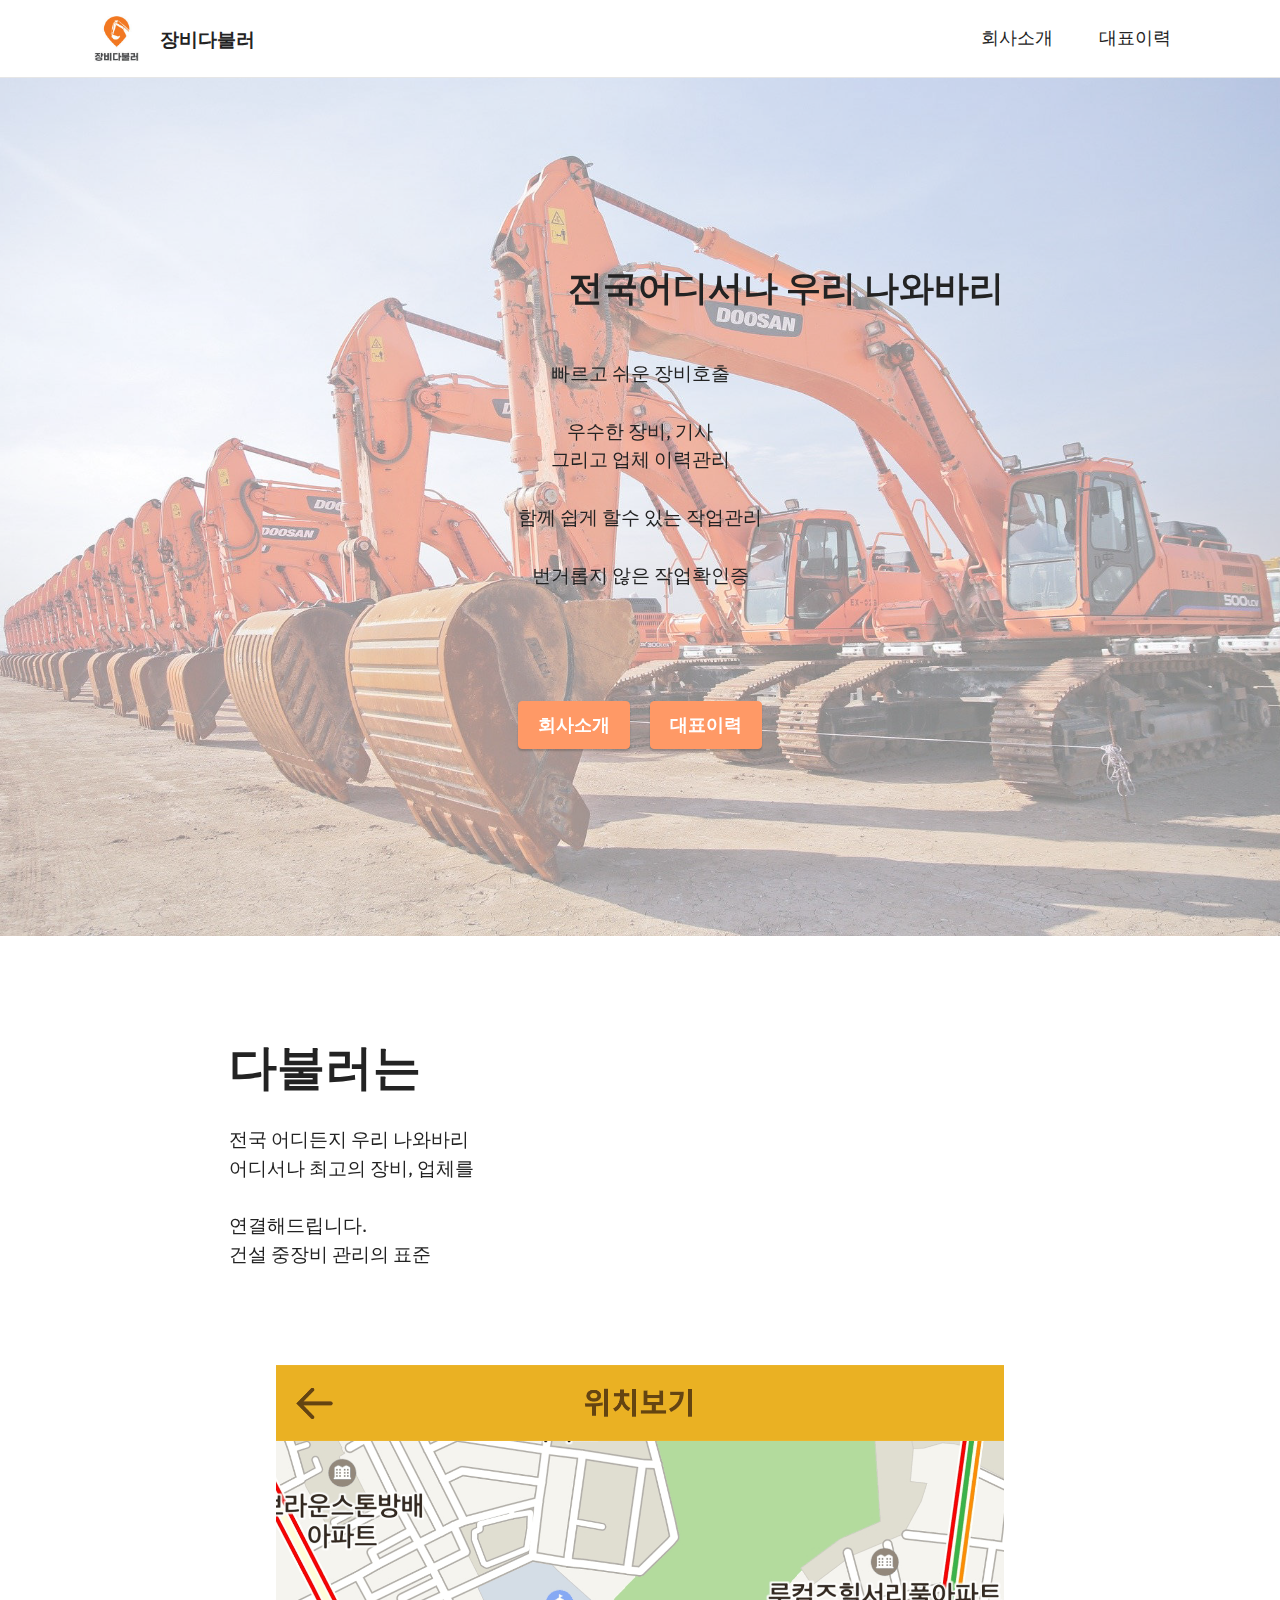
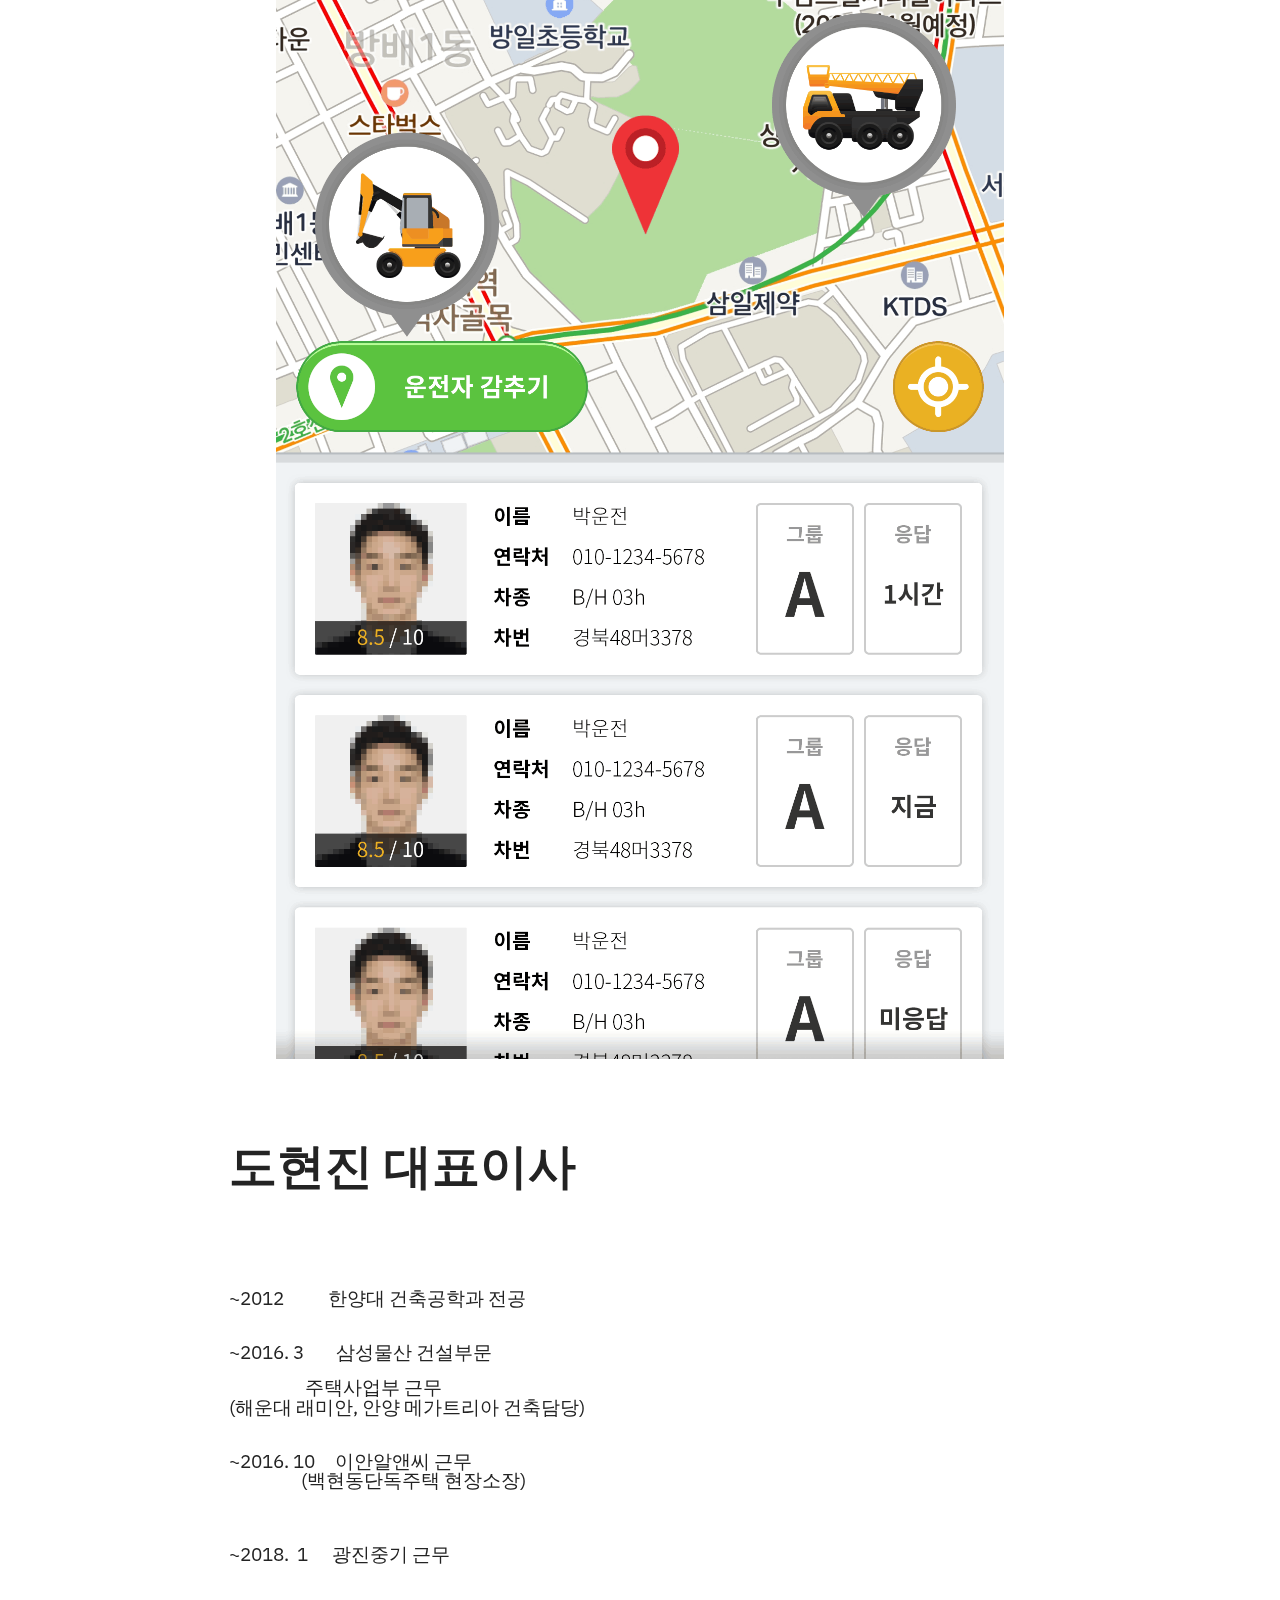
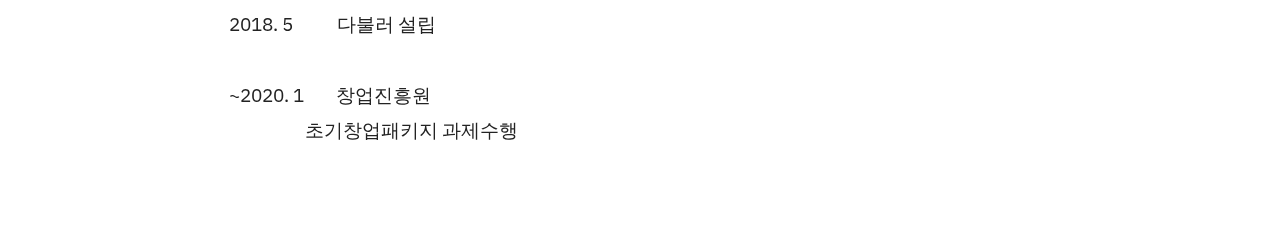
<file: index.html>
<!DOCTYPE html>
<html  >
<head>
  <!-- Site made with Mobirise Website Builder v5.0.29, https://mobirise.com -->
  <meta charset="UTF-8">
  <meta http-equiv="X-UA-Compatible" content="IE=edge">
  <meta name="generator" content="Mobirise v5.0.29, mobirise.com">
  <meta name="viewport" content="width=device-width, initial-scale=1, minimum-scale=1">
  <link rel="shortcut icon" href="assets/images/-182x182.jpg" type="image/x-icon">
  <meta name="description" content="">
  
  
  <title>Home</title>
  <link rel="stylesheet" href="assets/tether/tether.min.css">
  <link rel="stylesheet" href="assets/bootstrap/css/bootstrap.min.css">
  <link rel="stylesheet" href="assets/bootstrap/css/bootstrap-grid.min.css">
  <link rel="stylesheet" href="assets/bootstrap/css/bootstrap-reboot.min.css">
  <link rel="stylesheet" href="assets/dropdown/css/style.css">
  <link rel="stylesheet" href="assets/socicon/css/styles.css">
  <link rel="stylesheet" href="assets/theme/css/style.css">
  <link rel="preload" as="style" href="assets/mobirise/css/mbr-additional.css"><link rel="stylesheet" href="assets/mobirise/css/mbr-additional.css" type="text/css">
  
  
  
  
</head>
<body>
  
  <section class="menu cid-s48OLK6784" once="menu" id="menu1-h">
    
    <nav class="navbar navbar-dropdown navbar-fixed-top navbar-expand-lg">
        <div class="container">
            <div class="navbar-brand">
                <span class="navbar-logo">
                    <a href="https://mobiri.se">
                        <img src="assets/images/-182x182.jpg" alt="Mobirise" style="height: 3.8rem;">
                    </a>
                </span>
                <span class="navbar-caption-wrap"><a class="navbar-caption text-black display-7" href="https://mobiri.se">장비다불러</a></span>
            </div>
            <button class="navbar-toggler" type="button" data-toggle="collapse" data-target="#navbarSupportedContent" aria-controls="navbarNavAltMarkup" aria-expanded="false" aria-label="Toggle navigation">
                <div class="hamburger">
                    <span></span>
                    <span></span>
                    <span></span>
                    <span></span>
                </div>
            </button>
            <div class="collapse navbar-collapse" id="navbarSupportedContent">
                <ul class="navbar-nav nav-dropdown nav-right" data-app-modern-menu="true"><li class="nav-item"><a class="nav-link link text-black text-primary display-4" href="index.html#content1-8">회사소개</a></li>
                    <li class="nav-item"><a class="nav-link link text-black text-primary display-4" href="index.html#content1-b">
                            대표이력</a></li></ul>
                
                
            </div>
        </div>
    </nav>

</section>

<section class="engine"><a href="https://mobirise.info/e">make your own site</a></section><section class="header1 cid-s48MCQYojq mbr-fullscreen mbr-parallax-background" id="header1-f">

    

    <div class="mbr-overlay" style="opacity: 0.5; background-color: rgb(255, 255, 255);"></div>

    <div class="align-center container">
        <div class="row justify-content-center">
            <div class="col-12 col-lg-8">
                <h1 class="mbr-section-title mbr-fonts-style mb-3 display-5"><strong>전국어디서나 우리 나와바리</strong></h1>
                
                <p class="mbr-text mbr-fonts-style display-7"><br>빠르고 쉬운 장비호출<br><br>우수한 장비, 기사 <br>그리고 업체 이력관리<br><br>함께 쉽게 할수 있는 작업관리<br><br>번거롭지 않은 작업확인증<br><br><br><br></p>
                <div class="mbr-section-btn mt-3"><a class="btn btn-danger display-4" href="index.html#content1-8">회사소개</a> <a class="btn btn-danger display-4" href="index.html#content1-b">대표이력</a></div>
            </div>
        </div>
    </div>
</section>

<section class="content1 cid-s48udlf8KU" id="content1-8">
    
    <div class="container">
        <div class="row justify-content-center">
            <div class="title col-12 col-md-9">
                <h3 class="mbr-section-title mbr-fonts-style align-center mb-4 display-2"><strong>다불러는</strong></h3>
                <h4 class="mbr-section-subtitle align-center mbr-fonts-style mb-4 display-7">전국 어디든지 우리 나와바리
<div>
</div><div>어디서나 최고의 장비, 업체를 </div><br><div>연결해드립니다.
</div><div>
</div><div>건설 중장비 관리의 표준</div></h4>
                
            </div>
        </div>
    </div>
</section>

<section class="image3 cid-s48upRUlSD" id="image3-9">
    

    

    <div class="container">
        <div class="row justify-content-center">
            <div class="col-12 col-lg-8">
                <div class="image-wrapper">
                    <img src="assets/images/userview-1440x2560.png" alt="Mobirise">
                    <p class="mbr-description mbr-fonts-style mt-2 align-center display-4"></p>
                </div>
            </div>
        </div>
    </div>
</section>

<section class="content1 cid-s48vaXqeL6" id="content1-b">
    
    <div class="container">
        <div class="row justify-content-center">
            <div class="title col-12 col-md-9">
                <h3 class="mbr-section-title mbr-fonts-style align-center mb-4 display-2"><strong>도현진 대표이사</strong></h3>
                <h4 class="mbr-section-subtitle align-center mbr-fonts-style mb-4 display-7"><p><br></p><br><p>~2012 &nbsp; &nbsp;<span style="font-size: 1.2rem;">&nbsp; &nbsp;</span><span style="font-size: 1.2rem;">&nbsp;&nbsp;&nbsp;&nbsp;</span><span style="font-size: 1.2rem;">한양대 건축공학과 전공</span></p><p><br>~2016. 3&nbsp;&nbsp;&nbsp;&nbsp;&nbsp;&nbsp;&nbsp;&nbsp;삼성물산 건설부문 </p><p>&nbsp; &nbsp; &nbsp; &nbsp; &nbsp; &nbsp; &nbsp; &nbsp; &nbsp; &nbsp;주택사업부 근무<br>(해운대 래미안, 안양 메가트리아 건축담당)<br><br></p><p>~2016. 10&nbsp; &nbsp;&nbsp;&nbsp;이안알앤씨 근무<br>&nbsp;&nbsp;&nbsp;&nbsp;&nbsp;&nbsp;&nbsp;&nbsp;&nbsp;&nbsp;&nbsp;&nbsp;&nbsp;&nbsp;&nbsp;&nbsp;&nbsp;&nbsp;(백현동단독주택 현장소장)</p><p><br><br>~2018. &nbsp;1&nbsp;&nbsp;&nbsp;&nbsp;&nbsp;&nbsp;광진중기 근무</p><p><br></p><p>2018. 5&nbsp;&nbsp; &nbsp;&nbsp;&nbsp;&nbsp;&nbsp;&nbsp; &nbsp;다불러 설립<br></p><p><br></p><p>~2020. 1&nbsp; &nbsp;&nbsp;&nbsp; &nbsp; 창업진흥원 </p><p>&nbsp;&nbsp;&nbsp;&nbsp;&nbsp;&nbsp;&nbsp;&nbsp;&nbsp;&nbsp;&nbsp;&nbsp;&nbsp;&nbsp;&nbsp;&nbsp;&nbsp;&nbsp;&nbsp;초기창업패키지 과제수행</p><p><br></p></h4>
                
            </div>
        </div>
    </div>
</section>


  <script src="assets/web/assets/jquery/jquery.min.js"></script>
  <script src="assets/popper/popper.min.js"></script>
  <script src="assets/tether/tether.min.js"></script>
  <script src="assets/bootstrap/js/bootstrap.min.js"></script>
  <script src="assets/smoothscroll/smooth-scroll.js"></script>
  <script src="assets/parallax/jarallax.min.js"></script>
  <script src="assets/dropdown/js/nav-dropdown.js"></script>
  <script src="assets/dropdown/js/navbar-dropdown.js"></script>
  <script src="assets/touchswipe/jquery.touch-swipe.min.js"></script>
  <script src="assets/theme/js/script.js"></script>
  
  
  
</body>
</html>
</file>
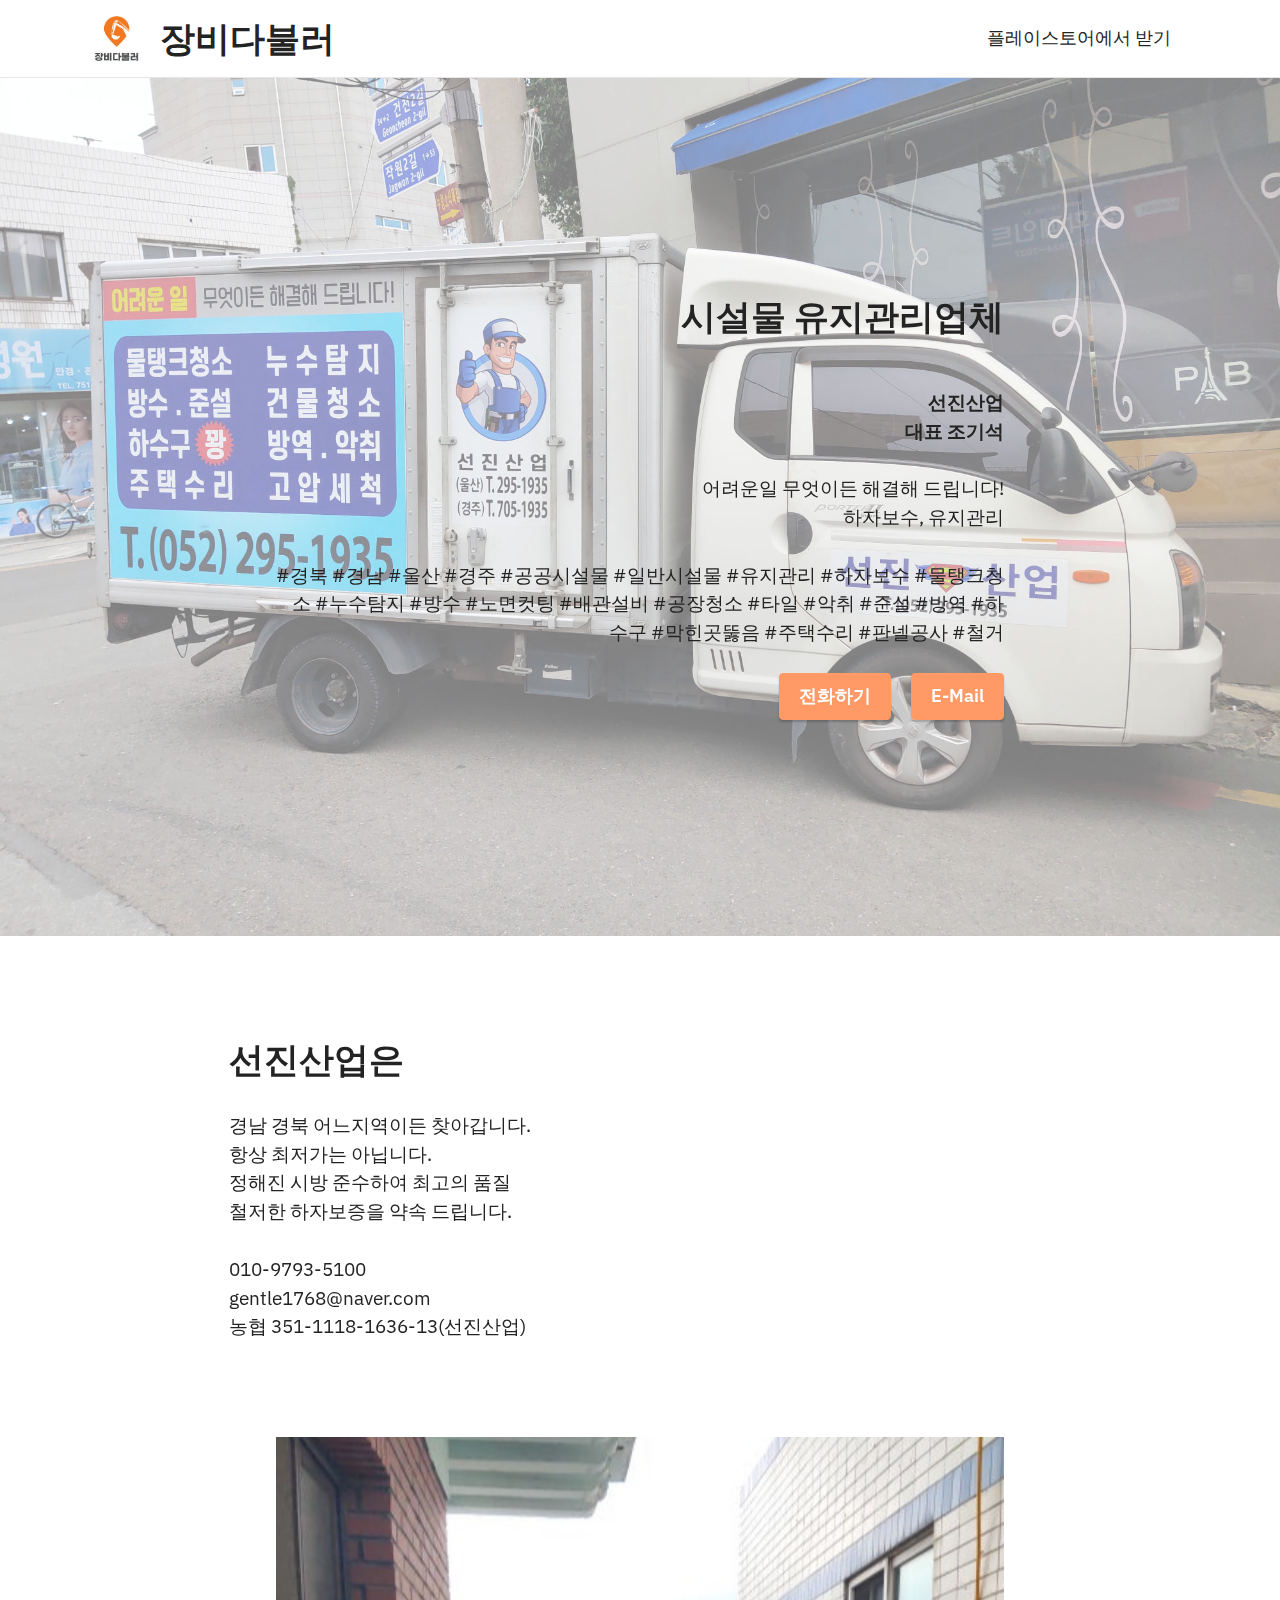
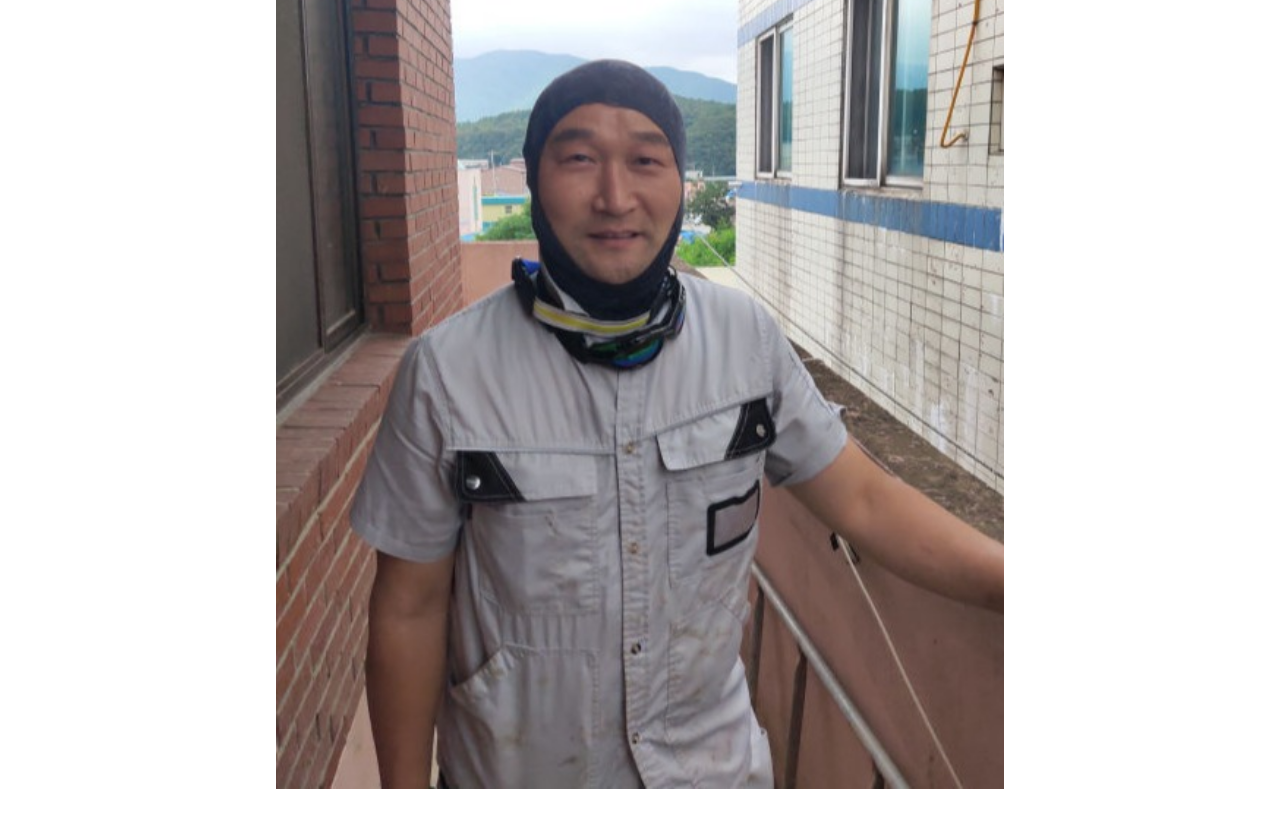
<file: 5100/index.html>
<!DOCTYPE html>
<html  >
<head>
  <!-- Site made with Mobirise Website Builder v5.0.29, https://mobirise.com -->
  <meta charset="UTF-8">
  <meta http-equiv="X-UA-Compatible" content="IE=edge">
  <meta name="generator" content="Mobirise v5.0.29, mobirise.com">
  <meta name="viewport" content="width=device-width, initial-scale=1, minimum-scale=1">
  <link rel="shortcut icon" href="assets/images/-182x182.jpg" type="image/x-icon">
  <meta name="description" content="">
  
  
  <title>Home</title>
  <link rel="stylesheet" href="assets/tether/tether.min.css">
  <link rel="stylesheet" href="assets/bootstrap/css/bootstrap.min.css">
  <link rel="stylesheet" href="assets/bootstrap/css/bootstrap-grid.min.css">
  <link rel="stylesheet" href="assets/bootstrap/css/bootstrap-reboot.min.css">
  <link rel="stylesheet" href="assets/dropdown/css/style.css">
  <link rel="stylesheet" href="assets/socicon/css/styles.css">
  <link rel="stylesheet" href="assets/theme/css/style.css">
  <link rel="preload" as="style" href="assets/mobirise/css/mbr-additional.css"><link rel="stylesheet" href="assets/mobirise/css/mbr-additional.css" type="text/css">
  
  
  
  
</head>
<body>
  
  <section class="menu cid-s48OLK6784" once="menu" id="menu1-h">
    
    <nav class="navbar navbar-dropdown navbar-fixed-top navbar-expand-lg">
        <div class="container">
            <div class="navbar-brand">
                <span class="navbar-logo">
                    <a href="https://mobiri.se">
                        <img src="assets/images/-182x182.jpg" alt="Mobirise" style="height: 3.8rem;">
                    </a>
                </span>
                <span class="navbar-caption-wrap"><a class="navbar-caption text-black display-2" href="https://mobiri.se">장비다불러</a></span>
            </div>
            <button class="navbar-toggler" type="button" data-toggle="collapse" data-target="#navbarSupportedContent" aria-controls="navbarNavAltMarkup" aria-expanded="false" aria-label="Toggle navigation">
                <div class="hamburger">
                    <span></span>
                    <span></span>
                    <span></span>
                    <span></span>
                </div>
            </button>
            <div class="collapse navbar-collapse" id="navbarSupportedContent">
                <ul class="navbar-nav nav-dropdown nav-right" data-app-modern-menu="true"><li class="nav-item"><a class="nav-link link text-black text-primary display-4" href="https://play.google.com/store/apps/details?id=com.psw.dabuler&hl=ko" target="_blank">플레이스토어에서 받기</a></li></ul>
                
                
            </div>
        </div>
    </nav>

</section>

<section class="engine"><a href="https://mobirise.info/u">bootstrap html templates</a></section><section class="header1 cid-s48MCQYojq mbr-fullscreen mbr-parallax-background" id="header1-f">

    

    <div class="mbr-overlay" style="opacity: 0.5; background-color: rgb(255, 255, 255);"></div>

    <div class="align-center container">
        <div class="row justify-content-center">
            <div class="col-12 col-lg-8">
                <h1 class="mbr-section-title mbr-fonts-style mb-3 display-5"><strong>시설물 유지관리업체</strong></h1>
                
                <p class="mbr-text mbr-fonts-style display-7"><br><strong>선진산업<br>대표 조기석</strong><br><br>어려운일 무엇이든 해결해 드립니다!<br>하자보수, 유지관리<br><br>#경북 #경남 #울산 #경주 #공공시설물 #일반시설물 #유지관리 #하자보수 #물탱크청소 #누수탐지 #방수 #노면컷팅 #배관설비 #공장청소 #타일 #악취 #준설 #방역 #하수구 #막힌곳뚫음 #주택수리 #판넬공사 #철거<br></p>
                <div class="mbr-section-btn mt-3"><a class="btn btn-danger display-4" href="tel:010-9793-5100">전화하기</a>  <a class="btn btn-danger display-4" href="mailto:gentle1768@naver.com">E-Mail</a></div>
            </div>
        </div>
    </div>
</section>

<section class="content1 cid-s48udlf8KU" id="content1-8">
    
    <div class="container">
        <div class="row justify-content-center">
            <div class="title col-12 col-md-9">
                <h3 class="mbr-section-title mbr-fonts-style align-center mb-4 display-2"><strong>선진산업은</strong></h3>
                <h4 class="mbr-section-subtitle align-center mbr-fonts-style mb-4 display-7">경남 경북 어느지역이든 찾아갑니다.<br>항상 최저가는 아닙니다.<br>정해진 시방 준수하여 최고의 품질<br>철저한 하자보증을 약속 드립니다.&nbsp;<br><br>010-9793-5100<br>gentle1768@naver.com<br>농협 351-1118-1636-13(선진산업)</h4>
                
            </div>
        </div>
    </div>
</section>

<section class="image3 cid-s48upRUlSD" id="image3-9">
    

    

    <div class="container">
        <div class="row justify-content-center">
            <div class="col-12 col-lg-8">
                <div class="image-wrapper">
                    <img src="assets/images/kakaotalk-20200905-151033953-1-578x771.jpeg" alt="Mobirise">
                    <p class="mbr-description mbr-fonts-style mt-2 align-center display-4"></p>
                </div>
            </div>
        </div>
    </div>
</section>


  <script src="assets/web/assets/jquery/jquery.min.js"></script>
  <script src="assets/popper/popper.min.js"></script>
  <script src="assets/tether/tether.min.js"></script>
  <script src="assets/bootstrap/js/bootstrap.min.js"></script>
  <script src="assets/smoothscroll/smooth-scroll.js"></script>
  <script src="assets/parallax/jarallax.min.js"></script>
  <script src="assets/dropdown/js/nav-dropdown.js"></script>
  <script src="assets/dropdown/js/navbar-dropdown.js"></script>
  <script src="assets/touchswipe/jquery.touch-swipe.min.js"></script>
  <script src="assets/theme/js/script.js"></script>
  
  
  
</body>
</html>
</file>
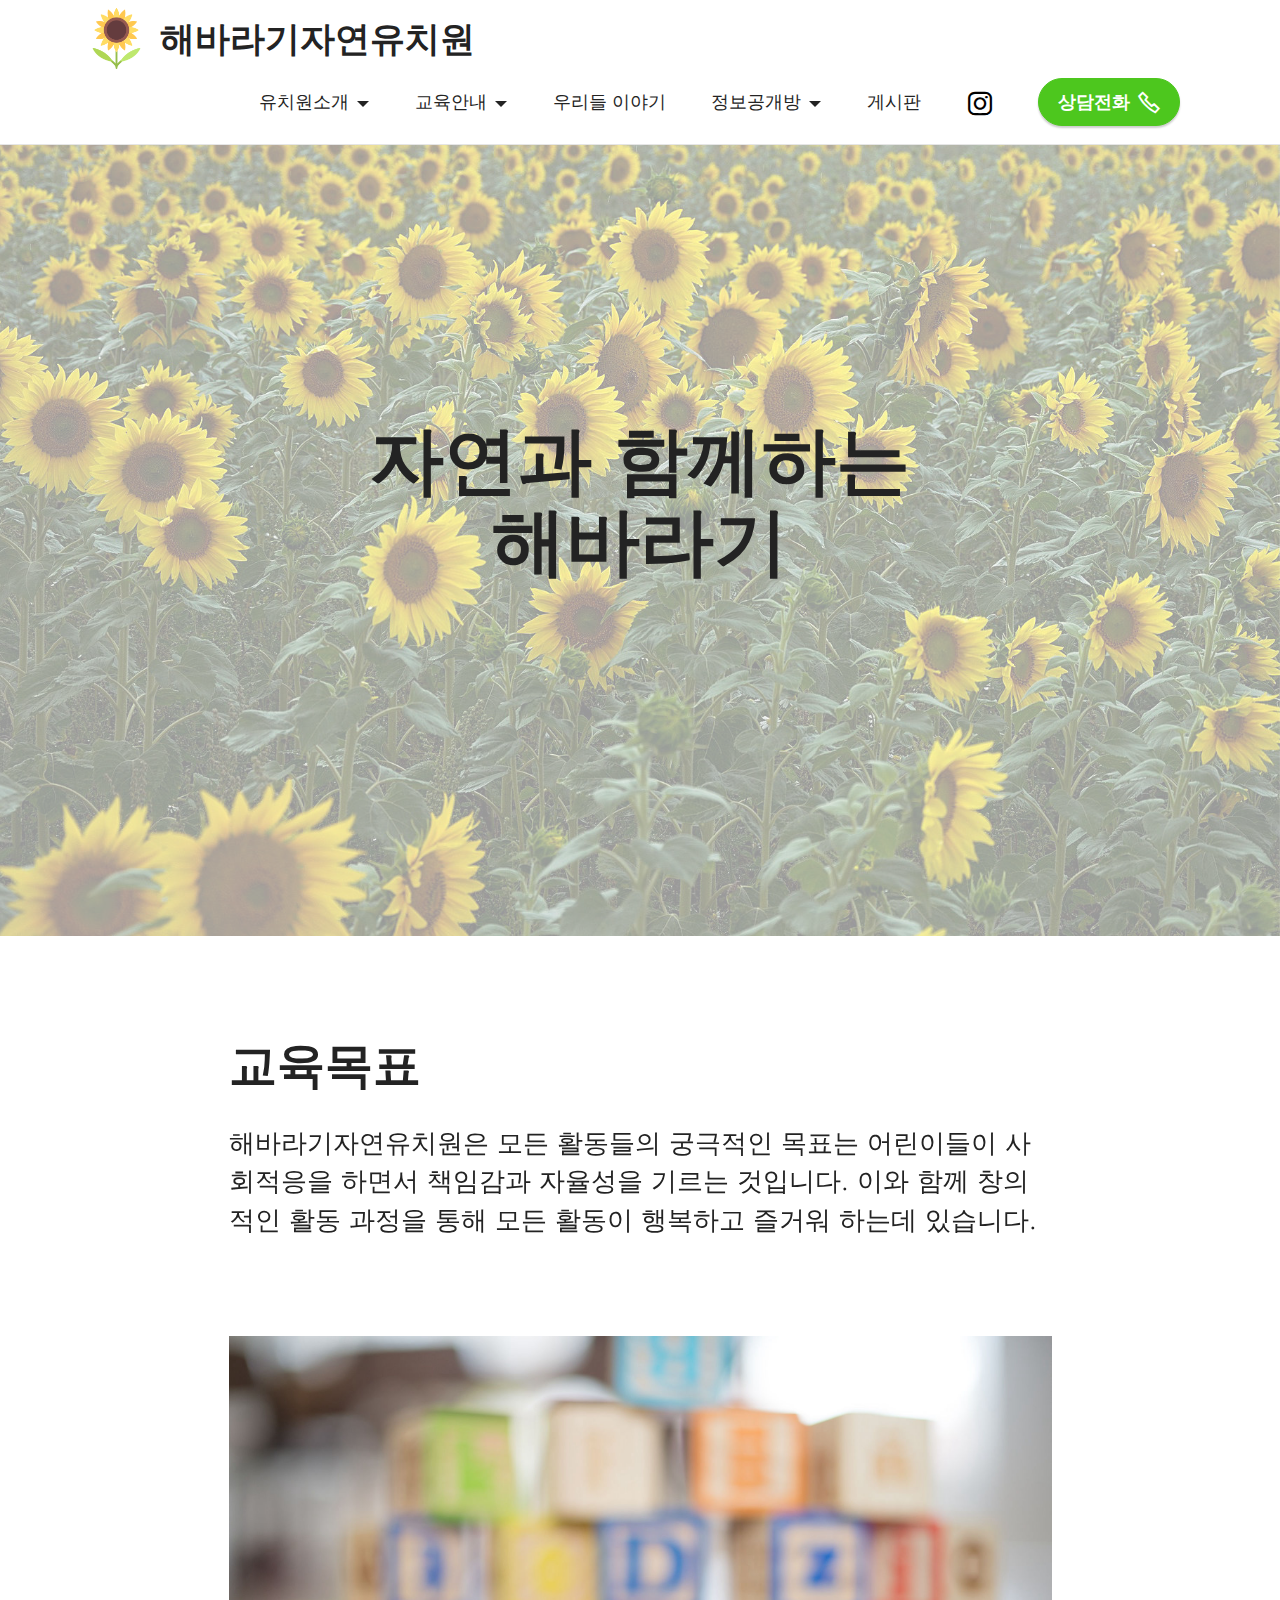
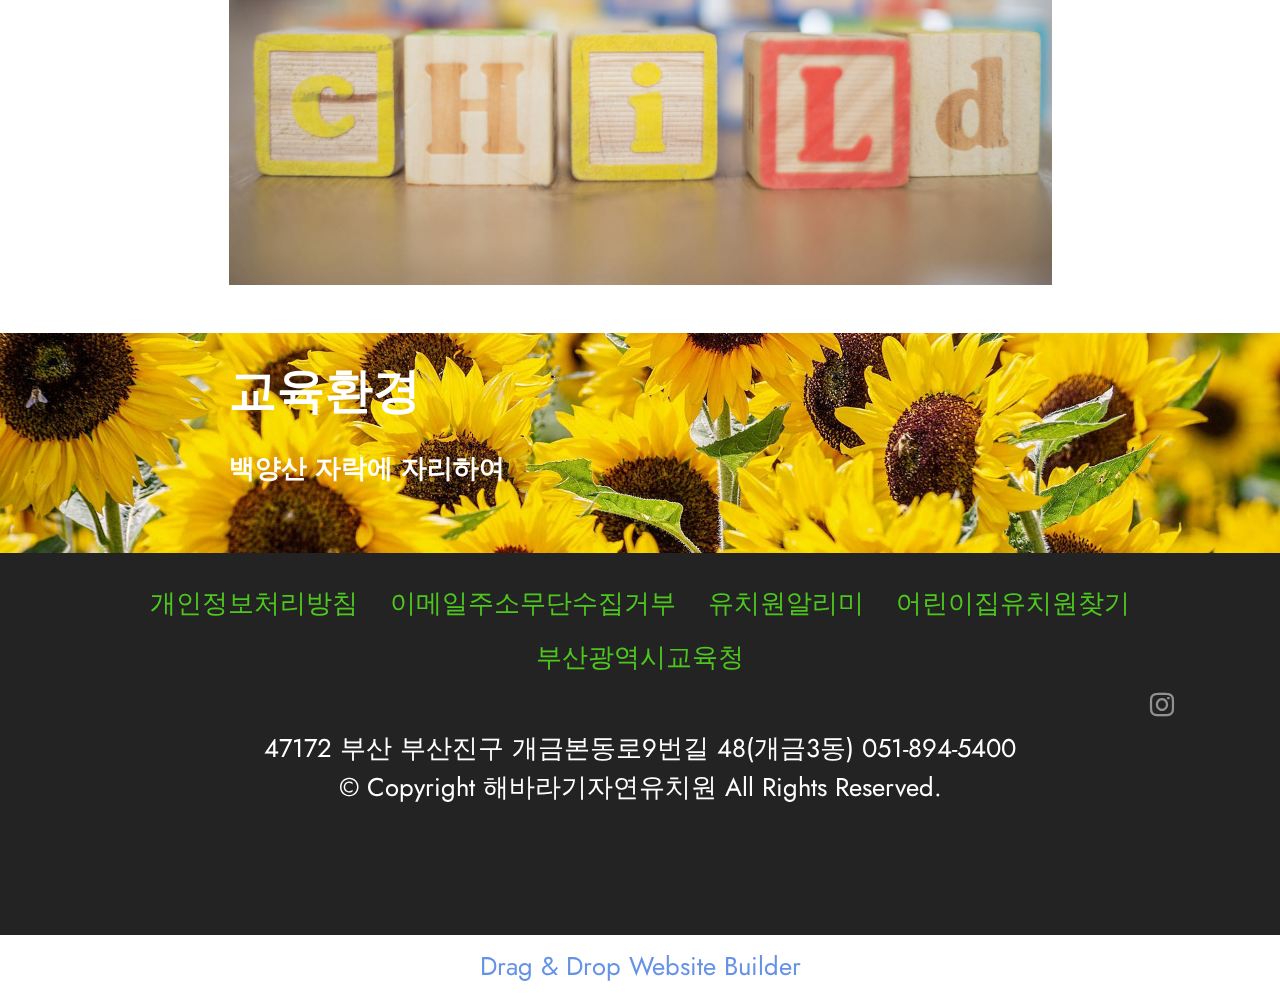
<file: 5400/index.html>
<!DOCTYPE html>
<html  >
<head>
  <!-- Site made with Mobirise Website Builder v5.8.14, https://mobirise.com -->
  <meta charset="UTF-8">
  <meta http-equiv="X-UA-Compatible" content="IE=edge">
  <meta name="generator" content="Mobirise v5.8.14, mobirise.com">
  <meta name="viewport" content="width=device-width, initial-scale=1, minimum-scale=1">
  <link rel="shortcut icon" href="assets/images/616441-121x121.png" type="image/x-icon">
  <meta name="description" content="">
  
  
  <title>Home</title>
  <link rel="stylesheet" href="assets/web/assets/mobirise-icons2/mobirise2.css">
  <link rel="stylesheet" href="assets/bootstrap/css/bootstrap.min.css">
  <link rel="stylesheet" href="assets/bootstrap/css/bootstrap-grid.min.css">
  <link rel="stylesheet" href="assets/bootstrap/css/bootstrap-reboot.min.css">
  <link rel="stylesheet" href="assets/parallax/jarallax.css">
  <link rel="stylesheet" href="assets/dropdown/css/style.css">
  <link rel="stylesheet" href="assets/socicon/css/styles.css">
  <link rel="stylesheet" href="assets/theme/css/style.css">
  <link rel="preload" href="https://fonts.googleapis.com/css?family=Jost:100,200,300,400,500,600,700,800,900,100i,200i,300i,400i,500i,600i,700i,800i,900i&display=swap" as="style" onload="this.onload=null;this.rel='stylesheet'">
  <noscript><link rel="stylesheet" href="https://fonts.googleapis.com/css?family=Jost:100,200,300,400,500,600,700,800,900,100i,200i,300i,400i,500i,600i,700i,800i,900i&display=swap"></noscript>
  <link rel="preload" as="style" href="assets/mobirise/css/mbr-additional.css"><link rel="stylesheet" href="assets/mobirise/css/mbr-additional.css" type="text/css">

  
  
  
</head>
<body>
  
  <section data-bs-version="5.1" class="menu cid-s48OLK6784" once="menu" id="menu1-h">
    
    <nav class="navbar navbar-dropdown navbar-fixed-top navbar-expand-lg">
        <div class="container">
            <div class="navbar-brand">
                <span class="navbar-logo">
                    <a href="https://mobiri.se">
                        <img src="assets/images/616441-121x121.png" alt="Mobirise Website Builder" style="height: 3.8rem;">
                    </a>
                </span>
                <span class="navbar-caption-wrap"><a class="navbar-caption text-black text-primary display-5" href="https://dabuler.github.io/5400/">해바라기자연유치원</a></span>
            </div>
            <button class="navbar-toggler" type="button" data-toggle="collapse" data-bs-toggle="collapse" data-target="#navbarSupportedContent" data-bs-target="#navbarSupportedContent" aria-controls="navbarNavAltMarkup" aria-expanded="false" aria-label="Toggle navigation">
                <div class="hamburger">
                    <span></span>
                    <span></span>
                    <span></span>
                    <span></span>
                </div>
            </button>
            <div class="collapse navbar-collapse" id="navbarSupportedContent">
                <ul class="navbar-nav nav-dropdown" data-app-modern-menu="true"><li class="nav-item dropdown"><a class="nav-link link text-black dropdown-toggle display-4" href="https://mobirise.com" data-toggle="dropdown-submenu" data-bs-toggle="dropdown" data-bs-auto-close="outside" aria-expanded="false">유치원소개</a><div class="dropdown-menu" aria-labelledby="dropdown-959"><a class="text-black show dropdown-item text-primary display-4" href="index.html#content1-b">원훈 및 교육목표</a><a class="text-black show dropdown-item display-4" href="https://mobirise.com">교육 환경</a><a class="text-black show dropdown-item display-4" href="https://mobirise.com">연혁</a><a class="text-black show dropdown-item display-4" href="https://mobirise.com">유치원 현황</a><a class="text-black show dropdown-item display-4" href="https://mobirise.com">교직원 소개</a></div></li>
                    <li class="nav-item dropdown"><a class="nav-link link text-black text-primary dropdown-toggle display-4" href="page2.html" data-toggle="dropdown-submenu" data-bs-toggle="dropdown" data-bs-auto-close="outside" aria-expanded="false">교육안내</a><div class="dropdown-menu" aria-labelledby="dropdown-913"><a class="text-black text-primary dropdown-item display-4" href="page2.html">교육과정안내</a><a class="text-black text-primary show dropdown-item display-4" href="page2.html">연간교육계획</a><a class="text-black text-primary show dropdown-item display-4" href="page2.html">일과 운영</a></div></li><li class="nav-item"><a class="nav-link link text-black text-primary display-4" href="page3.html">우리들 이야기</a></li><li class="nav-item dropdown"><a class="nav-link link text-black text-primary dropdown-toggle display-4" href="http://arialjin.synology.me/gb5/bbs/board.php?bo_table=free" data-toggle="dropdown-submenu" data-bs-toggle="dropdown" data-bs-auto-close="outside" aria-expanded="false">정보공개방</a><div class="dropdown-menu" aria-labelledby="dropdown-710"><a class="text-black text-primary dropdown-item display-4" href="http://arialjin.synology.me/gb5/bbs/board.php?bo_table=free">운영위원회</a><a class="text-black text-primary show dropdown-item display-4" href="http://arialjin.synology.me/gb5/bbs/board.php?bo_table=budget">예산</a><a class="text-black text-primary show dropdown-item display-4" href="http://arialjin.synology.me/gb5/bbs/board.php?bo_table=board">게시판</a></div></li><li class="nav-item"><a class="nav-link link text-black text-primary display-4" href="http://arialjin.synology.me/gb5/bbs/board.php?bo_table=notice" aria-expanded="false">게시판</a></li></ul>
                <div class="icons-menu">
                    <a class="iconfont-wrapper" href="https://www.instagram.com/sunflower_kindergarten/" target="_blank">
                        <span class="p-2 mbr-iconfont socicon-instagram socicon"></span>
                    </a>
                    
                    
                    
                </div>
                <div class="navbar-buttons mbr-section-btn"><a class="btn btn-success display-4" href="tel:051-894-5400"><span class="mobi-mbri mobi-mbri-phone mbr-iconfont mbr-iconfont-btn"></span>상담전화</a></div>
            </div>
        </div>
    </nav>

</section>

<section data-bs-version="5.1" class="header1 cid-s48MCQYojq mbr-fullscreen mbr-parallax-background" id="header1-f">

    

    <div class="mbr-overlay" style="opacity: 0.6; background-color: rgb(255, 255, 255);"></div>

    <div class="align-center container">
        <div class="row justify-content-center">
            <div class="col-12 col-lg-8">
                <h1 class="mbr-section-title mbr-fonts-style mb-3 display-1"><strong>자연과 함께하는 </strong><br><strong>해바라기</strong></h1>
                
                <p class="mbr-text mbr-fonts-style display-7"></p>
                
            </div>
        </div>
    </div>
</section>

<section data-bs-version="5.1" class="content1 cid-s48udlf8KU" id="content1-8">
    
    <div class="container">
        <div class="row justify-content-center">
            <div class="title col-12 col-md-9">
                <h3 class="mbr-section-title mbr-fonts-style align-center mb-4 display-2"><strong>교육목표</strong></h3>
                <h4 class="mbr-section-subtitle align-center mbr-fonts-style mb-4 display-7">해바라기자연유치원은 모든 활동들의 궁극적인 목표는 어린이들이 사회적응을 하면서 책임감과 자율성을 기르는 것입니다. 이와 함께 창의적인 활동 과정을 통해 모든 활동이 행복하고 즐거워 하는데 있습니다.</h4>
                
            </div>
        </div>
    </div>
</section>

<section data-bs-version="5.1" class="image3 cid-s48upRUlSD" id="image3-9">
    

    

    <div class="container">
        <div class="row justify-content-center">
            <div class="col-12 col-lg-9">
                <div class="image-wrapper">
                    <img src="assets/images/child-gd4be963fa-1920-1916x1279.jpg" alt="Mobirise Website Builder">
                    <p class="mbr-description mbr-fonts-style mt-2 align-center display-4"></p>
                </div>
            </div>
        </div>
    </div>
</section>

<section data-bs-version="5.1" class="content1 cid-s48vaXqeL6" id="content1-b">
    
    <div class="container">
        <div class="row justify-content-center">
            <div class="title col-12 col-md-9">
                <h3 class="mbr-section-title mbr-fonts-style align-center mb-4 display-2"><strong>교육환경</strong></h3>
                <h4 class="mbr-section-subtitle align-center mbr-fonts-style mb-4 display-7"><strong>백양산 자락에 자리하여&nbsp;</strong></h4>
                
            </div>
        </div>
    </div>
</section>

<section data-bs-version="5.1" class="footer3 cid-s48P1Icc8J" once="footers" id="footer3-i">

    

    

    <div class="container">
        <div class="media-container-row align-center mbr-white">
            <div class="row row-links">
                <ul class="foot-menu">
                    
                    
                    
                    
                    
                <li class="foot-menu-item mbr-fonts-style display-7"><a href="https://mobirise.com/help/" class="text-success">개인정보처리방침</a></li><li class="foot-menu-item mbr-fonts-style display-7"><a href="https://mobirise.com/help/" class="text-success">이메일주소무단수집거부</a></li><li class="foot-menu-item mbr-fonts-style display-7"><a href="https://e-childschoolinfo.moe.go.kr/main.do" class="text-success text-primary" target="_blank">유치원알리미</a></li><li class="foot-menu-item mbr-fonts-style display-7"><a href="https://www.daycarekorea.com/child/kinder_detail.php?name=%ED%95%B4%EB%B0%94%EB%9D%BC%EA%B8%B0%EC%9E%90%EC%97%B0%EC%9C%A0%EC%B9%98%EC%9B%90&addcode=26230111" class="text-success text-primary" target="_blank">어린이집유치원찾기</a></li><li class="foot-menu-item mbr-fonts-style display-7"><a href="https://www.pen.go.kr/index.pen" class="text-success text-primary" target="_blank">부산광역시교육청</a></li></ul>
            </div>
            <div class="row social-row">
                <div class="social-list align-right pb-2">
                    
                    
                    
                    
                    
                    
                <div class="soc-item">
                        <a href="https://instagram.com/sunflower_kindergarten?" target="_blank">
                            <span class="mbr-iconfont mbr-iconfont-social socicon-instagram socicon"></span>
                        </a>
                    </div></div>
            </div>
            <div class="row row-copirayt">
                <p class="mbr-text mb-0 mbr-fonts-style mbr-white align-center display-7">
                    47172 부산 부산진구 개금본동로9번길 48(개금3동) 051-894-5400<br>© Copyright 해바라기자연유치원 All Rights Reserved.
                </p>
            </div>
        </div>
    </div>
</section><section class="display-7" style="padding: 0;align-items: center;justify-content: center;flex-wrap: wrap;    align-content: center;display: flex;position: relative;height: 4rem;"><a href="https://mobiri.se/2156135" style="flex: 1 1;height: 4rem;position: absolute;width: 100%;z-index: 1;"><img alt="" style="height: 4rem;" src="[data-uri]"></a><p style="margin: 0;text-align: center;" class="display-7">&#8204;</p><a style="z-index:1" href="https://mobirise.com/drag-drop-website-builder.html">Drag & Drop Website Builder</a></section><script src="assets/bootstrap/js/bootstrap.bundle.min.js"></script>  <script src="assets/parallax/jarallax.js"></script>  <script src="assets/smoothscroll/smooth-scroll.js"></script>  <script src="assets/ytplayer/index.js"></script>  <script src="assets/dropdown/js/navbar-dropdown.js"></script>  <script src="assets/theme/js/script.js"></script>  
  
  
</body>
</html>
</file>
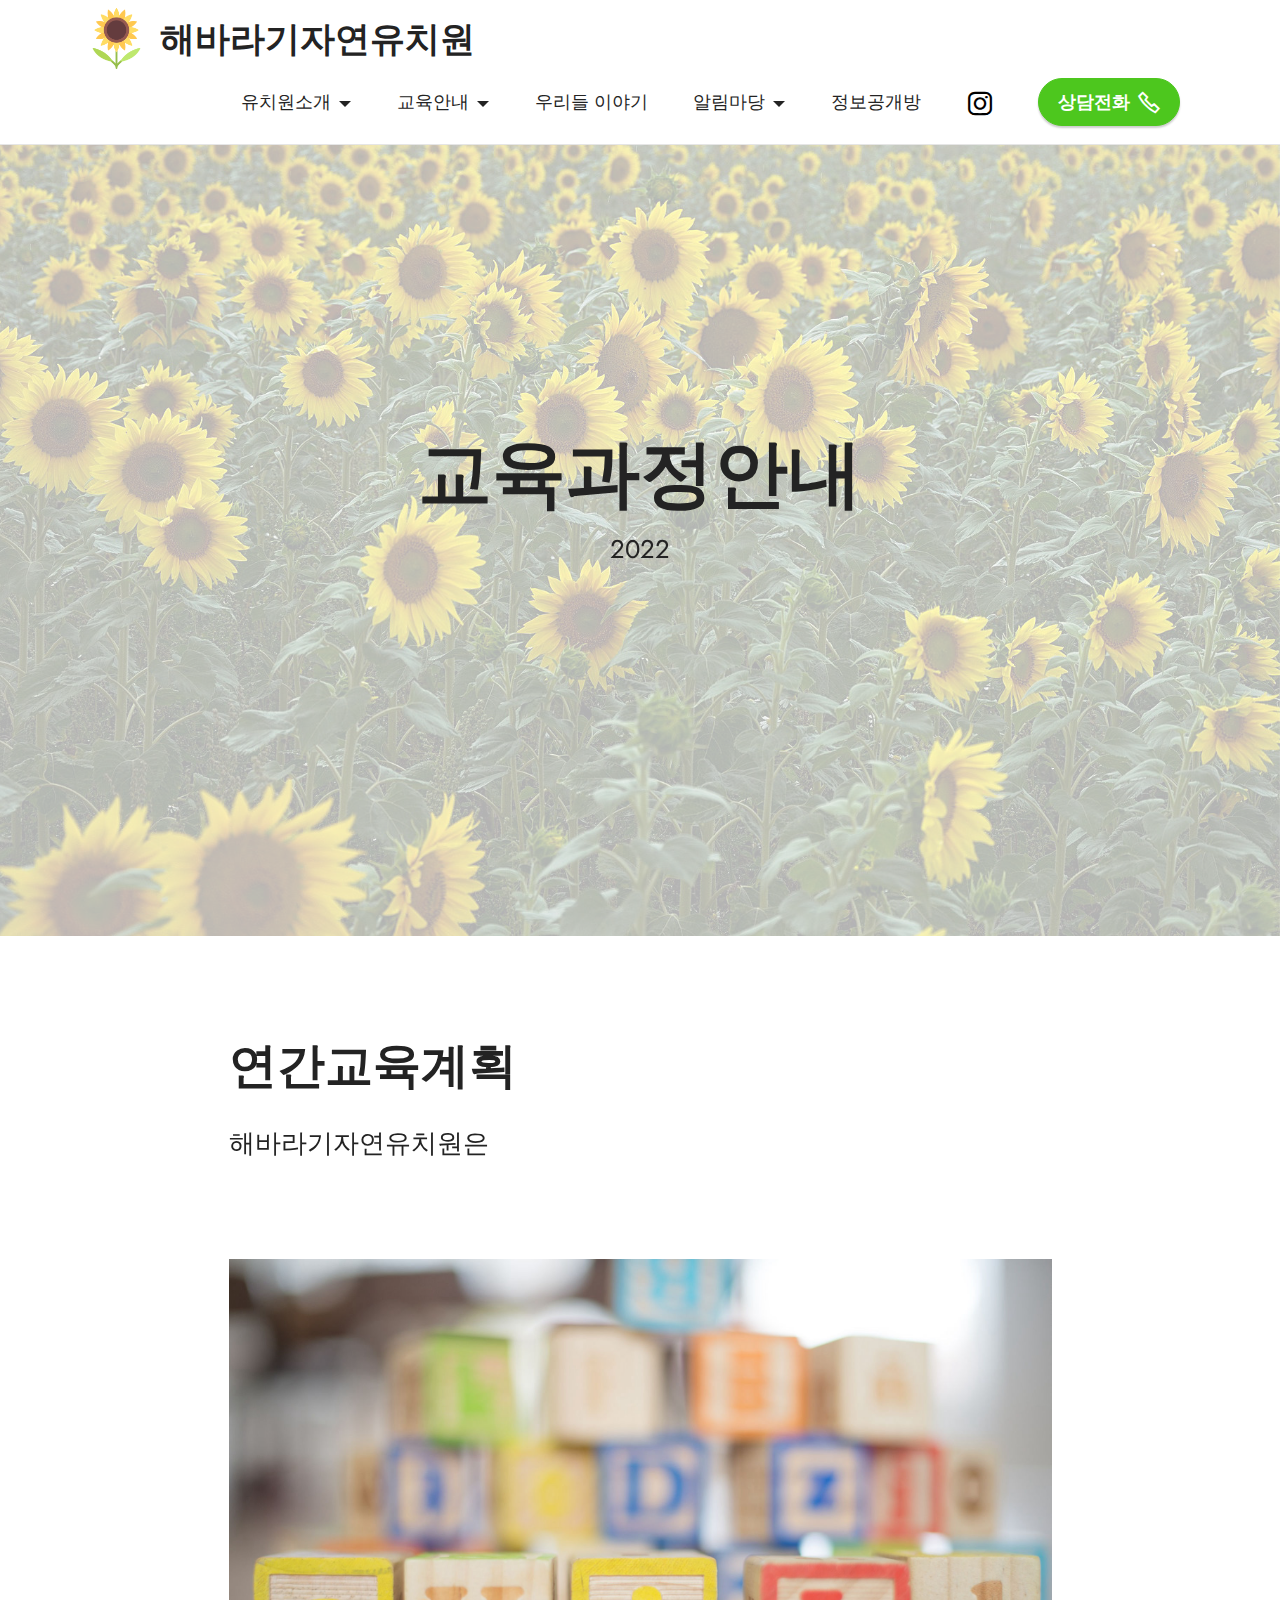
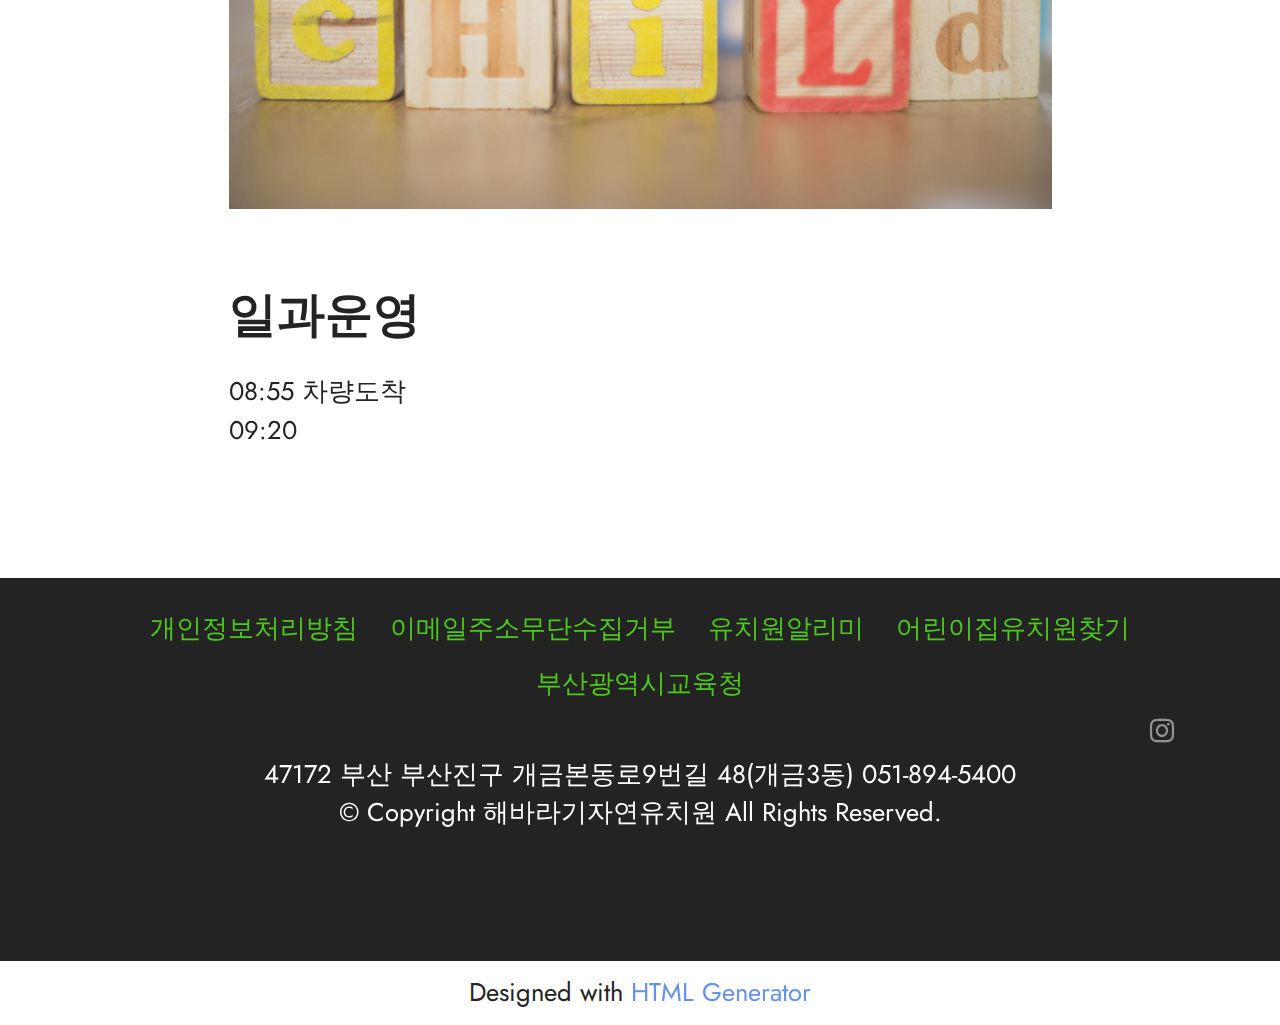
<file: 5400/page2.html>
<!DOCTYPE html>
<html  >
<head>
  <!-- Site made with Mobirise Website Builder v5.7.0, https://mobirise.com -->
  <meta charset="UTF-8">
  <meta http-equiv="X-UA-Compatible" content="IE=edge">
  <meta name="generator" content="Mobirise v5.7.0, mobirise.com">
  <meta name="viewport" content="width=device-width, initial-scale=1, minimum-scale=1">
  <link rel="shortcut icon" href="assets/images/616441-121x121.png" type="image/x-icon">
  <meta name="description" content="">
  
  
  <title>교육안내</title>
  <link rel="stylesheet" href="assets/web/assets/mobirise-icons2/mobirise2.css">
  <link rel="stylesheet" href="assets/bootstrap/css/bootstrap.min.css">
  <link rel="stylesheet" href="assets/bootstrap/css/bootstrap-grid.min.css">
  <link rel="stylesheet" href="assets/bootstrap/css/bootstrap-reboot.min.css">
  <link rel="stylesheet" href="assets/parallax/jarallax.css">
  <link rel="stylesheet" href="assets/dropdown/css/style.css">
  <link rel="stylesheet" href="assets/socicon/css/styles.css">
  <link rel="stylesheet" href="assets/theme/css/style.css">
  <link rel="preload" href="https://fonts.googleapis.com/css?family=Jost:100,200,300,400,500,600,700,800,900,100i,200i,300i,400i,500i,600i,700i,800i,900i&display=swap" as="style" onload="this.onload=null;this.rel='stylesheet'">
  <noscript><link rel="stylesheet" href="https://fonts.googleapis.com/css?family=Jost:100,200,300,400,500,600,700,800,900,100i,200i,300i,400i,500i,600i,700i,800i,900i&display=swap"></noscript>
  <link rel="preload" as="style" href="assets/mobirise/css/mbr-additional.css"><link rel="stylesheet" href="assets/mobirise/css/mbr-additional.css" type="text/css">

  
  
  
</head>
<body>
  
  <section data-bs-version="5.1" class="menu cid-tpV20CEYOx" once="menu" id="menu1-y">
    
    <nav class="navbar navbar-dropdown navbar-fixed-top navbar-expand-lg">
        <div class="container">
            <div class="navbar-brand">
                <span class="navbar-logo">
                    <a href="https://mobiri.se">
                        <img src="assets/images/616441-121x121.png" alt="Mobirise Website Builder" style="height: 3.8rem;">
                    </a>
                </span>
                <span class="navbar-caption-wrap"><a class="navbar-caption text-black display-5" href="https://mobiri.se">해바라기자연유치원</a></span>
            </div>
            <button class="navbar-toggler" type="button" data-toggle="collapse" data-bs-toggle="collapse" data-target="#navbarSupportedContent" data-bs-target="#navbarSupportedContent" aria-controls="navbarNavAltMarkup" aria-expanded="false" aria-label="Toggle navigation">
                <div class="hamburger">
                    <span></span>
                    <span></span>
                    <span></span>
                    <span></span>
                </div>
            </button>
            <div class="collapse navbar-collapse" id="navbarSupportedContent">
                <ul class="navbar-nav nav-dropdown" data-app-modern-menu="true"><li class="nav-item dropdown"><a class="nav-link link text-black dropdown-toggle display-4" href="https://mobirise.com" data-toggle="dropdown-submenu" data-bs-toggle="dropdown" data-bs-auto-close="outside" aria-expanded="false">유치원소개</a><div class="dropdown-menu" aria-labelledby="dropdown-959"><a class="text-black show dropdown-item text-primary display-4" href="index.html#content1-b">원훈 및 교육목표</a><a class="text-black show dropdown-item display-4" href="https://mobirise.com">교육 환경</a><a class="text-black show dropdown-item display-4" href="https://mobirise.com">연혁</a><a class="text-black show dropdown-item display-4" href="https://mobirise.com">유치원 현황</a><a class="text-black show dropdown-item display-4" href="https://mobirise.com">교직원 소개</a></div></li>
                    <li class="nav-item dropdown"><a class="nav-link link text-black text-primary dropdown-toggle display-4" href="page2.html" data-toggle="dropdown-submenu" data-bs-toggle="dropdown" data-bs-auto-close="outside" aria-expanded="false">교육안내</a><div class="dropdown-menu" aria-labelledby="dropdown-913"><a class="text-black text-primary dropdown-item display-4" href="page2.html">교육과정안내</a><a class="text-black text-primary show dropdown-item display-4" href="page2.html">연간교육계획</a><a class="text-black text-primary show dropdown-item display-4" href="page2.html">일과 운영</a></div></li><li class="nav-item"><a class="nav-link link text-black text-primary display-4" href="page3.html">우리들 이야기</a></li><li class="nav-item dropdown"><a class="nav-link link text-black text-primary dropdown-toggle display-4" href="page4.html" data-toggle="dropdown-submenu" data-bs-toggle="dropdown" data-bs-auto-close="outside" aria-expanded="false">알림마당</a><div class="dropdown-menu" aria-labelledby="dropdown-810"><a class="text-black text-primary dropdown-item display-4" href="page4.html">공지사항 및 부모교실자료</a><a class="text-black text-primary show dropdown-item display-4" href="page4.html">운영위원회 게시판<br></a></div></li><li class="nav-item"><a class="nav-link link text-black text-primary display-4" href="http://arialjin.synology.me/gb5/bbs/board.php?bo_table=free">정보공개방</a></li></ul>
                <div class="icons-menu">
                    <a class="iconfont-wrapper" href="https://www.instagram.com/sunflower_kindergarten/" target="_blank">
                        <span class="p-2 mbr-iconfont socicon-instagram socicon"></span>
                    </a>
                    
                    
                    
                </div>
                <div class="navbar-buttons mbr-section-btn"><a class="btn btn-success display-4" href="tel:051-894-5400"><span class="mobi-mbri mobi-mbri-phone mbr-iconfont mbr-iconfont-btn"></span>상담전화</a></div>
            </div>
        </div>
    </nav>

</section>

<section data-bs-version="5.1" class="header1 cid-tpV20AXmzY mbr-fullscreen mbr-parallax-background" id="header1-s">

    

    <div class="mbr-overlay" style="opacity: 0.7; background-color: rgb(255, 255, 255);"></div>

    <div class="align-center container">
        <div class="row justify-content-center">
            <div class="col-12 col-lg-8">
                <h1 class="mbr-section-title mbr-fonts-style mb-3 display-1"><strong>교육과정안내</strong></h1>
                
                <p class="mbr-text mbr-fonts-style display-7">2022</p>
                
            </div>
        </div>
    </div>
</section>

<section data-bs-version="5.1" class="content1 cid-tpV20BmtXt" id="content1-t">
    
    <div class="container">
        <div class="row justify-content-center">
            <div class="title col-12 col-md-9">
                <h3 class="mbr-section-title mbr-fonts-style align-center mb-4 display-2"><strong>연간교육계획</strong></h3>
                <h4 class="mbr-section-subtitle align-center mbr-fonts-style mb-4 display-7">해바라기자연유치원은</h4>
                
            </div>
        </div>
    </div>
</section>

<section data-bs-version="5.1" class="image3 cid-tpV20BBAdq" id="image3-u">
    

    

    <div class="container">
        <div class="row justify-content-center">
            <div class="col-12 col-lg-9">
                <div class="image-wrapper">
                    <img src="assets/images/child-gd4be963fa-1920-1916x1279.jpg" alt="Mobirise Website Builder">
                    <p class="mbr-description mbr-fonts-style mt-2 align-center display-4"></p>
                </div>
            </div>
        </div>
    </div>
</section>

<section data-bs-version="5.1" class="content1 cid-tpV20CoCLr" id="content1-x">
    
    <div class="container">
        <div class="row justify-content-center">
            <div class="title col-12 col-md-9">
                <h3 class="mbr-section-title mbr-fonts-style align-center mb-4 display-2"><strong>일과운영</strong></h3>
                <h4 class="mbr-section-subtitle align-center mbr-fonts-style mb-4 display-7">08:55 차량도착<br>09:20&nbsp;</h4>
                
            </div>
        </div>
    </div>
</section>

<section data-bs-version="5.1" class="footer3 cid-tpV20D0B4E" once="footers" id="footer3-z">

    

    

    <div class="container">
        <div class="media-container-row align-center mbr-white">
            <div class="row row-links">
                <ul class="foot-menu">
                    
                    
                    
                    
                    
                <li class="foot-menu-item mbr-fonts-style display-7"><a href="https://mobirise.com/help/" class="text-success">개인정보처리방침</a></li><li class="foot-menu-item mbr-fonts-style display-7"><a href="https://mobirise.com/help/" class="text-success">이메일주소무단수집거부</a></li><li class="foot-menu-item mbr-fonts-style display-7"><a href="https://e-childschoolinfo.moe.go.kr/main.do" class="text-success text-primary" target="_blank">유치원알리미</a></li><li class="foot-menu-item mbr-fonts-style display-7"><a href="https://www.daycarekorea.com/child/kinder_detail.php?name=%ED%95%B4%EB%B0%94%EB%9D%BC%EA%B8%B0%EC%9E%90%EC%97%B0%EC%9C%A0%EC%B9%98%EC%9B%90&addcode=26230111" class="text-success text-primary" target="_blank">어린이집유치원찾기</a></li><li class="foot-menu-item mbr-fonts-style display-7"><a href="https://www.pen.go.kr/index.pen" class="text-success text-primary" target="_blank">부산광역시교육청</a></li></ul>
            </div>
            <div class="row social-row">
                <div class="social-list align-right pb-2">
                    
                    
                    
                    
                    
                    
                <div class="soc-item">
                        <a href="https://instagram.com/sunflower_kindergarten?" target="_blank">
                            <span class="mbr-iconfont mbr-iconfont-social socicon-instagram socicon"></span>
                        </a>
                    </div></div>
            </div>
            <div class="row row-copirayt">
                <p class="mbr-text mb-0 mbr-fonts-style mbr-white align-center display-7">
                    47172 부산 부산진구 개금본동로9번길 48(개금3동) 051-894-5400<br>© Copyright 해바라기자연유치원 All Rights Reserved.
                </p>
            </div>
        </div>
    </div>
</section><section class="display-7" style="padding: 0;align-items: center;justify-content: center;flex-wrap: wrap;    align-content: center;display: flex;position: relative;height: 4rem;"><a href="https://mobiri.se/2156135" style="flex: 1 1;height: 4rem;position: absolute;width: 100%;z-index: 1;"><img alt="" style="height: 4rem;" src="[data-uri]"></a><p style="margin: 0;text-align: center;" class="display-7">Designed with &#8204;</p><a style="z-index:1" href="https://mobirise.com/builder/no-code-website-builder.html">HTML Generator</a></section><script src="assets/bootstrap/js/bootstrap.bundle.min.js"></script>  <script src="assets/parallax/jarallax.js"></script>  <script src="assets/smoothscroll/smooth-scroll.js"></script>  <script src="assets/ytplayer/index.js"></script>  <script src="assets/dropdown/js/navbar-dropdown.js"></script>  <script src="assets/theme/js/script.js"></script>  
  
  
</body>
</html>
</file>
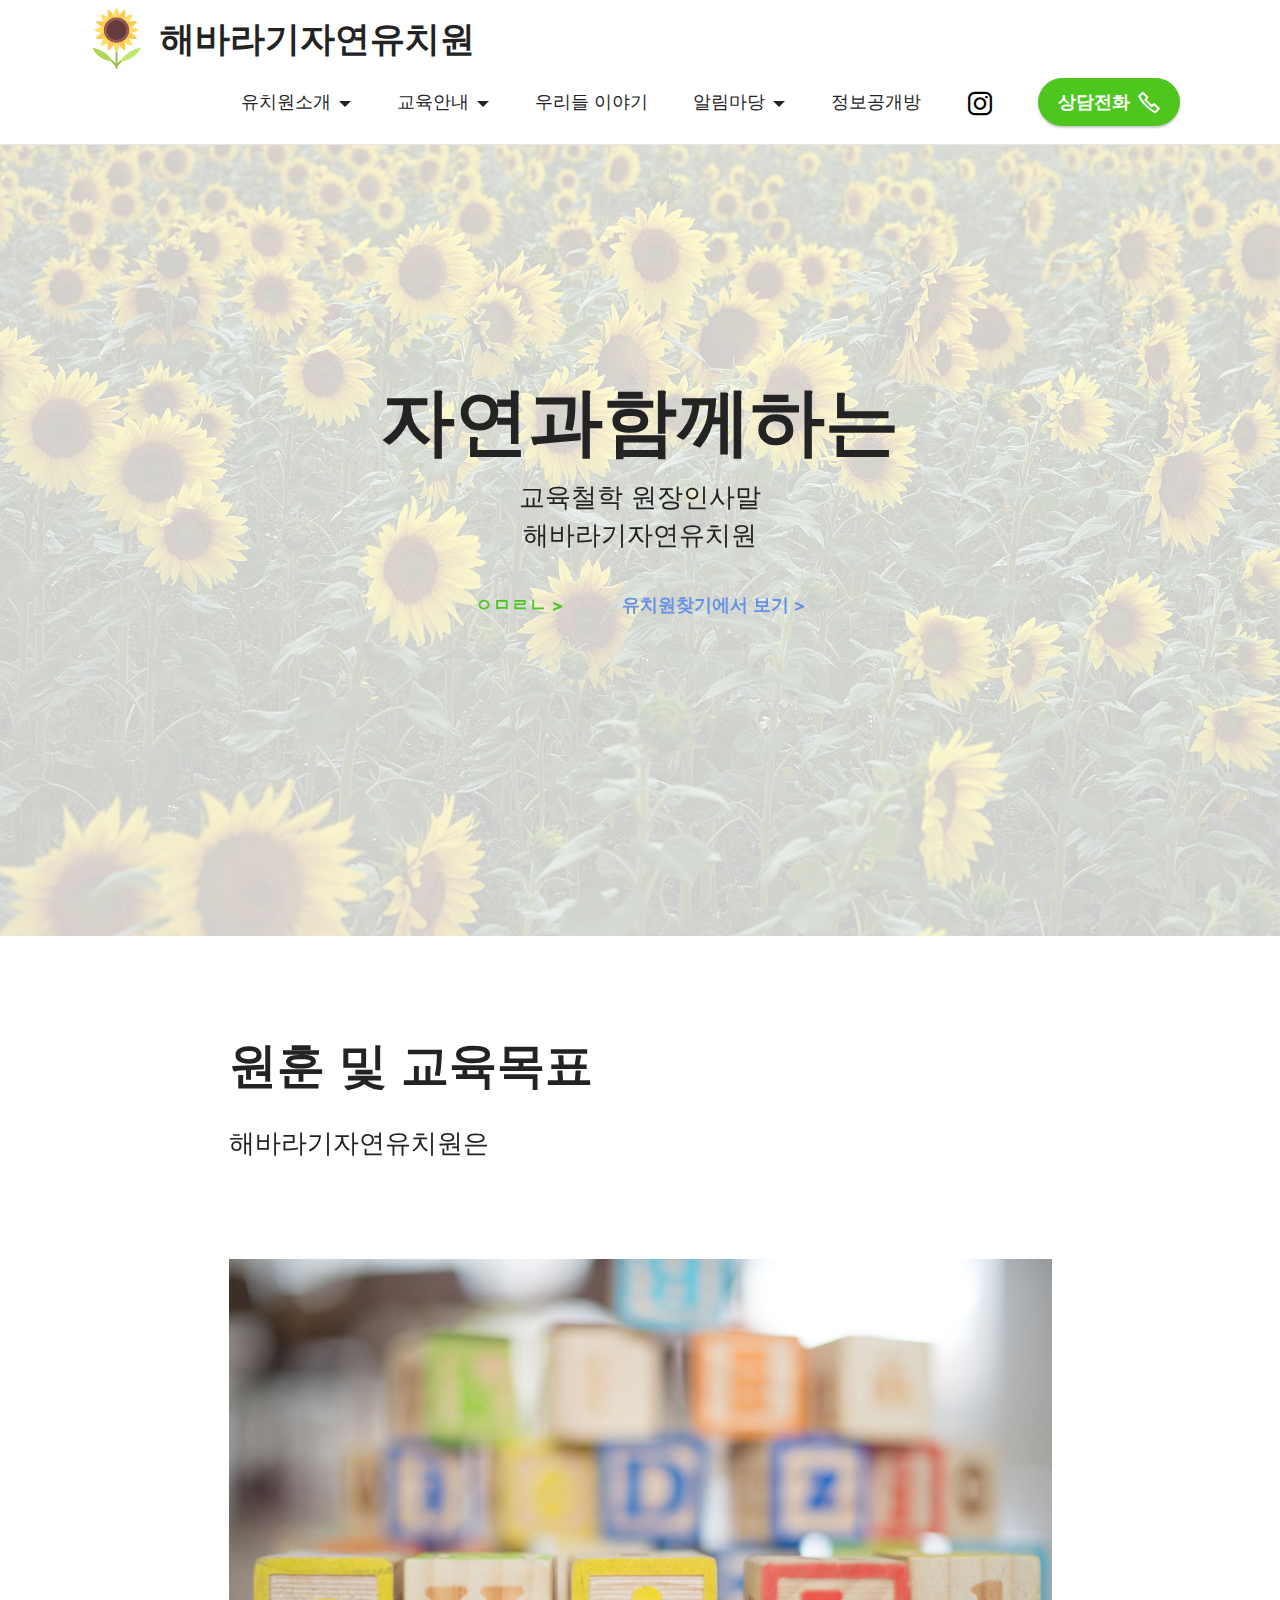
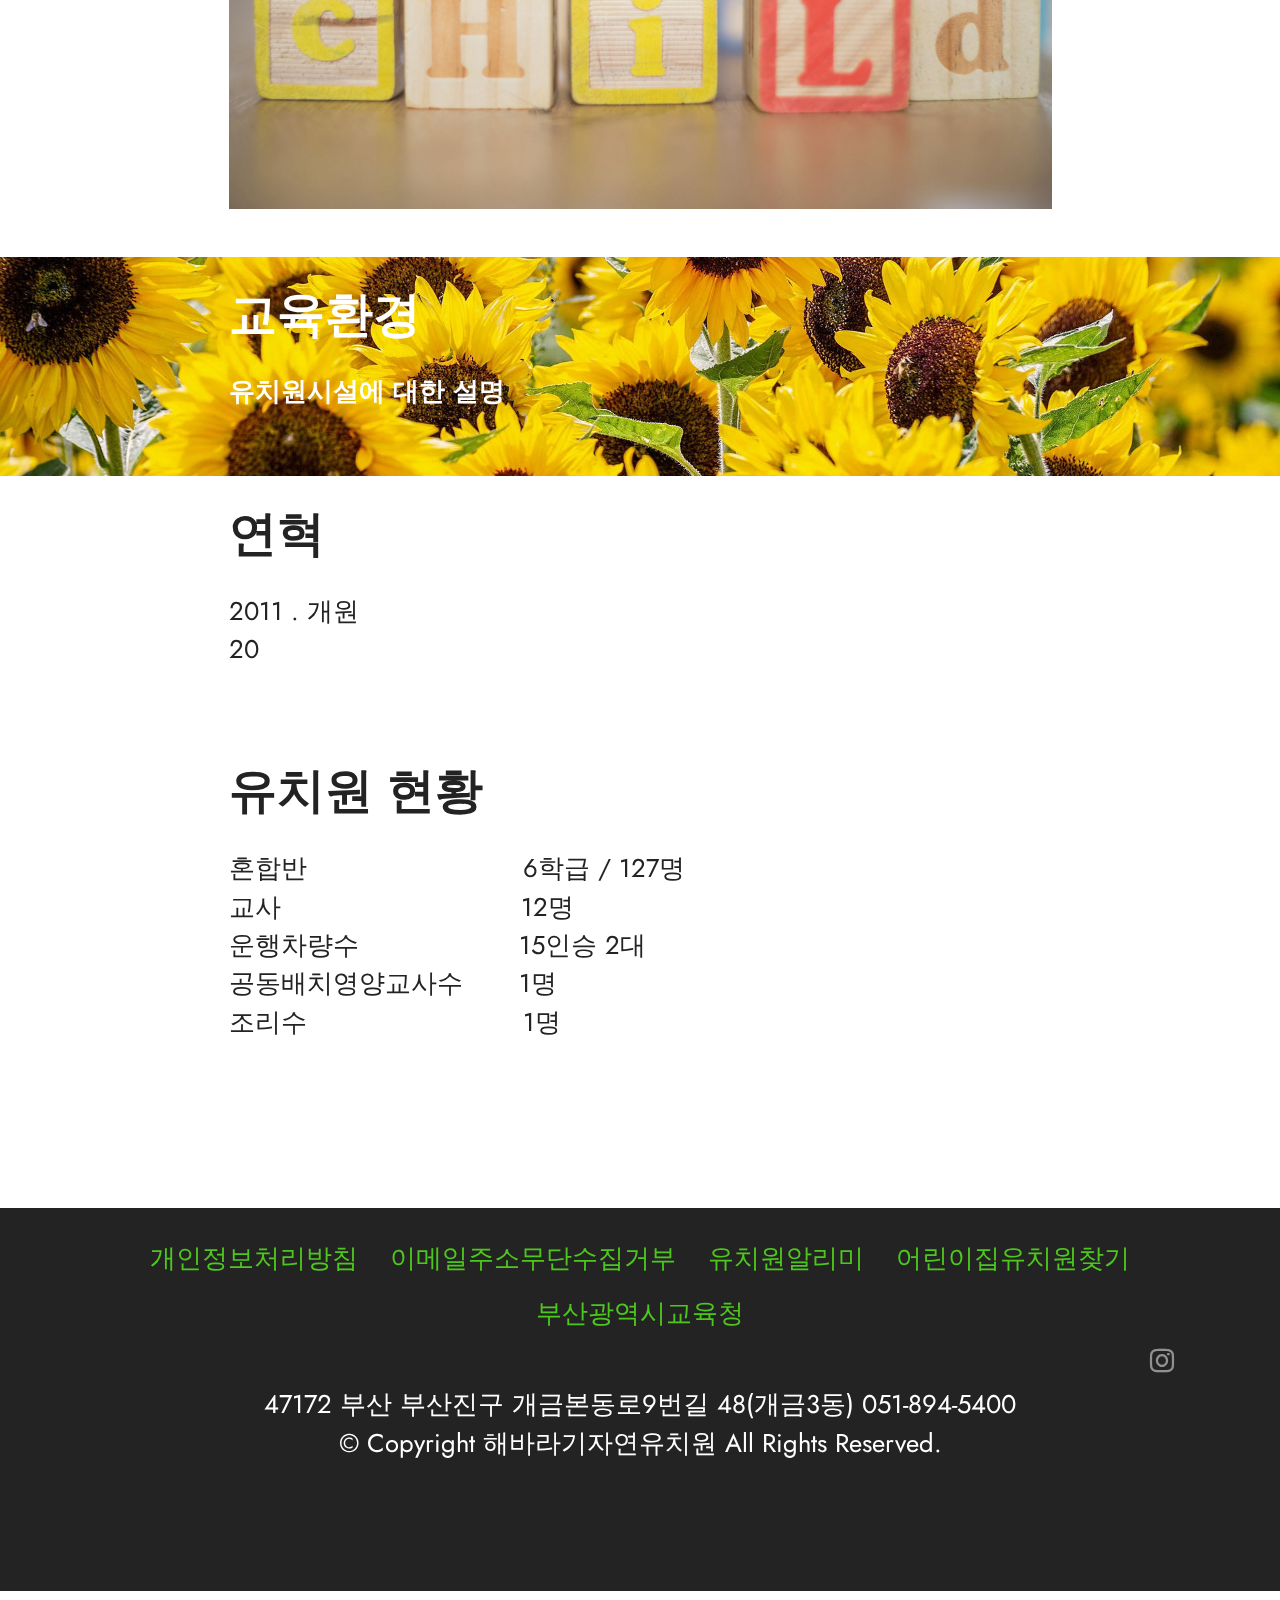
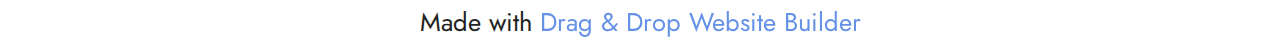
<file: 5400/page3.html>
<!DOCTYPE html>
<html  >
<head>
  <!-- Site made with Mobirise Website Builder v5.7.0, https://mobirise.com -->
  <meta charset="UTF-8">
  <meta http-equiv="X-UA-Compatible" content="IE=edge">
  <meta name="generator" content="Mobirise v5.7.0, mobirise.com">
  <meta name="viewport" content="width=device-width, initial-scale=1, minimum-scale=1">
  <link rel="shortcut icon" href="assets/images/616441-121x121.png" type="image/x-icon">
  <meta name="description" content="">
  
  
  <title>우리들이야기</title>
  <link rel="stylesheet" href="assets/web/assets/mobirise-icons2/mobirise2.css">
  <link rel="stylesheet" href="assets/bootstrap/css/bootstrap.min.css">
  <link rel="stylesheet" href="assets/bootstrap/css/bootstrap-grid.min.css">
  <link rel="stylesheet" href="assets/bootstrap/css/bootstrap-reboot.min.css">
  <link rel="stylesheet" href="assets/parallax/jarallax.css">
  <link rel="stylesheet" href="assets/dropdown/css/style.css">
  <link rel="stylesheet" href="assets/socicon/css/styles.css">
  <link rel="stylesheet" href="assets/theme/css/style.css">
  <link rel="preload" href="https://fonts.googleapis.com/css?family=Jost:100,200,300,400,500,600,700,800,900,100i,200i,300i,400i,500i,600i,700i,800i,900i&display=swap" as="style" onload="this.onload=null;this.rel='stylesheet'">
  <noscript><link rel="stylesheet" href="https://fonts.googleapis.com/css?family=Jost:100,200,300,400,500,600,700,800,900,100i,200i,300i,400i,500i,600i,700i,800i,900i&display=swap"></noscript>
  <link rel="preload" as="style" href="assets/mobirise/css/mbr-additional.css"><link rel="stylesheet" href="assets/mobirise/css/mbr-additional.css" type="text/css">

  
  
  
</head>
<body>
  
  <section data-bs-version="5.1" class="menu cid-tpV23kv4rt" once="menu" id="menu1-16">
    
    <nav class="navbar navbar-dropdown navbar-fixed-top navbar-expand-lg">
        <div class="container">
            <div class="navbar-brand">
                <span class="navbar-logo">
                    <a href="https://mobiri.se">
                        <img src="assets/images/616441-121x121.png" alt="Mobirise Website Builder" style="height: 3.8rem;">
                    </a>
                </span>
                <span class="navbar-caption-wrap"><a class="navbar-caption text-black display-5" href="https://mobiri.se">해바라기자연유치원</a></span>
            </div>
            <button class="navbar-toggler" type="button" data-toggle="collapse" data-bs-toggle="collapse" data-target="#navbarSupportedContent" data-bs-target="#navbarSupportedContent" aria-controls="navbarNavAltMarkup" aria-expanded="false" aria-label="Toggle navigation">
                <div class="hamburger">
                    <span></span>
                    <span></span>
                    <span></span>
                    <span></span>
                </div>
            </button>
            <div class="collapse navbar-collapse" id="navbarSupportedContent">
                <ul class="navbar-nav nav-dropdown" data-app-modern-menu="true"><li class="nav-item dropdown"><a class="nav-link link text-black dropdown-toggle display-4" href="https://mobirise.com" data-toggle="dropdown-submenu" data-bs-toggle="dropdown" data-bs-auto-close="outside" aria-expanded="false">유치원소개</a><div class="dropdown-menu" aria-labelledby="dropdown-959"><a class="text-black show dropdown-item text-primary display-4" href="index.html#content1-b">원훈 및 교육목표</a><a class="text-black show dropdown-item display-4" href="https://mobirise.com">교육 환경</a><a class="text-black show dropdown-item display-4" href="https://mobirise.com">연혁</a><a class="text-black show dropdown-item display-4" href="https://mobirise.com">유치원 현황</a><a class="text-black show dropdown-item display-4" href="https://mobirise.com">교직원 소개</a></div></li>
                    <li class="nav-item dropdown"><a class="nav-link link text-black text-primary dropdown-toggle display-4" href="page2.html" data-toggle="dropdown-submenu" data-bs-toggle="dropdown" data-bs-auto-close="outside" aria-expanded="false">교육안내</a><div class="dropdown-menu" aria-labelledby="dropdown-913"><a class="text-black text-primary dropdown-item display-4" href="page2.html">교육과정안내</a><a class="text-black text-primary show dropdown-item display-4" href="page2.html">연간교육계획</a><a class="text-black text-primary show dropdown-item display-4" href="page2.html">일과 운영</a></div></li><li class="nav-item"><a class="nav-link link text-black text-primary display-4" href="page3.html">우리들 이야기</a></li><li class="nav-item dropdown"><a class="nav-link link text-black text-primary dropdown-toggle display-4" href="page4.html" data-toggle="dropdown-submenu" data-bs-toggle="dropdown" data-bs-auto-close="outside" aria-expanded="false">알림마당</a><div class="dropdown-menu" aria-labelledby="dropdown-810"><a class="text-black text-primary dropdown-item display-4" href="page4.html">공지사항 및 부모교실자료</a><a class="text-black text-primary show dropdown-item display-4" href="page4.html">운영위원회 게시판<br></a></div></li><li class="nav-item"><a class="nav-link link text-black text-primary display-4" href="http://arialjin.synology.me/gb5/bbs/board.php?bo_table=free">정보공개방</a></li></ul>
                <div class="icons-menu">
                    <a class="iconfont-wrapper" href="https://www.instagram.com/sunflower_kindergarten/" target="_blank">
                        <span class="p-2 mbr-iconfont socicon-instagram socicon"></span>
                    </a>
                    
                    
                    
                </div>
                <div class="navbar-buttons mbr-section-btn"><a class="btn btn-success display-4" href="tel:051-894-5400"><span class="mobi-mbri mobi-mbri-phone mbr-iconfont mbr-iconfont-btn"></span>상담전화</a></div>
            </div>
        </div>
    </nav>

</section>

<section data-bs-version="5.1" class="header1 cid-tpV23iP5pJ mbr-fullscreen mbr-parallax-background" id="header1-10">

    

    <div class="mbr-overlay" style="opacity: 0.8; background-color: rgb(255, 255, 255);"></div>

    <div class="align-center container">
        <div class="row justify-content-center">
            <div class="col-12 col-lg-8">
                <h1 class="mbr-section-title mbr-fonts-style mb-3 display-1"><strong>자연과함께하는</strong></h1>
                
                <p class="mbr-text mbr-fonts-style display-7">교육철학 원장인사말<br>해바라기자연유치원</p>
                <div class="mbr-section-btn mt-3"><a class="btn btn-success-outline display-4" href="https://mobirise.com">ㅇㅁㄹㄴ &gt;</a> <a class="btn btn-primary-outline display-4" href="https://www.daycarekorea.com/child/kinder_detail.php?name=%ED%95%B4%EB%B0%94%EB%9D%BC%EA%B8%B0%EC%9E%90%EC%97%B0%EC%9C%A0%EC%B9%98%EC%9B%90&addcode=26230111" target="_blank">유치원찾기에서 보기 &gt;</a></div>
            </div>
        </div>
    </div>
</section>

<section data-bs-version="5.1" class="content1 cid-tpV23jcGSo" id="content1-11">
    
    <div class="container">
        <div class="row justify-content-center">
            <div class="title col-12 col-md-9">
                <h3 class="mbr-section-title mbr-fonts-style align-center mb-4 display-2"><strong>원훈 및 교육목표</strong></h3>
                <h4 class="mbr-section-subtitle align-center mbr-fonts-style mb-4 display-7">해바라기자연유치원은</h4>
                
            </div>
        </div>
    </div>
</section>

<section data-bs-version="5.1" class="image3 cid-tpV23jtT8b" id="image3-12">
    

    

    <div class="container">
        <div class="row justify-content-center">
            <div class="col-12 col-lg-9">
                <div class="image-wrapper">
                    <img src="assets/images/child-gd4be963fa-1920-1916x1279.jpg" alt="Mobirise Website Builder">
                    <p class="mbr-description mbr-fonts-style mt-2 align-center display-4"></p>
                </div>
            </div>
        </div>
    </div>
</section>

<section data-bs-version="5.1" class="content1 cid-tpV23jIkEx" id="content1-13">
    
    <div class="container">
        <div class="row justify-content-center">
            <div class="title col-12 col-md-9">
                <h3 class="mbr-section-title mbr-fonts-style align-center mb-4 display-2"><strong>교육환경</strong></h3>
                <h4 class="mbr-section-subtitle align-center mbr-fonts-style mb-4 display-7"><strong>유치원시설에 대한 설명</strong></h4>
                
            </div>
        </div>
    </div>
</section>

<section data-bs-version="5.1" class="content1 cid-tpV23jZ3Ng" id="content1-14">
    
    <div class="container">
        <div class="row justify-content-center">
            <div class="title col-12 col-md-9">
                <h3 class="mbr-section-title mbr-fonts-style align-center mb-4 display-2"><strong>연혁</strong></h3>
                <h4 class="mbr-section-subtitle align-center mbr-fonts-style mb-4 display-7">2011 . 개원<br>20</h4>
                
            </div>
        </div>
    </div>
</section>

<section data-bs-version="5.1" class="content1 cid-tpV23kfliy" id="content1-15">
    
    <div class="container">
        <div class="row justify-content-center">
            <div class="title col-12 col-md-9">
                <h3 class="mbr-section-title mbr-fonts-style align-center mb-4 display-2"><strong>유치원 현황</strong></h3>
                <h4 class="mbr-section-subtitle align-center mbr-fonts-style mb-4 display-7">혼합반&nbsp; &nbsp; &nbsp; &nbsp; &nbsp; &nbsp; &nbsp; &nbsp; &nbsp; &nbsp; &nbsp; &nbsp; &nbsp; &nbsp;6학급 / 127명<br>교사&nbsp; &nbsp; &nbsp; &nbsp; &nbsp; &nbsp; &nbsp; &nbsp; &nbsp; &nbsp; &nbsp; &nbsp; &nbsp; &nbsp; &nbsp; 12명<br>운행차량수&nbsp; &nbsp; &nbsp; &nbsp; &nbsp; &nbsp; &nbsp; &nbsp; &nbsp; &nbsp; 15인승 2대<br>공동배치영양교사수&nbsp; &nbsp; &nbsp; &nbsp;1명<br>조리수&nbsp; &nbsp; &nbsp; &nbsp; &nbsp; &nbsp; &nbsp; &nbsp; &nbsp; &nbsp; &nbsp; &nbsp; &nbsp; &nbsp;1명<br><br></h4>
                
            </div>
        </div>
    </div>
</section>

<section data-bs-version="5.1" class="footer3 cid-tpV23kQHvJ" once="footers" id="footer3-17">

    

    

    <div class="container">
        <div class="media-container-row align-center mbr-white">
            <div class="row row-links">
                <ul class="foot-menu">
                    
                    
                    
                    
                    
                <li class="foot-menu-item mbr-fonts-style display-7"><a href="https://mobirise.com/help/" class="text-success">개인정보처리방침</a></li><li class="foot-menu-item mbr-fonts-style display-7"><a href="https://mobirise.com/help/" class="text-success">이메일주소무단수집거부</a></li><li class="foot-menu-item mbr-fonts-style display-7"><a href="https://e-childschoolinfo.moe.go.kr/main.do" class="text-success text-primary" target="_blank">유치원알리미</a></li><li class="foot-menu-item mbr-fonts-style display-7"><a href="https://www.daycarekorea.com/child/kinder_detail.php?name=%ED%95%B4%EB%B0%94%EB%9D%BC%EA%B8%B0%EC%9E%90%EC%97%B0%EC%9C%A0%EC%B9%98%EC%9B%90&addcode=26230111" class="text-success text-primary" target="_blank">어린이집유치원찾기</a></li><li class="foot-menu-item mbr-fonts-style display-7"><a href="https://www.pen.go.kr/index.pen" class="text-success text-primary" target="_blank">부산광역시교육청</a></li></ul>
            </div>
            <div class="row social-row">
                <div class="social-list align-right pb-2">
                    
                    
                    
                    
                    
                    
                <div class="soc-item">
                        <a href="https://instagram.com/sunflower_kindergarten?" target="_blank">
                            <span class="mbr-iconfont mbr-iconfont-social socicon-instagram socicon"></span>
                        </a>
                    </div></div>
            </div>
            <div class="row row-copirayt">
                <p class="mbr-text mb-0 mbr-fonts-style mbr-white align-center display-7">
                    47172 부산 부산진구 개금본동로9번길 48(개금3동) 051-894-5400<br>© Copyright 해바라기자연유치원 All Rights Reserved.
                </p>
            </div>
        </div>
    </div>
</section><section class="display-7" style="padding: 0;align-items: center;justify-content: center;flex-wrap: wrap;    align-content: center;display: flex;position: relative;height: 4rem;"><a href="https://mobiri.se/2156135" style="flex: 1 1;height: 4rem;position: absolute;width: 100%;z-index: 1;"><img alt="" style="height: 4rem;" src="[data-uri]"></a><p style="margin: 0;text-align: center;" class="display-7">Made with &#8204;</p><a style="z-index:1" href="https://mobirise.com/builder/landing-page-builder.html">Drag & Drop Website Builder</a></section><script src="assets/bootstrap/js/bootstrap.bundle.min.js"></script>  <script src="assets/parallax/jarallax.js"></script>  <script src="assets/smoothscroll/smooth-scroll.js"></script>  <script src="assets/ytplayer/index.js"></script>  <script src="assets/dropdown/js/navbar-dropdown.js"></script>  <script src="assets/theme/js/script.js"></script>  
  
  
</body>
</html>
</file>
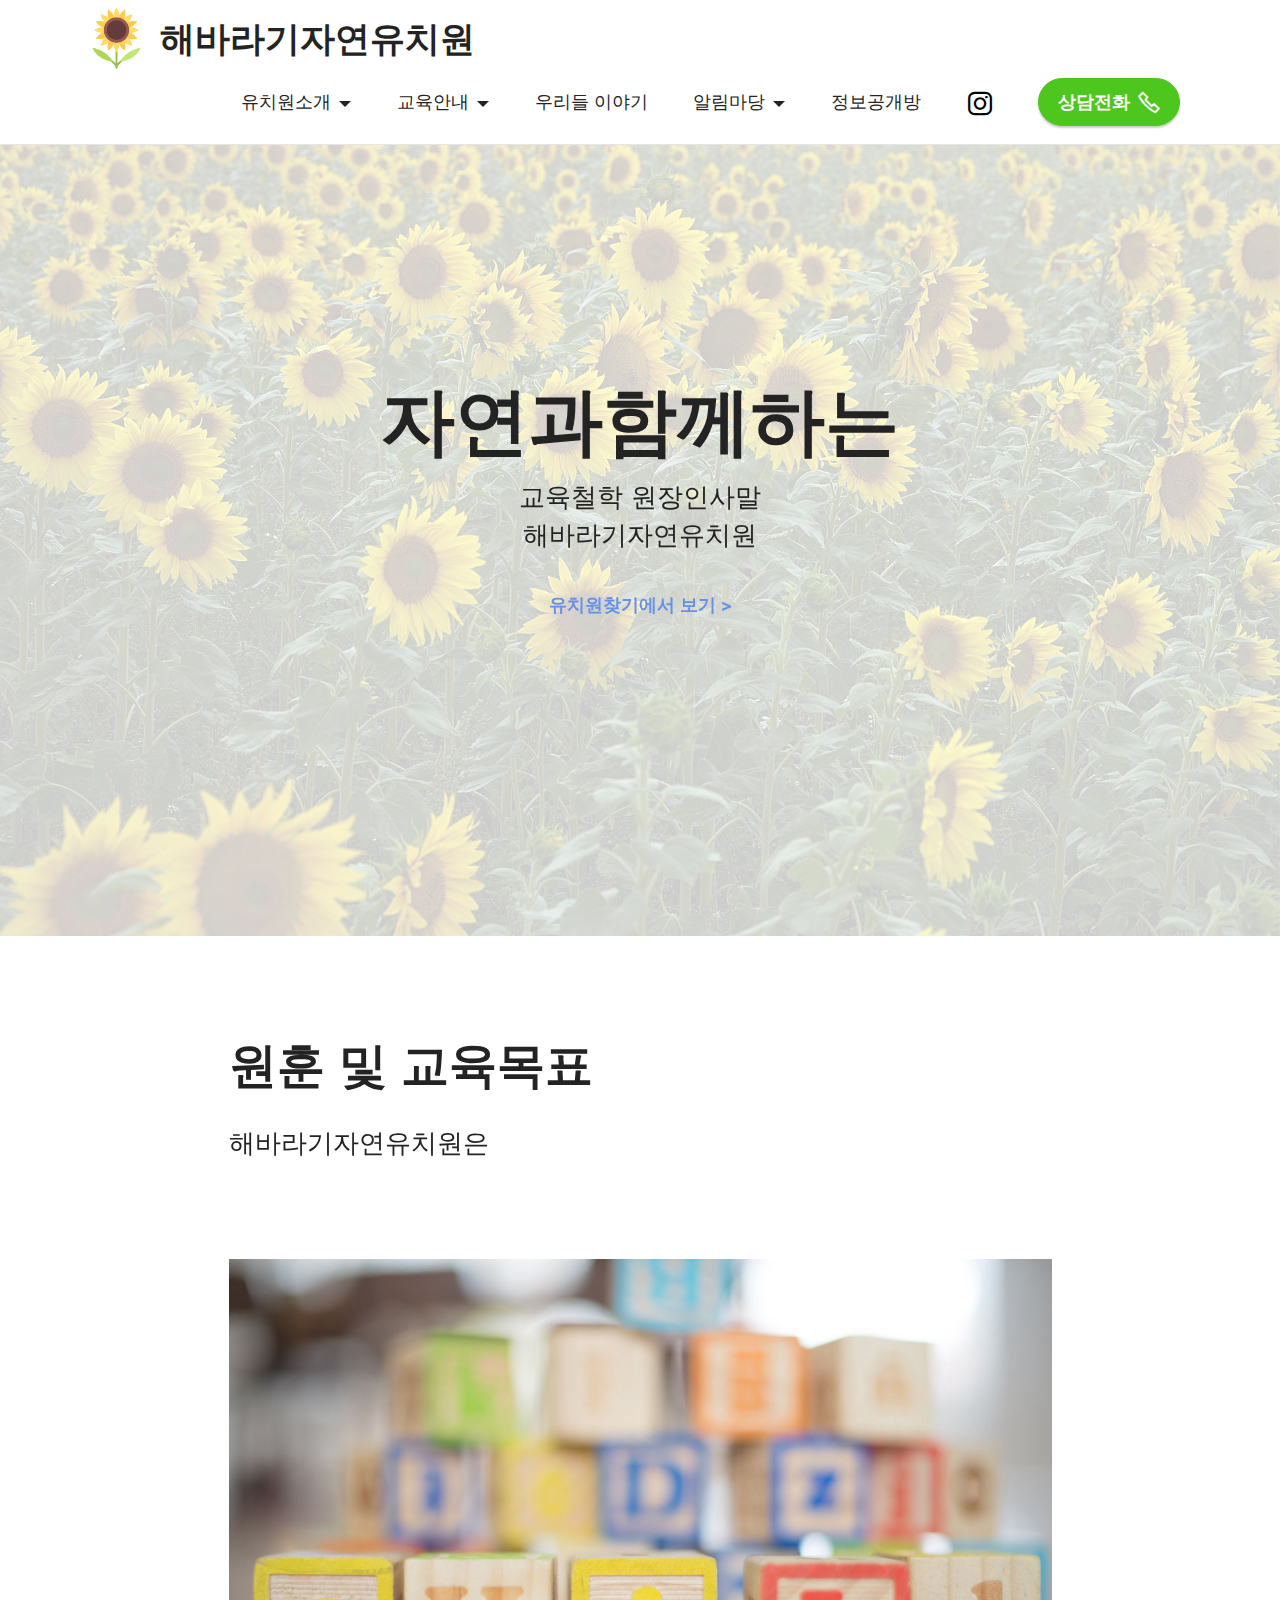
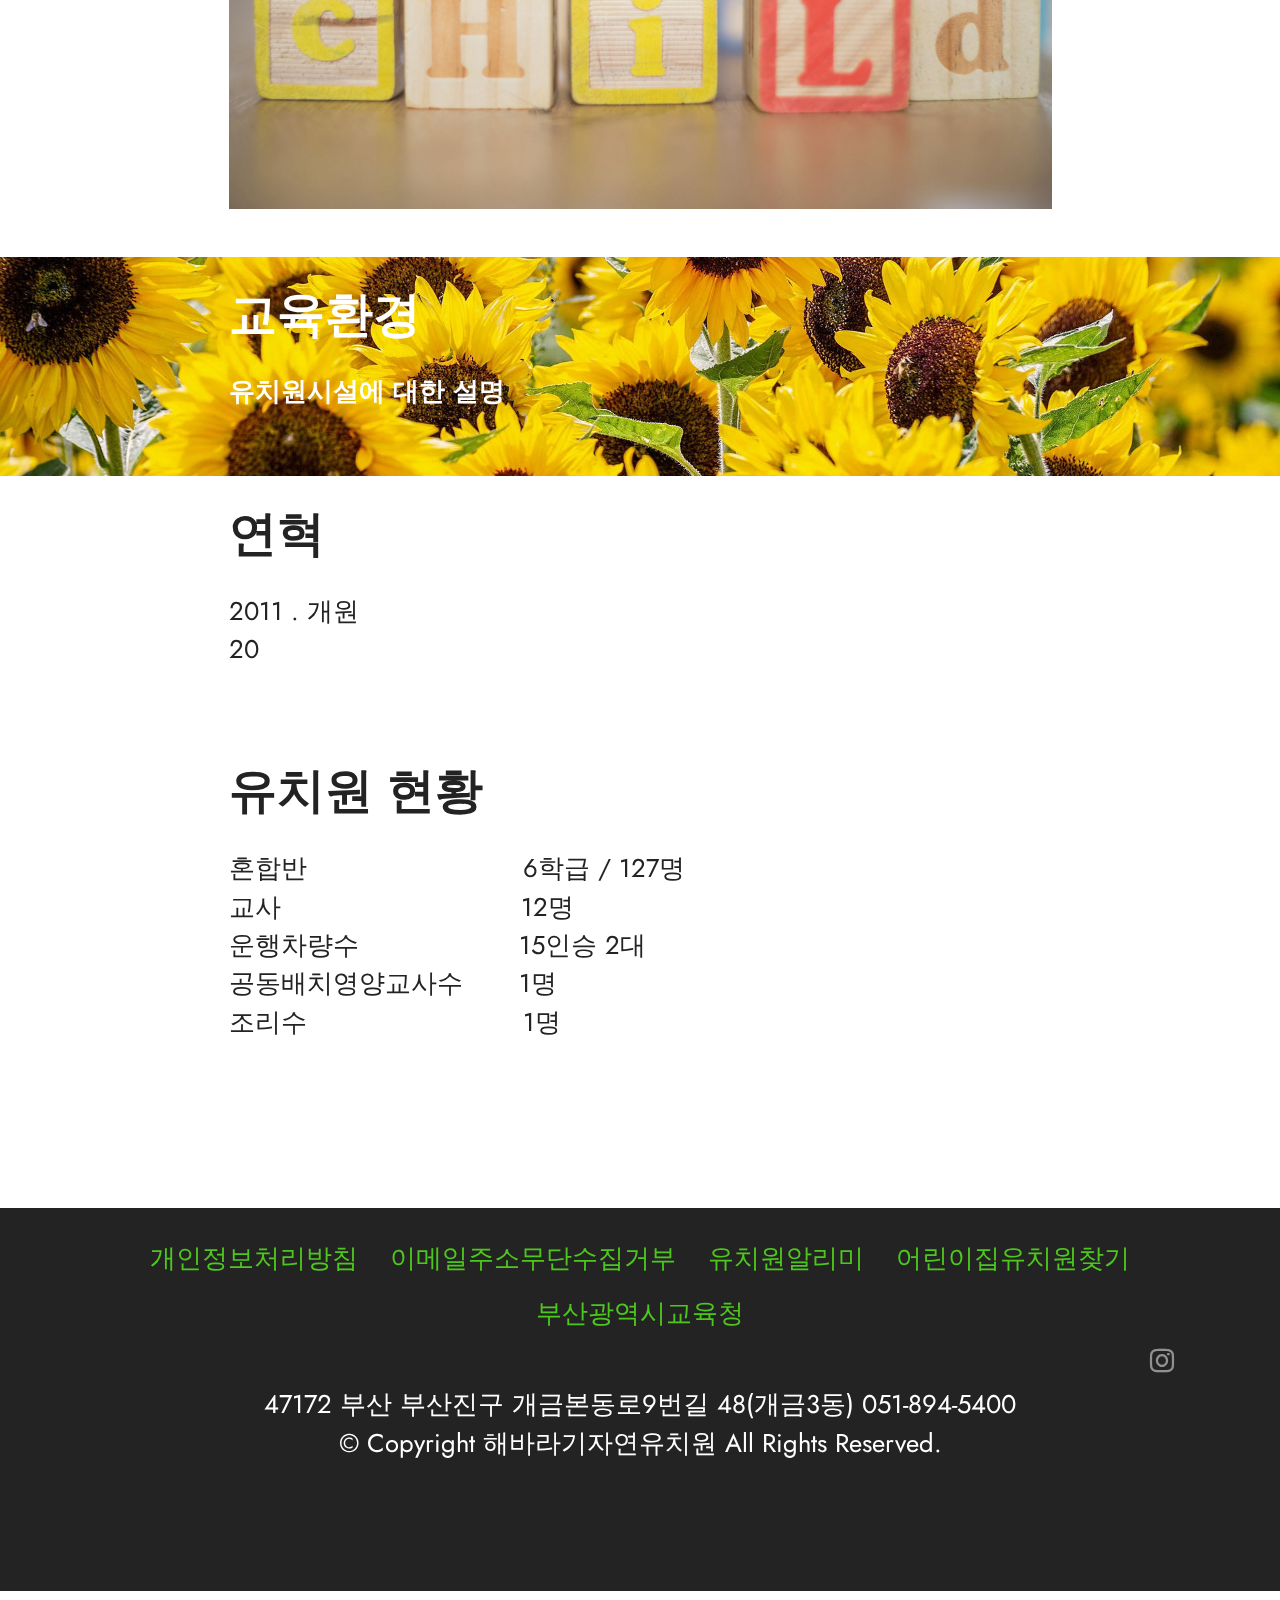
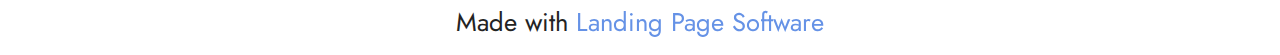
<file: 5400/page4.html>
<!DOCTYPE html>
<html  >
<head>
  <!-- Site made with Mobirise Website Builder v5.7.0, https://mobirise.com -->
  <meta charset="UTF-8">
  <meta http-equiv="X-UA-Compatible" content="IE=edge">
  <meta name="generator" content="Mobirise v5.7.0, mobirise.com">
  <meta name="viewport" content="width=device-width, initial-scale=1, minimum-scale=1">
  <link rel="shortcut icon" href="assets/images/616441-121x121.png" type="image/x-icon">
  <meta name="description" content="">
  
  
  <title>알림마당</title>
  <link rel="stylesheet" href="assets/web/assets/mobirise-icons2/mobirise2.css">
  <link rel="stylesheet" href="assets/bootstrap/css/bootstrap.min.css">
  <link rel="stylesheet" href="assets/bootstrap/css/bootstrap-grid.min.css">
  <link rel="stylesheet" href="assets/bootstrap/css/bootstrap-reboot.min.css">
  <link rel="stylesheet" href="assets/parallax/jarallax.css">
  <link rel="stylesheet" href="assets/dropdown/css/style.css">
  <link rel="stylesheet" href="assets/socicon/css/styles.css">
  <link rel="stylesheet" href="assets/theme/css/style.css">
  <link rel="preload" href="https://fonts.googleapis.com/css?family=Jost:100,200,300,400,500,600,700,800,900,100i,200i,300i,400i,500i,600i,700i,800i,900i&display=swap" as="style" onload="this.onload=null;this.rel='stylesheet'">
  <noscript><link rel="stylesheet" href="https://fonts.googleapis.com/css?family=Jost:100,200,300,400,500,600,700,800,900,100i,200i,300i,400i,500i,600i,700i,800i,900i&display=swap"></noscript>
  <link rel="preload" as="style" href="assets/mobirise/css/mbr-additional.css"><link rel="stylesheet" href="assets/mobirise/css/mbr-additional.css" type="text/css">

  
  
  
</head>
<body>
  
  <section data-bs-version="5.1" class="menu cid-tpV24rxVKZ" once="menu" id="menu1-1e">
    
    <nav class="navbar navbar-dropdown navbar-fixed-top navbar-expand-lg">
        <div class="container">
            <div class="navbar-brand">
                <span class="navbar-logo">
                    <a href="https://mobiri.se">
                        <img src="assets/images/616441-121x121.png" alt="Mobirise Website Builder" style="height: 3.8rem;">
                    </a>
                </span>
                <span class="navbar-caption-wrap"><a class="navbar-caption text-black display-5" href="https://mobiri.se">해바라기자연유치원</a></span>
            </div>
            <button class="navbar-toggler" type="button" data-toggle="collapse" data-bs-toggle="collapse" data-target="#navbarSupportedContent" data-bs-target="#navbarSupportedContent" aria-controls="navbarNavAltMarkup" aria-expanded="false" aria-label="Toggle navigation">
                <div class="hamburger">
                    <span></span>
                    <span></span>
                    <span></span>
                    <span></span>
                </div>
            </button>
            <div class="collapse navbar-collapse" id="navbarSupportedContent">
                <ul class="navbar-nav nav-dropdown" data-app-modern-menu="true"><li class="nav-item dropdown"><a class="nav-link link text-black dropdown-toggle display-4" href="https://mobirise.com" data-toggle="dropdown-submenu" data-bs-toggle="dropdown" data-bs-auto-close="outside" aria-expanded="false">유치원소개</a><div class="dropdown-menu" aria-labelledby="dropdown-959"><a class="text-black show dropdown-item text-primary display-4" href="index.html#content1-b">원훈 및 교육목표</a><a class="text-black show dropdown-item display-4" href="https://mobirise.com">교육 환경</a><a class="text-black show dropdown-item display-4" href="https://mobirise.com">연혁</a><a class="text-black show dropdown-item display-4" href="https://mobirise.com">유치원 현황</a><a class="text-black show dropdown-item display-4" href="https://mobirise.com">교직원 소개</a></div></li>
                    <li class="nav-item dropdown"><a class="nav-link link text-black text-primary dropdown-toggle display-4" href="page2.html" data-toggle="dropdown-submenu" data-bs-toggle="dropdown" data-bs-auto-close="outside" aria-expanded="false">교육안내</a><div class="dropdown-menu" aria-labelledby="dropdown-913"><a class="text-black text-primary dropdown-item display-4" href="page2.html">교육과정안내</a><a class="text-black text-primary show dropdown-item display-4" href="page2.html">연간교육계획</a><a class="text-black text-primary show dropdown-item display-4" href="page2.html">일과 운영</a></div></li><li class="nav-item"><a class="nav-link link text-black text-primary display-4" href="page3.html">우리들 이야기</a></li><li class="nav-item dropdown"><a class="nav-link link text-black text-primary dropdown-toggle display-4" href="page4.html" data-toggle="dropdown-submenu" data-bs-toggle="dropdown" data-bs-auto-close="outside" aria-expanded="false">알림마당</a><div class="dropdown-menu" aria-labelledby="dropdown-810"><a class="text-black text-primary dropdown-item display-4" href="page4.html">공지사항 및 부모교실자료</a><a class="text-black text-primary show dropdown-item display-4" href="page4.html">운영위원회 게시판<br></a></div></li><li class="nav-item"><a class="nav-link link text-black text-primary display-4" href="http://arialjin.synology.me/gb5/bbs/board.php?bo_table=free">정보공개방</a></li></ul>
                <div class="icons-menu">
                    <a class="iconfont-wrapper" href="https://www.instagram.com/sunflower_kindergarten/" target="_blank">
                        <span class="p-2 mbr-iconfont socicon-instagram socicon"></span>
                    </a>
                    
                    
                    
                </div>
                <div class="navbar-buttons mbr-section-btn"><a class="btn btn-success display-4" href="tel:051-894-5400"><span class="mobi-mbri mobi-mbri-phone mbr-iconfont mbr-iconfont-btn"></span>상담전화</a></div>
            </div>
        </div>
    </nav>

</section>

<section data-bs-version="5.1" class="header1 cid-tpV24pK9OE mbr-fullscreen mbr-parallax-background" id="header1-18">

    

    <div class="mbr-overlay" style="opacity: 0.8; background-color: rgb(255, 255, 255);"></div>

    <div class="align-center container">
        <div class="row justify-content-center">
            <div class="col-12 col-lg-8">
                <h1 class="mbr-section-title mbr-fonts-style mb-3 display-1"><strong>자연과함께하는</strong></h1>
                
                <p class="mbr-text mbr-fonts-style display-7">교육철학 원장인사말<br>해바라기자연유치원</p>
                <div class="mbr-section-btn mt-3"><a class="btn btn-primary-outline display-4" href="https://www.daycarekorea.com/child/kinder_detail.php?name=%ED%95%B4%EB%B0%94%EB%9D%BC%EA%B8%B0%EC%9E%90%EC%97%B0%EC%9C%A0%EC%B9%98%EC%9B%90&addcode=26230111" target="_blank">유치원찾기에서 보기 &gt;</a></div>
            </div>
        </div>
    </div>
</section>

<section data-bs-version="5.1" class="content1 cid-tpV24q17Qd" id="content1-19">
    
    <div class="container">
        <div class="row justify-content-center">
            <div class="title col-12 col-md-9">
                <h3 class="mbr-section-title mbr-fonts-style align-center mb-4 display-2"><strong>원훈 및 교육목표</strong></h3>
                <h4 class="mbr-section-subtitle align-center mbr-fonts-style mb-4 display-7">해바라기자연유치원은</h4>
                
            </div>
        </div>
    </div>
</section>

<section data-bs-version="5.1" class="image3 cid-tpV24qjO0g" id="image3-1a">
    

    

    <div class="container">
        <div class="row justify-content-center">
            <div class="col-12 col-lg-9">
                <div class="image-wrapper">
                    <img src="assets/images/child-gd4be963fa-1920-1916x1279.jpg" alt="Mobirise Website Builder">
                    <p class="mbr-description mbr-fonts-style mt-2 align-center display-4"></p>
                </div>
            </div>
        </div>
    </div>
</section>

<section data-bs-version="5.1" class="content1 cid-tpV24qDVpV" id="content1-1b">
    
    <div class="container">
        <div class="row justify-content-center">
            <div class="title col-12 col-md-9">
                <h3 class="mbr-section-title mbr-fonts-style align-center mb-4 display-2"><strong>교육환경</strong></h3>
                <h4 class="mbr-section-subtitle align-center mbr-fonts-style mb-4 display-7"><strong>유치원시설에 대한 설명</strong></h4>
                
            </div>
        </div>
    </div>
</section>

<section data-bs-version="5.1" class="content1 cid-tpV24qZKX7" id="content1-1c">
    
    <div class="container">
        <div class="row justify-content-center">
            <div class="title col-12 col-md-9">
                <h3 class="mbr-section-title mbr-fonts-style align-center mb-4 display-2"><strong>연혁</strong></h3>
                <h4 class="mbr-section-subtitle align-center mbr-fonts-style mb-4 display-7">2011 . 개원<br>20</h4>
                
            </div>
        </div>
    </div>
</section>

<section data-bs-version="5.1" class="content1 cid-tpV24rgSHv" id="content1-1d">
    
    <div class="container">
        <div class="row justify-content-center">
            <div class="title col-12 col-md-9">
                <h3 class="mbr-section-title mbr-fonts-style align-center mb-4 display-2"><strong>유치원 현황</strong></h3>
                <h4 class="mbr-section-subtitle align-center mbr-fonts-style mb-4 display-7">혼합반&nbsp; &nbsp; &nbsp; &nbsp; &nbsp; &nbsp; &nbsp; &nbsp; &nbsp; &nbsp; &nbsp; &nbsp; &nbsp; &nbsp;6학급 / 127명<br>교사&nbsp; &nbsp; &nbsp; &nbsp; &nbsp; &nbsp; &nbsp; &nbsp; &nbsp; &nbsp; &nbsp; &nbsp; &nbsp; &nbsp; &nbsp; 12명<br>운행차량수&nbsp; &nbsp; &nbsp; &nbsp; &nbsp; &nbsp; &nbsp; &nbsp; &nbsp; &nbsp; 15인승 2대<br>공동배치영양교사수&nbsp; &nbsp; &nbsp; &nbsp;1명<br>조리수&nbsp; &nbsp; &nbsp; &nbsp; &nbsp; &nbsp; &nbsp; &nbsp; &nbsp; &nbsp; &nbsp; &nbsp; &nbsp; &nbsp;1명<br><br></h4>
                
            </div>
        </div>
    </div>
</section>

<section data-bs-version="5.1" class="footer3 cid-tpV24rVWVN" once="footers" id="footer3-1f">

    

    

    <div class="container">
        <div class="media-container-row align-center mbr-white">
            <div class="row row-links">
                <ul class="foot-menu">
                    
                    
                    
                    
                    
                <li class="foot-menu-item mbr-fonts-style display-7"><a href="https://mobirise.com/help/" class="text-success">개인정보처리방침</a></li><li class="foot-menu-item mbr-fonts-style display-7"><a href="https://mobirise.com/help/" class="text-success">이메일주소무단수집거부</a></li><li class="foot-menu-item mbr-fonts-style display-7"><a href="https://e-childschoolinfo.moe.go.kr/main.do" class="text-success text-primary" target="_blank">유치원알리미</a></li><li class="foot-menu-item mbr-fonts-style display-7"><a href="https://www.daycarekorea.com/child/kinder_detail.php?name=%ED%95%B4%EB%B0%94%EB%9D%BC%EA%B8%B0%EC%9E%90%EC%97%B0%EC%9C%A0%EC%B9%98%EC%9B%90&addcode=26230111" class="text-success text-primary" target="_blank">어린이집유치원찾기</a></li><li class="foot-menu-item mbr-fonts-style display-7"><a href="https://www.pen.go.kr/index.pen" class="text-success text-primary" target="_blank">부산광역시교육청</a></li></ul>
            </div>
            <div class="row social-row">
                <div class="social-list align-right pb-2">
                    
                    
                    
                    
                    
                    
                <div class="soc-item">
                        <a href="https://instagram.com/sunflower_kindergarten?" target="_blank">
                            <span class="mbr-iconfont mbr-iconfont-social socicon-instagram socicon"></span>
                        </a>
                    </div></div>
            </div>
            <div class="row row-copirayt">
                <p class="mbr-text mb-0 mbr-fonts-style mbr-white align-center display-7">
                    47172 부산 부산진구 개금본동로9번길 48(개금3동) 051-894-5400<br>© Copyright 해바라기자연유치원 All Rights Reserved.
                </p>
            </div>
        </div>
    </div>
</section><section class="display-7" style="padding: 0;align-items: center;justify-content: center;flex-wrap: wrap;    align-content: center;display: flex;position: relative;height: 4rem;"><a href="https://mobiri.se/2156135" style="flex: 1 1;height: 4rem;position: absolute;width: 100%;z-index: 1;"><img alt="" style="height: 4rem;" src="[data-uri]"></a><p style="margin: 0;text-align: center;" class="display-7">Made with &#8204;</p><a style="z-index:1" href="https://mobirise.com/drag-drop-website-builder.html">Landing Page Software</a></section><script src="assets/bootstrap/js/bootstrap.bundle.min.js"></script>  <script src="assets/parallax/jarallax.js"></script>  <script src="assets/smoothscroll/smooth-scroll.js"></script>  <script src="assets/ytplayer/index.js"></script>  <script src="assets/dropdown/js/navbar-dropdown.js"></script>  <script src="assets/theme/js/script.js"></script>  
  
  
</body>
</html>
</file>
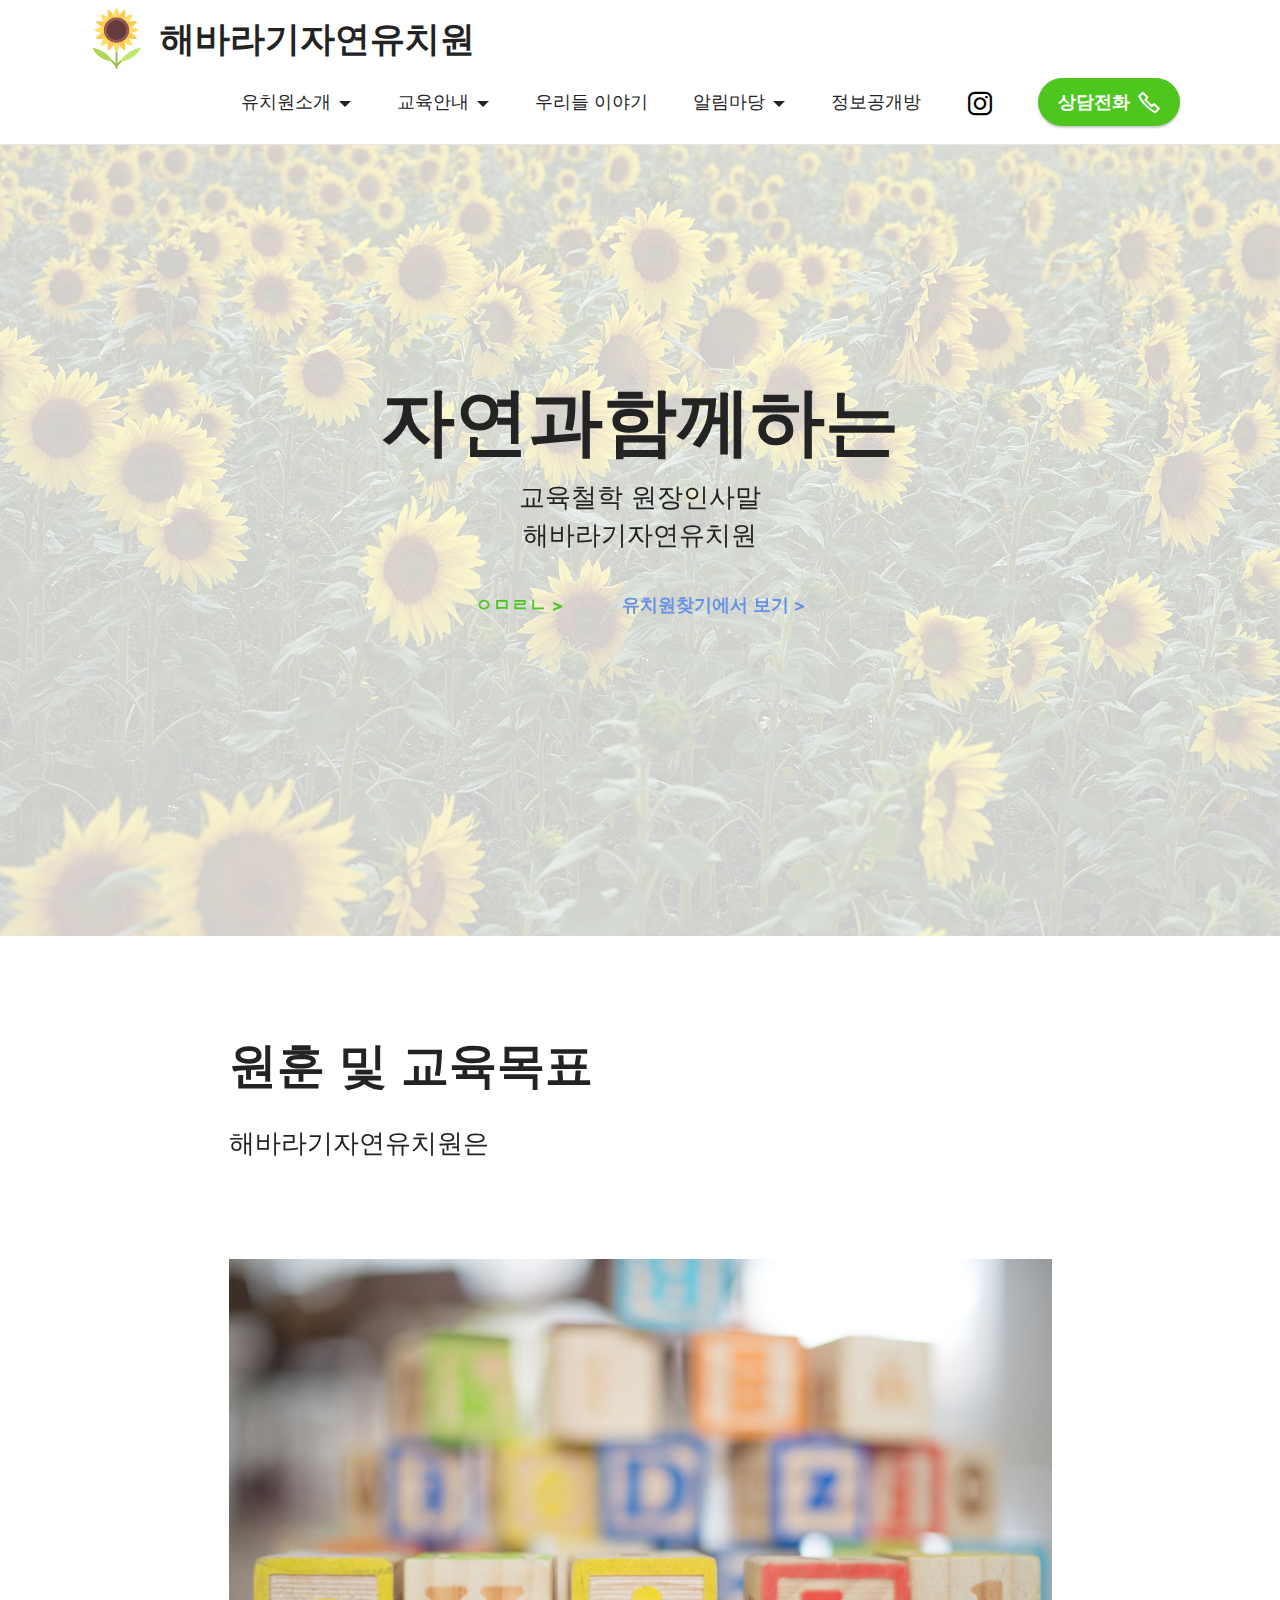
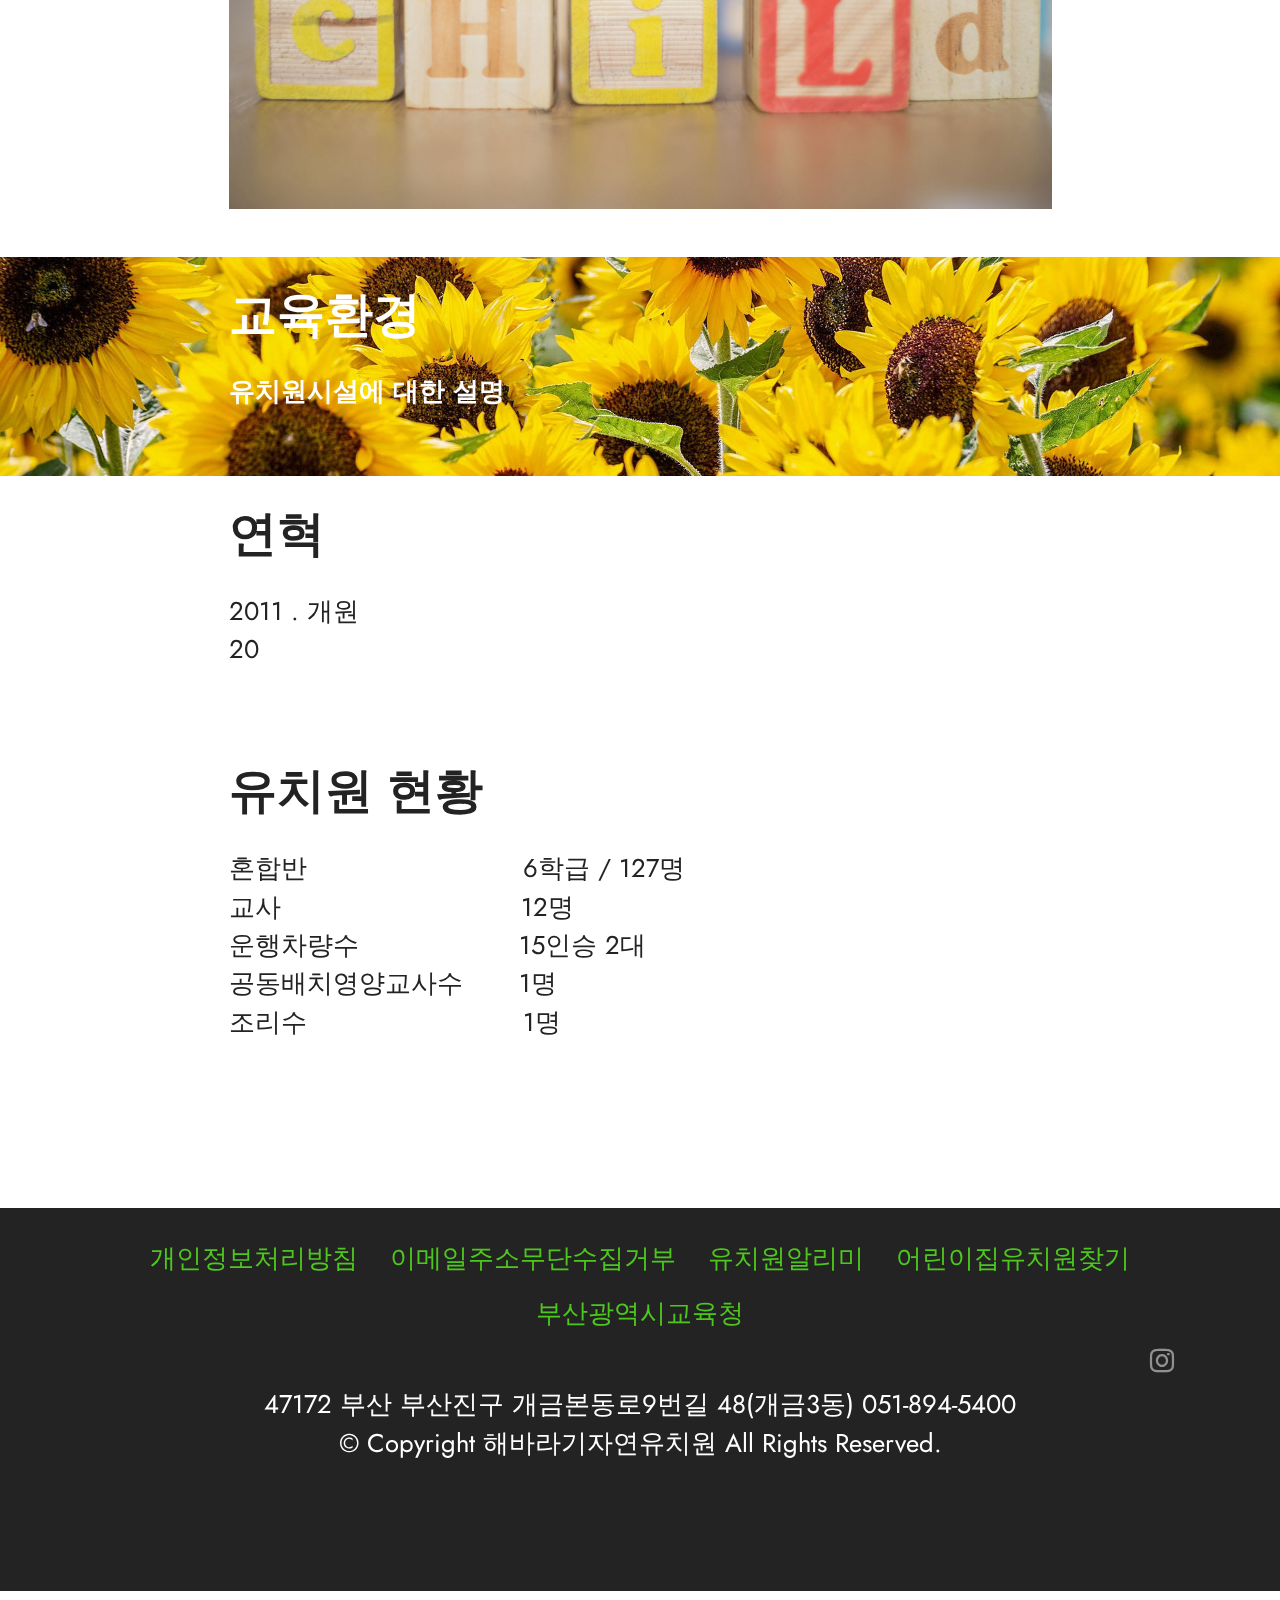
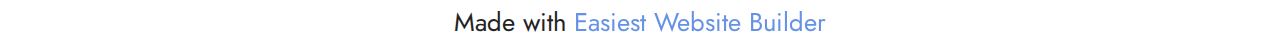
<file: 5400/page5.html>
<!DOCTYPE html>
<html  >
<head>
  <!-- Site made with Mobirise Website Builder v5.7.0, https://mobirise.com -->
  <meta charset="UTF-8">
  <meta http-equiv="X-UA-Compatible" content="IE=edge">
  <meta name="generator" content="Mobirise v5.7.0, mobirise.com">
  <meta name="viewport" content="width=device-width, initial-scale=1, minimum-scale=1">
  <link rel="shortcut icon" href="assets/images/616441-121x121.png" type="image/x-icon">
  <meta name="description" content="">
  
  
  <title>정보공개방</title>
  <link rel="stylesheet" href="assets/web/assets/mobirise-icons2/mobirise2.css">
  <link rel="stylesheet" href="assets/bootstrap/css/bootstrap.min.css">
  <link rel="stylesheet" href="assets/bootstrap/css/bootstrap-grid.min.css">
  <link rel="stylesheet" href="assets/bootstrap/css/bootstrap-reboot.min.css">
  <link rel="stylesheet" href="assets/parallax/jarallax.css">
  <link rel="stylesheet" href="assets/dropdown/css/style.css">
  <link rel="stylesheet" href="assets/socicon/css/styles.css">
  <link rel="stylesheet" href="assets/theme/css/style.css">
  <link rel="preload" href="https://fonts.googleapis.com/css?family=Jost:100,200,300,400,500,600,700,800,900,100i,200i,300i,400i,500i,600i,700i,800i,900i&display=swap" as="style" onload="this.onload=null;this.rel='stylesheet'">
  <noscript><link rel="stylesheet" href="https://fonts.googleapis.com/css?family=Jost:100,200,300,400,500,600,700,800,900,100i,200i,300i,400i,500i,600i,700i,800i,900i&display=swap"></noscript>
  <link rel="preload" as="style" href="assets/mobirise/css/mbr-additional.css"><link rel="stylesheet" href="assets/mobirise/css/mbr-additional.css" type="text/css">

  
  
  
</head>
<body>
  
  <section data-bs-version="5.1" class="menu cid-tpV1Vz3YFy" once="menu" id="menu1-q">
    
    <nav class="navbar navbar-dropdown navbar-fixed-top navbar-expand-lg">
        <div class="container">
            <div class="navbar-brand">
                <span class="navbar-logo">
                    <a href="https://mobiri.se">
                        <img src="assets/images/616441-121x121.png" alt="Mobirise Website Builder" style="height: 3.8rem;">
                    </a>
                </span>
                <span class="navbar-caption-wrap"><a class="navbar-caption text-black display-5" href="https://mobiri.se">해바라기자연유치원</a></span>
            </div>
            <button class="navbar-toggler" type="button" data-toggle="collapse" data-bs-toggle="collapse" data-target="#navbarSupportedContent" data-bs-target="#navbarSupportedContent" aria-controls="navbarNavAltMarkup" aria-expanded="false" aria-label="Toggle navigation">
                <div class="hamburger">
                    <span></span>
                    <span></span>
                    <span></span>
                    <span></span>
                </div>
            </button>
            <div class="collapse navbar-collapse" id="navbarSupportedContent">
                <ul class="navbar-nav nav-dropdown" data-app-modern-menu="true"><li class="nav-item dropdown"><a class="nav-link link text-black dropdown-toggle display-4" href="https://mobirise.com" data-toggle="dropdown-submenu" data-bs-toggle="dropdown" data-bs-auto-close="outside" aria-expanded="false">유치원소개</a><div class="dropdown-menu" aria-labelledby="dropdown-959"><a class="text-black show dropdown-item text-primary display-4" href="index.html#content1-b">원훈 및 교육목표</a><a class="text-black show dropdown-item display-4" href="https://mobirise.com">교육 환경</a><a class="text-black show dropdown-item display-4" href="https://mobirise.com">연혁</a><a class="text-black show dropdown-item display-4" href="https://mobirise.com">유치원 현황</a><a class="text-black show dropdown-item display-4" href="https://mobirise.com">교직원 소개</a></div></li>
                    <li class="nav-item dropdown"><a class="nav-link link text-black text-primary dropdown-toggle display-4" href="page2.html" data-toggle="dropdown-submenu" data-bs-toggle="dropdown" data-bs-auto-close="outside" aria-expanded="false">교육안내</a><div class="dropdown-menu" aria-labelledby="dropdown-913"><a class="text-black text-primary dropdown-item display-4" href="page2.html">교육과정안내</a><a class="text-black text-primary show dropdown-item display-4" href="page2.html">연간교육계획</a><a class="text-black text-primary show dropdown-item display-4" href="page2.html">일과 운영</a></div></li><li class="nav-item"><a class="nav-link link text-black text-primary display-4" href="page3.html">우리들 이야기</a></li><li class="nav-item dropdown"><a class="nav-link link text-black text-primary dropdown-toggle display-4" href="page4.html" data-toggle="dropdown-submenu" data-bs-toggle="dropdown" data-bs-auto-close="outside" aria-expanded="false">알림마당</a><div class="dropdown-menu" aria-labelledby="dropdown-810"><a class="text-black text-primary dropdown-item display-4" href="page4.html">공지사항 및 부모교실자료</a><a class="text-black text-primary show dropdown-item display-4" href="page4.html">운영위원회 게시판<br></a></div></li><li class="nav-item"><a class="nav-link link text-black text-primary display-4" href="http://arialjin.synology.me/gb5/bbs/board.php?bo_table=free">정보공개방</a></li></ul>
                <div class="icons-menu">
                    <a class="iconfont-wrapper" href="https://www.instagram.com/sunflower_kindergarten/" target="_blank">
                        <span class="p-2 mbr-iconfont socicon-instagram socicon"></span>
                    </a>
                    
                    
                    
                </div>
                <div class="navbar-buttons mbr-section-btn"><a class="btn btn-success display-4" href="tel:051-894-5400"><span class="mobi-mbri mobi-mbri-phone mbr-iconfont mbr-iconfont-btn"></span>상담전화</a></div>
            </div>
        </div>
    </nav>

</section>

<section data-bs-version="5.1" class="header1 cid-tpV1Vx3EzD mbr-fullscreen mbr-parallax-background" id="header1-k">

    

    <div class="mbr-overlay" style="opacity: 0.8; background-color: rgb(255, 255, 255);"></div>

    <div class="align-center container">
        <div class="row justify-content-center">
            <div class="col-12 col-lg-8">
                <h1 class="mbr-section-title mbr-fonts-style mb-3 display-1"><strong>자연과함께하는</strong></h1>
                
                <p class="mbr-text mbr-fonts-style display-7">교육철학 원장인사말<br>해바라기자연유치원</p>
                <div class="mbr-section-btn mt-3"><a class="btn btn-success-outline display-4" href="https://mobirise.com">ㅇㅁㄹㄴ &gt;</a> <a class="btn btn-primary-outline display-4" href="https://www.daycarekorea.com/child/kinder_detail.php?name=%ED%95%B4%EB%B0%94%EB%9D%BC%EA%B8%B0%EC%9E%90%EC%97%B0%EC%9C%A0%EC%B9%98%EC%9B%90&addcode=26230111" target="_blank">유치원찾기에서 보기 &gt;</a></div>
            </div>
        </div>
    </div>
</section>

<section data-bs-version="5.1" class="content1 cid-tpV1VxoqgS" id="content1-l">
    
    <div class="container">
        <div class="row justify-content-center">
            <div class="title col-12 col-md-9">
                <h3 class="mbr-section-title mbr-fonts-style align-center mb-4 display-2"><strong>원훈 및 교육목표</strong></h3>
                <h4 class="mbr-section-subtitle align-center mbr-fonts-style mb-4 display-7">해바라기자연유치원은</h4>
                
            </div>
        </div>
    </div>
</section>

<section data-bs-version="5.1" class="image3 cid-tpV1VxHEgM" id="image3-m">
    

    

    <div class="container">
        <div class="row justify-content-center">
            <div class="col-12 col-lg-9">
                <div class="image-wrapper">
                    <img src="assets/images/child-gd4be963fa-1920-1916x1279.jpg" alt="Mobirise Website Builder">
                    <p class="mbr-description mbr-fonts-style mt-2 align-center display-4"></p>
                </div>
            </div>
        </div>
    </div>
</section>

<section data-bs-version="5.1" class="content1 cid-tpV1Vy1SNT" id="content1-n">
    
    <div class="container">
        <div class="row justify-content-center">
            <div class="title col-12 col-md-9">
                <h3 class="mbr-section-title mbr-fonts-style align-center mb-4 display-2"><strong>교육환경</strong></h3>
                <h4 class="mbr-section-subtitle align-center mbr-fonts-style mb-4 display-7"><strong>유치원시설에 대한 설명</strong></h4>
                
            </div>
        </div>
    </div>
</section>

<section data-bs-version="5.1" class="content1 cid-tpV1VyyIMN" id="content1-o">
    
    <div class="container">
        <div class="row justify-content-center">
            <div class="title col-12 col-md-9">
                <h3 class="mbr-section-title mbr-fonts-style align-center mb-4 display-2"><strong>연혁</strong></h3>
                <h4 class="mbr-section-subtitle align-center mbr-fonts-style mb-4 display-7">2011 . 개원<br>20</h4>
                
            </div>
        </div>
    </div>
</section>

<section data-bs-version="5.1" class="content1 cid-tpV1VyOdnX" id="content1-p">
    
    <div class="container">
        <div class="row justify-content-center">
            <div class="title col-12 col-md-9">
                <h3 class="mbr-section-title mbr-fonts-style align-center mb-4 display-2"><strong>유치원 현황</strong></h3>
                <h4 class="mbr-section-subtitle align-center mbr-fonts-style mb-4 display-7">혼합반&nbsp; &nbsp; &nbsp; &nbsp; &nbsp; &nbsp; &nbsp; &nbsp; &nbsp; &nbsp; &nbsp; &nbsp; &nbsp; &nbsp;6학급 / 127명<br>교사&nbsp; &nbsp; &nbsp; &nbsp; &nbsp; &nbsp; &nbsp; &nbsp; &nbsp; &nbsp; &nbsp; &nbsp; &nbsp; &nbsp; &nbsp; 12명<br>운행차량수&nbsp; &nbsp; &nbsp; &nbsp; &nbsp; &nbsp; &nbsp; &nbsp; &nbsp; &nbsp; 15인승 2대<br>공동배치영양교사수&nbsp; &nbsp; &nbsp; &nbsp;1명<br>조리수&nbsp; &nbsp; &nbsp; &nbsp; &nbsp; &nbsp; &nbsp; &nbsp; &nbsp; &nbsp; &nbsp; &nbsp; &nbsp; &nbsp;1명<br><br></h4>
                
            </div>
        </div>
    </div>
</section>

<section data-bs-version="5.1" class="footer3 cid-tpV1VzrLAX" once="footers" id="footer3-r">

    

    

    <div class="container">
        <div class="media-container-row align-center mbr-white">
            <div class="row row-links">
                <ul class="foot-menu">
                    
                    
                    
                    
                    
                <li class="foot-menu-item mbr-fonts-style display-7"><a href="https://mobirise.com/help/" class="text-success">개인정보처리방침</a></li><li class="foot-menu-item mbr-fonts-style display-7"><a href="https://mobirise.com/help/" class="text-success">이메일주소무단수집거부</a></li><li class="foot-menu-item mbr-fonts-style display-7"><a href="https://e-childschoolinfo.moe.go.kr/main.do" class="text-success text-primary" target="_blank">유치원알리미</a></li><li class="foot-menu-item mbr-fonts-style display-7"><a href="https://www.daycarekorea.com/child/kinder_detail.php?name=%ED%95%B4%EB%B0%94%EB%9D%BC%EA%B8%B0%EC%9E%90%EC%97%B0%EC%9C%A0%EC%B9%98%EC%9B%90&addcode=26230111" class="text-success text-primary" target="_blank">어린이집유치원찾기</a></li><li class="foot-menu-item mbr-fonts-style display-7"><a href="https://www.pen.go.kr/index.pen" class="text-success text-primary" target="_blank">부산광역시교육청</a></li></ul>
            </div>
            <div class="row social-row">
                <div class="social-list align-right pb-2">
                    
                    
                    
                    
                    
                    
                <div class="soc-item">
                        <a href="https://instagram.com/sunflower_kindergarten?" target="_blank">
                            <span class="mbr-iconfont mbr-iconfont-social socicon-instagram socicon"></span>
                        </a>
                    </div></div>
            </div>
            <div class="row row-copirayt">
                <p class="mbr-text mb-0 mbr-fonts-style mbr-white align-center display-7">
                    47172 부산 부산진구 개금본동로9번길 48(개금3동) 051-894-5400<br>© Copyright 해바라기자연유치원 All Rights Reserved.
                </p>
            </div>
        </div>
    </div>
</section><section class="display-7" style="padding: 0;align-items: center;justify-content: center;flex-wrap: wrap;    align-content: center;display: flex;position: relative;height: 4rem;"><a href="https://mobiri.se/2156135" style="flex: 1 1;height: 4rem;position: absolute;width: 100%;z-index: 1;"><img alt="" style="height: 4rem;" src="[data-uri]"></a><p style="margin: 0;text-align: center;" class="display-7">Made with &#8204;</p><a style="z-index:1" href="https://mobirise.com/html-builder.html">Easiest Website Builder</a></section><script src="assets/bootstrap/js/bootstrap.bundle.min.js"></script>  <script src="assets/parallax/jarallax.js"></script>  <script src="assets/smoothscroll/smooth-scroll.js"></script>  <script src="assets/ytplayer/index.js"></script>  <script src="assets/dropdown/js/navbar-dropdown.js"></script>  <script src="assets/theme/js/script.js"></script>  
  
  
</body>
</html>
</file>
<file: assets/dropdown/css/style.css>
.navbar-dropdown {
  left: 0;
  padding: 0;
  position: absolute;
  right: 0;
  top: 0;
  transition: all 0.45s ease;
  z-index: 1030;
  background: #282828; }
  .navbar-dropdown .navbar-logo {
    margin-right: 0.8rem;
    transition: margin 0.3s ease-in-out;
    vertical-align: middle; }
    .navbar-dropdown .navbar-logo img {
      height: 3.125rem;
      transition: all 0.3s ease-in-out; }
    .navbar-dropdown .navbar-logo.mbr-iconfont {
      font-size: 3.125rem;
      line-height: 3.125rem; }
  .navbar-dropdown .navbar-caption {
    font-weight: 700;
    white-space: normal;
    vertical-align: -4px;
    line-height: 3.125rem !important; }
    .navbar-dropdown .navbar-caption, .navbar-dropdown .navbar-caption:hover {
      color: inherit;
      text-decoration: none; }
  .navbar-dropdown .mbr-iconfont + .navbar-caption {
    vertical-align: -1px; }
  .navbar-dropdown.navbar-fixed-top {
    position: fixed; }
  .navbar-dropdown .navbar-brand span {
    vertical-align: -4px; }
  .navbar-dropdown.bg-color.transparent {
    background: none; }
  .navbar-dropdown.navbar-short .navbar-brand {
    padding: 0.625rem 0; }
    .navbar-dropdown.navbar-short .navbar-brand span {
      vertical-align: -1px; }
  .navbar-dropdown.navbar-short .navbar-caption {
    line-height: 2.375rem !important;
    vertical-align: -2px; }
  .navbar-dropdown.navbar-short .navbar-logo {
    margin-right: 0.5rem; }
    .navbar-dropdown.navbar-short .navbar-logo img {
      height: 2.375rem; }
    .navbar-dropdown.navbar-short .navbar-logo.mbr-iconfont {
      font-size: 2.375rem;
      line-height: 2.375rem; }
  .navbar-dropdown.navbar-short .mbr-table-cell {
    height: 3.625rem; }
  .navbar-dropdown .navbar-close {
    left: 0.6875rem;
    position: fixed;
    top: 0.75rem;
    z-index: 1000; }
  .navbar-dropdown .hamburger-icon {
    content: "";
    display: inline-block;
    vertical-align: middle;
    width: 16px;
    -webkit-box-shadow: 0 -6px 0 1px #282828,0 0 0 1px #282828,0 6px 0 1px #282828;
    -moz-box-shadow: 0 -6px 0 1px #282828,0 0 0 1px #282828,0 6px 0 1px #282828;
    box-shadow: 0 -6px 0 1px #282828,0 0 0 1px #282828,0 6px 0 1px #282828; }

.dropdown-menu .dropdown-toggle[data-toggle="dropdown-submenu"]::after {
  border-bottom: 0.35em solid transparent;
  border-left: 0.35em solid;
  border-right: 0;
  border-top: 0.35em solid transparent;
  margin-left: 0.3rem; }

.dropdown-menu .dropdown-item:focus {
  outline: 0; }

.nav-dropdown {
  font-size: 0.75rem;
  font-weight: 500;
  height: auto !important; }
  .nav-dropdown .nav-btn {
    padding-left: 1rem; }
  .nav-dropdown .link {
    margin: .667em 1.667em;
    font-weight: 500;
    padding: 0;
    transition: color .2s ease-in-out; }
    .nav-dropdown .link.dropdown-toggle {
      margin-right: 2.583em; }
      .nav-dropdown .link.dropdown-toggle::after {
        margin-left: .25rem;
        border-top: 0.35em solid;
        border-right: 0.35em solid transparent;
        border-left: 0.35em solid transparent;
        border-bottom: 0; }
      .nav-dropdown .link.dropdown-toggle[aria-expanded="true"] {
        margin: 0;
        padding: 0.667em 3.263em  0.667em 1.667em; }
  .nav-dropdown .link::after,
  .nav-dropdown .dropdown-item::after {
    color: inherit; }
  .nav-dropdown .btn {
    font-size: 0.75rem;
    font-weight: 700;
    letter-spacing: 0;
    margin-bottom: 0;
    padding-left: 1.25rem;
    padding-right: 1.25rem; }
  .nav-dropdown .dropdown-menu {
    border-radius: 0;
    border: 0;
    left: 0;
    margin: 0;
    padding-bottom: 1.25rem;
    padding-top: 1.25rem;
    position: relative; }
  .nav-dropdown .dropdown-submenu {
    margin-left: 0.125rem;
    top: 0; }
  .nav-dropdown .dropdown-item {
    font-weight: 500;
    line-height: 2;
    padding: 0.3846em 4.615em 0.3846em 1.5385em;
    position: relative;
    transition: color .2s ease-in-out, background-color .2s ease-in-out; }
    .nav-dropdown .dropdown-item::after {
      margin-top: -0.3077em;
      position: absolute;
      right: 1.1538em;
      top: 50%; }
    .nav-dropdown .dropdown-item:focus, .nav-dropdown .dropdown-item:hover {
      background: none; }

@media (max-width: 767px) {
  .nav-dropdown.navbar-toggleable-sm {
    bottom: 0;
    display: none;
    left: 0;
    overflow-x: hidden;
    position: fixed;
    top: 0;
    transform: translateX(-100%);
    -ms-transform: translateX(-100%);
    -webkit-transform: translateX(-100%);
    width: 18.75rem;
    z-index: 999; } }
.nav-dropdown.navbar-toggleable-xl {
  bottom: 0;
  display: none;
  left: 0;
  overflow-x: hidden;
  position: fixed;
  top: 0;
  transform: translateX(-100%);
  -ms-transform: translateX(-100%);
  -webkit-transform: translateX(-100%);
  width: 18.75rem;
  z-index: 999; }

.nav-dropdown-sm {
  display: block !important;
  overflow-x: hidden;
  overflow: auto;
  padding-top: 3.875rem; }
  .nav-dropdown-sm::after {
    content: "";
    display: block;
    height: 3rem;
    width: 100%; }
  .nav-dropdown-sm.collapse.in ~ .navbar-close {
    display: block !important; }
  .nav-dropdown-sm.collapsing, .nav-dropdown-sm.collapse.in {
    transform: translateX(0);
    -ms-transform: translateX(0);
    -webkit-transform: translateX(0);
    transition: all 0.25s ease-out;
    -webkit-transition: all 0.25s ease-out;
    background: #282828; }
  .nav-dropdown-sm.collapsing[aria-expanded="false"] {
    transform: translateX(-100%);
    -ms-transform: translateX(-100%);
    -webkit-transform: translateX(-100%); }
  .nav-dropdown-sm .nav-item {
    display: block;
    margin-left: 0 !important;
    padding-left: 0; }
  .nav-dropdown-sm .link,
  .nav-dropdown-sm .dropdown-item {
    border-top: 1px dotted rgba(255, 255, 255, 0.1);
    font-size: 0.8125rem;
    line-height: 1.6;
    margin: 0 !important;
    padding: 0.875rem 2.4rem 0.875rem 1.5625rem !important;
    position: relative;
    white-space: normal; }
    .nav-dropdown-sm .link:focus, .nav-dropdown-sm .link:hover,
    .nav-dropdown-sm .dropdown-item:focus,
    .nav-dropdown-sm .dropdown-item:hover {
      background: rgba(0, 0, 0, 0.2) !important;
      color: #c0a375; }
  .nav-dropdown-sm .nav-btn {
    position: relative;
    padding: 1.5625rem 1.5625rem 0 1.5625rem; }
    .nav-dropdown-sm .nav-btn::before {
      border-top: 1px dotted rgba(255, 255, 255, 0.1);
      content: "";
      left: 0;
      position: absolute;
      top: 0;
      width: 100%; }
    .nav-dropdown-sm .nav-btn + .nav-btn {
      padding-top: 0.625rem; }
      .nav-dropdown-sm .nav-btn + .nav-btn::before {
        display: none; }
  .nav-dropdown-sm .btn {
    padding: 0.625rem 0; }
  .nav-dropdown-sm .dropdown-toggle[data-toggle="dropdown-submenu"]::after {
    margin-left: .25rem;
    border-top: 0.35em solid;
    border-right: 0.35em solid transparent;
    border-left: 0.35em solid transparent;
    border-bottom: 0; }
  .nav-dropdown-sm .dropdown-toggle[data-toggle="dropdown-submenu"][aria-expanded="true"]::after {
    border-top: 0;
    border-right: 0.35em solid transparent;
    border-left: 0.35em solid transparent;
    border-bottom: 0.35em solid; }
  .nav-dropdown-sm .dropdown-menu {
    margin: 0;
    padding: 0;
    position: relative;
    top: 0;
    left: 0;
    width: 100%;
    border: 0;
    float: none;
    border-radius: 0;
    background: none; }
  .nav-dropdown-sm .dropdown-submenu {
    left: 100%;
    margin-left: 0.125rem;
    margin-top: -1.25rem;
    top: 0; }

.navbar-toggleable-sm .nav-dropdown .dropdown-menu {
  position: absolute; }

.navbar-toggleable-sm .nav-dropdown .dropdown-submenu {
  left: 100%;
  margin-left: 0.125rem;
  margin-top: -1.25rem;
  top: 0; }

.navbar-toggleable-sm.opened .nav-dropdown .dropdown-menu {
  position: relative; }

.navbar-toggleable-sm.opened .nav-dropdown .dropdown-submenu {
  left: 0;
  margin-left: 00rem;
  margin-top: 0rem;
  top: 0; }

.is-builder .nav-dropdown.collapsing {
  transition: none !important; }

/*# sourceMappingURL=style.css.map */
</file>
<file: assets/socicon/css/styles.css>
@charset "UTF-8";

@font-face {
  font-family: 'Socicon';
  src:  url('../fonts/socicon.eot');
  src:  url('../fonts/socicon.eot?#iefix') format('embedded-opentype'),
    url('../fonts/socicon.woff2') format('woff2'),
    url('../fonts/socicon.ttf') format('truetype'),
    url('../fonts/socicon.woff') format('woff'),
    url('../fonts/socicon.svg#socicon') format('svg');
  font-weight: normal;
  font-style: normal;
}

[data-icon]:before {
  font-family: "socicon" !important;
  content: attr(data-icon);
  font-style: normal !important;
  font-weight: normal !important;
  font-variant: normal !important;
  text-transform: none !important;
  speak: none;
  line-height: 1;
  -webkit-font-smoothing: antialiased;
  -moz-osx-font-smoothing: grayscale;
}

[class^="socicon-"], [class*=" socicon-"] {
  /* use !important to prevent issues with browser extensions that change fonts */
  font-family: 'Socicon' !important;
  speak: none;
  font-style: normal;
  font-weight: normal;
  font-variant: normal;
  text-transform: none;
  line-height: 1;

  /* Better Font Rendering =========== */
  -webkit-font-smoothing: antialiased;
  -moz-osx-font-smoothing: grayscale;
}

.socicon-eitaa:before {
  content: "\e97c";
}
.socicon-soroush:before {
  content: "\e97d";
}
.socicon-bale:before {
  content: "\e97e";
}
.socicon-zazzle:before {
  content: "\e97b";
}
.socicon-society6:before {
  content: "\e97a";
}
.socicon-redbubble:before {
  content: "\e979";
}
.socicon-avvo:before {
  content: "\e978";
}
.socicon-stitcher:before {
  content: "\e977";
}
.socicon-googlehangouts:before {
  content: "\e974";
}
.socicon-dlive:before {
  content: "\e975";
}
.socicon-vsco:before {
  content: "\e976";
}
.socicon-flipboard:before {
  content: "\e973";
}
.socicon-ubuntu:before {
  content: "\e958";
}
.socicon-artstation:before {
  content: "\e959";
}
.socicon-invision:before {
  content: "\e95a";
}
.socicon-torial:before {
  content: "\e95b";
}
.socicon-collectorz:before {
  content: "\e95c";
}
.socicon-seenthis:before {
  content: "\e95d";
}
.socicon-googleplaymusic:before {
  content: "\e95e";
}
.socicon-debian:before {
  content: "\e95f";
}
.socicon-filmfreeway:before {
  content: "\e960";
}
.socicon-gnome:before {
  content: "\e961";
}
.socicon-itchio:before {
  content: "\e962";
}
.socicon-jamendo:before {
  content: "\e963";
}
.socicon-mix:before {
  content: "\e964";
}
.socicon-sharepoint:before {
  content: "\e965";
}
.socicon-tinder:before {
  content: "\e966";
}
.socicon-windguru:before {
  content: "\e967";
}
.socicon-cdbaby:before {
  content: "\e968";
}
.socicon-elementaryos:before {
  content: "\e969";
}
.socicon-stage32:before {
  content: "\e96a";
}
.socicon-tiktok:before {
  content: "\e96b";
}
.socicon-gitter:before {
  content: "\e96c";
}
.socicon-letterboxd:before {
  content: "\e96d";
}
.socicon-threema:before {
  content: "\e96e";
}
.socicon-splice:before {
  content: "\e96f";
}
.socicon-metapop:before {
  content: "\e970";
}
.socicon-naver:before {
  content: "\e971";
}
.socicon-remote:before {
  content: "\e972";
}
.socicon-internet:before {
  content: "\e957";
}
.socicon-moddb:before {
  content: "\e94b";
}
.socicon-indiedb:before {
  content: "\e94c";
}
.socicon-traxsource:before {
  content: "\e94d";
}
.socicon-gamefor:before {
  content: "\e94e";
}
.socicon-pixiv:before {
  content: "\e94f";
}
.socicon-myanimelist:before {
  content: "\e950";
}
.socicon-blackberry:before {
  content: "\e951";
}
.socicon-wickr:before {
  content: "\e952";
}
.socicon-spip:before {
  content: "\e953";
}
.socicon-napster:before {
  content: "\e954";
}
.socicon-beatport:before {
  content: "\e955";
}
.socicon-hackerone:before {
  content: "\e956";
}
.socicon-hackernews:before {
  content: "\e946";
}
.socicon-smashwords:before {
  content: "\e947";
}
.socicon-kobo:before {
  content: "\e948";
}
.socicon-bookbub:before {
  content: "\e949";
}
.socicon-mailru:before {
  content: "\e94a";
}
.socicon-gitlab:before {
  content: "\e945";
}
.socicon-instructables:before {
  content: "\e944";
}
.socicon-portfolio:before {
  content: "\e943";
}
.socicon-codered:before {
  content: "\e940";
}
.socicon-origin:before {
  content: "\e941";
}
.socicon-nextdoor:before {
  content: "\e942";
}
.socicon-udemy:before {
  content: "\e93f";
}
.socicon-livemaster:before {
  content: "\e93e";
}
.socicon-crunchbase:before {
  content: "\e93b";
}
.socicon-homefy:before {
  content: "\e93c";
}
.socicon-calendly:before {
  content: "\e93d";
}
.socicon-realtor:before {
  content: "\e90f";
}
.socicon-tidal:before {
  content: "\e910";
}
.socicon-qobuz:before {
  content: "\e911";
}
.socicon-natgeo:before {
  content: "\e912";
}
.socicon-mastodon:before {
  content: "\e913";
}
.socicon-unsplash:before {
  content: "\e914";
}
.socicon-homeadvisor:before {
  content: "\e915";
}
.socicon-angieslist:before {
  content: "\e916";
}
.socicon-codepen:before {
  content: "\e917";
}
.socicon-slack:before {
  content: "\e918";
}
.socicon-openaigym:before {
  content: "\e919";
}
.socicon-logmein:before {
  content: "\e91a";
}
.socicon-fiverr:before {
  content: "\e91b";
}
.socicon-gotomeeting:before {
  content: "\e91c";
}
.socicon-aliexpress:before {
  content: "\e91d";
}
.socicon-guru:before {
  content: "\e91e";
}
.socicon-appstore:before {
  content: "\e91f";
}
.socicon-homes:before {
  content: "\e920";
}
.socicon-zoom:before {
  content: "\e921";
}
.socicon-alibaba:before {
  content: "\e922";
}
.socicon-craigslist:before {
  content: "\e923";
}
.socicon-wix:before {
  content: "\e924";
}
.socicon-redfin:before {
  content: "\e925";
}
.socicon-googlecalendar:before {
  content: "\e926";
}
.socicon-shopify:before {
  content: "\e927";
}
.socicon-freelancer:before {
  content: "\e928";
}
.socicon-seedrs:before {
  content: "\e929";
}
.socicon-bing:before {
  content: "\e92a";
}
.socicon-doodle:before {
  content: "\e92b";
}
.socicon-bonanza:before {
  content: "\e92c";
}
.socicon-squarespace:before {
  content: "\e92d";
}
.socicon-toptal:before {
  content: "\e92e";
}
.socicon-gust:before {
  content: "\e92f";
}
.socicon-ask:before {
  content: "\e930";
}
.socicon-trulia:before {
  content: "\e931";
}
.socicon-loomly:before {
  content: "\e932";
}
.socicon-ghost:before {
  content: "\e933";
}
.socicon-upwork:before {
  content: "\e934";
}
.socicon-fundable:before {
  content: "\e935";
}
.socicon-booking:before {
  content: "\e936";
}
.socicon-googlemaps:before {
  content: "\e937";
}
.socicon-zillow:before {
  content: "\e938";
}
.socicon-niconico:before {
  content: "\e939";
}
.socicon-toneden:before {
  content: "\e93a";
}
.socicon-augment:before {
  content: "\e908";
}
.socicon-bitbucket:before {
  content: "\e909";
}
.socicon-fyuse:before {
  content: "\e90a";
}
.socicon-yt-gaming:before {
  content: "\e90b";
}
.socicon-sketchfab:before {
  content: "\e90c";
}
.socicon-mobcrush:before {
  content: "\e90d";
}
.socicon-microsoft:before {
  content: "\e90e";
}
.socicon-pandora:before {
  content: "\e907";
}
.socicon-messenger:before {
  content: "\e906";
}
.socicon-gamewisp:before {
  content: "\e905";
}
.socicon-bloglovin:before {
  content: "\e904";
}
.socicon-tunein:before {
  content: "\e903";
}
.socicon-gamejolt:before {
  content: "\e901";
}
.socicon-trello:before {
  content: "\e902";
}
.socicon-spreadshirt:before {
  content: "\e900";
}
.socicon-500px:before {
  content: "\e000";
}
.socicon-8tracks:before {
  content: "\e001";
}
.socicon-airbnb:before {
  content: "\e002";
}
.socicon-alliance:before {
  content: "\e003";
}
.socicon-amazon:before {
  content: "\e004";
}
.socicon-amplement:before {
  content: "\e005";
}
.socicon-android:before {
  content: "\e006";
}
.socicon-angellist:before {
  content: "\e007";
}
.socicon-apple:before {
  content: "\e008";
}
.socicon-appnet:before {
  content: "\e009";
}
.socicon-baidu:before {
  content: "\e00a";
}
.socicon-bandcamp:before {
  content: "\e00b";
}
.socicon-battlenet:before {
  content: "\e00c";
}
.socicon-mixer:before {
  content: "\e00d";
}
.socicon-bebee:before {
  content: "\e00e";
}
.socicon-bebo:before {
  content: "\e00f";
}
.socicon-behance:before {
  content: "\e010";
}
.socicon-blizzard:before {
  content: "\e011";
}
.socicon-blogger:before {
  content: "\e012";
}
.socicon-buffer:before {
  content: "\e013";
}
.socicon-chrome:before {
  content: "\e014";
}
.socicon-coderwall:before {
  content: "\e015";
}
.socicon-curse:before {
  content: "\e016";
}
.socicon-dailymotion:before {
  content: "\e017";
}
.socicon-deezer:before {
  content: "\e018";
}
.socicon-delicious:before {
  content: "\e019";
}
.socicon-deviantart:before {
  content: "\e01a";
}
.socicon-diablo:before {
  content: "\e01b";
}
.socicon-digg:before {
  content: "\e01c";
}
.socicon-discord:before {
  content: "\e01d";
}
.socicon-disqus:before {
  content: "\e01e";
}
.socicon-douban:before {
  content: "\e01f";
}
.socicon-draugiem:before {
  content: "\e020";
}
.socicon-dribbble:before {
  content: "\e021";
}
.socicon-drupal:before {
  content: "\e022";
}
.socicon-ebay:before {
  content: "\e023";
}
.socicon-ello:before {
  content: "\e024";
}
.socicon-endomodo:before {
  content: "\e025";
}
.socicon-envato:before {
  content: "\e026";
}
.socicon-etsy:before {
  content: "\e027";
}
.socicon-facebook:before {
  content: "\e028";
}
.socicon-feedburner:before {
  content: "\e029";
}
.socicon-filmweb:before {
  content: "\e02a";
}
.socicon-firefox:before {
  content: "\e02b";
}
.socicon-flattr:before {
  content: "\e02c";
}
.socicon-flickr:before {
  content: "\e02d";
}
.socicon-formulr:before {
  content: "\e02e";
}
.socicon-forrst:before {
  content: "\e02f";
}
.socicon-foursquare:before {
  content: "\e030";
}
.socicon-friendfeed:before {
  content: "\e031";
}
.socicon-github:before {
  content: "\e032";
}
.socicon-goodreads:before {
  content: "\e033";
}
.socicon-google:before {
  content: "\e034";
}
.socicon-googlescholar:before {
  content: "\e035";
}
.socicon-googlegroups:before {
  content: "\e036";
}
.socicon-googlephotos:before {
  content: "\e037";
}
.socicon-googleplus:before {
  content: "\e038";
}
.socicon-grooveshark:before {
  content: "\e039";
}
.socicon-hackerrank:before {
  content: "\e03a";
}
.socicon-hearthstone:before {
  content: "\e03b";
}
.socicon-hellocoton:before {
  content: "\e03c";
}
.socicon-heroes:before {
  content: "\e03d";
}
.socicon-smashcast:before {
  content: "\e03e";
}
.socicon-horde:before {
  content: "\e03f";
}
.socicon-houzz:before {
  content: "\e040";
}
.socicon-icq:before {
  content: "\e041";
}
.socicon-identica:before {
  content: "\e042";
}
.socicon-imdb:before {
  content: "\e043";
}
.socicon-instagram:before {
  content: "\e044";
}
.socicon-issuu:before {
  content: "\e045";
}
.socicon-istock:before {
  content: "\e046";
}
.socicon-itunes:before {
  content: "\e047";
}
.socicon-keybase:before {
  content: "\e048";
}
.socicon-lanyrd:before {
  content: "\e049";
}
.socicon-lastfm:before {
  content: "\e04a";
}
.socicon-line:before {
  content: "\e04b";
}
.socicon-linkedin:before {
  content: "\e04c";
}
.socicon-livejournal:before {
  content: "\e04d";
}
.socicon-lyft:before {
  content: "\e04e";
}
.socicon-macos:before {
  content: "\e04f";
}
.socicon-mail:before {
  content: "\e050";
}
.socicon-medium:before {
  content: "\e051";
}
.socicon-meetup:before {
  content: "\e052";
}
.socicon-mixcloud:before {
  content: "\e053";
}
.socicon-modelmayhem:before {
  content: "\e054";
}
.socicon-mumble:before {
  content: "\e055";
}
.socicon-myspace:before {
  content: "\e056";
}
.socicon-newsvine:before {
  content: "\e057";
}
.socicon-nintendo:before {
  content: "\e058";
}
.socicon-npm:before {
  content: "\e059";
}
.socicon-odnoklassniki:before {
  content: "\e05a";
}
.socicon-openid:before {
  content: "\e05b";
}
.socicon-opera:before {
  content: "\e05c";
}
.socicon-outlook:before {
  content: "\e05d";
}
.socicon-overwatch:before {
  content: "\e05e";
}
.socicon-patreon:before {
  content: "\e05f";
}
.socicon-paypal:before {
  content: "\e060";
}
.socicon-periscope:before {
  content: "\e061";
}
.socicon-persona:before {
  content: "\e062";
}
.socicon-pinterest:before {
  content: "\e063";
}
.socicon-play:before {
  content: "\e064";
}
.socicon-player:before {
  content: "\e065";
}
.socicon-playstation:before {
  content: "\e066";
}
.socicon-pocket:before {
  content: "\e067";
}
.socicon-qq:before {
  content: "\e068";
}
.socicon-quora:before {
  content: "\e069";
}
.socicon-raidcall:before {
  content: "\e06a";
}
.socicon-ravelry:before {
  content: "\e06b";
}
.socicon-reddit:before {
  content: "\e06c";
}
.socicon-renren:before {
  content: "\e06d";
}
.socicon-researchgate:before {
  content: "\e06e";
}
.socicon-residentadvisor:before {
  content: "\e06f";
}
.socicon-reverbnation:before {
  content: "\e070";
}
.socicon-rss:before {
  content: "\e071";
}
.socicon-sharethis:before {
  content: "\e072";
}
.socicon-skype:before {
  content: "\e073";
}
.socicon-slideshare:before {
  content: "\e074";
}
.socicon-smugmug:before {
  content: "\e075";
}
.socicon-snapchat:before {
  content: "\e076";
}
.socicon-songkick:before {
  content: "\e077";
}
.socicon-soundcloud:before {
  content: "\e078";
}
.socicon-spotify:before {
  content: "\e079";
}
.socicon-stackexchange:before {
  content: "\e07a";
}
.socicon-stackoverflow:before {
  content: "\e07b";
}
.socicon-starcraft:before {
  content: "\e07c";
}
.socicon-stayfriends:before {
  content: "\e07d";
}
.socicon-steam:before {
  content: "\e07e";
}
.socicon-storehouse:before {
  content: "\e07f";
}
.socicon-strava:before {
  content: "\e080";
}
.socicon-streamjar:before {
  content: "\e081";
}
.socicon-stumbleupon:before {
  content: "\e082";
}
.socicon-swarm:before {
  content: "\e083";
}
.socicon-teamspeak:before {
  content: "\e084";
}
.socicon-teamviewer:before {
  content: "\e085";
}
.socicon-technorati:before {
  content: "\e086";
}
.socicon-telegram:before {
  content: "\e087";
}
.socicon-tripadvisor:before {
  content: "\e088";
}
.socicon-tripit:before {
  content: "\e089";
}
.socicon-triplej:before {
  content: "\e08a";
}
.socicon-tumblr:before {
  content: "\e08b";
}
.socicon-twitch:before {
  content: "\e08c";
}
.socicon-twitter:before {
  content: "\e08d";
}
.socicon-uber:before {
  content: "\e08e";
}
.socicon-ventrilo:before {
  content: "\e08f";
}
.socicon-viadeo:before {
  content: "\e090";
}
.socicon-viber:before {
  content: "\e091";
}
.socicon-viewbug:before {
  content: "\e092";
}
.socicon-vimeo:before {
  content: "\e093";
}
.socicon-vine:before {
  content: "\e094";
}
.socicon-vkontakte:before {
  content: "\e095";
}
.socicon-warcraft:before {
  content: "\e096";
}
.socicon-wechat:before {
  content: "\e097";
}
.socicon-weibo:before {
  content: "\e098";
}
.socicon-whatsapp:before {
  content: "\e099";
}
.socicon-wikipedia:before {
  content: "\e09a";
}
.socicon-windows:before {
  content: "\e09b";
}
.socicon-wordpress:before {
  content: "\e09c";
}
.socicon-wykop:before {
  content: "\e09d";
}
.socicon-xbox:before {
  content: "\e09e";
}
.socicon-xing:before {
  content: "\e09f";
}
.socicon-yahoo:before {
  content: "\e0a0";
}
.socicon-yammer:before {
  content: "\e0a1";
}
.socicon-yandex:before {
  content: "\e0a2";
}
.socicon-yelp:before {
  content: "\e0a3";
}
.socicon-younow:before {
  content: "\e0a4";
}
.socicon-youtube:before {
  content: "\e0a5";
}
.socicon-zapier:before {
  content: "\e0a6";
}
.socicon-zerply:before {
  content: "\e0a7";
}
.socicon-zomato:before {
  content: "\e0a8";
}
.socicon-zynga:before {
  content: "\e0a9";
}
</file>
<file: assets/theme/css/style.css>
section {
  background-color: #ffffff; }

.form-control:focus {
  box-shadow: none; }

:focus {
  outline: none; }

section,
.container,
.container-fluid {
  position: relative;
  word-wrap: break-word; }

a.mbr-iconfont:hover {
  text-decoration: none; }

.article .lead p,
.article .lead ul,
.article .lead ol,
.article .lead pre,
.article .lead blockquote {
  margin-bottom: 0; }

a {
  font-style: normal;
  font-weight: 400;
  cursor: pointer; }
  a, a:hover {
    text-decoration: none; }

figure {
  margin-bottom: 0; }

body {
  color: #232323; }

h1,
h2,
h3,
h4,
h5,
h6,
.display-1,
.display-2,
.display-4,
.display-5,
.display-7,
span,
p,
a {
  line-height: 1;
  word-break: break-word;
  word-wrap: break-word;
  font-weight: 400; }

b,
strong {
  font-weight: bold; }

input:-webkit-autofill, input:-webkit-autofill:hover, input:-webkit-autofill:focus, input:-webkit-autofill:active {
  transition-delay: 9999s;
  transition-property: background-color, color; }

textarea[type="hidden"] {
  display: none; }

body {
  position: relative; }

section {
  background-position: 50% 50%;
  background-repeat: no-repeat;
  background-size: cover; }
  section .mbr-background-video,
  section .mbr-background-video-preview {
    position: absolute;
    bottom: 0;
    left: 0;
    right: 0;
    top: 0; }

.hidden {
  visibility: hidden; }

.mbr-z-index20 {
  z-index: 20; }

/*! Base colors */
.mbr-white {
  color: #ffffff; }

.mbr-black {
  color: #111111; }

.mbr-bg-white {
  background-color: #ffffff; }

.mbr-bg-black {
  background-color: #000000; }

/*! Text-aligns */
.align-left {
  text-align: left; }

.align-center {
  text-align: center; }

.align-right {
  text-align: right; }

/*! Font-weight  */
.mbr-light {
  font-weight: 300; }

.mbr-regular {
  font-weight: 400; }

.mbr-semibold {
  font-weight: 500; }

.mbr-bold {
  font-weight: 700; }

/*! Media  */
.media-size-item {
  flex: 1 1 auto; }

.media-content {
  flex-basis: 100%; }

.media-container-row {
  display: flex;
  flex-direction: row;
  flex-wrap: wrap;
  justify-content: center;
  align-content: center;
  align-items: start; }
  .media-container-row .media-size-item {
    width: 400px; }

.media-container-column {
  display: flex;
  flex-direction: column;
  flex-wrap: wrap;
  justify-content: center;
  align-content: center;
  align-items: stretch; }
  .media-container-column > * {
    width: 100%; }

@media (min-width: 992px) {
  .media-container-row {
    flex-wrap: nowrap; } }
figure {
  overflow: hidden; }

figure[mbr-media-size] {
  transition: width 0.1s; }

img,
iframe {
  display: block;
  width: 100%; }

.card {
  background-color: transparent;
  border: none; }

.card-box {
  width: 100%; }

.card-img {
  text-align: center;
  flex-shrink: 0;
  -webkit-flex-shrink: 0; }

.media {
  max-width: 100%;
  margin: 0 auto; }

.mbr-figure {
  align-self: center; }

.media-container > div {
  max-width: 100%; }

.mbr-figure img,
.card-img img {
  width: 100%; }

@media (max-width: 991px) {
  .media-size-item {
    width: auto !important; }

  .media {
    width: auto; }

  .mbr-figure {
    width: 100% !important; } }
/*! Buttons */
.mbr-section-btn {
  margin-left: -0.6rem;
  margin-right: -0.6rem;
  font-size: 0; }

.btn {
  font-weight: 600;
  border-width: 1px;
  font-style: normal;
  margin: 0.6rem 0.6rem;
  white-space: normal;
  transition: all 0.2s ease-in-out;
  display: inline-flex;
  align-items: center;
  justify-content: center;
  word-break: break-word; }

.btn-sm {
  font-weight: 600;
  letter-spacing: 0px;
  transition: all 0.3s ease-in-out; }

.btn-md {
  font-weight: 600;
  letter-spacing: 0px;
  transition: all 0.3s ease-in-out; }

.btn-lg {
  font-weight: 600;
  letter-spacing: 0px;
  transition: all 0.3s ease-in-out; }

.btn-form {
  margin: 0; }
  .btn-form:hover {
    cursor: pointer; }

nav .mbr-section-btn {
  margin-left: 0rem;
  margin-right: 0rem; }

/*! Btn icon margin */
.btn .mbr-iconfont,
.btn.btn-sm .mbr-iconfont {
  order: 1;
  cursor: pointer;
  margin-left: 0.5rem;
  vertical-align: sub; }

.btn.btn-md .mbr-iconfont,
.btn.btn-md .mbr-iconfont {
  margin-left: 0.8rem; }

.mbr-regular {
  font-weight: 400; }

.mbr-semibold {
  font-weight: 500; }

.mbr-bold {
  font-weight: 700; }

[type="submit"] {
  -webkit-appearance: none; }

/*! Full-screen */
.mbr-fullscreen .mbr-overlay {
  min-height: 100vh; }

.mbr-fullscreen {
  display: flex;
  display: -webkit-flex;
  display: -moz-flex;
  display: -ms-flex;
  display: -o-flex;
  align-items: center;
  min-height: 100vh;
  padding-top: 3rem;
  padding-bottom: 3rem; }

/*! Map */
.map {
  height: 25rem;
  position: relative; }
  .map iframe {
    width: 100%;
    height: 100%; }

/* Form */
.form-asterisk {
  font-family: initial;
  position: absolute;
  top: -2px;
  font-weight: normal; }

/*! Scroll to top arrow */
.mbr-arrow-up {
  bottom: 25px;
  right: 90px;
  position: fixed;
  text-align: right;
  z-index: 5000;
  color: #ffffff;
  font-size: 32px; }

.mbr-arrow-up a {
  background: rgba(0, 0, 0, 0.2);
  border-radius: 50%;
  color: #fff;
  display: inline-block;
  height: 60px;
  width: 60px;
  outline-style: none !important;
  position: relative;
  text-decoration: none;
  transition: all 0.3s ease-in-out;
  cursor: pointer;
  text-align: center; }
  .mbr-arrow-up a:hover {
    background-color: rgba(0, 0, 0, 0.4); }
  .mbr-arrow-up a i {
    line-height: 60px; }

.mbr-arrow-up-icon {
  display: block;
  color: #fff; }

.mbr-arrow-up-icon::before {
  content: "\203a";
  display: inline-block;
  font-family: serif;
  font-size: 32px;
  line-height: 1;
  font-style: normal;
  position: relative;
  top: 6px;
  left: -4px;
  transform: rotate(-90deg); }

/*! Arrow Down */
.mbr-arrow {
  position: absolute;
  bottom: 45px;
  left: 50%;
  width: 60px;
  height: 60px;
  cursor: pointer;
  background-color: rgba(80, 80, 80, 0.5);
  border-radius: 50%;
  transform: translateX(-50%); }
  .mbr-arrow > a {
    display: inline-block;
    text-decoration: none;
    outline-style: none;
    animation: arrowdown 1.7s ease-in-out infinite; }
    .mbr-arrow > a > i {
      position: absolute;
      top: -2px;
      left: 15px;
      font-size: 2rem; }

@keyframes arrowdown {
  0% {
    transform: translateY(0px); }
  50% {
    transform: translateY(-5px); }
  100% {
    transform: translateY(0px); } }
@-webkit-keyframes arrowdown {
  0% {
    transform: translateY(0px); }
  50% {
    transform: translateY(-5px); }
  100% {
    transform: translateY(0px); } }
@media (max-width: 500px) {
  .mbr-arrow-up {
    left: 50%;
    right: auto; } }
/*Gradients animation*/
@keyframes gradient-animation {
  from {
    background-position: 0% 100%;
    animation-timing-function: ease-in-out; }
  to {
    background-position: 100% 0%;
    animation-timing-function: ease-in-out; } }
@-webkit-keyframes gradient-animation {
  from {
    background-position: 0% 100%;
    animation-timing-function: ease-in-out; }
  to {
    background-position: 100% 0%;
    animation-timing-function: ease-in-out; } }
.bg-gradient {
  background-size: 200% 200%;
  animation: gradient-animation 5s infinite alternate;
  -webkit-animation: gradient-animation 5s infinite alternate; }

.menu .navbar-brand {
  display: -webkit-flex; }
  .menu .navbar-brand span {
    display: flex;
    display: -webkit-flex; }
  .menu .navbar-brand .navbar-caption-wrap {
    display: -webkit-flex; }
  .menu .navbar-brand .navbar-logo img {
    display: -webkit-flex; }
@media (min-width: 768px) and (max-width: 991px) {
  .menu .navbar-toggleable-sm .navbar-nav {
    display: -webkit-box;
    display: -webkit-flex;
    display: -ms-flexbox; } }
@media (max-width: 991px) {
  .menu .navbar-collapse {
    max-height: 93.5vh; }
    .menu .navbar-collapse.show {
      overflow: auto; } }
@media (min-width: 992px) {
  .menu .navbar-nav.nav-dropdown {
    display: -webkit-flex; }
  .menu .navbar-toggleable-sm .navbar-collapse {
    display: -webkit-flex !important; }
  .menu .collapsed .navbar-collapse {
    max-height: 93.5vh; }
    .menu .collapsed .navbar-collapse.show {
      overflow: auto; } }
@media (max-width: 767px) {
  .menu .navbar-collapse {
    max-height: 80vh; } }

.nav-link .mbr-iconfont {
  margin-right: .5rem; }

.navbar {
  display: -webkit-flex;
  -webkit-flex-wrap: wrap;
  -webkit-align-items: center;
  -webkit-justify-content: space-between; }

.navbar-collapse {
  -webkit-flex-basis: 100%;
  -webkit-flex-grow: 1;
  -webkit-align-items: center; }

.nav-dropdown .link {
  padding: 0.667em 1.667em !important;
  margin: 0 !important; }

.nav {
  display: -webkit-flex;
  -webkit-flex-wrap: wrap; }

.row {
  display: -webkit-flex;
  -webkit-flex-wrap: wrap; }

.justify-content-center {
  -webkit-justify-content: center; }

.form-inline {
  display: -webkit-flex; }

.card-wrapper {
  -webkit-flex: 1; }

.carousel-control {
  z-index: 10;
  display: -webkit-flex; }

.carousel-controls {
  display: -webkit-flex; }

.media {
  display: -webkit-flex; }

.form-group:focus {
  outline: none; }

.jq-selectbox__select {
  padding: 7px 0;
  position: relative; }

.jq-selectbox__dropdown {
  overflow: hidden;
  border-radius: 10px;
  position: absolute;
  top: 100%;
  left: 0 !important;
  width: 100% !important; }

.jq-selectbox__trigger-arrow {
  right: 0;
  transform: translateY(-50%); }

.jq-selectbox li {
  padding: 1.07em 0.5em; }

input[type="range"] {
  padding-left: 0 !important;
  padding-right: 0 !important; }

.modal-dialog,
.modal-content {
  height: 100%; }

.modal-dialog .carousel-inner {
  height: calc(100vh - 1.75rem); }
  @media (max-width: 575px) {
    .modal-dialog .carousel-inner {
      height: calc(100vh - 1rem); } }

.carousel-item {
  text-align: center; }

.carousel-item img {
  margin: auto; }

.navbar-toggler {
  -webkit-align-self: flex-start;
  -ms-flex-item-align: start;
  align-self: flex-start;
  padding: 0.25rem 0.75rem;
  font-size: 1.25rem;
  line-height: 1;
  background: transparent;
  border: 1px solid transparent;
  border-radius: 0.25rem; }

.navbar-toggler:focus,
.navbar-toggler:hover {
  text-decoration: none; }

.navbar-toggler-icon {
  display: inline-block;
  width: 1.5em;
  height: 1.5em;
  vertical-align: middle;
  content: "";
  background: no-repeat center center;
  background-size: 100% 100%; }

.navbar-toggler-left {
  position: absolute;
  left: 1rem; }

.navbar-toggler-right {
  position: absolute;
  right: 1rem; }

@media (max-width: 575px) {
  .navbar-toggleable .navbar-nav .dropdown-menu {
    position: static;
    float: none; }

  .navbar-toggleable > .container {
    padding-right: 0;
    padding-left: 0; } }
@media (min-width: 576px) {
  .navbar-toggleable {
    flex-direction: row;
    flex-wrap: nowrap;
    align-items: center; }

  .navbar-toggleable .navbar-nav {
    flex-direction: row; }

  .navbar-toggleable .navbar-nav .nav-link {
    padding-right: 0.5rem;
    padding-left: 0.5rem; }

  .navbar-toggleable > .container {
    display: flex;
    flex-wrap: nowrap;
    align-items: center; }

  .navbar-toggleable .navbar-collapse {
    display: flex !important;
    width: 100%; }

  .navbar-toggleable .navbar-toggler {
    display: none; } }
@media (max-width: 767px) {
  .navbar-toggleable-sm .navbar-nav .dropdown-menu {
    position: static;
    float: none; }

  .navbar-toggleable-sm > .container {
    padding-right: 0;
    padding-left: 0; } }
@media (min-width: 768px) {
  .navbar-toggleable-sm {
    flex-direction: row;
    flex-wrap: nowrap;
    align-items: center; }

  .navbar-toggleable-sm .navbar-nav {
    flex-direction: row; }

  .navbar-toggleable-sm .navbar-nav .nav-link {
    padding-right: 0.5rem;
    padding-left: 0.5rem; }

  .navbar-toggleable-sm > .container {
    display: flex;
    flex-wrap: nowrap;
    align-items: center; }

  .navbar-toggleable-sm .navbar-collapse {
    display: none;
    width: 100%; }

  .navbar-toggleable-sm .navbar-toggler {
    display: none; } }
@media (max-width: 991px) {
  .navbar-toggleable-md .navbar-nav .dropdown-menu {
    position: static;
    float: none; }

  .navbar-toggleable-md > .container {
    padding-right: 0;
    padding-left: 0; } }
@media (min-width: 992px) {
  .navbar-toggleable-md {
    flex-direction: row;
    flex-wrap: nowrap;
    align-items: center; }

  .navbar-toggleable-md .navbar-nav {
    flex-direction: row; }

  .navbar-toggleable-md .navbar-nav .nav-link {
    padding-right: 0.5rem;
    padding-left: 0.5rem; }

  .navbar-toggleable-md > .container {
    display: flex;
    flex-wrap: nowrap;
    align-items: center; }

  .navbar-toggleable-md .navbar-collapse {
    display: flex !important;
    width: 100%; }

  .navbar-toggleable-md .navbar-toggler {
    display: none; } }
@media (max-width: 1199px) {
  .navbar-toggleable-lg .navbar-nav .dropdown-menu {
    position: static;
    float: none; }

  .navbar-toggleable-lg > .container {
    padding-right: 0;
    padding-left: 0; } }
@media (min-width: 1200px) {
  .navbar-toggleable-lg {
    flex-direction: row;
    flex-wrap: nowrap;
    align-items: center; }

  .navbar-toggleable-lg .navbar-nav {
    flex-direction: row; }

  .navbar-toggleable-lg .navbar-nav .nav-link {
    padding-right: 0.5rem;
    padding-left: 0.5rem; }

  .navbar-toggleable-lg > .container {
    display: flex;
    flex-wrap: nowrap;
    align-items: center; }

  .navbar-toggleable-lg .navbar-collapse {
    display: flex !important;
    width: 100%; }

  .navbar-toggleable-lg .navbar-toggler {
    display: none; } }
.navbar-toggleable-xl {
  flex-direction: row;
  flex-wrap: nowrap;
  align-items: center; }

.navbar-toggleable-xl .navbar-nav .dropdown-menu {
  position: static;
  float: none; }

.navbar-toggleable-xl > .container {
  padding-right: 0;
  padding-left: 0; }

.navbar-toggleable-xl .navbar-nav {
  flex-direction: row; }

.navbar-toggleable-xl .navbar-nav .nav-link {
  padding-right: 0.5rem;
  padding-left: 0.5rem; }

.navbar-toggleable-xl > .container {
  display: flex;
  flex-wrap: nowrap;
  align-items: center; }

.navbar-toggleable-xl .navbar-collapse {
  display: flex !important;
  width: 100%; }

.navbar-toggleable-xl .navbar-toggler {
  display: none; }

.card-img {
  width: auto; }

.menu .navbar.collapsed:not(.beta-menu) {
  flex-direction: column; }

.carousel-item.active,
.carousel-item-next,
.carousel-item-prev {
  display: -webkit-box;
  display: -webkit-flex;
  display: -ms-flexbox;
  display: flex; }

.note-air-layout .dropup .dropdown-menu,
.note-air-layout .navbar-fixed-bottom .dropdown .dropdown-menu {
  bottom: initial !important; }

html,
body {
  height: auto;
  min-height: 100vh; }

.dropup .dropdown-toggle::after {
  display: none; }

.mbr-section-title {
  font-style: normal;
  line-height: 1.3; }

.mbr-section-subtitle {
  line-height: 1.3; }

.mbr-text {
  font-style: normal;
  line-height: 1.7; }

body {
  font-style: normal;
  line-height: 1.5;
  font-weight: 400; }

#scrollToTop a i::before {
  content: "";
  position: absolute;
  display: block;
  border-bottom: 3px solid #fff;
  border-left: 3px solid #fff;
  width: 40%;
  height: 40%;
  left: 50%;
  top: 50%;
  -webkit-transform: rotate(135deg);
  transform: translateY(-30%) translateX(-50%) rotate(135deg); }

/* Others*/
.note-check a[data-value="Rubik"] {
  font-style: normal; }

.mbr-arrow a {
  color: #ffffff; }

@media (max-width: 767px) {
  .mbr-arrow {
    display: none; } }
.form-control-label {
  position: relative;
  cursor: pointer;
  margin-bottom: 0.357em;
  padding: 0; }

.alert {
  color: #ffffff;
  border-radius: 0;
  border: 0;
  font-size: 1.1rem;
  line-height: 1.5;
  margin-bottom: 1.875rem;
  padding: 1.25rem;
  position: relative;
  text-align: center; }
  .alert.alert-form::after {
    background-color: inherit;
    bottom: -7px;
    content: "";
    display: block;
    height: 14px;
    left: 50%;
    margin-left: -7px;
    position: absolute;
    transform: rotate(45deg);
    width: 14px; }

.form-control {
  background-color: #ffffff;
  background-clip: border-box;
  color: #232323;
  line-height: 1rem !important;
  height: auto;
  padding: 0.6rem 1.2rem;
  transition: border-color 0.25s ease 0s;
  border: 1px solid transparent !important;
  border-radius: 4px;
  box-shadow: rgba(0, 0, 0, 0.07) 0px 1px 1px 0px, rgba(0, 0, 0, 0.07) 0px 1px 3px 0px, rgba(0, 0, 0, 0.03) 0px 0px 0px 1px; }
  .form-active .form-control:invalid {
    border-color: red; }

form .row {
  margin-left: -0.6rem;
  margin-right: -0.6rem; }
  form .row [class*="col"] {
    padding-left: 0.6rem;
    padding-right: 0.6rem; }

form .mbr-section-btn {
  margin: 0;
  padding-left: 0.6rem;
  padding-right: 0.6rem; }

form .btn {
  display: flex;
  padding: 0.6rem 1.2rem;
  margin: 0; }

form .form-check-input {
  margin-top: .5; }

textarea.form-control {
  line-height: 1.5rem !important; }

.form-group {
  margin-bottom: 1.2rem; }

.form-control,
form .btn {
  min-height: 48px; }

.mbr-overlay {
  background-color: #000;
  bottom: 0;
  left: 0;
  opacity: 0.5;
  position: absolute;
  right: 0;
  top: 0;
  z-index: 0;
  pointer-events: none; }

blockquote {
  font-style: italic;
  padding: 3rem;
  font-size: 1.09rem;
  position: relative;
  border-left: 3px solid; }

ul,
ol,
pre,
blockquote {
  margin-bottom: 2.3125rem; }

pre {
  background: #f4f4f4;
  padding: 10px 24px;
  white-space: pre-wrap; }

.inactive {
  user-select: none;
  pointer-events: none;
  user-drag: none; }

.mbr-section__comments .row {
  justify-content: center; }

.mt-4 {
  margin-top: 2rem !important; }

.mb-4 {
  margin-bottom: 2rem !important; }

@media (min-width: 992px) {
  .container {
    padding-left: 16px;
    padding-right: 16px; }

  .row {
    margin-left: -16px;
    margin-right: -16px; }
    .row > [class*="col"] {
      padding-left: 16px;
      padding-right: 16px; } }
@media (min-width: 768px) {
  .container-fluid {
    padding-left: 32px;
    padding-right: 32px; } }
@media (min-width: 768px) and (max-width: 991px) {
  .mbr-container {
    padding-left: 32px;
    padding-right: 32px; } }
@media (max-width: 767px) {
  .mbr-container {
    padding-left: 16px;
    padding-right: 16px; } }
.card-wrapper,
.item-wrapper {
  overflow: hidden; }

.app-video-wrapper > img {
  opacity: 1; }

/*# sourceMappingURL=style.css.map */
.engine {
	position: absolute;
	text-indent: -2400px;
	text-align: center;
	padding: 0;
	top: 0;
	left: -2400px;
}
</file>
<file: assets/mobirise/css/mbr-additional.css>
@import url(https://fonts.googleapis.com/css?family=IBM+Plex+Sans:100,100i,200,200i,300,300i,400,400i,500,500i,600,600i,700,700i&display=swap);





body {
  font-family: IBM Plex Sans;
}
.display-1 {
  font-family: 'IBM Plex Sans', sans-serif;
  font-size: 4.6rem;
  line-height: 1.1;
}
.display-1 > .mbr-iconfont {
  font-size: 5.75rem;
}
.display-2 {
  font-family: 'IBM Plex Sans', sans-serif;
  font-size: 3rem;
  line-height: 1.1;
}
.display-2 > .mbr-iconfont {
  font-size: 3.75rem;
}
.display-4 {
  font-family: 'IBM Plex Sans', sans-serif;
  font-size: 1.1rem;
  line-height: 1.5;
}
.display-4 > .mbr-iconfont {
  font-size: 1.375rem;
}
.display-5 {
  font-family: 'IBM Plex Sans', sans-serif;
  font-size: 2.2rem;
  line-height: 1.5;
}
.display-5 > .mbr-iconfont {
  font-size: 2.75rem;
}
.display-7 {
  font-family: 'IBM Plex Sans', sans-serif;
  font-size: 1.2rem;
  line-height: 1.5;
}
.display-7 > .mbr-iconfont {
  font-size: 1.5rem;
}
/* ---- Fluid typography for mobile devices ---- */
/* 1.4 - font scale ratio ( bootstrap == 1.42857 ) */
/* 100vw - current viewport width */
/* (48 - 20)  48 == 48rem == 768px, 20 == 20rem == 320px(minimal supported viewport) */
/* 0.65 - min scale variable, may vary */
@media (max-width: 992px) {
  .display-1 {
    font-size: 3.68rem;
  }
}
@media (max-width: 768px) {
  .display-1 {
    font-size: 3.22rem;
    font-size: calc( 2.26rem + (4.6 - 2.26) * ((100vw - 20rem) / (48 - 20)));
    line-height: calc( 1.1 * (2.26rem + (4.6 - 2.26) * ((100vw - 20rem) / (48 - 20))));
  }
  .display-2 {
    font-size: 2.4rem;
    font-size: calc( 1.7rem + (3 - 1.7) * ((100vw - 20rem) / (48 - 20)));
    line-height: calc( 1.3 * (1.7rem + (3 - 1.7) * ((100vw - 20rem) / (48 - 20))));
  }
  .display-4 {
    font-size: 0.88rem;
    font-size: calc( 1.0350000000000001rem + (1.1 - 1.0350000000000001) * ((100vw - 20rem) / (48 - 20)));
    line-height: calc( 1.4 * (1.0350000000000001rem + (1.1 - 1.0350000000000001) * ((100vw - 20rem) / (48 - 20))));
  }
  .display-5 {
    font-size: 1.76rem;
    font-size: calc( 1.42rem + (2.2 - 1.42) * ((100vw - 20rem) / (48 - 20)));
    line-height: calc( 1.4 * (1.42rem + (2.2 - 1.42) * ((100vw - 20rem) / (48 - 20))));
  }
  .display-7 {
    font-size: 0.96rem;
    font-size: calc( 1.07rem + (1.2 - 1.07) * ((100vw - 20rem) / (48 - 20)));
    line-height: calc( 1.4 * (1.07rem + (1.2 - 1.07) * ((100vw - 20rem) / (48 - 20))));
  }
}
/* Buttons */
.btn {
  padding: 0.6rem 1.2rem;
  border-radius: 4px;
}
.btn-sm {
  padding: 0.6rem 1.2rem;
  border-radius: 4px;
}
.btn-md {
  padding: 0.6rem 1.2rem;
  border-radius: 4px;
}
.btn-lg {
  padding: 1rem 2.6rem;
  border-radius: 4px;
}
.bg-primary {
  background-color: #6592e6 !important;
}
.bg-success {
  background-color: #40b0bf !important;
}
.bg-info {
  background-color: #47b5ed !important;
}
.bg-warning {
  background-color: #ffe161 !important;
}
.bg-danger {
  background-color: #ff9966 !important;
}
.btn-primary,
.btn-primary:active {
  background-color: #6592e6 !important;
  border-color: #6592e6 !important;
  color: #ffffff !important;
  box-shadow: 0 2px 2px 0 rgba(0, 0, 0, 0.2);
}
.btn-primary:hover,
.btn-primary:focus,
.btn-primary.focus,
.btn-primary.active {
  color: #ffffff !important;
  background-color: #3973df !important;
  border-color: #3973df !important;
  box-shadow: 0 2px 5px 0 rgba(0, 0, 0, 0.2);
}
.btn-primary.disabled,
.btn-primary:disabled {
  color: #ffffff !important;
  background-color: #3973df !important;
  border-color: #3973df !important;
}
.btn-secondary,
.btn-secondary:active {
  background-color: #ff6666 !important;
  border-color: #ff6666 !important;
  color: #ffffff !important;
  box-shadow: 0 2px 2px 0 rgba(0, 0, 0, 0.2);
}
.btn-secondary:hover,
.btn-secondary:focus,
.btn-secondary.focus,
.btn-secondary.active {
  color: #ffffff !important;
  background-color: #ff3333 !important;
  border-color: #ff3333 !important;
  box-shadow: 0 2px 5px 0 rgba(0, 0, 0, 0.2);
}
.btn-secondary.disabled,
.btn-secondary:disabled {
  color: #ffffff !important;
  background-color: #ff3333 !important;
  border-color: #ff3333 !important;
}
.btn-info,
.btn-info:active {
  background-color: #47b5ed !important;
  border-color: #47b5ed !important;
  color: #ffffff !important;
  box-shadow: 0 2px 2px 0 rgba(0, 0, 0, 0.2);
}
.btn-info:hover,
.btn-info:focus,
.btn-info.focus,
.btn-info.active {
  color: #ffffff !important;
  background-color: #19a2e8 !important;
  border-color: #19a2e8 !important;
  box-shadow: 0 2px 5px 0 rgba(0, 0, 0, 0.2);
}
.btn-info.disabled,
.btn-info:disabled {
  color: #ffffff !important;
  background-color: #19a2e8 !important;
  border-color: #19a2e8 !important;
}
.btn-success,
.btn-success:active {
  background-color: #40b0bf !important;
  border-color: #40b0bf !important;
  color: #ffffff !important;
  box-shadow: 0 2px 2px 0 rgba(0, 0, 0, 0.2);
}
.btn-success:hover,
.btn-success:focus,
.btn-success.focus,
.btn-success.active {
  color: #ffffff !important;
  background-color: #338d99 !important;
  border-color: #338d99 !important;
  box-shadow: 0 2px 5px 0 rgba(0, 0, 0, 0.2);
}
.btn-success.disabled,
.btn-success:disabled {
  color: #ffffff !important;
  background-color: #338d99 !important;
  border-color: #338d99 !important;
}
.btn-warning,
.btn-warning:active {
  background-color: #ffe161 !important;
  border-color: #ffe161 !important;
  color: #614f00 !important;
  box-shadow: 0 2px 2px 0 rgba(0, 0, 0, 0.2);
}
.btn-warning:hover,
.btn-warning:focus,
.btn-warning.focus,
.btn-warning.active {
  color: #2e2500 !important;
  background-color: #ffd72e !important;
  border-color: #ffd72e !important;
  box-shadow: 0 2px 5px 0 rgba(0, 0, 0, 0.2);
}
.btn-warning.disabled,
.btn-warning:disabled {
  color: #614f00 !important;
  background-color: #ffd72e !important;
  border-color: #ffd72e !important;
}
.btn-danger,
.btn-danger:active {
  background-color: #ff9966 !important;
  border-color: #ff9966 !important;
  color: #ffffff !important;
  box-shadow: 0 2px 2px 0 rgba(0, 0, 0, 0.2);
}
.btn-danger:hover,
.btn-danger:focus,
.btn-danger.focus,
.btn-danger.active {
  color: #ffffff !important;
  background-color: #ff7733 !important;
  border-color: #ff7733 !important;
  box-shadow: 0 2px 5px 0 rgba(0, 0, 0, 0.2);
}
.btn-danger.disabled,
.btn-danger:disabled {
  color: #ffffff !important;
  background-color: #ff7733 !important;
  border-color: #ff7733 !important;
}
.btn-white {
  color: #232323 !important;
}
.btn-white,
.btn-white:active {
  background-color: #fafafa !important;
  border-color: #fafafa !important;
  color: #7a7a7a !important;
  box-shadow: 0 2px 2px 0 rgba(0, 0, 0, 0.2);
}
.btn-white:hover,
.btn-white:focus,
.btn-white.focus,
.btn-white.active {
  color: #616161 !important;
  background-color: #e1e1e1 !important;
  border-color: #e1e1e1 !important;
  box-shadow: 0 2px 5px 0 rgba(0, 0, 0, 0.2);
}
.btn-white.disabled,
.btn-white:disabled {
  color: #7a7a7a !important;
  background-color: #e1e1e1 !important;
  border-color: #e1e1e1 !important;
}
.btn-white:hover {
  color: #fafafa !important;
}
.btn-white:hover,
.btn-white:hover:active {
  background-color: #232323 !important;
  border-color: #232323 !important;
  color: #ffffff !important;
  box-shadow: 0 2px 2px 0 rgba(0, 0, 0, 0.2);
}
.btn-white:hover:hover,
.btn-white:hover:focus,
.btn-white:hover.focus,
.btn-white:hover.active {
  color: #ffffff !important;
  background-color: #0a0a0a !important;
  border-color: #0a0a0a !important;
  box-shadow: 0 2px 5px 0 rgba(0, 0, 0, 0.2);
}
.btn-white:hover.disabled,
.btn-white:hover:disabled {
  color: #ffffff !important;
  background-color: #0a0a0a !important;
  border-color: #0a0a0a !important;
}
.btn-black {
  color: #fafafa !important;
}
.btn-black,
.btn-black:active {
  background-color: #232323 !important;
  border-color: #232323 !important;
  color: #ffffff !important;
  box-shadow: 0 2px 2px 0 rgba(0, 0, 0, 0.2);
}
.btn-black:hover,
.btn-black:focus,
.btn-black.focus,
.btn-black.active {
  color: #ffffff !important;
  background-color: #0a0a0a !important;
  border-color: #0a0a0a !important;
  box-shadow: 0 2px 5px 0 rgba(0, 0, 0, 0.2);
}
.btn-black.disabled,
.btn-black:disabled {
  color: #ffffff !important;
  background-color: #0a0a0a !important;
  border-color: #0a0a0a !important;
}
.btn-black:hover {
  color: #232323 !important;
}
.btn-black:hover,
.btn-black:hover:active {
  background-color: #fafafa !important;
  border-color: #fafafa !important;
  color: #7a7a7a !important;
  box-shadow: 0 2px 2px 0 rgba(0, 0, 0, 0.2);
}
.btn-black:hover:hover,
.btn-black:hover:focus,
.btn-black:hover.focus,
.btn-black:hover.active {
  color: #616161 !important;
  background-color: #e1e1e1 !important;
  border-color: #e1e1e1 !important;
  box-shadow: 0 2px 5px 0 rgba(0, 0, 0, 0.2);
}
.btn-black:hover.disabled,
.btn-black:hover:disabled {
  color: #7a7a7a !important;
  background-color: #e1e1e1 !important;
  border-color: #e1e1e1 !important;
}
.btn-primary-outline,
.btn-primary-outline:active {
  background-color: transparent !important;
  border-color: transparent;
  color: #6592e6;
}
.btn-primary-outline:hover,
.btn-primary-outline:focus,
.btn-primary-outline.focus,
.btn-primary-outline.active {
  color: #3973df !important;
  background-color: transparent!important;
  border-color: transparent!important;
  box-shadow: none!important;
}
.btn-primary-outline.disabled,
.btn-primary-outline:disabled {
  color: #ffffff !important;
  background-color: #6592e6 !important;
  border-color: #6592e6 !important;
}
.btn-secondary-outline,
.btn-secondary-outline:active {
  background-color: transparent !important;
  border-color: transparent;
  color: #ff6666;
}
.btn-secondary-outline:hover,
.btn-secondary-outline:focus,
.btn-secondary-outline.focus,
.btn-secondary-outline.active {
  color: #ff3333 !important;
  background-color: transparent!important;
  border-color: transparent!important;
  box-shadow: none!important;
}
.btn-secondary-outline.disabled,
.btn-secondary-outline:disabled {
  color: #ffffff !important;
  background-color: #ff6666 !important;
  border-color: #ff6666 !important;
}
.btn-info-outline,
.btn-info-outline:active {
  background-color: transparent !important;
  border-color: transparent;
  color: #47b5ed;
}
.btn-info-outline:hover,
.btn-info-outline:focus,
.btn-info-outline.focus,
.btn-info-outline.active {
  color: #19a2e8 !important;
  background-color: transparent!important;
  border-color: transparent!important;
  box-shadow: none!important;
}
.btn-info-outline.disabled,
.btn-info-outline:disabled {
  color: #ffffff !important;
  background-color: #47b5ed !important;
  border-color: #47b5ed !important;
}
.btn-success-outline,
.btn-success-outline:active {
  background-color: transparent !important;
  border-color: transparent;
  color: #40b0bf;
}
.btn-success-outline:hover,
.btn-success-outline:focus,
.btn-success-outline.focus,
.btn-success-outline.active {
  color: #338d99 !important;
  background-color: transparent!important;
  border-color: transparent!important;
  box-shadow: none!important;
}
.btn-success-outline.disabled,
.btn-success-outline:disabled {
  color: #ffffff !important;
  background-color: #40b0bf !important;
  border-color: #40b0bf !important;
}
.btn-warning-outline,
.btn-warning-outline:active {
  background-color: transparent !important;
  border-color: transparent;
  color: #ffe161;
}
.btn-warning-outline:hover,
.btn-warning-outline:focus,
.btn-warning-outline.focus,
.btn-warning-outline.active {
  color: #ffd72e !important;
  background-color: transparent!important;
  border-color: transparent!important;
  box-shadow: none!important;
}
.btn-warning-outline.disabled,
.btn-warning-outline:disabled {
  color: #614f00 !important;
  background-color: #ffe161 !important;
  border-color: #ffe161 !important;
}
.btn-danger-outline,
.btn-danger-outline:active {
  background-color: transparent !important;
  border-color: transparent;
  color: #ff9966;
}
.btn-danger-outline:hover,
.btn-danger-outline:focus,
.btn-danger-outline.focus,
.btn-danger-outline.active {
  color: #ff7733 !important;
  background-color: transparent!important;
  border-color: transparent!important;
  box-shadow: none!important;
}
.btn-danger-outline.disabled,
.btn-danger-outline:disabled {
  color: #ffffff !important;
  background-color: #ff9966 !important;
  border-color: #ff9966 !important;
}
.btn-black-outline,
.btn-black-outline:active,
.btn-black-outline.active {
  background-color: transparent;
  border-color: transparent;
  color: #232323;
}
.btn-black-outline:hover,
.btn-black-outline:focus,
.btn-black-outline.focus {
  color: #fafafa;
  background-color: transparent;
  border-color: transparent;
}
.btn-white-outline,
.btn-white-outline:active,
.btn-white-outline.active {
  background-color: transparent;
  border-color: transparent;
  color: #fafafa;
}
.btn-white-outline:hover,
.btn-white-outline:focus,
.btn-white-outline.focus {
  color: #232323;
  background-color: transparent;
  border-color: transparent;
}
.text-primary {
  color: #6592e6 !important;
}
.text-secondary {
  color: #ff6666 !important;
}
.text-success {
  color: #40b0bf !important;
}
.text-info {
  color: #47b5ed !important;
}
.text-warning {
  color: #ffe161 !important;
}
.text-danger {
  color: #ff9966 !important;
}
.text-white {
  color: #fafafa !important;
}
.text-black {
  color: #232323 !important;
}
a.text-primary:hover,
a.text-primary:focus,
a.text-primary.active {
  color: #205ac5 !important;
}
a.text-secondary:hover,
a.text-secondary:focus,
a.text-secondary.active {
  color: #ff0000 !important;
}
a.text-success:hover,
a.text-success:focus,
a.text-success.active {
  color: #266a73 !important;
}
a.text-info:hover,
a.text-info:focus,
a.text-info.active {
  color: #1283bc !important;
}
a.text-warning:hover,
a.text-warning:focus,
a.text-warning.active {
  color: #facb00 !important;
}
a.text-danger:hover,
a.text-danger:focus,
a.text-danger.active {
  color: #ff5500 !important;
}
a.text-white:hover,
a.text-white:focus,
a.text-white.active {
  color: #c7c7c7 !important;
}
a.text-black:hover,
a.text-black:focus,
a.text-black.active {
  color: #000000 !important;
}
a[class*="text-"]:not(.nav-link):not(.dropdown-item):not([role]) {
  position: relative;
  background-image: transparent;
  background-size: 10000px 2px;
  background-repeat: no-repeat;
  background-position: 0px 1.2em;
  background-position: -10000px 1.2em;
}
a[class*="text-"]:not(.nav-link):not(.dropdown-item):not([role]):hover {
  transition: background-position 2s ease-in-out;
  background-image: linear-gradient(currentColor 50%, currentColor 50%);
  background-position: 0px 1.2em;
}
.nav-tabs .nav-link.active {
  color: #6592e6;
}
.nav-tabs .nav-link:not(.active) {
  color: #232323;
}
.alert-success {
  background-color: #70c770;
}
.alert-info {
  background-color: #47b5ed;
}
.alert-warning {
  background-color: #ffe161;
}
.alert-danger {
  background-color: #ff9966;
}
.mbr-gallery-filter li.active .btn {
  background-color: #6592e6;
  border-color: #6592e6;
  color: #ffffff;
}
.mbr-gallery-filter li.active .btn:focus {
  box-shadow: none;
}
a,
a:hover {
  color: #6592e6;
}
.mbr-plan-header.bg-primary .mbr-plan-subtitle,
.mbr-plan-header.bg-primary .mbr-plan-price-desc {
  color: #ffffff;
}
.mbr-plan-header.bg-success .mbr-plan-subtitle,
.mbr-plan-header.bg-success .mbr-plan-price-desc {
  color: #a0d8df;
}
.mbr-plan-header.bg-info .mbr-plan-subtitle,
.mbr-plan-header.bg-info .mbr-plan-price-desc {
  color: #ffffff;
}
.mbr-plan-header.bg-warning .mbr-plan-subtitle,
.mbr-plan-header.bg-warning .mbr-plan-price-desc {
  color: #ffffff;
}
.mbr-plan-header.bg-danger .mbr-plan-subtitle,
.mbr-plan-header.bg-danger .mbr-plan-price-desc {
  color: #ffffff;
}
/* Scroll to top button*/
.scrollToTop_wraper {
  display: none;
}
.form-control {
  font-family: 'IBM Plex Sans', sans-serif;
  font-size: 1.1rem;
  line-height: 1.5;
  font-weight: 400;
}
.form-control > .mbr-iconfont {
  font-size: 1.375rem;
}
.form-control:hover,
.form-control:focus {
  box-shadow: rgba(0, 0, 0, 0.07) 0px 1px 1px 0px, rgba(0, 0, 0, 0.07) 0px 1px 3px 0px, rgba(0, 0, 0, 0.03) 0px 0px 0px 1px;
  border-color: #6592e6 !important;
}
.form-control:-webkit-input-placeholder {
  font-family: 'IBM Plex Sans', sans-serif;
  font-size: 1.1rem;
  line-height: 1.5;
  font-weight: 400;
}
.form-control:-webkit-input-placeholder > .mbr-iconfont {
  font-size: 1.375rem;
}
blockquote {
  border-color: #6592e6;
}
/* Forms */
.jq-selectbox li:hover,
.jq-selectbox li.selected {
  background-color: #6592e6;
  color: #ffffff;
}
.jq-number__spin {
  transition: 0.25s ease;
}
.jq-number__spin:hover {
  border-color: #6592e6;
}
.jq-selectbox .jq-selectbox__trigger-arrow,
.jq-number__spin.minus:after,
.jq-number__spin.plus:after {
  transition: 0.4s;
  border-top-color: #353535;
  border-bottom-color: #353535;
}
.jq-selectbox:hover .jq-selectbox__trigger-arrow,
.jq-number__spin.minus:hover:after,
.jq-number__spin.plus:hover:after {
  border-top-color: #6592e6;
  border-bottom-color: #6592e6;
}
.xdsoft_datetimepicker .xdsoft_calendar td.xdsoft_default,
.xdsoft_datetimepicker .xdsoft_calendar td.xdsoft_current,
.xdsoft_datetimepicker .xdsoft_timepicker .xdsoft_time_box > div > div.xdsoft_current {
  color: #ffffff !important;
  background-color: #6592e6 !important;
  box-shadow: none !important;
}
.xdsoft_datetimepicker .xdsoft_calendar td:hover,
.xdsoft_datetimepicker .xdsoft_timepicker .xdsoft_time_box > div > div:hover {
  color: #000000 !important;
  background: #ff6666 !important;
  box-shadow: none !important;
}
.lazy-bg {
  background-image: none !important;
}
.lazy-placeholder:not(section),
.lazy-none {
  display: block;
  position: relative;
  padding-bottom: 56.25%;
  width: 100%;
  height: auto;
}
iframe.lazy-placeholder,
.lazy-placeholder:after {
  content: '';
  position: absolute;
  width: 200px;
  height: 200px;
  background: transparent no-repeat center;
  background-size: contain;
  top: 50%;
  left: 50%;
  transform: translateX(-50%) translateY(-50%);
  background-image: url("data:image/svg+xml;charset=UTF-8,%3csvg width='32' height='32' viewBox='0 0 64 64' xmlns='http://www.w3.org/2000/svg' stroke='%236592e6' %3e%3cg fill='none' fill-rule='evenodd'%3e%3cg transform='translate(16 16)' stroke-width='2'%3e%3ccircle stroke-opacity='.5' cx='16' cy='16' r='16'/%3e%3cpath d='M32 16c0-9.94-8.06-16-16-16'%3e%3canimateTransform attributeName='transform' type='rotate' from='0 16 16' to='360 16 16' dur='1s' repeatCount='indefinite'/%3e%3c/path%3e%3c/g%3e%3c/g%3e%3c/svg%3e");
}
section.lazy-placeholder:after {
  opacity: 0.5;
}
body {
  overflow-x: hidden;
}
a {
  transition: color 0.6s;
}
.cid-s48MCQYojq {
  background-image: url("../../../assets/images/mbr-1920x1280.jpg");
}
.cid-s48MCQYojq .mbr-section-title {
  text-align: right;
}
.cid-s48MCQYojq .mbr-text,
.cid-s48MCQYojq .mbr-section-btn {
  color: #232323;
  text-align: center;
}
@media (max-width: 991px) {
  .cid-s48MCQYojq .mbr-section-title,
  .cid-s48MCQYojq .mbr-section-btn,
  .cid-s48MCQYojq .mbr-text {
    text-align: center;
  }
}
.cid-s48udlf8KU {
  padding-top: 5rem;
  padding-bottom: 2rem;
  background-color: #ffffff;
}
.cid-s48udlf8KU .mbr-section-title {
  text-align: left;
}
.cid-s48udlf8KU .mbr-section-subtitle {
  text-align: left;
}
.cid-s48upRUlSD {
  padding-top: 2rem;
  padding-bottom: 2rem;
  background-color: #ffffff;
}
@media (max-width: 991px) {
  .cid-s48upRUlSD .image-wrapper {
    margin-bottom: 1rem;
  }
}
.cid-s48upRUlSD .row {
  flex-direction: row-reverse;
}
.cid-s48upRUlSD img {
  width: 100%;
}
.cid-s48vaXqeL6 {
  padding-top: 2rem;
  padding-bottom: 2rem;
  background-color: #ffffff;
}
.cid-s48vaXqeL6 .mbr-section-title {
  text-align: left;
}
.cid-s48vaXqeL6 .mbr-section-subtitle {
  text-align: left;
}
.cid-s48OLK6784 {
  z-index: 1000;
  width: 100%;
  position: relative;
  min-height: 60px;
}
.cid-s48OLK6784 nav.navbar {
  position: fixed;
}
.cid-s48OLK6784 .dropdown-item:before {
  font-family: Moririse2 !important;
  content: '\e966';
  display: inline-block;
  width: 0;
  position: absolute;
  left: 1rem;
  top: 0.5rem;
  margin-right: 0.5rem;
  line-height: 1;
  font-size: inherit;
  vertical-align: middle;
  text-align: center;
  overflow: hidden;
  transform: scale(0, 1);
  transition: all 0.25s ease-in-out;
}
.cid-s48OLK6784 .dropdown-menu {
  padding: 0;
}
.cid-s48OLK6784 .dropdown-item {
  border-bottom: 1px solid #e6e6e6;
}
.cid-s48OLK6784 .dropdown-item:hover,
.cid-s48OLK6784 .dropdown-item:focus {
  background: #6592e6 !important;
  color: white !important;
}
.cid-s48OLK6784 .nav-dropdown .link {
  padding: 0 0.3em !important;
  margin: .667em 1em !important;
}
.cid-s48OLK6784 .nav-dropdown .link.dropdown-toggle::after {
  margin-left: 0.5rem;
  margin-top: 0.2rem;
}
.cid-s48OLK6784 .nav-link {
  position: relative;
}
.cid-s48OLK6784 .container {
  display: flex;
  margin: auto;
}
.cid-s48OLK6784 .iconfont-wrapper {
  color: #000000 !important;
  font-size: 1.5rem;
  padding-right: .5rem;
}
.cid-s48OLK6784 .navbar-caption {
  padding-right: 4rem;
}
.cid-s48OLK6784 .dropdown-menu,
.cid-s48OLK6784 .navbar.opened {
  background: #ffffff !important;
}
.cid-s48OLK6784 .nav-item:focus,
.cid-s48OLK6784 .nav-link:focus {
  outline: none;
}
.cid-s48OLK6784 .dropdown .dropdown-menu .dropdown-item {
  width: auto;
  transition: all 0.25s ease-in-out;
}
.cid-s48OLK6784 .dropdown .dropdown-menu .dropdown-item::after {
  right: 0.5rem;
}
.cid-s48OLK6784 .dropdown .dropdown-menu .dropdown-item .mbr-iconfont {
  margin-left: -1.8rem;
  padding-right: 1rem;
  font-size: inherit;
}
.cid-s48OLK6784 .dropdown .dropdown-menu .dropdown-item .mbr-iconfont:before {
  display: inline-block;
  transform: scale(1, 1);
  transition: all 0.25s ease-in-out;
}
.cid-s48OLK6784 .collapsed .dropdown-menu .dropdown-item:before {
  display: none;
}
.cid-s48OLK6784 .collapsed .dropdown .dropdown-menu .dropdown-item {
  padding: 0.235em 1.5em 0.235em 1.5em !important;
  transition: none;
  margin: 0 !important;
}
.cid-s48OLK6784 .navbar {
  min-height: 77px;
  transition: all .3s;
  border-bottom: 1px solid transparent;
  background: #ffffff;
}
.cid-s48OLK6784 .navbar:not(.navbar-short) {
  border-bottom: 1px solid #e6e6e6;
}
.cid-s48OLK6784 .navbar.opened {
  transition: all .3s;
}
.cid-s48OLK6784 .navbar .dropdown-item {
  padding: .5rem 1.8rem;
}
.cid-s48OLK6784 .navbar .navbar-logo img {
  width: auto;
}
.cid-s48OLK6784 .navbar .navbar-collapse {
  justify-content: flex-end;
  z-index: 1;
}
.cid-s48OLK6784 .navbar.collapsed .nav-item .nav-link::before {
  display: none;
}
.cid-s48OLK6784 .navbar.collapsed.opened .dropdown-menu {
  top: 0;
}
@media (min-width: 992px) {
  .cid-s48OLK6784 .navbar.collapsed.opened:not(.navbar-short) .navbar-collapse {
    max-height: calc(98.5vh - 3.8rem);
  }
}
.cid-s48OLK6784 .navbar.collapsed .dropdown-menu .dropdown-submenu {
  left: 0 !important;
}
.cid-s48OLK6784 .navbar.collapsed .dropdown-menu .dropdown-item:after {
  right: auto;
}
.cid-s48OLK6784 .navbar.collapsed .dropdown-menu .dropdown-toggle[data-toggle="dropdown-submenu"]:after {
  margin-left: 0.5rem;
  margin-top: 0.2rem;
  border-top: 0.35em solid;
  border-right: 0.35em solid transparent;
  border-left: 0.35em solid transparent;
  border-bottom: 0;
  top: 55%;
}
.cid-s48OLK6784 .navbar.collapsed ul.navbar-nav li {
  margin: auto;
}
.cid-s48OLK6784 .navbar.collapsed .dropdown-menu .dropdown-item {
  padding: .25rem 1.5rem;
  text-align: center;
}
.cid-s48OLK6784 .navbar.collapsed .icons-menu {
  padding-left: 0;
  padding-right: 0;
  padding-top: .5rem;
  padding-bottom: .5rem;
}
@media (max-width: 991px) {
  .cid-s48OLK6784 .navbar .nav-item .nav-link::before {
    display: none;
  }
  .cid-s48OLK6784 .navbar.opened .dropdown-menu {
    top: 0;
  }
  .cid-s48OLK6784 .navbar .dropdown-menu .dropdown-submenu {
    left: 0 !important;
  }
  .cid-s48OLK6784 .navbar .dropdown-menu .dropdown-item:after {
    right: auto;
  }
  .cid-s48OLK6784 .navbar .dropdown-menu .dropdown-toggle[data-toggle="dropdown-submenu"]:after {
    margin-left: 0.5rem;
    margin-top: 0.2rem;
    border-top: 0.35em solid;
    border-right: 0.35em solid transparent;
    border-left: 0.35em solid transparent;
    border-bottom: 0;
    top: 55%;
  }
  .cid-s48OLK6784 .navbar .navbar-logo img {
    height: 3.8rem !important;
  }
  .cid-s48OLK6784 .navbar ul.navbar-nav li {
    margin: auto;
  }
  .cid-s48OLK6784 .navbar .dropdown-menu .dropdown-item {
    padding: .25rem 1.5rem !important;
    text-align: center;
  }
  .cid-s48OLK6784 .navbar .navbar-brand {
    flex-shrink: initial;
    flex-basis: auto;
    word-break: break-word;
    padding-right: 2rem;
  }
  .cid-s48OLK6784 .navbar .navbar-toggler {
    flex-basis: auto;
  }
  .cid-s48OLK6784 .navbar .icons-menu {
    padding-left: 0;
    padding-top: .5rem;
    padding-bottom: .5rem;
  }
}
.cid-s48OLK6784 .navbar.navbar-short {
  min-height: 60px;
}
.cid-s48OLK6784 .navbar.navbar-short .navbar-logo img {
  height: 3rem !important;
}
.cid-s48OLK6784 .navbar.navbar-short .navbar-brand {
  padding: 0;
}
.cid-s48OLK6784 .navbar-brand {
  flex-shrink: 0;
  align-items: center;
  margin-right: 0;
  padding: 0;
  transition: all .3s;
  word-break: break-word;
  z-index: 1;
}
.cid-s48OLK6784 .navbar-brand .navbar-caption {
  line-height: inherit !important;
}
.cid-s48OLK6784 .navbar-brand .navbar-logo a {
  outline: none;
}
.cid-s48OLK6784 .dropdown-item.active,
.cid-s48OLK6784 .dropdown-item:active {
  background-color: transparent;
}
.cid-s48OLK6784 .navbar-expand-lg .navbar-nav .nav-link {
  padding: 0;
}
.cid-s48OLK6784 .nav-dropdown .link.dropdown-toggle {
  margin-right: 1.667em;
}
.cid-s48OLK6784 .nav-dropdown .link.dropdown-toggle[aria-expanded="true"] {
  margin-right: 0;
  padding: 0.667em 1.667em;
}
.cid-s48OLK6784 .navbar.navbar-expand-lg .dropdown .dropdown-menu {
  background: #ffffff;
}
.cid-s48OLK6784 .navbar.navbar-expand-lg .dropdown .dropdown-menu .dropdown-submenu {
  margin: 0;
  left: 100%;
}
.cid-s48OLK6784 .navbar .dropdown.open > .dropdown-menu {
  display: block;
}
.cid-s48OLK6784 ul.navbar-nav {
  flex-wrap: wrap;
}
.cid-s48OLK6784 .navbar-buttons {
  text-align: center;
  min-width: 170px;
}
.cid-s48OLK6784 button.navbar-toggler {
  outline: none;
  width: 31px;
  height: 20px;
  cursor: pointer;
  transition: all .2s;
  position: relative;
  align-self: center;
}
.cid-s48OLK6784 button.navbar-toggler .hamburger span {
  position: absolute;
  right: 0;
  width: 30px;
  height: 2px;
  border-right: 5px;
  background-color: currentColor;
}
.cid-s48OLK6784 button.navbar-toggler .hamburger span:nth-child(1) {
  top: 0;
  transition: all .2s;
}
.cid-s48OLK6784 button.navbar-toggler .hamburger span:nth-child(2) {
  top: 8px;
  transition: all .15s;
}
.cid-s48OLK6784 button.navbar-toggler .hamburger span:nth-child(3) {
  top: 8px;
  transition: all .15s;
}
.cid-s48OLK6784 button.navbar-toggler .hamburger span:nth-child(4) {
  top: 16px;
  transition: all .2s;
}
.cid-s48OLK6784 nav.opened .hamburger span:nth-child(1) {
  top: 8px;
  width: 0;
  opacity: 0;
  right: 50%;
  transition: all .2s;
}
.cid-s48OLK6784 nav.opened .hamburger span:nth-child(2) {
  transform: rotate(45deg);
  transition: all .25s;
}
.cid-s48OLK6784 nav.opened .hamburger span:nth-child(3) {
  transform: rotate(-45deg);
  transition: all .25s;
}
.cid-s48OLK6784 nav.opened .hamburger span:nth-child(4) {
  top: 8px;
  width: 0;
  opacity: 0;
  right: 50%;
  transition: all .2s;
}
.cid-s48OLK6784 .navbar-dropdown {
  padding: .5rem 1rem;
  position: fixed;
}
.cid-s48OLK6784 a.nav-link {
  display: flex;
  align-items: center;
  justify-content: center;
}
.cid-s48OLK6784 .icons-menu {
  flex-wrap: nowrap;
  display: flex;
  justify-content: center;
  padding-left: 1rem;
  padding-right: 1rem;
  padding-top: 0.3rem;
  text-align: center;
}
@media screen and (-ms-high-contrast: active), (-ms-high-contrast: none) {
  .cid-s48OLK6784 .navbar {
    height: 77px;
  }
  .cid-s48OLK6784 .navbar.opened {
    height: auto;
  }
  .cid-s48OLK6784 .nav-item .nav-link:hover::before {
    width: 175%;
    max-width: calc(100% + 2rem);
    left: -1rem;
  }
}
</file>
<file: 5100/assets/dropdown/css/style.css>
.navbar-dropdown {
  left: 0;
  padding: 0;
  position: absolute;
  right: 0;
  top: 0;
  transition: all 0.45s ease;
  z-index: 1030;
  background: #282828; }
  .navbar-dropdown .navbar-logo {
    margin-right: 0.8rem;
    transition: margin 0.3s ease-in-out;
    vertical-align: middle; }
    .navbar-dropdown .navbar-logo img {
      height: 3.125rem;
      transition: all 0.3s ease-in-out; }
    .navbar-dropdown .navbar-logo.mbr-iconfont {
      font-size: 3.125rem;
      line-height: 3.125rem; }
  .navbar-dropdown .navbar-caption {
    font-weight: 700;
    white-space: normal;
    vertical-align: -4px;
    line-height: 3.125rem !important; }
    .navbar-dropdown .navbar-caption, .navbar-dropdown .navbar-caption:hover {
      color: inherit;
      text-decoration: none; }
  .navbar-dropdown .mbr-iconfont + .navbar-caption {
    vertical-align: -1px; }
  .navbar-dropdown.navbar-fixed-top {
    position: fixed; }
  .navbar-dropdown .navbar-brand span {
    vertical-align: -4px; }
  .navbar-dropdown.bg-color.transparent {
    background: none; }
  .navbar-dropdown.navbar-short .navbar-brand {
    padding: 0.625rem 0; }
    .navbar-dropdown.navbar-short .navbar-brand span {
      vertical-align: -1px; }
  .navbar-dropdown.navbar-short .navbar-caption {
    line-height: 2.375rem !important;
    vertical-align: -2px; }
  .navbar-dropdown.navbar-short .navbar-logo {
    margin-right: 0.5rem; }
    .navbar-dropdown.navbar-short .navbar-logo img {
      height: 2.375rem; }
    .navbar-dropdown.navbar-short .navbar-logo.mbr-iconfont {
      font-size: 2.375rem;
      line-height: 2.375rem; }
  .navbar-dropdown.navbar-short .mbr-table-cell {
    height: 3.625rem; }
  .navbar-dropdown .navbar-close {
    left: 0.6875rem;
    position: fixed;
    top: 0.75rem;
    z-index: 1000; }
  .navbar-dropdown .hamburger-icon {
    content: "";
    display: inline-block;
    vertical-align: middle;
    width: 16px;
    -webkit-box-shadow: 0 -6px 0 1px #282828,0 0 0 1px #282828,0 6px 0 1px #282828;
    -moz-box-shadow: 0 -6px 0 1px #282828,0 0 0 1px #282828,0 6px 0 1px #282828;
    box-shadow: 0 -6px 0 1px #282828,0 0 0 1px #282828,0 6px 0 1px #282828; }

.dropdown-menu .dropdown-toggle[data-toggle="dropdown-submenu"]::after {
  border-bottom: 0.35em solid transparent;
  border-left: 0.35em solid;
  border-right: 0;
  border-top: 0.35em solid transparent;
  margin-left: 0.3rem; }

.dropdown-menu .dropdown-item:focus {
  outline: 0; }

.nav-dropdown {
  font-size: 0.75rem;
  font-weight: 500;
  height: auto !important; }
  .nav-dropdown .nav-btn {
    padding-left: 1rem; }
  .nav-dropdown .link {
    margin: .667em 1.667em;
    font-weight: 500;
    padding: 0;
    transition: color .2s ease-in-out; }
    .nav-dropdown .link.dropdown-toggle {
      margin-right: 2.583em; }
      .nav-dropdown .link.dropdown-toggle::after {
        margin-left: .25rem;
        border-top: 0.35em solid;
        border-right: 0.35em solid transparent;
        border-left: 0.35em solid transparent;
        border-bottom: 0; }
      .nav-dropdown .link.dropdown-toggle[aria-expanded="true"] {
        margin: 0;
        padding: 0.667em 3.263em  0.667em 1.667em; }
  .nav-dropdown .link::after,
  .nav-dropdown .dropdown-item::after {
    color: inherit; }
  .nav-dropdown .btn {
    font-size: 0.75rem;
    font-weight: 700;
    letter-spacing: 0;
    margin-bottom: 0;
    padding-left: 1.25rem;
    padding-right: 1.25rem; }
  .nav-dropdown .dropdown-menu {
    border-radius: 0;
    border: 0;
    left: 0;
    margin: 0;
    padding-bottom: 1.25rem;
    padding-top: 1.25rem;
    position: relative; }
  .nav-dropdown .dropdown-submenu {
    margin-left: 0.125rem;
    top: 0; }
  .nav-dropdown .dropdown-item {
    font-weight: 500;
    line-height: 2;
    padding: 0.3846em 4.615em 0.3846em 1.5385em;
    position: relative;
    transition: color .2s ease-in-out, background-color .2s ease-in-out; }
    .nav-dropdown .dropdown-item::after {
      margin-top: -0.3077em;
      position: absolute;
      right: 1.1538em;
      top: 50%; }
    .nav-dropdown .dropdown-item:focus, .nav-dropdown .dropdown-item:hover {
      background: none; }

@media (max-width: 767px) {
  .nav-dropdown.navbar-toggleable-sm {
    bottom: 0;
    display: none;
    left: 0;
    overflow-x: hidden;
    position: fixed;
    top: 0;
    transform: translateX(-100%);
    -ms-transform: translateX(-100%);
    -webkit-transform: translateX(-100%);
    width: 18.75rem;
    z-index: 999; } }
.nav-dropdown.navbar-toggleable-xl {
  bottom: 0;
  display: none;
  left: 0;
  overflow-x: hidden;
  position: fixed;
  top: 0;
  transform: translateX(-100%);
  -ms-transform: translateX(-100%);
  -webkit-transform: translateX(-100%);
  width: 18.75rem;
  z-index: 999; }

.nav-dropdown-sm {
  display: block !important;
  overflow-x: hidden;
  overflow: auto;
  padding-top: 3.875rem; }
  .nav-dropdown-sm::after {
    content: "";
    display: block;
    height: 3rem;
    width: 100%; }
  .nav-dropdown-sm.collapse.in ~ .navbar-close {
    display: block !important; }
  .nav-dropdown-sm.collapsing, .nav-dropdown-sm.collapse.in {
    transform: translateX(0);
    -ms-transform: translateX(0);
    -webkit-transform: translateX(0);
    transition: all 0.25s ease-out;
    -webkit-transition: all 0.25s ease-out;
    background: #282828; }
  .nav-dropdown-sm.collapsing[aria-expanded="false"] {
    transform: translateX(-100%);
    -ms-transform: translateX(-100%);
    -webkit-transform: translateX(-100%); }
  .nav-dropdown-sm .nav-item {
    display: block;
    margin-left: 0 !important;
    padding-left: 0; }
  .nav-dropdown-sm .link,
  .nav-dropdown-sm .dropdown-item {
    border-top: 1px dotted rgba(255, 255, 255, 0.1);
    font-size: 0.8125rem;
    line-height: 1.6;
    margin: 0 !important;
    padding: 0.875rem 2.4rem 0.875rem 1.5625rem !important;
    position: relative;
    white-space: normal; }
    .nav-dropdown-sm .link:focus, .nav-dropdown-sm .link:hover,
    .nav-dropdown-sm .dropdown-item:focus,
    .nav-dropdown-sm .dropdown-item:hover {
      background: rgba(0, 0, 0, 0.2) !important;
      color: #c0a375; }
  .nav-dropdown-sm .nav-btn {
    position: relative;
    padding: 1.5625rem 1.5625rem 0 1.5625rem; }
    .nav-dropdown-sm .nav-btn::before {
      border-top: 1px dotted rgba(255, 255, 255, 0.1);
      content: "";
      left: 0;
      position: absolute;
      top: 0;
      width: 100%; }
    .nav-dropdown-sm .nav-btn + .nav-btn {
      padding-top: 0.625rem; }
      .nav-dropdown-sm .nav-btn + .nav-btn::before {
        display: none; }
  .nav-dropdown-sm .btn {
    padding: 0.625rem 0; }
  .nav-dropdown-sm .dropdown-toggle[data-toggle="dropdown-submenu"]::after {
    margin-left: .25rem;
    border-top: 0.35em solid;
    border-right: 0.35em solid transparent;
    border-left: 0.35em solid transparent;
    border-bottom: 0; }
  .nav-dropdown-sm .dropdown-toggle[data-toggle="dropdown-submenu"][aria-expanded="true"]::after {
    border-top: 0;
    border-right: 0.35em solid transparent;
    border-left: 0.35em solid transparent;
    border-bottom: 0.35em solid; }
  .nav-dropdown-sm .dropdown-menu {
    margin: 0;
    padding: 0;
    position: relative;
    top: 0;
    left: 0;
    width: 100%;
    border: 0;
    float: none;
    border-radius: 0;
    background: none; }
  .nav-dropdown-sm .dropdown-submenu {
    left: 100%;
    margin-left: 0.125rem;
    margin-top: -1.25rem;
    top: 0; }

.navbar-toggleable-sm .nav-dropdown .dropdown-menu {
  position: absolute; }

.navbar-toggleable-sm .nav-dropdown .dropdown-submenu {
  left: 100%;
  margin-left: 0.125rem;
  margin-top: -1.25rem;
  top: 0; }

.navbar-toggleable-sm.opened .nav-dropdown .dropdown-menu {
  position: relative; }

.navbar-toggleable-sm.opened .nav-dropdown .dropdown-submenu {
  left: 0;
  margin-left: 00rem;
  margin-top: 0rem;
  top: 0; }

.is-builder .nav-dropdown.collapsing {
  transition: none !important; }

/*# sourceMappingURL=style.css.map */
</file>
<file: 5100/assets/socicon/css/styles.css>
@charset "UTF-8";

@font-face {
  font-family: 'Socicon';
  src:  url('../fonts/socicon.eot');
  src:  url('../fonts/socicon.eot?#iefix') format('embedded-opentype'),
    url('../fonts/socicon.woff2') format('woff2'),
    url('../fonts/socicon.ttf') format('truetype'),
    url('../fonts/socicon.woff') format('woff'),
    url('../fonts/socicon.svg#socicon') format('svg');
  font-weight: normal;
  font-style: normal;
}

[data-icon]:before {
  font-family: "socicon" !important;
  content: attr(data-icon);
  font-style: normal !important;
  font-weight: normal !important;
  font-variant: normal !important;
  text-transform: none !important;
  speak: none;
  line-height: 1;
  -webkit-font-smoothing: antialiased;
  -moz-osx-font-smoothing: grayscale;
}

[class^="socicon-"], [class*=" socicon-"] {
  /* use !important to prevent issues with browser extensions that change fonts */
  font-family: 'Socicon' !important;
  speak: none;
  font-style: normal;
  font-weight: normal;
  font-variant: normal;
  text-transform: none;
  line-height: 1;

  /* Better Font Rendering =========== */
  -webkit-font-smoothing: antialiased;
  -moz-osx-font-smoothing: grayscale;
}

.socicon-eitaa:before {
  content: "\e97c";
}
.socicon-soroush:before {
  content: "\e97d";
}
.socicon-bale:before {
  content: "\e97e";
}
.socicon-zazzle:before {
  content: "\e97b";
}
.socicon-society6:before {
  content: "\e97a";
}
.socicon-redbubble:before {
  content: "\e979";
}
.socicon-avvo:before {
  content: "\e978";
}
.socicon-stitcher:before {
  content: "\e977";
}
.socicon-googlehangouts:before {
  content: "\e974";
}
.socicon-dlive:before {
  content: "\e975";
}
.socicon-vsco:before {
  content: "\e976";
}
.socicon-flipboard:before {
  content: "\e973";
}
.socicon-ubuntu:before {
  content: "\e958";
}
.socicon-artstation:before {
  content: "\e959";
}
.socicon-invision:before {
  content: "\e95a";
}
.socicon-torial:before {
  content: "\e95b";
}
.socicon-collectorz:before {
  content: "\e95c";
}
.socicon-seenthis:before {
  content: "\e95d";
}
.socicon-googleplaymusic:before {
  content: "\e95e";
}
.socicon-debian:before {
  content: "\e95f";
}
.socicon-filmfreeway:before {
  content: "\e960";
}
.socicon-gnome:before {
  content: "\e961";
}
.socicon-itchio:before {
  content: "\e962";
}
.socicon-jamendo:before {
  content: "\e963";
}
.socicon-mix:before {
  content: "\e964";
}
.socicon-sharepoint:before {
  content: "\e965";
}
.socicon-tinder:before {
  content: "\e966";
}
.socicon-windguru:before {
  content: "\e967";
}
.socicon-cdbaby:before {
  content: "\e968";
}
.socicon-elementaryos:before {
  content: "\e969";
}
.socicon-stage32:before {
  content: "\e96a";
}
.socicon-tiktok:before {
  content: "\e96b";
}
.socicon-gitter:before {
  content: "\e96c";
}
.socicon-letterboxd:before {
  content: "\e96d";
}
.socicon-threema:before {
  content: "\e96e";
}
.socicon-splice:before {
  content: "\e96f";
}
.socicon-metapop:before {
  content: "\e970";
}
.socicon-naver:before {
  content: "\e971";
}
.socicon-remote:before {
  content: "\e972";
}
.socicon-internet:before {
  content: "\e957";
}
.socicon-moddb:before {
  content: "\e94b";
}
.socicon-indiedb:before {
  content: "\e94c";
}
.socicon-traxsource:before {
  content: "\e94d";
}
.socicon-gamefor:before {
  content: "\e94e";
}
.socicon-pixiv:before {
  content: "\e94f";
}
.socicon-myanimelist:before {
  content: "\e950";
}
.socicon-blackberry:before {
  content: "\e951";
}
.socicon-wickr:before {
  content: "\e952";
}
.socicon-spip:before {
  content: "\e953";
}
.socicon-napster:before {
  content: "\e954";
}
.socicon-beatport:before {
  content: "\e955";
}
.socicon-hackerone:before {
  content: "\e956";
}
.socicon-hackernews:before {
  content: "\e946";
}
.socicon-smashwords:before {
  content: "\e947";
}
.socicon-kobo:before {
  content: "\e948";
}
.socicon-bookbub:before {
  content: "\e949";
}
.socicon-mailru:before {
  content: "\e94a";
}
.socicon-gitlab:before {
  content: "\e945";
}
.socicon-instructables:before {
  content: "\e944";
}
.socicon-portfolio:before {
  content: "\e943";
}
.socicon-codered:before {
  content: "\e940";
}
.socicon-origin:before {
  content: "\e941";
}
.socicon-nextdoor:before {
  content: "\e942";
}
.socicon-udemy:before {
  content: "\e93f";
}
.socicon-livemaster:before {
  content: "\e93e";
}
.socicon-crunchbase:before {
  content: "\e93b";
}
.socicon-homefy:before {
  content: "\e93c";
}
.socicon-calendly:before {
  content: "\e93d";
}
.socicon-realtor:before {
  content: "\e90f";
}
.socicon-tidal:before {
  content: "\e910";
}
.socicon-qobuz:before {
  content: "\e911";
}
.socicon-natgeo:before {
  content: "\e912";
}
.socicon-mastodon:before {
  content: "\e913";
}
.socicon-unsplash:before {
  content: "\e914";
}
.socicon-homeadvisor:before {
  content: "\e915";
}
.socicon-angieslist:before {
  content: "\e916";
}
.socicon-codepen:before {
  content: "\e917";
}
.socicon-slack:before {
  content: "\e918";
}
.socicon-openaigym:before {
  content: "\e919";
}
.socicon-logmein:before {
  content: "\e91a";
}
.socicon-fiverr:before {
  content: "\e91b";
}
.socicon-gotomeeting:before {
  content: "\e91c";
}
.socicon-aliexpress:before {
  content: "\e91d";
}
.socicon-guru:before {
  content: "\e91e";
}
.socicon-appstore:before {
  content: "\e91f";
}
.socicon-homes:before {
  content: "\e920";
}
.socicon-zoom:before {
  content: "\e921";
}
.socicon-alibaba:before {
  content: "\e922";
}
.socicon-craigslist:before {
  content: "\e923";
}
.socicon-wix:before {
  content: "\e924";
}
.socicon-redfin:before {
  content: "\e925";
}
.socicon-googlecalendar:before {
  content: "\e926";
}
.socicon-shopify:before {
  content: "\e927";
}
.socicon-freelancer:before {
  content: "\e928";
}
.socicon-seedrs:before {
  content: "\e929";
}
.socicon-bing:before {
  content: "\e92a";
}
.socicon-doodle:before {
  content: "\e92b";
}
.socicon-bonanza:before {
  content: "\e92c";
}
.socicon-squarespace:before {
  content: "\e92d";
}
.socicon-toptal:before {
  content: "\e92e";
}
.socicon-gust:before {
  content: "\e92f";
}
.socicon-ask:before {
  content: "\e930";
}
.socicon-trulia:before {
  content: "\e931";
}
.socicon-loomly:before {
  content: "\e932";
}
.socicon-ghost:before {
  content: "\e933";
}
.socicon-upwork:before {
  content: "\e934";
}
.socicon-fundable:before {
  content: "\e935";
}
.socicon-booking:before {
  content: "\e936";
}
.socicon-googlemaps:before {
  content: "\e937";
}
.socicon-zillow:before {
  content: "\e938";
}
.socicon-niconico:before {
  content: "\e939";
}
.socicon-toneden:before {
  content: "\e93a";
}
.socicon-augment:before {
  content: "\e908";
}
.socicon-bitbucket:before {
  content: "\e909";
}
.socicon-fyuse:before {
  content: "\e90a";
}
.socicon-yt-gaming:before {
  content: "\e90b";
}
.socicon-sketchfab:before {
  content: "\e90c";
}
.socicon-mobcrush:before {
  content: "\e90d";
}
.socicon-microsoft:before {
  content: "\e90e";
}
.socicon-pandora:before {
  content: "\e907";
}
.socicon-messenger:before {
  content: "\e906";
}
.socicon-gamewisp:before {
  content: "\e905";
}
.socicon-bloglovin:before {
  content: "\e904";
}
.socicon-tunein:before {
  content: "\e903";
}
.socicon-gamejolt:before {
  content: "\e901";
}
.socicon-trello:before {
  content: "\e902";
}
.socicon-spreadshirt:before {
  content: "\e900";
}
.socicon-500px:before {
  content: "\e000";
}
.socicon-8tracks:before {
  content: "\e001";
}
.socicon-airbnb:before {
  content: "\e002";
}
.socicon-alliance:before {
  content: "\e003";
}
.socicon-amazon:before {
  content: "\e004";
}
.socicon-amplement:before {
  content: "\e005";
}
.socicon-android:before {
  content: "\e006";
}
.socicon-angellist:before {
  content: "\e007";
}
.socicon-apple:before {
  content: "\e008";
}
.socicon-appnet:before {
  content: "\e009";
}
.socicon-baidu:before {
  content: "\e00a";
}
.socicon-bandcamp:before {
  content: "\e00b";
}
.socicon-battlenet:before {
  content: "\e00c";
}
.socicon-mixer:before {
  content: "\e00d";
}
.socicon-bebee:before {
  content: "\e00e";
}
.socicon-bebo:before {
  content: "\e00f";
}
.socicon-behance:before {
  content: "\e010";
}
.socicon-blizzard:before {
  content: "\e011";
}
.socicon-blogger:before {
  content: "\e012";
}
.socicon-buffer:before {
  content: "\e013";
}
.socicon-chrome:before {
  content: "\e014";
}
.socicon-coderwall:before {
  content: "\e015";
}
.socicon-curse:before {
  content: "\e016";
}
.socicon-dailymotion:before {
  content: "\e017";
}
.socicon-deezer:before {
  content: "\e018";
}
.socicon-delicious:before {
  content: "\e019";
}
.socicon-deviantart:before {
  content: "\e01a";
}
.socicon-diablo:before {
  content: "\e01b";
}
.socicon-digg:before {
  content: "\e01c";
}
.socicon-discord:before {
  content: "\e01d";
}
.socicon-disqus:before {
  content: "\e01e";
}
.socicon-douban:before {
  content: "\e01f";
}
.socicon-draugiem:before {
  content: "\e020";
}
.socicon-dribbble:before {
  content: "\e021";
}
.socicon-drupal:before {
  content: "\e022";
}
.socicon-ebay:before {
  content: "\e023";
}
.socicon-ello:before {
  content: "\e024";
}
.socicon-endomodo:before {
  content: "\e025";
}
.socicon-envato:before {
  content: "\e026";
}
.socicon-etsy:before {
  content: "\e027";
}
.socicon-facebook:before {
  content: "\e028";
}
.socicon-feedburner:before {
  content: "\e029";
}
.socicon-filmweb:before {
  content: "\e02a";
}
.socicon-firefox:before {
  content: "\e02b";
}
.socicon-flattr:before {
  content: "\e02c";
}
.socicon-flickr:before {
  content: "\e02d";
}
.socicon-formulr:before {
  content: "\e02e";
}
.socicon-forrst:before {
  content: "\e02f";
}
.socicon-foursquare:before {
  content: "\e030";
}
.socicon-friendfeed:before {
  content: "\e031";
}
.socicon-github:before {
  content: "\e032";
}
.socicon-goodreads:before {
  content: "\e033";
}
.socicon-google:before {
  content: "\e034";
}
.socicon-googlescholar:before {
  content: "\e035";
}
.socicon-googlegroups:before {
  content: "\e036";
}
.socicon-googlephotos:before {
  content: "\e037";
}
.socicon-googleplus:before {
  content: "\e038";
}
.socicon-grooveshark:before {
  content: "\e039";
}
.socicon-hackerrank:before {
  content: "\e03a";
}
.socicon-hearthstone:before {
  content: "\e03b";
}
.socicon-hellocoton:before {
  content: "\e03c";
}
.socicon-heroes:before {
  content: "\e03d";
}
.socicon-smashcast:before {
  content: "\e03e";
}
.socicon-horde:before {
  content: "\e03f";
}
.socicon-houzz:before {
  content: "\e040";
}
.socicon-icq:before {
  content: "\e041";
}
.socicon-identica:before {
  content: "\e042";
}
.socicon-imdb:before {
  content: "\e043";
}
.socicon-instagram:before {
  content: "\e044";
}
.socicon-issuu:before {
  content: "\e045";
}
.socicon-istock:before {
  content: "\e046";
}
.socicon-itunes:before {
  content: "\e047";
}
.socicon-keybase:before {
  content: "\e048";
}
.socicon-lanyrd:before {
  content: "\e049";
}
.socicon-lastfm:before {
  content: "\e04a";
}
.socicon-line:before {
  content: "\e04b";
}
.socicon-linkedin:before {
  content: "\e04c";
}
.socicon-livejournal:before {
  content: "\e04d";
}
.socicon-lyft:before {
  content: "\e04e";
}
.socicon-macos:before {
  content: "\e04f";
}
.socicon-mail:before {
  content: "\e050";
}
.socicon-medium:before {
  content: "\e051";
}
.socicon-meetup:before {
  content: "\e052";
}
.socicon-mixcloud:before {
  content: "\e053";
}
.socicon-modelmayhem:before {
  content: "\e054";
}
.socicon-mumble:before {
  content: "\e055";
}
.socicon-myspace:before {
  content: "\e056";
}
.socicon-newsvine:before {
  content: "\e057";
}
.socicon-nintendo:before {
  content: "\e058";
}
.socicon-npm:before {
  content: "\e059";
}
.socicon-odnoklassniki:before {
  content: "\e05a";
}
.socicon-openid:before {
  content: "\e05b";
}
.socicon-opera:before {
  content: "\e05c";
}
.socicon-outlook:before {
  content: "\e05d";
}
.socicon-overwatch:before {
  content: "\e05e";
}
.socicon-patreon:before {
  content: "\e05f";
}
.socicon-paypal:before {
  content: "\e060";
}
.socicon-periscope:before {
  content: "\e061";
}
.socicon-persona:before {
  content: "\e062";
}
.socicon-pinterest:before {
  content: "\e063";
}
.socicon-play:before {
  content: "\e064";
}
.socicon-player:before {
  content: "\e065";
}
.socicon-playstation:before {
  content: "\e066";
}
.socicon-pocket:before {
  content: "\e067";
}
.socicon-qq:before {
  content: "\e068";
}
.socicon-quora:before {
  content: "\e069";
}
.socicon-raidcall:before {
  content: "\e06a";
}
.socicon-ravelry:before {
  content: "\e06b";
}
.socicon-reddit:before {
  content: "\e06c";
}
.socicon-renren:before {
  content: "\e06d";
}
.socicon-researchgate:before {
  content: "\e06e";
}
.socicon-residentadvisor:before {
  content: "\e06f";
}
.socicon-reverbnation:before {
  content: "\e070";
}
.socicon-rss:before {
  content: "\e071";
}
.socicon-sharethis:before {
  content: "\e072";
}
.socicon-skype:before {
  content: "\e073";
}
.socicon-slideshare:before {
  content: "\e074";
}
.socicon-smugmug:before {
  content: "\e075";
}
.socicon-snapchat:before {
  content: "\e076";
}
.socicon-songkick:before {
  content: "\e077";
}
.socicon-soundcloud:before {
  content: "\e078";
}
.socicon-spotify:before {
  content: "\e079";
}
.socicon-stackexchange:before {
  content: "\e07a";
}
.socicon-stackoverflow:before {
  content: "\e07b";
}
.socicon-starcraft:before {
  content: "\e07c";
}
.socicon-stayfriends:before {
  content: "\e07d";
}
.socicon-steam:before {
  content: "\e07e";
}
.socicon-storehouse:before {
  content: "\e07f";
}
.socicon-strava:before {
  content: "\e080";
}
.socicon-streamjar:before {
  content: "\e081";
}
.socicon-stumbleupon:before {
  content: "\e082";
}
.socicon-swarm:before {
  content: "\e083";
}
.socicon-teamspeak:before {
  content: "\e084";
}
.socicon-teamviewer:before {
  content: "\e085";
}
.socicon-technorati:before {
  content: "\e086";
}
.socicon-telegram:before {
  content: "\e087";
}
.socicon-tripadvisor:before {
  content: "\e088";
}
.socicon-tripit:before {
  content: "\e089";
}
.socicon-triplej:before {
  content: "\e08a";
}
.socicon-tumblr:before {
  content: "\e08b";
}
.socicon-twitch:before {
  content: "\e08c";
}
.socicon-twitter:before {
  content: "\e08d";
}
.socicon-uber:before {
  content: "\e08e";
}
.socicon-ventrilo:before {
  content: "\e08f";
}
.socicon-viadeo:before {
  content: "\e090";
}
.socicon-viber:before {
  content: "\e091";
}
.socicon-viewbug:before {
  content: "\e092";
}
.socicon-vimeo:before {
  content: "\e093";
}
.socicon-vine:before {
  content: "\e094";
}
.socicon-vkontakte:before {
  content: "\e095";
}
.socicon-warcraft:before {
  content: "\e096";
}
.socicon-wechat:before {
  content: "\e097";
}
.socicon-weibo:before {
  content: "\e098";
}
.socicon-whatsapp:before {
  content: "\e099";
}
.socicon-wikipedia:before {
  content: "\e09a";
}
.socicon-windows:before {
  content: "\e09b";
}
.socicon-wordpress:before {
  content: "\e09c";
}
.socicon-wykop:before {
  content: "\e09d";
}
.socicon-xbox:before {
  content: "\e09e";
}
.socicon-xing:before {
  content: "\e09f";
}
.socicon-yahoo:before {
  content: "\e0a0";
}
.socicon-yammer:before {
  content: "\e0a1";
}
.socicon-yandex:before {
  content: "\e0a2";
}
.socicon-yelp:before {
  content: "\e0a3";
}
.socicon-younow:before {
  content: "\e0a4";
}
.socicon-youtube:before {
  content: "\e0a5";
}
.socicon-zapier:before {
  content: "\e0a6";
}
.socicon-zerply:before {
  content: "\e0a7";
}
.socicon-zomato:before {
  content: "\e0a8";
}
.socicon-zynga:before {
  content: "\e0a9";
}
</file>
<file: 5100/assets/theme/css/style.css>
section {
  background-color: #ffffff; }

.form-control:focus {
  box-shadow: none; }

:focus {
  outline: none; }

section,
.container,
.container-fluid {
  position: relative;
  word-wrap: break-word; }

a.mbr-iconfont:hover {
  text-decoration: none; }

.article .lead p,
.article .lead ul,
.article .lead ol,
.article .lead pre,
.article .lead blockquote {
  margin-bottom: 0; }

a {
  font-style: normal;
  font-weight: 400;
  cursor: pointer; }
  a, a:hover {
    text-decoration: none; }

figure {
  margin-bottom: 0; }

body {
  color: #232323; }

h1,
h2,
h3,
h4,
h5,
h6,
.display-1,
.display-2,
.display-4,
.display-5,
.display-7,
span,
p,
a {
  line-height: 1;
  word-break: break-word;
  word-wrap: break-word;
  font-weight: 400; }

b,
strong {
  font-weight: bold; }

input:-webkit-autofill, input:-webkit-autofill:hover, input:-webkit-autofill:focus, input:-webkit-autofill:active {
  transition-delay: 9999s;
  transition-property: background-color, color; }

textarea[type="hidden"] {
  display: none; }

body {
  position: relative; }

section {
  background-position: 50% 50%;
  background-repeat: no-repeat;
  background-size: cover; }
  section .mbr-background-video,
  section .mbr-background-video-preview {
    position: absolute;
    bottom: 0;
    left: 0;
    right: 0;
    top: 0; }

.hidden {
  visibility: hidden; }

.mbr-z-index20 {
  z-index: 20; }

/*! Base colors */
.mbr-white {
  color: #ffffff; }

.mbr-black {
  color: #111111; }

.mbr-bg-white {
  background-color: #ffffff; }

.mbr-bg-black {
  background-color: #000000; }

/*! Text-aligns */
.align-left {
  text-align: left; }

.align-center {
  text-align: center; }

.align-right {
  text-align: right; }

/*! Font-weight  */
.mbr-light {
  font-weight: 300; }

.mbr-regular {
  font-weight: 400; }

.mbr-semibold {
  font-weight: 500; }

.mbr-bold {
  font-weight: 700; }

/*! Media  */
.media-size-item {
  flex: 1 1 auto; }

.media-content {
  flex-basis: 100%; }

.media-container-row {
  display: flex;
  flex-direction: row;
  flex-wrap: wrap;
  justify-content: center;
  align-content: center;
  align-items: start; }
  .media-container-row .media-size-item {
    width: 400px; }

.media-container-column {
  display: flex;
  flex-direction: column;
  flex-wrap: wrap;
  justify-content: center;
  align-content: center;
  align-items: stretch; }
  .media-container-column > * {
    width: 100%; }

@media (min-width: 992px) {
  .media-container-row {
    flex-wrap: nowrap; } }
figure {
  overflow: hidden; }

figure[mbr-media-size] {
  transition: width 0.1s; }

img,
iframe {
  display: block;
  width: 100%; }

.card {
  background-color: transparent;
  border: none; }

.card-box {
  width: 100%; }

.card-img {
  text-align: center;
  flex-shrink: 0;
  -webkit-flex-shrink: 0; }

.media {
  max-width: 100%;
  margin: 0 auto; }

.mbr-figure {
  align-self: center; }

.media-container > div {
  max-width: 100%; }

.mbr-figure img,
.card-img img {
  width: 100%; }

@media (max-width: 991px) {
  .media-size-item {
    width: auto !important; }

  .media {
    width: auto; }

  .mbr-figure {
    width: 100% !important; } }
/*! Buttons */
.mbr-section-btn {
  margin-left: -0.6rem;
  margin-right: -0.6rem;
  font-size: 0; }

.btn {
  font-weight: 600;
  border-width: 1px;
  font-style: normal;
  margin: 0.6rem 0.6rem;
  white-space: normal;
  transition: all 0.2s ease-in-out;
  display: inline-flex;
  align-items: center;
  justify-content: center;
  word-break: break-word; }

.btn-sm {
  font-weight: 600;
  letter-spacing: 0px;
  transition: all 0.3s ease-in-out; }

.btn-md {
  font-weight: 600;
  letter-spacing: 0px;
  transition: all 0.3s ease-in-out; }

.btn-lg {
  font-weight: 600;
  letter-spacing: 0px;
  transition: all 0.3s ease-in-out; }

.btn-form {
  margin: 0; }
  .btn-form:hover {
    cursor: pointer; }

nav .mbr-section-btn {
  margin-left: 0rem;
  margin-right: 0rem; }

/*! Btn icon margin */
.btn .mbr-iconfont,
.btn.btn-sm .mbr-iconfont {
  order: 1;
  cursor: pointer;
  margin-left: 0.5rem;
  vertical-align: sub; }

.btn.btn-md .mbr-iconfont,
.btn.btn-md .mbr-iconfont {
  margin-left: 0.8rem; }

.mbr-regular {
  font-weight: 400; }

.mbr-semibold {
  font-weight: 500; }

.mbr-bold {
  font-weight: 700; }

[type="submit"] {
  -webkit-appearance: none; }

/*! Full-screen */
.mbr-fullscreen .mbr-overlay {
  min-height: 100vh; }

.mbr-fullscreen {
  display: flex;
  display: -webkit-flex;
  display: -moz-flex;
  display: -ms-flex;
  display: -o-flex;
  align-items: center;
  min-height: 100vh;
  padding-top: 3rem;
  padding-bottom: 3rem; }

/*! Map */
.map {
  height: 25rem;
  position: relative; }
  .map iframe {
    width: 100%;
    height: 100%; }

/* Form */
.form-asterisk {
  font-family: initial;
  position: absolute;
  top: -2px;
  font-weight: normal; }

/*! Scroll to top arrow */
.mbr-arrow-up {
  bottom: 25px;
  right: 90px;
  position: fixed;
  text-align: right;
  z-index: 5000;
  color: #ffffff;
  font-size: 32px; }

.mbr-arrow-up a {
  background: rgba(0, 0, 0, 0.2);
  border-radius: 50%;
  color: #fff;
  display: inline-block;
  height: 60px;
  width: 60px;
  outline-style: none !important;
  position: relative;
  text-decoration: none;
  transition: all 0.3s ease-in-out;
  cursor: pointer;
  text-align: center; }
  .mbr-arrow-up a:hover {
    background-color: rgba(0, 0, 0, 0.4); }
  .mbr-arrow-up a i {
    line-height: 60px; }

.mbr-arrow-up-icon {
  display: block;
  color: #fff; }

.mbr-arrow-up-icon::before {
  content: "\203a";
  display: inline-block;
  font-family: serif;
  font-size: 32px;
  line-height: 1;
  font-style: normal;
  position: relative;
  top: 6px;
  left: -4px;
  transform: rotate(-90deg); }

/*! Arrow Down */
.mbr-arrow {
  position: absolute;
  bottom: 45px;
  left: 50%;
  width: 60px;
  height: 60px;
  cursor: pointer;
  background-color: rgba(80, 80, 80, 0.5);
  border-radius: 50%;
  transform: translateX(-50%); }
  .mbr-arrow > a {
    display: inline-block;
    text-decoration: none;
    outline-style: none;
    animation: arrowdown 1.7s ease-in-out infinite; }
    .mbr-arrow > a > i {
      position: absolute;
      top: -2px;
      left: 15px;
      font-size: 2rem; }

@keyframes arrowdown {
  0% {
    transform: translateY(0px); }
  50% {
    transform: translateY(-5px); }
  100% {
    transform: translateY(0px); } }
@-webkit-keyframes arrowdown {
  0% {
    transform: translateY(0px); }
  50% {
    transform: translateY(-5px); }
  100% {
    transform: translateY(0px); } }
@media (max-width: 500px) {
  .mbr-arrow-up {
    left: 50%;
    right: auto; } }
/*Gradients animation*/
@keyframes gradient-animation {
  from {
    background-position: 0% 100%;
    animation-timing-function: ease-in-out; }
  to {
    background-position: 100% 0%;
    animation-timing-function: ease-in-out; } }
@-webkit-keyframes gradient-animation {
  from {
    background-position: 0% 100%;
    animation-timing-function: ease-in-out; }
  to {
    background-position: 100% 0%;
    animation-timing-function: ease-in-out; } }
.bg-gradient {
  background-size: 200% 200%;
  animation: gradient-animation 5s infinite alternate;
  -webkit-animation: gradient-animation 5s infinite alternate; }

.menu .navbar-brand {
  display: -webkit-flex; }
  .menu .navbar-brand span {
    display: flex;
    display: -webkit-flex; }
  .menu .navbar-brand .navbar-caption-wrap {
    display: -webkit-flex; }
  .menu .navbar-brand .navbar-logo img {
    display: -webkit-flex; }
@media (min-width: 768px) and (max-width: 991px) {
  .menu .navbar-toggleable-sm .navbar-nav {
    display: -webkit-box;
    display: -webkit-flex;
    display: -ms-flexbox; } }
@media (max-width: 991px) {
  .menu .navbar-collapse {
    max-height: 93.5vh; }
    .menu .navbar-collapse.show {
      overflow: auto; } }
@media (min-width: 992px) {
  .menu .navbar-nav.nav-dropdown {
    display: -webkit-flex; }
  .menu .navbar-toggleable-sm .navbar-collapse {
    display: -webkit-flex !important; }
  .menu .collapsed .navbar-collapse {
    max-height: 93.5vh; }
    .menu .collapsed .navbar-collapse.show {
      overflow: auto; } }
@media (max-width: 767px) {
  .menu .navbar-collapse {
    max-height: 80vh; } }

.nav-link .mbr-iconfont {
  margin-right: .5rem; }

.navbar {
  display: -webkit-flex;
  -webkit-flex-wrap: wrap;
  -webkit-align-items: center;
  -webkit-justify-content: space-between; }

.navbar-collapse {
  -webkit-flex-basis: 100%;
  -webkit-flex-grow: 1;
  -webkit-align-items: center; }

.nav-dropdown .link {
  padding: 0.667em 1.667em !important;
  margin: 0 !important; }

.nav {
  display: -webkit-flex;
  -webkit-flex-wrap: wrap; }

.row {
  display: -webkit-flex;
  -webkit-flex-wrap: wrap; }

.justify-content-center {
  -webkit-justify-content: center; }

.form-inline {
  display: -webkit-flex; }

.card-wrapper {
  -webkit-flex: 1; }

.carousel-control {
  z-index: 10;
  display: -webkit-flex; }

.carousel-controls {
  display: -webkit-flex; }

.media {
  display: -webkit-flex; }

.form-group:focus {
  outline: none; }

.jq-selectbox__select {
  padding: 7px 0;
  position: relative; }

.jq-selectbox__dropdown {
  overflow: hidden;
  border-radius: 10px;
  position: absolute;
  top: 100%;
  left: 0 !important;
  width: 100% !important; }

.jq-selectbox__trigger-arrow {
  right: 0;
  transform: translateY(-50%); }

.jq-selectbox li {
  padding: 1.07em 0.5em; }

input[type="range"] {
  padding-left: 0 !important;
  padding-right: 0 !important; }

.modal-dialog,
.modal-content {
  height: 100%; }

.modal-dialog .carousel-inner {
  height: calc(100vh - 1.75rem); }
  @media (max-width: 575px) {
    .modal-dialog .carousel-inner {
      height: calc(100vh - 1rem); } }

.carousel-item {
  text-align: center; }

.carousel-item img {
  margin: auto; }

.navbar-toggler {
  -webkit-align-self: flex-start;
  -ms-flex-item-align: start;
  align-self: flex-start;
  padding: 0.25rem 0.75rem;
  font-size: 1.25rem;
  line-height: 1;
  background: transparent;
  border: 1px solid transparent;
  border-radius: 0.25rem; }

.navbar-toggler:focus,
.navbar-toggler:hover {
  text-decoration: none; }

.navbar-toggler-icon {
  display: inline-block;
  width: 1.5em;
  height: 1.5em;
  vertical-align: middle;
  content: "";
  background: no-repeat center center;
  background-size: 100% 100%; }

.navbar-toggler-left {
  position: absolute;
  left: 1rem; }

.navbar-toggler-right {
  position: absolute;
  right: 1rem; }

@media (max-width: 575px) {
  .navbar-toggleable .navbar-nav .dropdown-menu {
    position: static;
    float: none; }

  .navbar-toggleable > .container {
    padding-right: 0;
    padding-left: 0; } }
@media (min-width: 576px) {
  .navbar-toggleable {
    flex-direction: row;
    flex-wrap: nowrap;
    align-items: center; }

  .navbar-toggleable .navbar-nav {
    flex-direction: row; }

  .navbar-toggleable .navbar-nav .nav-link {
    padding-right: 0.5rem;
    padding-left: 0.5rem; }

  .navbar-toggleable > .container {
    display: flex;
    flex-wrap: nowrap;
    align-items: center; }

  .navbar-toggleable .navbar-collapse {
    display: flex !important;
    width: 100%; }

  .navbar-toggleable .navbar-toggler {
    display: none; } }
@media (max-width: 767px) {
  .navbar-toggleable-sm .navbar-nav .dropdown-menu {
    position: static;
    float: none; }

  .navbar-toggleable-sm > .container {
    padding-right: 0;
    padding-left: 0; } }
@media (min-width: 768px) {
  .navbar-toggleable-sm {
    flex-direction: row;
    flex-wrap: nowrap;
    align-items: center; }

  .navbar-toggleable-sm .navbar-nav {
    flex-direction: row; }

  .navbar-toggleable-sm .navbar-nav .nav-link {
    padding-right: 0.5rem;
    padding-left: 0.5rem; }

  .navbar-toggleable-sm > .container {
    display: flex;
    flex-wrap: nowrap;
    align-items: center; }

  .navbar-toggleable-sm .navbar-collapse {
    display: none;
    width: 100%; }

  .navbar-toggleable-sm .navbar-toggler {
    display: none; } }
@media (max-width: 991px) {
  .navbar-toggleable-md .navbar-nav .dropdown-menu {
    position: static;
    float: none; }

  .navbar-toggleable-md > .container {
    padding-right: 0;
    padding-left: 0; } }
@media (min-width: 992px) {
  .navbar-toggleable-md {
    flex-direction: row;
    flex-wrap: nowrap;
    align-items: center; }

  .navbar-toggleable-md .navbar-nav {
    flex-direction: row; }

  .navbar-toggleable-md .navbar-nav .nav-link {
    padding-right: 0.5rem;
    padding-left: 0.5rem; }

  .navbar-toggleable-md > .container {
    display: flex;
    flex-wrap: nowrap;
    align-items: center; }

  .navbar-toggleable-md .navbar-collapse {
    display: flex !important;
    width: 100%; }

  .navbar-toggleable-md .navbar-toggler {
    display: none; } }
@media (max-width: 1199px) {
  .navbar-toggleable-lg .navbar-nav .dropdown-menu {
    position: static;
    float: none; }

  .navbar-toggleable-lg > .container {
    padding-right: 0;
    padding-left: 0; } }
@media (min-width: 1200px) {
  .navbar-toggleable-lg {
    flex-direction: row;
    flex-wrap: nowrap;
    align-items: center; }

  .navbar-toggleable-lg .navbar-nav {
    flex-direction: row; }

  .navbar-toggleable-lg .navbar-nav .nav-link {
    padding-right: 0.5rem;
    padding-left: 0.5rem; }

  .navbar-toggleable-lg > .container {
    display: flex;
    flex-wrap: nowrap;
    align-items: center; }

  .navbar-toggleable-lg .navbar-collapse {
    display: flex !important;
    width: 100%; }

  .navbar-toggleable-lg .navbar-toggler {
    display: none; } }
.navbar-toggleable-xl {
  flex-direction: row;
  flex-wrap: nowrap;
  align-items: center; }

.navbar-toggleable-xl .navbar-nav .dropdown-menu {
  position: static;
  float: none; }

.navbar-toggleable-xl > .container {
  padding-right: 0;
  padding-left: 0; }

.navbar-toggleable-xl .navbar-nav {
  flex-direction: row; }

.navbar-toggleable-xl .navbar-nav .nav-link {
  padding-right: 0.5rem;
  padding-left: 0.5rem; }

.navbar-toggleable-xl > .container {
  display: flex;
  flex-wrap: nowrap;
  align-items: center; }

.navbar-toggleable-xl .navbar-collapse {
  display: flex !important;
  width: 100%; }

.navbar-toggleable-xl .navbar-toggler {
  display: none; }

.card-img {
  width: auto; }

.menu .navbar.collapsed:not(.beta-menu) {
  flex-direction: column; }

.carousel-item.active,
.carousel-item-next,
.carousel-item-prev {
  display: -webkit-box;
  display: -webkit-flex;
  display: -ms-flexbox;
  display: flex; }

.note-air-layout .dropup .dropdown-menu,
.note-air-layout .navbar-fixed-bottom .dropdown .dropdown-menu {
  bottom: initial !important; }

html,
body {
  height: auto;
  min-height: 100vh; }

.dropup .dropdown-toggle::after {
  display: none; }

.mbr-section-title {
  font-style: normal;
  line-height: 1.3; }

.mbr-section-subtitle {
  line-height: 1.3; }

.mbr-text {
  font-style: normal;
  line-height: 1.7; }

body {
  font-style: normal;
  line-height: 1.5;
  font-weight: 400; }

#scrollToTop a i::before {
  content: "";
  position: absolute;
  display: block;
  border-bottom: 3px solid #fff;
  border-left: 3px solid #fff;
  width: 40%;
  height: 40%;
  left: 50%;
  top: 50%;
  -webkit-transform: rotate(135deg);
  transform: translateY(-30%) translateX(-50%) rotate(135deg); }

/* Others*/
.note-check a[data-value="Rubik"] {
  font-style: normal; }

.mbr-arrow a {
  color: #ffffff; }

@media (max-width: 767px) {
  .mbr-arrow {
    display: none; } }
.form-control-label {
  position: relative;
  cursor: pointer;
  margin-bottom: 0.357em;
  padding: 0; }

.alert {
  color: #ffffff;
  border-radius: 0;
  border: 0;
  font-size: 1.1rem;
  line-height: 1.5;
  margin-bottom: 1.875rem;
  padding: 1.25rem;
  position: relative;
  text-align: center; }
  .alert.alert-form::after {
    background-color: inherit;
    bottom: -7px;
    content: "";
    display: block;
    height: 14px;
    left: 50%;
    margin-left: -7px;
    position: absolute;
    transform: rotate(45deg);
    width: 14px; }

.form-control {
  background-color: #ffffff;
  background-clip: border-box;
  color: #232323;
  line-height: 1rem !important;
  height: auto;
  padding: 0.6rem 1.2rem;
  transition: border-color 0.25s ease 0s;
  border: 1px solid transparent !important;
  border-radius: 4px;
  box-shadow: rgba(0, 0, 0, 0.07) 0px 1px 1px 0px, rgba(0, 0, 0, 0.07) 0px 1px 3px 0px, rgba(0, 0, 0, 0.03) 0px 0px 0px 1px; }
  .form-active .form-control:invalid {
    border-color: red; }

form .row {
  margin-left: -0.6rem;
  margin-right: -0.6rem; }
  form .row [class*="col"] {
    padding-left: 0.6rem;
    padding-right: 0.6rem; }

form .mbr-section-btn {
  margin: 0;
  padding-left: 0.6rem;
  padding-right: 0.6rem; }

form .btn {
  display: flex;
  padding: 0.6rem 1.2rem;
  margin: 0; }

form .form-check-input {
  margin-top: .5; }

textarea.form-control {
  line-height: 1.5rem !important; }

.form-group {
  margin-bottom: 1.2rem; }

.form-control,
form .btn {
  min-height: 48px; }

.mbr-overlay {
  background-color: #000;
  bottom: 0;
  left: 0;
  opacity: 0.5;
  position: absolute;
  right: 0;
  top: 0;
  z-index: 0;
  pointer-events: none; }

blockquote {
  font-style: italic;
  padding: 3rem;
  font-size: 1.09rem;
  position: relative;
  border-left: 3px solid; }

ul,
ol,
pre,
blockquote {
  margin-bottom: 2.3125rem; }

pre {
  background: #f4f4f4;
  padding: 10px 24px;
  white-space: pre-wrap; }

.inactive {
  user-select: none;
  pointer-events: none;
  user-drag: none; }

.mbr-section__comments .row {
  justify-content: center; }

.mt-4 {
  margin-top: 2rem !important; }

.mb-4 {
  margin-bottom: 2rem !important; }

@media (min-width: 992px) {
  .container {
    padding-left: 16px;
    padding-right: 16px; }

  .row {
    margin-left: -16px;
    margin-right: -16px; }
    .row > [class*="col"] {
      padding-left: 16px;
      padding-right: 16px; } }
@media (min-width: 768px) {
  .container-fluid {
    padding-left: 32px;
    padding-right: 32px; } }
@media (min-width: 768px) and (max-width: 991px) {
  .mbr-container {
    padding-left: 32px;
    padding-right: 32px; } }
@media (max-width: 767px) {
  .mbr-container {
    padding-left: 16px;
    padding-right: 16px; } }
.card-wrapper,
.item-wrapper {
  overflow: hidden; }

.app-video-wrapper > img {
  opacity: 1; }

/*# sourceMappingURL=style.css.map */
.engine {
	position: absolute;
	text-indent: -2400px;
	text-align: center;
	padding: 0;
	top: 0;
	left: -2400px;
}
</file>
<file: 5100/assets/mobirise/css/mbr-additional.css>
@import url(https://fonts.googleapis.com/css?family=IBM+Plex+Sans:100,100i,200,200i,300,300i,400,400i,500,500i,600,600i,700,700i&display=swap);





body {
  font-family: IBM Plex Sans;
}
.display-1 {
  font-family: 'IBM Plex Sans', sans-serif;
  font-size: 4.6rem;
  line-height: 1.1;
}
.display-1 > .mbr-iconfont {
  font-size: 5.75rem;
}
.display-2 {
  font-family: 'IBM Plex Sans', sans-serif;
  font-size: 2.2rem;
  line-height: 1.1;
}
.display-2 > .mbr-iconfont {
  font-size: 2.75rem;
}
.display-4 {
  font-family: 'IBM Plex Sans', sans-serif;
  font-size: 1.1rem;
  line-height: 1.5;
}
.display-4 > .mbr-iconfont {
  font-size: 1.375rem;
}
.display-5 {
  font-family: 'IBM Plex Sans', sans-serif;
  font-size: 2.2rem;
  line-height: 1.5;
}
.display-5 > .mbr-iconfont {
  font-size: 2.75rem;
}
.display-7 {
  font-family: 'IBM Plex Sans', sans-serif;
  font-size: 1.2rem;
  line-height: 1.5;
}
.display-7 > .mbr-iconfont {
  font-size: 1.5rem;
}
/* ---- Fluid typography for mobile devices ---- */
/* 1.4 - font scale ratio ( bootstrap == 1.42857 ) */
/* 100vw - current viewport width */
/* (48 - 20)  48 == 48rem == 768px, 20 == 20rem == 320px(minimal supported viewport) */
/* 0.65 - min scale variable, may vary */
@media (max-width: 992px) {
  .display-1 {
    font-size: 3.68rem;
  }
}
@media (max-width: 768px) {
  .display-1 {
    font-size: 3.22rem;
    font-size: calc( 2.26rem + (4.6 - 2.26) * ((100vw - 20rem) / (48 - 20)));
    line-height: calc( 1.1 * (2.26rem + (4.6 - 2.26) * ((100vw - 20rem) / (48 - 20))));
  }
  .display-2 {
    font-size: 1.76rem;
    font-size: calc( 1.42rem + (2.2 - 1.42) * ((100vw - 20rem) / (48 - 20)));
    line-height: calc( 1.3 * (1.42rem + (2.2 - 1.42) * ((100vw - 20rem) / (48 - 20))));
  }
  .display-4 {
    font-size: 0.88rem;
    font-size: calc( 1.0350000000000001rem + (1.1 - 1.0350000000000001) * ((100vw - 20rem) / (48 - 20)));
    line-height: calc( 1.4 * (1.0350000000000001rem + (1.1 - 1.0350000000000001) * ((100vw - 20rem) / (48 - 20))));
  }
  .display-5 {
    font-size: 1.76rem;
    font-size: calc( 1.42rem + (2.2 - 1.42) * ((100vw - 20rem) / (48 - 20)));
    line-height: calc( 1.4 * (1.42rem + (2.2 - 1.42) * ((100vw - 20rem) / (48 - 20))));
  }
  .display-7 {
    font-size: 0.96rem;
    font-size: calc( 1.07rem + (1.2 - 1.07) * ((100vw - 20rem) / (48 - 20)));
    line-height: calc( 1.4 * (1.07rem + (1.2 - 1.07) * ((100vw - 20rem) / (48 - 20))));
  }
}
/* Buttons */
.btn {
  padding: 0.6rem 1.2rem;
  border-radius: 4px;
}
.btn-sm {
  padding: 0.6rem 1.2rem;
  border-radius: 4px;
}
.btn-md {
  padding: 0.6rem 1.2rem;
  border-radius: 4px;
}
.btn-lg {
  padding: 1rem 2.6rem;
  border-radius: 4px;
}
.bg-primary {
  background-color: #6592e6 !important;
}
.bg-success {
  background-color: #40b0bf !important;
}
.bg-info {
  background-color: #47b5ed !important;
}
.bg-warning {
  background-color: #ffe161 !important;
}
.bg-danger {
  background-color: #ff9966 !important;
}
.btn-primary,
.btn-primary:active {
  background-color: #6592e6 !important;
  border-color: #6592e6 !important;
  color: #ffffff !important;
  box-shadow: 0 2px 2px 0 rgba(0, 0, 0, 0.2);
}
.btn-primary:hover,
.btn-primary:focus,
.btn-primary.focus,
.btn-primary.active {
  color: #ffffff !important;
  background-color: #3973df !important;
  border-color: #3973df !important;
  box-shadow: 0 2px 5px 0 rgba(0, 0, 0, 0.2);
}
.btn-primary.disabled,
.btn-primary:disabled {
  color: #ffffff !important;
  background-color: #3973df !important;
  border-color: #3973df !important;
}
.btn-secondary,
.btn-secondary:active {
  background-color: #ff6666 !important;
  border-color: #ff6666 !important;
  color: #ffffff !important;
  box-shadow: 0 2px 2px 0 rgba(0, 0, 0, 0.2);
}
.btn-secondary:hover,
.btn-secondary:focus,
.btn-secondary.focus,
.btn-secondary.active {
  color: #ffffff !important;
  background-color: #ff3333 !important;
  border-color: #ff3333 !important;
  box-shadow: 0 2px 5px 0 rgba(0, 0, 0, 0.2);
}
.btn-secondary.disabled,
.btn-secondary:disabled {
  color: #ffffff !important;
  background-color: #ff3333 !important;
  border-color: #ff3333 !important;
}
.btn-info,
.btn-info:active {
  background-color: #47b5ed !important;
  border-color: #47b5ed !important;
  color: #ffffff !important;
  box-shadow: 0 2px 2px 0 rgba(0, 0, 0, 0.2);
}
.btn-info:hover,
.btn-info:focus,
.btn-info.focus,
.btn-info.active {
  color: #ffffff !important;
  background-color: #19a2e8 !important;
  border-color: #19a2e8 !important;
  box-shadow: 0 2px 5px 0 rgba(0, 0, 0, 0.2);
}
.btn-info.disabled,
.btn-info:disabled {
  color: #ffffff !important;
  background-color: #19a2e8 !important;
  border-color: #19a2e8 !important;
}
.btn-success,
.btn-success:active {
  background-color: #40b0bf !important;
  border-color: #40b0bf !important;
  color: #ffffff !important;
  box-shadow: 0 2px 2px 0 rgba(0, 0, 0, 0.2);
}
.btn-success:hover,
.btn-success:focus,
.btn-success.focus,
.btn-success.active {
  color: #ffffff !important;
  background-color: #338d99 !important;
  border-color: #338d99 !important;
  box-shadow: 0 2px 5px 0 rgba(0, 0, 0, 0.2);
}
.btn-success.disabled,
.btn-success:disabled {
  color: #ffffff !important;
  background-color: #338d99 !important;
  border-color: #338d99 !important;
}
.btn-warning,
.btn-warning:active {
  background-color: #ffe161 !important;
  border-color: #ffe161 !important;
  color: #614f00 !important;
  box-shadow: 0 2px 2px 0 rgba(0, 0, 0, 0.2);
}
.btn-warning:hover,
.btn-warning:focus,
.btn-warning.focus,
.btn-warning.active {
  color: #2e2500 !important;
  background-color: #ffd72e !important;
  border-color: #ffd72e !important;
  box-shadow: 0 2px 5px 0 rgba(0, 0, 0, 0.2);
}
.btn-warning.disabled,
.btn-warning:disabled {
  color: #614f00 !important;
  background-color: #ffd72e !important;
  border-color: #ffd72e !important;
}
.btn-danger,
.btn-danger:active {
  background-color: #ff9966 !important;
  border-color: #ff9966 !important;
  color: #ffffff !important;
  box-shadow: 0 2px 2px 0 rgba(0, 0, 0, 0.2);
}
.btn-danger:hover,
.btn-danger:focus,
.btn-danger.focus,
.btn-danger.active {
  color: #ffffff !important;
  background-color: #ff7733 !important;
  border-color: #ff7733 !important;
  box-shadow: 0 2px 5px 0 rgba(0, 0, 0, 0.2);
}
.btn-danger.disabled,
.btn-danger:disabled {
  color: #ffffff !important;
  background-color: #ff7733 !important;
  border-color: #ff7733 !important;
}
.btn-white {
  color: #232323 !important;
}
.btn-white,
.btn-white:active {
  background-color: #fafafa !important;
  border-color: #fafafa !important;
  color: #7a7a7a !important;
  box-shadow: 0 2px 2px 0 rgba(0, 0, 0, 0.2);
}
.btn-white:hover,
.btn-white:focus,
.btn-white.focus,
.btn-white.active {
  color: #616161 !important;
  background-color: #e1e1e1 !important;
  border-color: #e1e1e1 !important;
  box-shadow: 0 2px 5px 0 rgba(0, 0, 0, 0.2);
}
.btn-white.disabled,
.btn-white:disabled {
  color: #7a7a7a !important;
  background-color: #e1e1e1 !important;
  border-color: #e1e1e1 !important;
}
.btn-white:hover {
  color: #fafafa !important;
}
.btn-white:hover,
.btn-white:hover:active {
  background-color: #232323 !important;
  border-color: #232323 !important;
  color: #ffffff !important;
  box-shadow: 0 2px 2px 0 rgba(0, 0, 0, 0.2);
}
.btn-white:hover:hover,
.btn-white:hover:focus,
.btn-white:hover.focus,
.btn-white:hover.active {
  color: #ffffff !important;
  background-color: #0a0a0a !important;
  border-color: #0a0a0a !important;
  box-shadow: 0 2px 5px 0 rgba(0, 0, 0, 0.2);
}
.btn-white:hover.disabled,
.btn-white:hover:disabled {
  color: #ffffff !important;
  background-color: #0a0a0a !important;
  border-color: #0a0a0a !important;
}
.btn-black {
  color: #fafafa !important;
}
.btn-black,
.btn-black:active {
  background-color: #232323 !important;
  border-color: #232323 !important;
  color: #ffffff !important;
  box-shadow: 0 2px 2px 0 rgba(0, 0, 0, 0.2);
}
.btn-black:hover,
.btn-black:focus,
.btn-black.focus,
.btn-black.active {
  color: #ffffff !important;
  background-color: #0a0a0a !important;
  border-color: #0a0a0a !important;
  box-shadow: 0 2px 5px 0 rgba(0, 0, 0, 0.2);
}
.btn-black.disabled,
.btn-black:disabled {
  color: #ffffff !important;
  background-color: #0a0a0a !important;
  border-color: #0a0a0a !important;
}
.btn-black:hover {
  color: #232323 !important;
}
.btn-black:hover,
.btn-black:hover:active {
  background-color: #fafafa !important;
  border-color: #fafafa !important;
  color: #7a7a7a !important;
  box-shadow: 0 2px 2px 0 rgba(0, 0, 0, 0.2);
}
.btn-black:hover:hover,
.btn-black:hover:focus,
.btn-black:hover.focus,
.btn-black:hover.active {
  color: #616161 !important;
  background-color: #e1e1e1 !important;
  border-color: #e1e1e1 !important;
  box-shadow: 0 2px 5px 0 rgba(0, 0, 0, 0.2);
}
.btn-black:hover.disabled,
.btn-black:hover:disabled {
  color: #7a7a7a !important;
  background-color: #e1e1e1 !important;
  border-color: #e1e1e1 !important;
}
.btn-primary-outline,
.btn-primary-outline:active {
  background-color: transparent !important;
  border-color: transparent;
  color: #6592e6;
}
.btn-primary-outline:hover,
.btn-primary-outline:focus,
.btn-primary-outline.focus,
.btn-primary-outline.active {
  color: #3973df !important;
  background-color: transparent!important;
  border-color: transparent!important;
  box-shadow: none!important;
}
.btn-primary-outline.disabled,
.btn-primary-outline:disabled {
  color: #ffffff !important;
  background-color: #6592e6 !important;
  border-color: #6592e6 !important;
}
.btn-secondary-outline,
.btn-secondary-outline:active {
  background-color: transparent !important;
  border-color: transparent;
  color: #ff6666;
}
.btn-secondary-outline:hover,
.btn-secondary-outline:focus,
.btn-secondary-outline.focus,
.btn-secondary-outline.active {
  color: #ff3333 !important;
  background-color: transparent!important;
  border-color: transparent!important;
  box-shadow: none!important;
}
.btn-secondary-outline.disabled,
.btn-secondary-outline:disabled {
  color: #ffffff !important;
  background-color: #ff6666 !important;
  border-color: #ff6666 !important;
}
.btn-info-outline,
.btn-info-outline:active {
  background-color: transparent !important;
  border-color: transparent;
  color: #47b5ed;
}
.btn-info-outline:hover,
.btn-info-outline:focus,
.btn-info-outline.focus,
.btn-info-outline.active {
  color: #19a2e8 !important;
  background-color: transparent!important;
  border-color: transparent!important;
  box-shadow: none!important;
}
.btn-info-outline.disabled,
.btn-info-outline:disabled {
  color: #ffffff !important;
  background-color: #47b5ed !important;
  border-color: #47b5ed !important;
}
.btn-success-outline,
.btn-success-outline:active {
  background-color: transparent !important;
  border-color: transparent;
  color: #40b0bf;
}
.btn-success-outline:hover,
.btn-success-outline:focus,
.btn-success-outline.focus,
.btn-success-outline.active {
  color: #338d99 !important;
  background-color: transparent!important;
  border-color: transparent!important;
  box-shadow: none!important;
}
.btn-success-outline.disabled,
.btn-success-outline:disabled {
  color: #ffffff !important;
  background-color: #40b0bf !important;
  border-color: #40b0bf !important;
}
.btn-warning-outline,
.btn-warning-outline:active {
  background-color: transparent !important;
  border-color: transparent;
  color: #ffe161;
}
.btn-warning-outline:hover,
.btn-warning-outline:focus,
.btn-warning-outline.focus,
.btn-warning-outline.active {
  color: #ffd72e !important;
  background-color: transparent!important;
  border-color: transparent!important;
  box-shadow: none!important;
}
.btn-warning-outline.disabled,
.btn-warning-outline:disabled {
  color: #614f00 !important;
  background-color: #ffe161 !important;
  border-color: #ffe161 !important;
}
.btn-danger-outline,
.btn-danger-outline:active {
  background-color: transparent !important;
  border-color: transparent;
  color: #ff9966;
}
.btn-danger-outline:hover,
.btn-danger-outline:focus,
.btn-danger-outline.focus,
.btn-danger-outline.active {
  color: #ff7733 !important;
  background-color: transparent!important;
  border-color: transparent!important;
  box-shadow: none!important;
}
.btn-danger-outline.disabled,
.btn-danger-outline:disabled {
  color: #ffffff !important;
  background-color: #ff9966 !important;
  border-color: #ff9966 !important;
}
.btn-black-outline,
.btn-black-outline:active,
.btn-black-outline.active {
  background-color: transparent;
  border-color: transparent;
  color: #232323;
}
.btn-black-outline:hover,
.btn-black-outline:focus,
.btn-black-outline.focus {
  color: #fafafa;
  background-color: transparent;
  border-color: transparent;
}
.btn-white-outline,
.btn-white-outline:active,
.btn-white-outline.active {
  background-color: transparent;
  border-color: transparent;
  color: #fafafa;
}
.btn-white-outline:hover,
.btn-white-outline:focus,
.btn-white-outline.focus {
  color: #232323;
  background-color: transparent;
  border-color: transparent;
}
.text-primary {
  color: #6592e6 !important;
}
.text-secondary {
  color: #ff6666 !important;
}
.text-success {
  color: #40b0bf !important;
}
.text-info {
  color: #47b5ed !important;
}
.text-warning {
  color: #ffe161 !important;
}
.text-danger {
  color: #ff9966 !important;
}
.text-white {
  color: #fafafa !important;
}
.text-black {
  color: #232323 !important;
}
a.text-primary:hover,
a.text-primary:focus,
a.text-primary.active {
  color: #205ac5 !important;
}
a.text-secondary:hover,
a.text-secondary:focus,
a.text-secondary.active {
  color: #ff0000 !important;
}
a.text-success:hover,
a.text-success:focus,
a.text-success.active {
  color: #266a73 !important;
}
a.text-info:hover,
a.text-info:focus,
a.text-info.active {
  color: #1283bc !important;
}
a.text-warning:hover,
a.text-warning:focus,
a.text-warning.active {
  color: #facb00 !important;
}
a.text-danger:hover,
a.text-danger:focus,
a.text-danger.active {
  color: #ff5500 !important;
}
a.text-white:hover,
a.text-white:focus,
a.text-white.active {
  color: #c7c7c7 !important;
}
a.text-black:hover,
a.text-black:focus,
a.text-black.active {
  color: #000000 !important;
}
a[class*="text-"]:not(.nav-link):not(.dropdown-item):not([role]) {
  position: relative;
  background-image: transparent;
  background-size: 10000px 2px;
  background-repeat: no-repeat;
  background-position: 0px 1.2em;
  background-position: -10000px 1.2em;
}
a[class*="text-"]:not(.nav-link):not(.dropdown-item):not([role]):hover {
  transition: background-position 2s ease-in-out;
  background-image: linear-gradient(currentColor 50%, currentColor 50%);
  background-position: 0px 1.2em;
}
.nav-tabs .nav-link.active {
  color: #6592e6;
}
.nav-tabs .nav-link:not(.active) {
  color: #232323;
}
.alert-success {
  background-color: #70c770;
}
.alert-info {
  background-color: #47b5ed;
}
.alert-warning {
  background-color: #ffe161;
}
.alert-danger {
  background-color: #ff9966;
}
.mbr-gallery-filter li.active .btn {
  background-color: #6592e6;
  border-color: #6592e6;
  color: #ffffff;
}
.mbr-gallery-filter li.active .btn:focus {
  box-shadow: none;
}
a,
a:hover {
  color: #6592e6;
}
.mbr-plan-header.bg-primary .mbr-plan-subtitle,
.mbr-plan-header.bg-primary .mbr-plan-price-desc {
  color: #ffffff;
}
.mbr-plan-header.bg-success .mbr-plan-subtitle,
.mbr-plan-header.bg-success .mbr-plan-price-desc {
  color: #a0d8df;
}
.mbr-plan-header.bg-info .mbr-plan-subtitle,
.mbr-plan-header.bg-info .mbr-plan-price-desc {
  color: #ffffff;
}
.mbr-plan-header.bg-warning .mbr-plan-subtitle,
.mbr-plan-header.bg-warning .mbr-plan-price-desc {
  color: #ffffff;
}
.mbr-plan-header.bg-danger .mbr-plan-subtitle,
.mbr-plan-header.bg-danger .mbr-plan-price-desc {
  color: #ffffff;
}
/* Scroll to top button*/
.scrollToTop_wraper {
  display: none;
}
.form-control {
  font-family: 'IBM Plex Sans', sans-serif;
  font-size: 1.1rem;
  line-height: 1.5;
  font-weight: 400;
}
.form-control > .mbr-iconfont {
  font-size: 1.375rem;
}
.form-control:hover,
.form-control:focus {
  box-shadow: rgba(0, 0, 0, 0.07) 0px 1px 1px 0px, rgba(0, 0, 0, 0.07) 0px 1px 3px 0px, rgba(0, 0, 0, 0.03) 0px 0px 0px 1px;
  border-color: #6592e6 !important;
}
.form-control:-webkit-input-placeholder {
  font-family: 'IBM Plex Sans', sans-serif;
  font-size: 1.1rem;
  line-height: 1.5;
  font-weight: 400;
}
.form-control:-webkit-input-placeholder > .mbr-iconfont {
  font-size: 1.375rem;
}
blockquote {
  border-color: #6592e6;
}
/* Forms */
.jq-selectbox li:hover,
.jq-selectbox li.selected {
  background-color: #6592e6;
  color: #ffffff;
}
.jq-number__spin {
  transition: 0.25s ease;
}
.jq-number__spin:hover {
  border-color: #6592e6;
}
.jq-selectbox .jq-selectbox__trigger-arrow,
.jq-number__spin.minus:after,
.jq-number__spin.plus:after {
  transition: 0.4s;
  border-top-color: #353535;
  border-bottom-color: #353535;
}
.jq-selectbox:hover .jq-selectbox__trigger-arrow,
.jq-number__spin.minus:hover:after,
.jq-number__spin.plus:hover:after {
  border-top-color: #6592e6;
  border-bottom-color: #6592e6;
}
.xdsoft_datetimepicker .xdsoft_calendar td.xdsoft_default,
.xdsoft_datetimepicker .xdsoft_calendar td.xdsoft_current,
.xdsoft_datetimepicker .xdsoft_timepicker .xdsoft_time_box > div > div.xdsoft_current {
  color: #ffffff !important;
  background-color: #6592e6 !important;
  box-shadow: none !important;
}
.xdsoft_datetimepicker .xdsoft_calendar td:hover,
.xdsoft_datetimepicker .xdsoft_timepicker .xdsoft_time_box > div > div:hover {
  color: #000000 !important;
  background: #ff6666 !important;
  box-shadow: none !important;
}
.lazy-bg {
  background-image: none !important;
}
.lazy-placeholder:not(section),
.lazy-none {
  display: block;
  position: relative;
  padding-bottom: 56.25%;
  width: 100%;
  height: auto;
}
iframe.lazy-placeholder,
.lazy-placeholder:after {
  content: '';
  position: absolute;
  width: 200px;
  height: 200px;
  background: transparent no-repeat center;
  background-size: contain;
  top: 50%;
  left: 50%;
  transform: translateX(-50%) translateY(-50%);
  background-image: url("data:image/svg+xml;charset=UTF-8,%3csvg width='32' height='32' viewBox='0 0 64 64' xmlns='http://www.w3.org/2000/svg' stroke='%236592e6' %3e%3cg fill='none' fill-rule='evenodd'%3e%3cg transform='translate(16 16)' stroke-width='2'%3e%3ccircle stroke-opacity='.5' cx='16' cy='16' r='16'/%3e%3cpath d='M32 16c0-9.94-8.06-16-16-16'%3e%3canimateTransform attributeName='transform' type='rotate' from='0 16 16' to='360 16 16' dur='1s' repeatCount='indefinite'/%3e%3c/path%3e%3c/g%3e%3c/g%3e%3c/svg%3e");
}
section.lazy-placeholder:after {
  opacity: 0.5;
}
body {
  overflow-x: hidden;
}
a {
  transition: color 0.6s;
}
.cid-s48MCQYojq {
  background-image: url("../../../assets/images/kakaotalk-20200905-151033953-2-2000x1500.jpg");
}
.cid-s48MCQYojq .mbr-section-title {
  text-align: right;
}
.cid-s48MCQYojq .mbr-text,
.cid-s48MCQYojq .mbr-section-btn {
  color: #232323;
  text-align: right;
}
@media (max-width: 991px) {
  .cid-s48MCQYojq .mbr-section-title,
  .cid-s48MCQYojq .mbr-section-btn,
  .cid-s48MCQYojq .mbr-text {
    text-align: center;
  }
}
.cid-s48udlf8KU {
  padding-top: 5rem;
  padding-bottom: 2rem;
  background-color: #ffffff;
}
.cid-s48udlf8KU .mbr-section-title {
  text-align: left;
}
.cid-s48udlf8KU .mbr-section-subtitle {
  text-align: left;
}
.cid-s48upRUlSD {
  padding-top: 2rem;
  padding-bottom: 2rem;
  background-color: #ffffff;
}
@media (max-width: 991px) {
  .cid-s48upRUlSD .image-wrapper {
    margin-bottom: 1rem;
  }
}
.cid-s48upRUlSD .row {
  flex-direction: row-reverse;
}
.cid-s48upRUlSD img {
  width: 100%;
}
.cid-s48OLK6784 {
  z-index: 1000;
  width: 100%;
  position: relative;
  min-height: 60px;
}
.cid-s48OLK6784 nav.navbar {
  position: fixed;
}
.cid-s48OLK6784 .dropdown-item:before {
  font-family: Moririse2 !important;
  content: '\e966';
  display: inline-block;
  width: 0;
  position: absolute;
  left: 1rem;
  top: 0.5rem;
  margin-right: 0.5rem;
  line-height: 1;
  font-size: inherit;
  vertical-align: middle;
  text-align: center;
  overflow: hidden;
  transform: scale(0, 1);
  transition: all 0.25s ease-in-out;
}
.cid-s48OLK6784 .dropdown-menu {
  padding: 0;
}
.cid-s48OLK6784 .dropdown-item {
  border-bottom: 1px solid #e6e6e6;
}
.cid-s48OLK6784 .dropdown-item:hover,
.cid-s48OLK6784 .dropdown-item:focus {
  background: #6592e6 !important;
  color: white !important;
}
.cid-s48OLK6784 .nav-dropdown .link {
  padding: 0 0.3em !important;
  margin: .667em 1em !important;
}
.cid-s48OLK6784 .nav-dropdown .link.dropdown-toggle::after {
  margin-left: 0.5rem;
  margin-top: 0.2rem;
}
.cid-s48OLK6784 .nav-link {
  position: relative;
}
.cid-s48OLK6784 .container {
  display: flex;
  margin: auto;
}
.cid-s48OLK6784 .iconfont-wrapper {
  color: #000000 !important;
  font-size: 1.5rem;
  padding-right: .5rem;
}
.cid-s48OLK6784 .navbar-caption {
  padding-right: 4rem;
}
.cid-s48OLK6784 .dropdown-menu,
.cid-s48OLK6784 .navbar.opened {
  background: #ffffff !important;
}
.cid-s48OLK6784 .nav-item:focus,
.cid-s48OLK6784 .nav-link:focus {
  outline: none;
}
.cid-s48OLK6784 .dropdown .dropdown-menu .dropdown-item {
  width: auto;
  transition: all 0.25s ease-in-out;
}
.cid-s48OLK6784 .dropdown .dropdown-menu .dropdown-item::after {
  right: 0.5rem;
}
.cid-s48OLK6784 .dropdown .dropdown-menu .dropdown-item .mbr-iconfont {
  margin-left: -1.8rem;
  padding-right: 1rem;
  font-size: inherit;
}
.cid-s48OLK6784 .dropdown .dropdown-menu .dropdown-item .mbr-iconfont:before {
  display: inline-block;
  transform: scale(1, 1);
  transition: all 0.25s ease-in-out;
}
.cid-s48OLK6784 .collapsed .dropdown-menu .dropdown-item:before {
  display: none;
}
.cid-s48OLK6784 .collapsed .dropdown .dropdown-menu .dropdown-item {
  padding: 0.235em 1.5em 0.235em 1.5em !important;
  transition: none;
  margin: 0 !important;
}
.cid-s48OLK6784 .navbar {
  min-height: 77px;
  transition: all .3s;
  border-bottom: 1px solid transparent;
  background: #ffffff;
}
.cid-s48OLK6784 .navbar:not(.navbar-short) {
  border-bottom: 1px solid #e6e6e6;
}
.cid-s48OLK6784 .navbar.opened {
  transition: all .3s;
}
.cid-s48OLK6784 .navbar .dropdown-item {
  padding: .5rem 1.8rem;
}
.cid-s48OLK6784 .navbar .navbar-logo img {
  width: auto;
}
.cid-s48OLK6784 .navbar .navbar-collapse {
  justify-content: flex-end;
  z-index: 1;
}
.cid-s48OLK6784 .navbar.collapsed .nav-item .nav-link::before {
  display: none;
}
.cid-s48OLK6784 .navbar.collapsed.opened .dropdown-menu {
  top: 0;
}
@media (min-width: 992px) {
  .cid-s48OLK6784 .navbar.collapsed.opened:not(.navbar-short) .navbar-collapse {
    max-height: calc(98.5vh - 3.8rem);
  }
}
.cid-s48OLK6784 .navbar.collapsed .dropdown-menu .dropdown-submenu {
  left: 0 !important;
}
.cid-s48OLK6784 .navbar.collapsed .dropdown-menu .dropdown-item:after {
  right: auto;
}
.cid-s48OLK6784 .navbar.collapsed .dropdown-menu .dropdown-toggle[data-toggle="dropdown-submenu"]:after {
  margin-left: 0.5rem;
  margin-top: 0.2rem;
  border-top: 0.35em solid;
  border-right: 0.35em solid transparent;
  border-left: 0.35em solid transparent;
  border-bottom: 0;
  top: 55%;
}
.cid-s48OLK6784 .navbar.collapsed ul.navbar-nav li {
  margin: auto;
}
.cid-s48OLK6784 .navbar.collapsed .dropdown-menu .dropdown-item {
  padding: .25rem 1.5rem;
  text-align: center;
}
.cid-s48OLK6784 .navbar.collapsed .icons-menu {
  padding-left: 0;
  padding-right: 0;
  padding-top: .5rem;
  padding-bottom: .5rem;
}
@media (max-width: 991px) {
  .cid-s48OLK6784 .navbar .nav-item .nav-link::before {
    display: none;
  }
  .cid-s48OLK6784 .navbar.opened .dropdown-menu {
    top: 0;
  }
  .cid-s48OLK6784 .navbar .dropdown-menu .dropdown-submenu {
    left: 0 !important;
  }
  .cid-s48OLK6784 .navbar .dropdown-menu .dropdown-item:after {
    right: auto;
  }
  .cid-s48OLK6784 .navbar .dropdown-menu .dropdown-toggle[data-toggle="dropdown-submenu"]:after {
    margin-left: 0.5rem;
    margin-top: 0.2rem;
    border-top: 0.35em solid;
    border-right: 0.35em solid transparent;
    border-left: 0.35em solid transparent;
    border-bottom: 0;
    top: 55%;
  }
  .cid-s48OLK6784 .navbar .navbar-logo img {
    height: 3.8rem !important;
  }
  .cid-s48OLK6784 .navbar ul.navbar-nav li {
    margin: auto;
  }
  .cid-s48OLK6784 .navbar .dropdown-menu .dropdown-item {
    padding: .25rem 1.5rem !important;
    text-align: center;
  }
  .cid-s48OLK6784 .navbar .navbar-brand {
    flex-shrink: initial;
    flex-basis: auto;
    word-break: break-word;
    padding-right: 2rem;
  }
  .cid-s48OLK6784 .navbar .navbar-toggler {
    flex-basis: auto;
  }
  .cid-s48OLK6784 .navbar .icons-menu {
    padding-left: 0;
    padding-top: .5rem;
    padding-bottom: .5rem;
  }
}
.cid-s48OLK6784 .navbar.navbar-short {
  min-height: 60px;
}
.cid-s48OLK6784 .navbar.navbar-short .navbar-logo img {
  height: 3rem !important;
}
.cid-s48OLK6784 .navbar.navbar-short .navbar-brand {
  padding: 0;
}
.cid-s48OLK6784 .navbar-brand {
  flex-shrink: 0;
  align-items: center;
  margin-right: 0;
  padding: 0;
  transition: all .3s;
  word-break: break-word;
  z-index: 1;
}
.cid-s48OLK6784 .navbar-brand .navbar-caption {
  line-height: inherit !important;
}
.cid-s48OLK6784 .navbar-brand .navbar-logo a {
  outline: none;
}
.cid-s48OLK6784 .dropdown-item.active,
.cid-s48OLK6784 .dropdown-item:active {
  background-color: transparent;
}
.cid-s48OLK6784 .navbar-expand-lg .navbar-nav .nav-link {
  padding: 0;
}
.cid-s48OLK6784 .nav-dropdown .link.dropdown-toggle {
  margin-right: 1.667em;
}
.cid-s48OLK6784 .nav-dropdown .link.dropdown-toggle[aria-expanded="true"] {
  margin-right: 0;
  padding: 0.667em 1.667em;
}
.cid-s48OLK6784 .navbar.navbar-expand-lg .dropdown .dropdown-menu {
  background: #ffffff;
}
.cid-s48OLK6784 .navbar.navbar-expand-lg .dropdown .dropdown-menu .dropdown-submenu {
  margin: 0;
  left: 100%;
}
.cid-s48OLK6784 .navbar .dropdown.open > .dropdown-menu {
  display: block;
}
.cid-s48OLK6784 ul.navbar-nav {
  flex-wrap: wrap;
}
.cid-s48OLK6784 .navbar-buttons {
  text-align: center;
  min-width: 170px;
}
.cid-s48OLK6784 button.navbar-toggler {
  outline: none;
  width: 31px;
  height: 20px;
  cursor: pointer;
  transition: all .2s;
  position: relative;
  align-self: center;
}
.cid-s48OLK6784 button.navbar-toggler .hamburger span {
  position: absolute;
  right: 0;
  width: 30px;
  height: 2px;
  border-right: 5px;
  background-color: currentColor;
}
.cid-s48OLK6784 button.navbar-toggler .hamburger span:nth-child(1) {
  top: 0;
  transition: all .2s;
}
.cid-s48OLK6784 button.navbar-toggler .hamburger span:nth-child(2) {
  top: 8px;
  transition: all .15s;
}
.cid-s48OLK6784 button.navbar-toggler .hamburger span:nth-child(3) {
  top: 8px;
  transition: all .15s;
}
.cid-s48OLK6784 button.navbar-toggler .hamburger span:nth-child(4) {
  top: 16px;
  transition: all .2s;
}
.cid-s48OLK6784 nav.opened .hamburger span:nth-child(1) {
  top: 8px;
  width: 0;
  opacity: 0;
  right: 50%;
  transition: all .2s;
}
.cid-s48OLK6784 nav.opened .hamburger span:nth-child(2) {
  transform: rotate(45deg);
  transition: all .25s;
}
.cid-s48OLK6784 nav.opened .hamburger span:nth-child(3) {
  transform: rotate(-45deg);
  transition: all .25s;
}
.cid-s48OLK6784 nav.opened .hamburger span:nth-child(4) {
  top: 8px;
  width: 0;
  opacity: 0;
  right: 50%;
  transition: all .2s;
}
.cid-s48OLK6784 .navbar-dropdown {
  padding: .5rem 1rem;
  position: fixed;
}
.cid-s48OLK6784 a.nav-link {
  display: flex;
  align-items: center;
  justify-content: center;
}
.cid-s48OLK6784 .icons-menu {
  flex-wrap: nowrap;
  display: flex;
  justify-content: center;
  padding-left: 1rem;
  padding-right: 1rem;
  padding-top: 0.3rem;
  text-align: center;
}
@media screen and (-ms-high-contrast: active), (-ms-high-contrast: none) {
  .cid-s48OLK6784 .navbar {
    height: 77px;
  }
  .cid-s48OLK6784 .navbar.opened {
    height: auto;
  }
  .cid-s48OLK6784 .nav-item .nav-link:hover::before {
    width: 175%;
    max-width: calc(100% + 2rem);
    left: -1rem;
  }
}
</file>
<file: 5400/assets/web/assets/mobirise-icons2/mobirise2.css>
@font-face {
  font-family: 'Moririse2';
  font-display: swap;
  src:  url('mobirise2.eot?f2bix4');
  src:  url('mobirise2.eot?f2bix4#iefix') format('embedded-opentype'),
    url('mobirise2.ttf?f2bix4') format('truetype'),
    url('mobirise2.woff?f2bix4') format('woff'),
    url('mobirise2.svg?f2bix4#mobirise2') format('svg');
  font-weight: normal;
  font-style: normal;
}

[class^="mobi-"], [class*=" mobi-"] {
  /* use !important to prevent issues with browser extensions that change fonts */
  font-family: 'Moririse2' !important;
  speak: none;
  font-style: normal;
  font-weight: normal;
  font-variant: normal;
  text-transform: none;
  line-height: 1;

  /* Better Font Rendering =========== */
  -webkit-font-smoothing: antialiased;
  -moz-osx-font-smoothing: grayscale;
}

.mobi-mbri-add-submenu:before {
  content: "\e900";
}
.mobi-mbri-alert:before {
  content: "\e901";
}
.mobi-mbri-align-center:before {
  content: "\e902";
}
.mobi-mbri-align-justify:before {
  content: "\e903";
}
.mobi-mbri-align-left:before {
  content: "\e904";
}
.mobi-mbri-align-right:before {
  content: "\e905";
}
.mobi-mbri-android:before {
  content: "\e906";
}
.mobi-mbri-apple:before {
  content: "\e907";
}
.mobi-mbri-arrow-down:before {
  content: "\e908";
}
.mobi-mbri-arrow-next:before {
  content: "\e909";
}
.mobi-mbri-arrow-prev:before {
  content: "\e90a";
}
.mobi-mbri-arrow-up:before {
  content: "\e90b";
}
.mobi-mbri-bold:before {
  content: "\e90c";
}
.mobi-mbri-bookmark:before {
  content: "\e90d";
}
.mobi-mbri-bootstrap:before {
  content: "\e90e";
}
.mobi-mbri-briefcase:before {
  content: "\e90f";
}
.mobi-mbri-browse:before {
  content: "\e910";
}
.mobi-mbri-bulleted-list:before {
  content: "\e911";
}
.mobi-mbri-calendar:before {
  content: "\e912";
}
.mobi-mbri-camera:before {
  content: "\e913";
}
.mobi-mbri-cart-add:before {
  content: "\e914";
}
.mobi-mbri-cart-full:before {
  content: "\e915";
}
.mobi-mbri-cash:before {
  content: "\e916";
}
.mobi-mbri-change-style:before {
  content: "\e917";
}
.mobi-mbri-chat:before {
  content: "\e918";
}
.mobi-mbri-clock:before {
  content: "\e919";
}
.mobi-mbri-close:before {
  content: "\e91a";
}
.mobi-mbri-cloud:before {
  content: "\e91b";
}
.mobi-mbri-code:before {
  content: "\e91c";
}
.mobi-mbri-contact-form:before {
  content: "\e91d";
}
.mobi-mbri-credit-card:before {
  content: "\e91e";
}
.mobi-mbri-cursor-click:before {
  content: "\e91f";
}
.mobi-mbri-cust-feedback:before {
  content: "\e920";
}
.mobi-mbri-database:before {
  content: "\e921";
}
.mobi-mbri-delivery:before {
  content: "\e922";
}
.mobi-mbri-desktop:before {
  content: "\e923";
}
.mobi-mbri-devices:before {
  content: "\e924";
}
.mobi-mbri-down:before {
  content: "\e925";
}
.mobi-mbri-download-2:before {
  content: "\e926";
}
.mobi-mbri-download:before {
  content: "\e927";
}
.mobi-mbri-drag-n-drop-2:before {
  content: "\e928";
}
.mobi-mbri-drag-n-drop:before {
  content: "\e929";
}
.mobi-mbri-edit-2:before {
  content: "\e92a";
}
.mobi-mbri-edit:before {
  content: "\e92b";
}
.mobi-mbri-error:before {
  content: "\e92c";
}
.mobi-mbri-extension:before {
  content: "\e92d";
}
.mobi-mbri-features:before {
  content: "\e92e";
}
.mobi-mbri-file:before {
  content: "\e92f";
}
.mobi-mbri-flag:before {
  content: "\e930";
}
.mobi-mbri-folder:before {
  content: "\e931";
}
.mobi-mbri-gift:before {
  content: "\e932";
}
.mobi-mbri-github:before {
  content: "\e933";
}
.mobi-mbri-globe-2:before {
  content: "\e934";
}
.mobi-mbri-globe:before {
  content: "\e935";
}
.mobi-mbri-growing-chart:before {
  content: "\e936";
}
.mobi-mbri-hearth:before {
  content: "\e937";
}
.mobi-mbri-help:before {
  content: "\e938";
}
.mobi-mbri-home:before {
  content: "\e939";
}
.mobi-mbri-hot-cup:before {
  content: "\e93a";
}
.mobi-mbri-idea:before {
  content: "\e93b";
}
.mobi-mbri-image-gallery:before {
  content: "\e93c";
}
.mobi-mbri-image-slider:before {
  content: "\e93d";
}
.mobi-mbri-info:before {
  content: "\e93e";
}
.mobi-mbri-italic:before {
  content: "\e93f";
}
.mobi-mbri-key:before {
  content: "\e940";
}
.mobi-mbri-laptop:before {
  content: "\e941";
}
.mobi-mbri-layers:before {
  content: "\e942";
}
.mobi-mbri-left-right:before {
  content: "\e943";
}
.mobi-mbri-left:before {
  content: "\e944";
}
.mobi-mbri-letter:before {
  content: "\e945";
}
.mobi-mbri-like:before {
  content: "\e946";
}
.mobi-mbri-link:before {
  content: "\e947";
}
.mobi-mbri-lock:before {
  content: "\e948";
}
.mobi-mbri-login:before {
  content: "\e949";
}
.mobi-mbri-logout:before {
  content: "\e94a";
}
.mobi-mbri-magic-stick:before {
  content: "\e94b";
}
.mobi-mbri-map-pin:before {
  content: "\e94c";
}
.mobi-mbri-menu:before {
  content: "\e94d";
}
.mobi-mbri-mobile-2:before {
  content: "\e94e";
}
.mobi-mbri-mobile-horizontal:before {
  content: "\e94f";
}
.mobi-mbri-mobile:before {
  content: "\e950";
}
.mobi-mbri-mobirise:before {
  content: "\e951";
}
.mobi-mbri-more-horizontal:before {
  content: "\e952";
}
.mobi-mbri-more-vertical:before {
  content: "\e953";
}
.mobi-mbri-music:before {
  content: "\e954";
}
.mobi-mbri-new-file:before {
  content: "\e955";
}
.mobi-mbri-numbered-list:before {
  content: "\e956";
}
.mobi-mbri-opened-folder:before {
  content: "\e957";
}
.mobi-mbri-pages:before {
  content: "\e958";
}
.mobi-mbri-paper-plane:before {
  content: "\e959";
}
.mobi-mbri-paperclip:before {
  content: "\e95a";
}
.mobi-mbri-phone:before {
  content: "\e95b";
}
.mobi-mbri-photo:before {
  content: "\e95c";
}
.mobi-mbri-photos:before {
  content: "\e95d";
}
.mobi-mbri-pin:before {
  content: "\e95e";
}
.mobi-mbri-play:before {
  content: "\e95f";
}
.mobi-mbri-plus:before {
  content: "\e960";
}
.mobi-mbri-preview:before {
  content: "\e961";
}
.mobi-mbri-print:before {
  content: "\e962";
}
.mobi-mbri-protect:before {
  content: "\e963";
}
.mobi-mbri-question:before {
  content: "\e964";
}
.mobi-mbri-quote-left:before {
  content: "\e965";
}
.mobi-mbri-quote-right:before {
  content: "\e966";
}
.mobi-mbri-redo:before {
  content: "\e967";
}
.mobi-mbri-refresh:before {
  content: "\e968";
}
.mobi-mbri-responsive-2:before {
  content: "\e969";
}
.mobi-mbri-responsive:before {
  content: "\e96a";
}
.mobi-mbri-right:before {
  content: "\e96b";
}
.mobi-mbri-rocket:before {
  content: "\e96c";
}
.mobi-mbri-sad-face:before {
  content: "\e96d";
}
.mobi-mbri-sale:before {
  content: "\e96e";
}
.mobi-mbri-save:before {
  content: "\e96f";
}
.mobi-mbri-search:before {
  content: "\e970";
}
.mobi-mbri-setting-2:before {
  content: "\e971";
}
.mobi-mbri-setting-3:before {
  content: "\e972";
}
.mobi-mbri-setting:before {
  content: "\e973";
}
.mobi-mbri-share:before {
  content: "\e974";
}
.mobi-mbri-shopping-bag:before {
  content: "\e975";
}
.mobi-mbri-shopping-basket:before {
  content: "\e976";
}
.mobi-mbri-shopping-cart:before {
  content: "\e977";
}
.mobi-mbri-sites:before {
  content: "\e978";
}
.mobi-mbri-smile-face:before {
  content: "\e979";
}
.mobi-mbri-speed:before {
  content: "\e97a";
}
.mobi-mbri-star:before {
  content: "\e97b";
}
.mobi-mbri-success:before {
  content: "\e97c";
}
.mobi-mbri-sun:before {
  content: "\e97d";
}
.mobi-mbri-sun2:before {
  content: "\e97e";
}
.mobi-mbri-tablet-vertical:before {
  content: "\e97f";
}
.mobi-mbri-tablet:before {
  content: "\e980";
}
.mobi-mbri-target:before {
  content: "\e981";
}
.mobi-mbri-timer:before {
  content: "\e982";
}
.mobi-mbri-to-ftp:before {
  content: "\e983";
}
.mobi-mbri-to-local-drive:before {
  content: "\e984";
}
.mobi-mbri-touch-swipe:before {
  content: "\e985";
}
.mobi-mbri-touch:before {
  content: "\e986";
}
.mobi-mbri-trash:before {
  content: "\e987";
}
.mobi-mbri-underline:before {
  content: "\e988";
}
.mobi-mbri-undo:before {
  content: "\e989";
}
.mobi-mbri-unlink:before {
  content: "\e98a";
}
.mobi-mbri-unlock:before {
  content: "\e98b";
}
.mobi-mbri-up-down:before {
  content: "\e98c";
}
.mobi-mbri-up:before {
  content: "\e98d";
}
.mobi-mbri-update:before {
  content: "\e98e";
}
.mobi-mbri-upload-2:before {
  content: "\e98f";
}
.mobi-mbri-upload:before {
  content: "\e990";
}
.mobi-mbri-user-2:before {
  content: "\e991";
}
.mobi-mbri-user:before {
  content: "\e992";
}
.mobi-mbri-users:before {
  content: "\e993";
}
.mobi-mbri-video-play:before {
  content: "\e994";
}
.mobi-mbri-video:before {
  content: "\e995";
}
.mobi-mbri-watch:before {
  content: "\e996";
}
.mobi-mbri-website-theme-2:before {
  content: "\e997";
}
.mobi-mbri-website-theme:before {
  content: "\e998";
}
.mobi-mbri-wifi:before {
  content: "\e999";
}
.mobi-mbri-windows:before {
  content: "\e99a";
}
.mobi-mbri-zoom-in:before {
  content: "\e99b";
}
.mobi-mbri-zoom-out:before {
  content: "\e99c";
}
</file>
<file: 5400/assets/parallax/jarallax.css>
.jarallax {
    position: relative;
    z-index: 0;
}
.jarallax > .jarallax-img {
    position: absolute;
    object-fit: cover;
    /* support for plugin https://github.com/bfred-it/object-fit-images */
    font-family: 'object-fit: cover;';
    top: 0;
    left: 0;
    width: 100%;
    height: 100%;
    z-index: -1;
}
</file>
<file: 5400/assets/dropdown/css/style.css>
.navbar-dropdown {
  left: 0;
  padding: 0;
  position: absolute;
  right: 0;
  top: 0;
  transition: all 0.45s ease;
  z-index: 1030;
  background: #282828; }
  .navbar-dropdown .navbar-logo {
    margin-right: 0.8rem;
    transition: margin 0.3s ease-in-out;
    vertical-align: middle; }
    .navbar-dropdown .navbar-logo img {
      height: 3.125rem;
      transition: all 0.3s ease-in-out; }
    .navbar-dropdown .navbar-logo.mbr-iconfont {
      font-size: 3.125rem;
      line-height: 3.125rem; }
  .navbar-dropdown .navbar-caption {
    font-weight: 700;
    white-space: normal;
    vertical-align: -4px;
    line-height: 3.125rem !important; }
    .navbar-dropdown .navbar-caption, .navbar-dropdown .navbar-caption:hover {
      color: inherit;
      text-decoration: none; }
  .navbar-dropdown .mbr-iconfont + .navbar-caption {
    vertical-align: -1px; }
  .navbar-dropdown.navbar-fixed-top {
    position: fixed; }
  .navbar-dropdown .navbar-brand span {
    vertical-align: -4px; }
  .navbar-dropdown.bg-color.transparent {
    background: none; }
  .navbar-dropdown.navbar-short .navbar-brand {
    padding: 0.625rem 0; }
    .navbar-dropdown.navbar-short .navbar-brand span {
      vertical-align: -1px; }
  .navbar-dropdown.navbar-short .navbar-caption {
    line-height: 2.375rem !important;
    vertical-align: -2px; }
  .navbar-dropdown.navbar-short .navbar-logo {
    margin-right: 0.5rem; }
    .navbar-dropdown.navbar-short .navbar-logo img {
      height: 2.375rem; }
    .navbar-dropdown.navbar-short .navbar-logo.mbr-iconfont {
      font-size: 2.375rem;
      line-height: 2.375rem; }
  .navbar-dropdown.navbar-short .mbr-table-cell {
    height: 3.625rem; }
  .navbar-dropdown .navbar-close {
    left: 0.6875rem;
    position: fixed;
    top: 0.75rem;
    z-index: 1000; }
  .navbar-dropdown .hamburger-icon {
    content: "";
    display: inline-block;
    vertical-align: middle;
    width: 16px;
    -webkit-box-shadow: 0 -6px 0 1px #282828,0 0 0 1px #282828,0 6px 0 1px #282828;
    -moz-box-shadow: 0 -6px 0 1px #282828,0 0 0 1px #282828,0 6px 0 1px #282828;
    box-shadow: 0 -6px 0 1px #282828,0 0 0 1px #282828,0 6px 0 1px #282828; }

.dropdown-menu .dropdown-toggle[data-toggle="dropdown-submenu"]::after {
  border-bottom: 0.35em solid transparent;
  border-left: 0.35em solid;
  border-right: 0;
  border-top: 0.35em solid transparent;
  margin-left: 0.3rem; }

.dropdown-menu .dropdown-item:focus {
  outline: 0; }

.nav-dropdown {
  font-size: 0.75rem;
  font-weight: 500;
  height: auto !important; }
  .nav-dropdown .nav-btn {
    padding-left: 1rem; }
  .nav-dropdown .link {
    margin: .667em 1.667em;
    font-weight: 500;
    padding: 0;
    transition: color .2s ease-in-out; }
    .nav-dropdown .link.dropdown-toggle {
      margin-right: 2.583em; }
      .nav-dropdown .link.dropdown-toggle::after {
        margin-left: .25rem;
        border-top: 0.35em solid;
        border-right: 0.35em solid transparent;
        border-left: 0.35em solid transparent;
        border-bottom: 0; }
      .nav-dropdown .link.dropdown-toggle[aria-expanded="true"] {
        margin: 0;
        padding: 0.667em 3.263em  0.667em 1.667em; }
  .nav-dropdown .link::after,
  .nav-dropdown .dropdown-item::after {
    color: inherit; }
  .nav-dropdown .btn {
    font-size: 0.75rem;
    font-weight: 700;
    letter-spacing: 0;
    margin-bottom: 0;
    padding-left: 1.25rem;
    padding-right: 1.25rem; }
  .nav-dropdown .dropdown-menu {
    border-radius: 0;
    border: 0;
    left: 0;
    margin: 0;
    padding-bottom: 1.25rem;
    padding-top: 1.25rem;
    position: relative; }
  .nav-dropdown .dropdown-submenu {
    margin-left: 0.125rem;
    top: 0; }
  .nav-dropdown .dropdown-item {
    font-weight: 500;
    line-height: 2;
    padding: 0.3846em 4.615em 0.3846em 1.5385em;
    position: relative;
    transition: color .2s ease-in-out, background-color .2s ease-in-out; }
    .nav-dropdown .dropdown-item::after {
      margin-top: -0.3077em;
      position: absolute;
      right: 1.1538em;
      top: 50%; }
    .nav-dropdown .dropdown-item:focus, .nav-dropdown .dropdown-item:hover {
      background: none; }

@media (max-width: 767px) {
  .nav-dropdown.navbar-toggleable-sm {
    bottom: 0;
    display: none;
    left: 0;
    overflow-x: hidden;
    position: fixed;
    top: 0;
    transform: translateX(-100%);
    -ms-transform: translateX(-100%);
    -webkit-transform: translateX(-100%);
    width: 18.75rem;
    z-index: 999; } }
.nav-dropdown.navbar-toggleable-xl {
  bottom: 0;
  display: none;
  left: 0;
  overflow-x: hidden;
  position: fixed;
  top: 0;
  transform: translateX(-100%);
  -ms-transform: translateX(-100%);
  -webkit-transform: translateX(-100%);
  width: 18.75rem;
  z-index: 999; }

.nav-dropdown-sm {
  display: block !important;
  overflow-x: hidden;
  overflow: auto;
  padding-top: 3.875rem; }
  .nav-dropdown-sm::after {
    content: "";
    display: block;
    height: 3rem;
    width: 100%; }
  .nav-dropdown-sm.collapse.in ~ .navbar-close {
    display: block !important; }
  .nav-dropdown-sm.collapsing, .nav-dropdown-sm.collapse.in {
    transform: translateX(0);
    -ms-transform: translateX(0);
    -webkit-transform: translateX(0);
    transition: all 0.25s ease-out;
    -webkit-transition: all 0.25s ease-out;
    background: #282828; }
  .nav-dropdown-sm.collapsing[aria-expanded="false"] {
    transform: translateX(-100%);
    -ms-transform: translateX(-100%);
    -webkit-transform: translateX(-100%); }
  .nav-dropdown-sm .nav-item {
    display: block;
    margin-left: 0 !important;
    padding-left: 0; }
  .nav-dropdown-sm .link,
  .nav-dropdown-sm .dropdown-item {
    border-top: 1px dotted rgba(255, 255, 255, 0.1);
    font-size: 0.8125rem;
    line-height: 1.6;
    margin: 0 !important;
    padding: 0.875rem 2.4rem 0.875rem 1.5625rem !important;
    position: relative;
    white-space: normal; }
    .nav-dropdown-sm .link:focus, .nav-dropdown-sm .link:hover,
    .nav-dropdown-sm .dropdown-item:focus,
    .nav-dropdown-sm .dropdown-item:hover {
      background: rgba(0, 0, 0, 0.2) !important;
      color: #c0a375; }
  .nav-dropdown-sm .nav-btn {
    position: relative;
    padding: 1.5625rem 1.5625rem 0 1.5625rem; }
    .nav-dropdown-sm .nav-btn::before {
      border-top: 1px dotted rgba(255, 255, 255, 0.1);
      content: "";
      left: 0;
      position: absolute;
      top: 0;
      width: 100%; }
    .nav-dropdown-sm .nav-btn + .nav-btn {
      padding-top: 0.625rem; }
      .nav-dropdown-sm .nav-btn + .nav-btn::before {
        display: none; }
  .nav-dropdown-sm .btn {
    padding: 0.625rem 0; }
  .nav-dropdown-sm .dropdown-toggle[data-toggle="dropdown-submenu"]::after {
    margin-left: .25rem;
    border-top: 0.35em solid;
    border-right: 0.35em solid transparent;
    border-left: 0.35em solid transparent;
    border-bottom: 0; }
  .nav-dropdown-sm .dropdown-toggle[data-toggle="dropdown-submenu"][aria-expanded="true"]::after {
    border-top: 0;
    border-right: 0.35em solid transparent;
    border-left: 0.35em solid transparent;
    border-bottom: 0.35em solid; }
  .nav-dropdown-sm .dropdown-menu {
    margin: 0;
    padding: 0;
    position: relative;
    top: 0;
    left: 0;
    width: 100%;
    border: 0;
    float: none;
    border-radius: 0;
    background: none; }
  .nav-dropdown-sm .dropdown-submenu {
    left: 100%;
    margin-left: 0.125rem;
    margin-top: -1.25rem;
    top: 0; }

.navbar-toggleable-sm .nav-dropdown .dropdown-menu {
  position: absolute; }

.navbar-toggleable-sm .nav-dropdown .dropdown-submenu {
  left: 100%;
  margin-left: 0.125rem;
  margin-top: -1.25rem;
  top: 0; }

.navbar-toggleable-sm.opened .nav-dropdown .dropdown-menu {
  position: relative; }

.navbar-toggleable-sm.opened .nav-dropdown .dropdown-submenu {
  left: 0;
  margin-left: 00rem;
  margin-top: 0rem;
  top: 0; }

.is-builder .nav-dropdown.collapsing {
  transition: none !important; }
</file>
<file: 5400/assets/socicon/css/styles.css>
@charset "UTF-8";

@font-face {
  font-family: 'Socicon';
  src:  url('../fonts/socicon.eot');
  src:  url('../fonts/socicon.eot?#iefix') format('embedded-opentype'),
    url('../fonts/socicon.woff2') format('woff2'),
    url('../fonts/socicon.ttf') format('truetype'),
    url('../fonts/socicon.woff') format('woff'),
    url('../fonts/socicon.svg#socicon') format('svg');
  font-weight: normal;
  font-style: normal;
  font-display: swap;
}

[data-icon]:before {
  font-family: "socicon" !important;
  content: attr(data-icon);
  font-style: normal !important;
  font-weight: normal !important;
  font-variant: normal !important;
  text-transform: none !important;
  speak: none;
  line-height: 1;
  -webkit-font-smoothing: antialiased;
  -moz-osx-font-smoothing: grayscale;
}

[class^="socicon-"], [class*=" socicon-"] {
  /* use !important to prevent issues with browser extensions that change fonts */
  font-family: 'Socicon' !important;
  speak: none;
  font-style: normal;
  font-weight: normal;
  font-variant: normal;
  text-transform: none;
  line-height: 1;

  /* Better Font Rendering =========== */
  -webkit-font-smoothing: antialiased;
  -moz-osx-font-smoothing: grayscale;
}

.socicon-eitaa:before {
  content: "\e97c";
}
.socicon-soroush:before {
  content: "\e97d";
}
.socicon-bale:before {
  content: "\e97e";
}
.socicon-zazzle:before {
  content: "\e97b";
}
.socicon-society6:before {
  content: "\e97a";
}
.socicon-redbubble:before {
  content: "\e979";
}
.socicon-avvo:before {
  content: "\e978";
}
.socicon-stitcher:before {
  content: "\e977";
}
.socicon-googlehangouts:before {
  content: "\e974";
}
.socicon-dlive:before {
  content: "\e975";
}
.socicon-vsco:before {
  content: "\e976";
}
.socicon-flipboard:before {
  content: "\e973";
}
.socicon-ubuntu:before {
  content: "\e958";
}
.socicon-artstation:before {
  content: "\e959";
}
.socicon-invision:before {
  content: "\e95a";
}
.socicon-torial:before {
  content: "\e95b";
}
.socicon-collectorz:before {
  content: "\e95c";
}
.socicon-seenthis:before {
  content: "\e95d";
}
.socicon-googleplaymusic:before {
  content: "\e95e";
}
.socicon-debian:before {
  content: "\e95f";
}
.socicon-filmfreeway:before {
  content: "\e960";
}
.socicon-gnome:before {
  content: "\e961";
}
.socicon-itchio:before {
  content: "\e962";
}
.socicon-jamendo:before {
  content: "\e963";
}
.socicon-mix:before {
  content: "\e964";
}
.socicon-sharepoint:before {
  content: "\e965";
}
.socicon-tinder:before {
  content: "\e966";
}
.socicon-windguru:before {
  content: "\e967";
}
.socicon-cdbaby:before {
  content: "\e968";
}
.socicon-elementaryos:before {
  content: "\e969";
}
.socicon-stage32:before {
  content: "\e96a";
}
.socicon-tiktok:before {
  content: "\e96b";
}
.socicon-gitter:before {
  content: "\e96c";
}
.socicon-letterboxd:before {
  content: "\e96d";
}
.socicon-threema:before {
  content: "\e96e";
}
.socicon-splice:before {
  content: "\e96f";
}
.socicon-metapop:before {
  content: "\e970";
}
.socicon-naver:before {
  content: "\e971";
}
.socicon-remote:before {
  content: "\e972";
}
.socicon-internet:before {
  content: "\e957";
}
.socicon-moddb:before {
  content: "\e94b";
}
.socicon-indiedb:before {
  content: "\e94c";
}
.socicon-traxsource:before {
  content: "\e94d";
}
.socicon-gamefor:before {
  content: "\e94e";
}
.socicon-pixiv:before {
  content: "\e94f";
}
.socicon-myanimelist:before {
  content: "\e950";
}
.socicon-blackberry:before {
  content: "\e951";
}
.socicon-wickr:before {
  content: "\e952";
}
.socicon-spip:before {
  content: "\e953";
}
.socicon-napster:before {
  content: "\e954";
}
.socicon-beatport:before {
  content: "\e955";
}
.socicon-hackerone:before {
  content: "\e956";
}
.socicon-hackernews:before {
  content: "\e946";
}
.socicon-smashwords:before {
  content: "\e947";
}
.socicon-kobo:before {
  content: "\e948";
}
.socicon-bookbub:before {
  content: "\e949";
}
.socicon-mailru:before {
  content: "\e94a";
}
.socicon-gitlab:before {
  content: "\e945";
}
.socicon-instructables:before {
  content: "\e944";
}
.socicon-portfolio:before {
  content: "\e943";
}
.socicon-codered:before {
  content: "\e940";
}
.socicon-origin:before {
  content: "\e941";
}
.socicon-nextdoor:before {
  content: "\e942";
}
.socicon-udemy:before {
  content: "\e93f";
}
.socicon-livemaster:before {
  content: "\e93e";
}
.socicon-crunchbase:before {
  content: "\e93b";
}
.socicon-homefy:before {
  content: "\e93c";
}
.socicon-calendly:before {
  content: "\e93d";
}
.socicon-realtor:before {
  content: "\e90f";
}
.socicon-tidal:before {
  content: "\e910";
}
.socicon-qobuz:before {
  content: "\e911";
}
.socicon-natgeo:before {
  content: "\e912";
}
.socicon-mastodon:before {
  content: "\e913";
}
.socicon-unsplash:before {
  content: "\e914";
}
.socicon-homeadvisor:before {
  content: "\e915";
}
.socicon-angieslist:before {
  content: "\e916";
}
.socicon-codepen:before {
  content: "\e917";
}
.socicon-slack:before {
  content: "\e918";
}
.socicon-openaigym:before {
  content: "\e919";
}
.socicon-logmein:before {
  content: "\e91a";
}
.socicon-fiverr:before {
  content: "\e91b";
}
.socicon-gotomeeting:before {
  content: "\e91c";
}
.socicon-aliexpress:before {
  content: "\e91d";
}
.socicon-guru:before {
  content: "\e91e";
}
.socicon-appstore:before {
  content: "\e91f";
}
.socicon-homes:before {
  content: "\e920";
}
.socicon-zoom:before {
  content: "\e921";
}
.socicon-alibaba:before {
  content: "\e922";
}
.socicon-craigslist:before {
  content: "\e923";
}
.socicon-wix:before {
  content: "\e924";
}
.socicon-redfin:before {
  content: "\e925";
}
.socicon-googlecalendar:before {
  content: "\e926";
}
.socicon-shopify:before {
  content: "\e927";
}
.socicon-freelancer:before {
  content: "\e928";
}
.socicon-seedrs:before {
  content: "\e929";
}
.socicon-bing:before {
  content: "\e92a";
}
.socicon-doodle:before {
  content: "\e92b";
}
.socicon-bonanza:before {
  content: "\e92c";
}
.socicon-squarespace:before {
  content: "\e92d";
}
.socicon-toptal:before {
  content: "\e92e";
}
.socicon-gust:before {
  content: "\e92f";
}
.socicon-ask:before {
  content: "\e930";
}
.socicon-trulia:before {
  content: "\e931";
}
.socicon-loomly:before {
  content: "\e932";
}
.socicon-ghost:before {
  content: "\e933";
}
.socicon-upwork:before {
  content: "\e934";
}
.socicon-fundable:before {
  content: "\e935";
}
.socicon-booking:before {
  content: "\e936";
}
.socicon-googlemaps:before {
  content: "\e937";
}
.socicon-zillow:before {
  content: "\e938";
}
.socicon-niconico:before {
  content: "\e939";
}
.socicon-toneden:before {
  content: "\e93a";
}
.socicon-augment:before {
  content: "\e908";
}
.socicon-bitbucket:before {
  content: "\e909";
}
.socicon-fyuse:before {
  content: "\e90a";
}
.socicon-yt-gaming:before {
  content: "\e90b";
}
.socicon-sketchfab:before {
  content: "\e90c";
}
.socicon-mobcrush:before {
  content: "\e90d";
}
.socicon-microsoft:before {
  content: "\e90e";
}
.socicon-pandora:before {
  content: "\e907";
}
.socicon-messenger:before {
  content: "\e906";
}
.socicon-gamewisp:before {
  content: "\e905";
}
.socicon-bloglovin:before {
  content: "\e904";
}
.socicon-tunein:before {
  content: "\e903";
}
.socicon-gamejolt:before {
  content: "\e901";
}
.socicon-trello:before {
  content: "\e902";
}
.socicon-spreadshirt:before {
  content: "\e900";
}
.socicon-500px:before {
  content: "\e000";
}
.socicon-8tracks:before {
  content: "\e001";
}
.socicon-airbnb:before {
  content: "\e002";
}
.socicon-alliance:before {
  content: "\e003";
}
.socicon-amazon:before {
  content: "\e004";
}
.socicon-amplement:before {
  content: "\e005";
}
.socicon-android:before {
  content: "\e006";
}
.socicon-angellist:before {
  content: "\e007";
}
.socicon-apple:before {
  content: "\e008";
}
.socicon-appnet:before {
  content: "\e009";
}
.socicon-baidu:before {
  content: "\e00a";
}
.socicon-bandcamp:before {
  content: "\e00b";
}
.socicon-battlenet:before {
  content: "\e00c";
}
.socicon-mixer:before {
  content: "\e00d";
}
.socicon-bebee:before {
  content: "\e00e";
}
.socicon-bebo:before {
  content: "\e00f";
}
.socicon-behance:before {
  content: "\e010";
}
.socicon-blizzard:before {
  content: "\e011";
}
.socicon-blogger:before {
  content: "\e012";
}
.socicon-buffer:before {
  content: "\e013";
}
.socicon-chrome:before {
  content: "\e014";
}
.socicon-coderwall:before {
  content: "\e015";
}
.socicon-curse:before {
  content: "\e016";
}
.socicon-dailymotion:before {
  content: "\e017";
}
.socicon-deezer:before {
  content: "\e018";
}
.socicon-delicious:before {
  content: "\e019";
}
.socicon-deviantart:before {
  content: "\e01a";
}
.socicon-diablo:before {
  content: "\e01b";
}
.socicon-digg:before {
  content: "\e01c";
}
.socicon-discord:before {
  content: "\e01d";
}
.socicon-disqus:before {
  content: "\e01e";
}
.socicon-douban:before {
  content: "\e01f";
}
.socicon-draugiem:before {
  content: "\e020";
}
.socicon-dribbble:before {
  content: "\e021";
}
.socicon-drupal:before {
  content: "\e022";
}
.socicon-ebay:before {
  content: "\e023";
}
.socicon-ello:before {
  content: "\e024";
}
.socicon-endomodo:before {
  content: "\e025";
}
.socicon-envato:before {
  content: "\e026";
}
.socicon-etsy:before {
  content: "\e027";
}
.socicon-facebook:before {
  content: "\e028";
}
.socicon-feedburner:before {
  content: "\e029";
}
.socicon-filmweb:before {
  content: "\e02a";
}
.socicon-firefox:before {
  content: "\e02b";
}
.socicon-flattr:before {
  content: "\e02c";
}
.socicon-flickr:before {
  content: "\e02d";
}
.socicon-formulr:before {
  content: "\e02e";
}
.socicon-forrst:before {
  content: "\e02f";
}
.socicon-foursquare:before {
  content: "\e030";
}
.socicon-friendfeed:before {
  content: "\e031";
}
.socicon-github:before {
  content: "\e032";
}
.socicon-goodreads:before {
  content: "\e033";
}
.socicon-google:before {
  content: "\e034";
}
.socicon-googlescholar:before {
  content: "\e035";
}
.socicon-googlegroups:before {
  content: "\e036";
}
.socicon-googlephotos:before {
  content: "\e037";
}
.socicon-googleplus:before {
  content: "\e038";
}
.socicon-grooveshark:before {
  content: "\e039";
}
.socicon-hackerrank:before {
  content: "\e03a";
}
.socicon-hearthstone:before {
  content: "\e03b";
}
.socicon-hellocoton:before {
  content: "\e03c";
}
.socicon-heroes:before {
  content: "\e03d";
}
.socicon-smashcast:before {
  content: "\e03e";
}
.socicon-horde:before {
  content: "\e03f";
}
.socicon-houzz:before {
  content: "\e040";
}
.socicon-icq:before {
  content: "\e041";
}
.socicon-identica:before {
  content: "\e042";
}
.socicon-imdb:before {
  content: "\e043";
}
.socicon-instagram:before {
  content: "\e044";
}
.socicon-issuu:before {
  content: "\e045";
}
.socicon-istock:before {
  content: "\e046";
}
.socicon-itunes:before {
  content: "\e047";
}
.socicon-keybase:before {
  content: "\e048";
}
.socicon-lanyrd:before {
  content: "\e049";
}
.socicon-lastfm:before {
  content: "\e04a";
}
.socicon-line:before {
  content: "\e04b";
}
.socicon-linkedin:before {
  content: "\e04c";
}
.socicon-livejournal:before {
  content: "\e04d";
}
.socicon-lyft:before {
  content: "\e04e";
}
.socicon-macos:before {
  content: "\e04f";
}
.socicon-mail:before {
  content: "\e050";
}
.socicon-medium:before {
  content: "\e051";
}
.socicon-meetup:before {
  content: "\e052";
}
.socicon-mixcloud:before {
  content: "\e053";
}
.socicon-modelmayhem:before {
  content: "\e054";
}
.socicon-mumble:before {
  content: "\e055";
}
.socicon-myspace:before {
  content: "\e056";
}
.socicon-newsvine:before {
  content: "\e057";
}
.socicon-nintendo:before {
  content: "\e058";
}
.socicon-npm:before {
  content: "\e059";
}
.socicon-odnoklassniki:before {
  content: "\e05a";
}
.socicon-openid:before {
  content: "\e05b";
}
.socicon-opera:before {
  content: "\e05c";
}
.socicon-outlook:before {
  content: "\e05d";
}
.socicon-overwatch:before {
  content: "\e05e";
}
.socicon-patreon:before {
  content: "\e05f";
}
.socicon-paypal:before {
  content: "\e060";
}
.socicon-periscope:before {
  content: "\e061";
}
.socicon-persona:before {
  content: "\e062";
}
.socicon-pinterest:before {
  content: "\e063";
}
.socicon-play:before {
  content: "\e064";
}
.socicon-player:before {
  content: "\e065";
}
.socicon-playstation:before {
  content: "\e066";
}
.socicon-pocket:before {
  content: "\e067";
}
.socicon-qq:before {
  content: "\e068";
}
.socicon-quora:before {
  content: "\e069";
}
.socicon-raidcall:before {
  content: "\e06a";
}
.socicon-ravelry:before {
  content: "\e06b";
}
.socicon-reddit:before {
  content: "\e06c";
}
.socicon-renren:before {
  content: "\e06d";
}
.socicon-researchgate:before {
  content: "\e06e";
}
.socicon-residentadvisor:before {
  content: "\e06f";
}
.socicon-reverbnation:before {
  content: "\e070";
}
.socicon-rss:before {
  content: "\e071";
}
.socicon-sharethis:before {
  content: "\e072";
}
.socicon-skype:before {
  content: "\e073";
}
.socicon-slideshare:before {
  content: "\e074";
}
.socicon-smugmug:before {
  content: "\e075";
}
.socicon-snapchat:before {
  content: "\e076";
}
.socicon-songkick:before {
  content: "\e077";
}
.socicon-soundcloud:before {
  content: "\e078";
}
.socicon-spotify:before {
  content: "\e079";
}
.socicon-stackexchange:before {
  content: "\e07a";
}
.socicon-stackoverflow:before {
  content: "\e07b";
}
.socicon-starcraft:before {
  content: "\e07c";
}
.socicon-stayfriends:before {
  content: "\e07d";
}
.socicon-steam:before {
  content: "\e07e";
}
.socicon-storehouse:before {
  content: "\e07f";
}
.socicon-strava:before {
  content: "\e080";
}
.socicon-streamjar:before {
  content: "\e081";
}
.socicon-stumbleupon:before {
  content: "\e082";
}
.socicon-swarm:before {
  content: "\e083";
}
.socicon-teamspeak:before {
  content: "\e084";
}
.socicon-teamviewer:before {
  content: "\e085";
}
.socicon-technorati:before {
  content: "\e086";
}
.socicon-telegram:before {
  content: "\e087";
}
.socicon-tripadvisor:before {
  content: "\e088";
}
.socicon-tripit:before {
  content: "\e089";
}
.socicon-triplej:before {
  content: "\e08a";
}
.socicon-tumblr:before {
  content: "\e08b";
}
.socicon-twitch:before {
  content: "\e08c";
}
.socicon-twitter:before {
  content: "\e08d";
}
.socicon-uber:before {
  content: "\e08e";
}
.socicon-ventrilo:before {
  content: "\e08f";
}
.socicon-viadeo:before {
  content: "\e090";
}
.socicon-viber:before {
  content: "\e091";
}
.socicon-viewbug:before {
  content: "\e092";
}
.socicon-vimeo:before {
  content: "\e093";
}
.socicon-vine:before {
  content: "\e094";
}
.socicon-vkontakte:before {
  content: "\e095";
}
.socicon-warcraft:before {
  content: "\e096";
}
.socicon-wechat:before {
  content: "\e097";
}
.socicon-weibo:before {
  content: "\e098";
}
.socicon-whatsapp:before {
  content: "\e099";
}
.socicon-wikipedia:before {
  content: "\e09a";
}
.socicon-windows:before {
  content: "\e09b";
}
.socicon-wordpress:before {
  content: "\e09c";
}
.socicon-wykop:before {
  content: "\e09d";
}
.socicon-xbox:before {
  content: "\e09e";
}
.socicon-xing:before {
  content: "\e09f";
}
.socicon-yahoo:before {
  content: "\e0a0";
}
.socicon-yammer:before {
  content: "\e0a1";
}
.socicon-yandex:before {
  content: "\e0a2";
}
.socicon-yelp:before {
  content: "\e0a3";
}
.socicon-younow:before {
  content: "\e0a4";
}
.socicon-youtube:before {
  content: "\e0a5";
}
.socicon-zapier:before {
  content: "\e0a6";
}
.socicon-zerply:before {
  content: "\e0a7";
}
.socicon-zomato:before {
  content: "\e0a8";
}
.socicon-zynga:before {
  content: "\e0a9";
}
</file>
<file: 5400/assets/theme/css/style.css>
@charset "UTF-8";
section {
  background-color: #ffffff;
}

body {
  font-style: normal;
  line-height: 1.5;
  font-weight: 400;
  color: #232323;
  position: relative;
}

button {
  background-color: transparent;
  border-color: transparent;
}

section,
.container,
.container-fluid {
  position: relative;
  word-wrap: break-word;
}

a.mbr-iconfont:hover {
  text-decoration: none;
}

.article .lead p,
.article .lead ul,
.article .lead ol,
.article .lead pre,
.article .lead blockquote {
  margin-bottom: 0;
}

a {
  font-style: normal;
  font-weight: 400;
  cursor: pointer;
}
a, a:hover {
  text-decoration: none;
}

.mbr-section-title {
  font-style: normal;
  line-height: 1.3;
}

.mbr-section-subtitle {
  line-height: 1.3;
}

.mbr-text {
  font-style: normal;
  line-height: 1.7;
}

h1,
h2,
h3,
h4,
h5,
h6,
.display-1,
.display-2,
.display-4,
.display-5,
.display-7,
span,
p,
a {
  line-height: 1;
  word-break: break-word;
  word-wrap: break-word;
  font-weight: 400;
}

b,
strong {
  font-weight: bold;
}

input:-webkit-autofill, input:-webkit-autofill:hover, input:-webkit-autofill:focus, input:-webkit-autofill:active {
  transition-delay: 9999s;
  -webkit-transition-property: background-color, color;
  transition-property: background-color, color;
}

textarea[type=hidden] {
  display: none;
}

section {
  background-position: 50% 50%;
  background-repeat: no-repeat;
  background-size: cover;
}
section .mbr-background-video,
section .mbr-background-video-preview {
  position: absolute;
  bottom: 0;
  left: 0;
  right: 0;
  top: 0;
}

.hidden {
  visibility: hidden;
}

.mbr-z-index20 {
  z-index: 20;
}

/*! Base colors */
.mbr-white {
  color: #ffffff;
}

.mbr-black {
  color: #111111;
}

.mbr-bg-white {
  background-color: #ffffff;
}

.mbr-bg-black {
  background-color: #000000;
}

/*! Text-aligns */
.align-left {
  text-align: left;
}

.align-center {
  text-align: center;
}

.align-right {
  text-align: right;
}

/*! Font-weight  */
.mbr-light {
  font-weight: 300;
}

.mbr-regular {
  font-weight: 400;
}

.mbr-semibold {
  font-weight: 500;
}

.mbr-bold {
  font-weight: 700;
}

/*! Media  */
.media-content {
  flex-basis: 100%;
}

.media-container-row {
  display: flex;
  flex-direction: row;
  flex-wrap: wrap;
  justify-content: center;
  align-content: center;
  align-items: start;
}
.media-container-row .media-size-item {
  width: 400px;
}

.media-container-column {
  display: flex;
  flex-direction: column;
  flex-wrap: wrap;
  justify-content: center;
  align-content: center;
  align-items: stretch;
}
.media-container-column > * {
  width: 100%;
}

@media (min-width: 992px) {
  .media-container-row {
    flex-wrap: nowrap;
  }
}
figure {
  margin-bottom: 0;
  overflow: hidden;
}

figure[mbr-media-size] {
  transition: width 0.1s;
}

img,
iframe {
  display: block;
  width: 100%;
}

.card {
  background-color: transparent;
  border: none;
}

.card-box {
  width: 100%;
}

.card-img {
  text-align: center;
  flex-shrink: 0;
  -webkit-flex-shrink: 0;
}

.media {
  max-width: 100%;
  margin: 0 auto;
}

.mbr-figure {
  align-self: center;
}

.media-container > div {
  max-width: 100%;
}

.mbr-figure img,
.card-img img {
  width: 100%;
}

@media (max-width: 991px) {
  .media-size-item {
    width: auto !important;
  }

  .media {
    width: auto;
  }

  .mbr-figure {
    width: 100% !important;
  }
}
/*! Buttons */
.mbr-section-btn {
  margin-left: -0.6rem;
  margin-right: -0.6rem;
  font-size: 0;
}

.btn {
  font-weight: 600;
  border-width: 1px;
  font-style: normal;
  margin: 0.6rem 0.6rem;
  white-space: normal;
  transition: all 0.2s ease-in-out;
  display: inline-flex;
  align-items: center;
  justify-content: center;
  word-break: break-word;
}

.btn-sm {
  font-weight: 600;
  letter-spacing: 0px;
  transition: all 0.3s ease-in-out;
}

.btn-md {
  font-weight: 600;
  letter-spacing: 0px;
  transition: all 0.3s ease-in-out;
}

.btn-lg {
  font-weight: 600;
  letter-spacing: 0px;
  transition: all 0.3s ease-in-out;
}

.btn-form {
  margin: 0;
}
.btn-form:hover {
  cursor: pointer;
}

nav .mbr-section-btn {
  margin-left: 0rem;
  margin-right: 0rem;
}

/*! Btn icon margin */
.btn .mbr-iconfont,
.btn.btn-sm .mbr-iconfont {
  order: 1;
  cursor: pointer;
  margin-left: 0.5rem;
  vertical-align: sub;
}

.btn.btn-md .mbr-iconfont,
.btn.btn-md .mbr-iconfont {
  margin-left: 0.8rem;
}

.mbr-regular {
  font-weight: 400;
}

.mbr-semibold {
  font-weight: 500;
}

.mbr-bold {
  font-weight: 700;
}

[type=submit] {
  -webkit-appearance: none;
}

/*! Full-screen */
.mbr-fullscreen .mbr-overlay {
  min-height: 100vh;
}

.mbr-fullscreen {
  display: flex;
  display: -moz-flex;
  display: -ms-flex;
  display: -o-flex;
  align-items: center;
  min-height: 100vh;
  padding-top: 3rem;
  padding-bottom: 3rem;
}

/*! Map */
.map {
  height: 25rem;
  position: relative;
}
.map iframe {
  width: 100%;
  height: 100%;
}

/*! Scroll to top arrow */
.mbr-arrow-up {
  bottom: 25px;
  right: 90px;
  position: fixed;
  text-align: right;
  z-index: 5000;
  color: #ffffff;
  font-size: 22px;
}

.mbr-arrow-up a {
  background: rgba(0, 0, 0, 0.2);
  border-radius: 50%;
  color: #fff;
  display: inline-block;
  height: 60px;
  width: 60px;
  border: 2px solid #fff;
  outline-style: none !important;
  position: relative;
  text-decoration: none;
  transition: all 0.3s ease-in-out;
  cursor: pointer;
  text-align: center;
}
.mbr-arrow-up a:hover {
  background-color: rgba(0, 0, 0, 0.4);
}
.mbr-arrow-up a i {
  line-height: 60px;
}

.mbr-arrow-up-icon {
  display: block;
  color: #fff;
}

.mbr-arrow-up-icon::before {
  content: "›";
  display: inline-block;
  font-family: serif;
  font-size: 22px;
  line-height: 1;
  font-style: normal;
  position: relative;
  top: 6px;
  left: -4px;
  transform: rotate(-90deg);
}

/*! Arrow Down */
.mbr-arrow {
  position: absolute;
  bottom: 45px;
  left: 50%;
  width: 60px;
  height: 60px;
  cursor: pointer;
  background-color: rgba(80, 80, 80, 0.5);
  border-radius: 50%;
  transform: translateX(-50%);
}
@media (max-width: 767px) {
  .mbr-arrow {
    display: none;
  }
}
.mbr-arrow > a {
  display: inline-block;
  text-decoration: none;
  outline-style: none;
  -webkit-animation: arrowdown 1.7s ease-in-out infinite;
          animation: arrowdown 1.7s ease-in-out infinite;
  color: #ffffff;
}
.mbr-arrow > a > i {
  position: absolute;
  top: -2px;
  left: 15px;
  font-size: 2rem;
}

#scrollToTop a i::before {
  content: "";
  position: absolute;
  display: block;
  border-bottom: 2.5px solid #fff;
  border-left: 2.5px solid #fff;
  width: 27.8%;
  height: 27.8%;
  left: 50%;
  top: 51%;
  transform: translateY(-30%) translateX(-50%) rotate(135deg);
}

@keyframes arrowdown {
  0% {
    transform: translateY(0px);
  }
  50% {
    transform: translateY(-5px);
  }
  100% {
    transform: translateY(0px);
  }
}
@-webkit-keyframes arrowdown {
  0% {
    transform: translateY(0px);
  }
  50% {
    transform: translateY(-5px);
  }
  100% {
    transform: translateY(0px);
  }
}
@media (max-width: 500px) {
  .mbr-arrow-up {
    left: 0;
    right: 0;
    text-align: center;
  }
}
/*Gradients animation*/
@keyframes gradient-animation {
  from {
    background-position: 0% 100%;
    -webkit-animation-timing-function: ease-in-out;
            animation-timing-function: ease-in-out;
  }
  to {
    background-position: 100% 0%;
    -webkit-animation-timing-function: ease-in-out;
            animation-timing-function: ease-in-out;
  }
}
@-webkit-keyframes gradient-animation {
  from {
    background-position: 0% 100%;
    -webkit-animation-timing-function: ease-in-out;
            animation-timing-function: ease-in-out;
  }
  to {
    background-position: 100% 0%;
    -webkit-animation-timing-function: ease-in-out;
            animation-timing-function: ease-in-out;
  }
}
.bg-gradient {
  background-size: 200% 200%;
  animation: gradient-animation 5s infinite alternate;
  -webkit-animation: gradient-animation 5s infinite alternate;
}

.menu .navbar-brand {
  display: -webkit-flex;
}
.menu .navbar-brand span {
  display: flex;
  display: -webkit-flex;
}
.menu .navbar-brand .navbar-caption-wrap {
  display: -webkit-flex;
}
.menu .navbar-brand .navbar-logo img {
  display: -webkit-flex;
  width: auto;
}
@media (min-width: 768px) and (max-width: 991px) {
  .menu .navbar-toggleable-sm .navbar-nav {
    display: -ms-flexbox;
  }
}
@media (max-width: 991px) {
  .menu .navbar-collapse {
    max-height: 93.5vh;
  }
  .menu .navbar-collapse.show {
    overflow: auto;
  }
}
@media (min-width: 992px) {
  .menu .navbar-nav.nav-dropdown {
    display: -webkit-flex;
  }
  .menu .navbar-toggleable-sm .navbar-collapse {
    display: -webkit-flex !important;
  }
  .menu .collapsed .navbar-collapse {
    max-height: 93.5vh;
  }
  .menu .collapsed .navbar-collapse.show {
    overflow: auto;
  }
}
@media (max-width: 767px) {
  .menu .navbar-collapse {
    max-height: 80vh;
  }
}

.nav-link .mbr-iconfont {
  margin-right: 0.5rem;
}

.navbar {
  display: -webkit-flex;
  -webkit-flex-wrap: wrap;
  -webkit-align-items: center;
  -webkit-justify-content: space-between;
}

.navbar-collapse {
  -webkit-flex-basis: 100%;
  -webkit-flex-grow: 1;
  -webkit-align-items: center;
}

.nav-dropdown .link {
  padding: 0.667em 1.667em !important;
  margin: 0 !important;
}

.nav {
  display: -webkit-flex;
  -webkit-flex-wrap: wrap;
}

.row {
  display: -webkit-flex;
  -webkit-flex-wrap: wrap;
}

.justify-content-center {
  -webkit-justify-content: center;
}

.form-inline {
  display: -webkit-flex;
}

.card-wrapper {
  -webkit-flex: 1;
}

.carousel-control {
  z-index: 10;
  display: -webkit-flex;
}

.carousel-controls {
  display: -webkit-flex;
}

.media {
  display: -webkit-flex;
}

.form-group:focus {
  outline: none;
}

.jq-selectbox__select {
  padding: 7px 0;
  position: relative;
}

.jq-selectbox__dropdown {
  overflow: hidden;
  border-radius: 10px;
  position: absolute;
  top: 100%;
  left: 0 !important;
  width: 100% !important;
}

.jq-selectbox__trigger-arrow {
  right: 0;
  transform: translateY(-50%);
}

.jq-selectbox li {
  padding: 1.07em 0.5em;
}

input[type=range] {
  padding-left: 0 !important;
  padding-right: 0 !important;
}

.modal-dialog,
.modal-content {
  height: 100%;
}

.modal-dialog .carousel-inner {
  height: calc(100vh - 1.75rem);
}
@media (max-width: 575px) {
  .modal-dialog .carousel-inner {
    height: calc(100vh - 1rem);
  }
}

.carousel-item {
  text-align: center;
}

.carousel-item img {
  margin: auto;
}

.navbar-toggler {
  align-self: flex-start;
  padding: 0.25rem 0.75rem;
  font-size: 1.25rem;
  line-height: 1;
  background: transparent;
  border: 1px solid transparent;
  border-radius: 0.25rem;
}

.navbar-toggler:focus,
.navbar-toggler:hover {
  text-decoration: none;
  box-shadow: none;
}

.navbar-toggler-icon {
  display: inline-block;
  width: 1.5em;
  height: 1.5em;
  vertical-align: middle;
  content: "";
  background: no-repeat center center;
  background-size: 100% 100%;
}

.navbar-toggler-left {
  position: absolute;
  left: 1rem;
}

.navbar-toggler-right {
  position: absolute;
  right: 1rem;
}

.card-img {
  width: auto;
}

.menu .navbar.collapsed:not(.beta-menu) {
  flex-direction: column;
}

.carousel-item.active,
.carousel-item-next,
.carousel-item-prev {
  display: flex;
}

.note-air-layout .dropup .dropdown-menu,
.note-air-layout .navbar-fixed-bottom .dropdown .dropdown-menu {
  bottom: initial !important;
}

html,
body {
  height: auto;
  min-height: 100vh;
}

.dropup .dropdown-toggle::after {
  display: none;
}

.form-asterisk {
  font-family: initial;
  position: absolute;
  top: -2px;
  font-weight: normal;
}

.form-control-label {
  position: relative;
  cursor: pointer;
  margin-bottom: 0.357em;
  padding: 0;
}

.alert {
  color: #ffffff;
  border-radius: 0;
  border: 0;
  font-size: 1.1rem;
  line-height: 1.5;
  margin-bottom: 1.875rem;
  padding: 1.25rem;
  position: relative;
  text-align: center;
}
.alert.alert-form::after {
  background-color: inherit;
  bottom: -7px;
  content: "";
  display: block;
  height: 14px;
  left: 50%;
  margin-left: -7px;
  position: absolute;
  transform: rotate(45deg);
  width: 14px;
}

.form-control {
  background-color: #ffffff;
  background-clip: border-box;
  color: #232323;
  line-height: 1rem !important;
  height: auto;
  padding: 0.6rem 1.2rem;
  transition: border-color 0.25s ease 0s;
  border: 1px solid transparent !important;
  border-radius: 4px;
  box-shadow: rgba(0, 0, 0, 0.07) 0px 1px 1px 0px, rgba(0, 0, 0, 0.07) 0px 1px 3px 0px, rgba(0, 0, 0, 0.03) 0px 0px 0px 1px;
}
.form-active .form-control:invalid {
  border-color: red;
}

form .row {
  margin-left: -0.6rem;
  margin-right: -0.6rem;
}
form .row [class*=col] {
  padding-left: 0.6rem;
  padding-right: 0.6rem;
}

form .mbr-section-btn {
  margin: 0;
  padding-left: 0.6rem;
  padding-right: 0.6rem;
}

form .btn {
  display: flex;
  padding: 0.6rem 1.2rem;
  margin: 0;
}

form .form-check-input {
  margin-top: 0.5;
}

textarea.form-control {
  line-height: 1.5rem !important;
}

.form-group {
  margin-bottom: 1.2rem;
}

.form-control,
form .btn {
  min-height: 48px;
}

.gdpr-block label span.textGDPR input[name=gdpr] {
  top: 7px;
}

.form-control:focus {
  box-shadow: none;
}

:focus {
  outline: none;
}

.mbr-overlay {
  background-color: #000;
  bottom: 0;
  left: 0;
  opacity: 0.5;
  position: absolute;
  right: 0;
  top: 0;
  z-index: 0;
  pointer-events: none;
}

blockquote {
  font-style: italic;
  padding: 3rem;
  font-size: 1.09rem;
  position: relative;
  border-left: 3px solid;
}

ul,
ol,
pre,
blockquote {
  margin-bottom: 2.3125rem;
}

.mt-4 {
  margin-top: 2rem !important;
}

.mb-4 {
  margin-bottom: 2rem !important;
}

@media (min-width: 992px) {
  .container {
    padding-left: 16px;
    padding-right: 16px;
  }

  .row {
    margin-left: -16px;
    margin-right: -16px;
  }
  .row > [class*=col] {
    padding-left: 16px;
    padding-right: 16px;
  }
}
@media (min-width: 768px) {
  .container-fluid {
    padding-left: 32px;
    padding-right: 32px;
  }
}
@media (min-width: 768px) and (max-width: 991px) {
  .mbr-container {
    padding-left: 32px;
    padding-right: 32px;
  }
}
@media (max-width: 767px) {
  .mbr-container {
    padding-left: 16px;
    padding-right: 16px;
  }
}
.card-wrapper,
.item-wrapper {
  overflow: hidden;
}

.app-video-wrapper > img {
  opacity: 1;
}

.item {
  position: relative;
}

.dropdown-menu .dropdown-menu {
  left: 100%;
}

.dropdown-item + .dropdown-menu {
  display: none;
}

.dropdown-item:hover + .dropdown-menu,
.dropdown-menu:hover {
  display: block;
}

@media (min-aspect-ratio: 16/9) {
  .mbr-video-foreground {
    height: 300% !important;
    top: -100% !important;
  }
}
@media (max-aspect-ratio: 16/9) {
  .mbr-video-foreground {
    width: 300% !important;
    left: -100% !important;
  }
}.engine {
	position: absolute;
	text-indent: -2400px;
	text-align: center;
	padding: 0;
	top: 0;
	left: -2400px;
}
</file>
<file: 5400/assets/mobirise/css/mbr-additional.css>
body {
  font-family: Jost;
}
.display-1 {
  font-family: 'Jost', sans-serif;
  font-size: 4.6rem;
  line-height: 1.1;
}
.display-1 > .mbr-iconfont {
  font-size: 5.75rem;
}
.display-2 {
  font-family: 'Jost', sans-serif;
  font-size: 3rem;
  line-height: 1.1;
}
.display-2 > .mbr-iconfont {
  font-size: 3.75rem;
}
.display-4 {
  font-family: 'Jost', sans-serif;
  font-size: 1.1rem;
  line-height: 1.5;
}
.display-4 > .mbr-iconfont {
  font-size: 1.375rem;
}
.display-5 {
  font-family: 'Jost', sans-serif;
  font-size: 2.2rem;
  line-height: 1.5;
}
.display-5 > .mbr-iconfont {
  font-size: 2.75rem;
}
.display-7 {
  font-family: 'Jost', sans-serif;
  font-size: 1.6rem;
  line-height: 1.5;
}
.display-7 > .mbr-iconfont {
  font-size: 2rem;
}
/* ---- Fluid typography for mobile devices ---- */
/* 1.4 - font scale ratio ( bootstrap == 1.42857 ) */
/* 100vw - current viewport width */
/* (48 - 20)  48 == 48rem == 768px, 20 == 20rem == 320px(minimal supported viewport) */
/* 0.65 - min scale variable, may vary */
@media (max-width: 992px) {
  .display-1 {
    font-size: 3.68rem;
  }
}
@media (max-width: 768px) {
  .display-1 {
    font-size: 3.22rem;
    font-size: calc( 2.26rem + (4.6 - 2.26) * ((100vw - 20rem) / (48 - 20)));
    line-height: calc( 1.1 * (2.26rem + (4.6 - 2.26) * ((100vw - 20rem) / (48 - 20))));
  }
  .display-2 {
    font-size: 2.4rem;
    font-size: calc( 1.7rem + (3 - 1.7) * ((100vw - 20rem) / (48 - 20)));
    line-height: calc( 1.3 * (1.7rem + (3 - 1.7) * ((100vw - 20rem) / (48 - 20))));
  }
  .display-4 {
    font-size: 0.88rem;
    font-size: calc( 1.0350000000000001rem + (1.1 - 1.0350000000000001) * ((100vw - 20rem) / (48 - 20)));
    line-height: calc( 1.4 * (1.0350000000000001rem + (1.1 - 1.0350000000000001) * ((100vw - 20rem) / (48 - 20))));
  }
  .display-5 {
    font-size: 1.76rem;
    font-size: calc( 1.42rem + (2.2 - 1.42) * ((100vw - 20rem) / (48 - 20)));
    line-height: calc( 1.4 * (1.42rem + (2.2 - 1.42) * ((100vw - 20rem) / (48 - 20))));
  }
  .display-7 {
    font-size: 1.28rem;
    font-size: calc( 1.21rem + (1.6 - 1.21) * ((100vw - 20rem) / (48 - 20)));
    line-height: calc( 1.4 * (1.21rem + (1.6 - 1.21) * ((100vw - 20rem) / (48 - 20))));
  }
}
/* Buttons */
.btn {
  padding: 0.6rem 1.2rem;
  border-radius: 4px;
}
.btn-sm {
  padding: 0.6rem 1.2rem;
  border-radius: 4px;
}
.btn-md {
  padding: 0.6rem 1.2rem;
  border-radius: 4px;
}
.btn-lg {
  padding: 1rem 2.6rem;
  border-radius: 4px;
}
.bg-primary {
  background-color: #6592e6 !important;
}
.bg-success {
  background-color: #4dc71e !important;
}
.bg-info {
  background-color: #47b5ed !important;
}
.bg-warning {
  background-color: #ffe161 !important;
}
.bg-danger {
  background-color: #ff9966 !important;
}
.btn-primary,
.btn-primary:active {
  background-color: #6592e6 !important;
  border-color: #6592e6 !important;
  color: #ffffff !important;
  box-shadow: 0 2px 2px 0 rgba(0, 0, 0, 0.2);
}
.btn-primary:hover,
.btn-primary:focus,
.btn-primary.focus,
.btn-primary.active {
  color: #ffffff !important;
  background-color: #2260d2 !important;
  border-color: #2260d2 !important;
  box-shadow: 0 2px 5px 0 rgba(0, 0, 0, 0.2);
}
.btn-primary.disabled,
.btn-primary:disabled {
  color: #ffffff !important;
  background-color: #2260d2 !important;
  border-color: #2260d2 !important;
}
.btn-secondary,
.btn-secondary:active {
  background-color: #ff6666 !important;
  border-color: #ff6666 !important;
  color: #ffffff !important;
  box-shadow: 0 2px 2px 0 rgba(0, 0, 0, 0.2);
}
.btn-secondary:hover,
.btn-secondary:focus,
.btn-secondary.focus,
.btn-secondary.active {
  color: #ffffff !important;
  background-color: #ff0f0f !important;
  border-color: #ff0f0f !important;
  box-shadow: 0 2px 5px 0 rgba(0, 0, 0, 0.2);
}
.btn-secondary.disabled,
.btn-secondary:disabled {
  color: #ffffff !important;
  background-color: #ff0f0f !important;
  border-color: #ff0f0f !important;
}
.btn-info,
.btn-info:active {
  background-color: #47b5ed !important;
  border-color: #47b5ed !important;
  color: #ffffff !important;
  box-shadow: 0 2px 2px 0 rgba(0, 0, 0, 0.2);
}
.btn-info:hover,
.btn-info:focus,
.btn-info.focus,
.btn-info.active {
  color: #ffffff !important;
  background-color: #148cca !important;
  border-color: #148cca !important;
  box-shadow: 0 2px 5px 0 rgba(0, 0, 0, 0.2);
}
.btn-info.disabled,
.btn-info:disabled {
  color: #ffffff !important;
  background-color: #148cca !important;
  border-color: #148cca !important;
}
.btn-success,
.btn-success:active {
  background-color: #4dc71e !important;
  border-color: #4dc71e !important;
  color: #ffffff !important;
  box-shadow: 0 2px 2px 0 rgba(0, 0, 0, 0.2);
}
.btn-success:hover,
.btn-success:focus,
.btn-success.focus,
.btn-success.active {
  color: #ffffff !important;
  background-color: #307c13 !important;
  border-color: #307c13 !important;
  box-shadow: 0 2px 5px 0 rgba(0, 0, 0, 0.2);
}
.btn-success.disabled,
.btn-success:disabled {
  color: #ffffff !important;
  background-color: #307c13 !important;
  border-color: #307c13 !important;
}
.btn-warning,
.btn-warning:active {
  background-color: #ffe161 !important;
  border-color: #ffe161 !important;
  color: #614f00 !important;
  box-shadow: 0 2px 2px 0 rgba(0, 0, 0, 0.2);
}
.btn-warning:hover,
.btn-warning:focus,
.btn-warning.focus,
.btn-warning.active {
  color: #0a0800 !important;
  background-color: #ffd10a !important;
  border-color: #ffd10a !important;
  box-shadow: 0 2px 5px 0 rgba(0, 0, 0, 0.2);
}
.btn-warning.disabled,
.btn-warning:disabled {
  color: #614f00 !important;
  background-color: #ffd10a !important;
  border-color: #ffd10a !important;
}
.btn-danger,
.btn-danger:active {
  background-color: #ff9966 !important;
  border-color: #ff9966 !important;
  color: #ffffff !important;
  box-shadow: 0 2px 2px 0 rgba(0, 0, 0, 0.2);
}
.btn-danger:hover,
.btn-danger:focus,
.btn-danger.focus,
.btn-danger.active {
  color: #ffffff !important;
  background-color: #ff5f0f !important;
  border-color: #ff5f0f !important;
  box-shadow: 0 2px 5px 0 rgba(0, 0, 0, 0.2);
}
.btn-danger.disabled,
.btn-danger:disabled {
  color: #ffffff !important;
  background-color: #ff5f0f !important;
  border-color: #ff5f0f !important;
}
.btn-white,
.btn-white:active {
  background-color: #fafafa !important;
  border-color: #fafafa !important;
  color: #7a7a7a !important;
  box-shadow: 0 2px 2px 0 rgba(0, 0, 0, 0.2);
}
.btn-white:hover,
.btn-white:focus,
.btn-white.focus,
.btn-white.active {
  color: #4f4f4f !important;
  background-color: #cfcfcf !important;
  border-color: #cfcfcf !important;
  box-shadow: 0 2px 5px 0 rgba(0, 0, 0, 0.2);
}
.btn-white.disabled,
.btn-white:disabled {
  color: #7a7a7a !important;
  background-color: #cfcfcf !important;
  border-color: #cfcfcf !important;
}
.btn-black,
.btn-black:active {
  background-color: #232323 !important;
  border-color: #232323 !important;
  color: #ffffff !important;
  box-shadow: 0 2px 2px 0 rgba(0, 0, 0, 0.2);
}
.btn-black:hover,
.btn-black:focus,
.btn-black.focus,
.btn-black.active {
  color: #ffffff !important;
  background-color: #000000 !important;
  border-color: #000000 !important;
  box-shadow: 0 2px 5px 0 rgba(0, 0, 0, 0.2);
}
.btn-black.disabled,
.btn-black:disabled {
  color: #ffffff !important;
  background-color: #000000 !important;
  border-color: #000000 !important;
}
.btn-primary-outline,
.btn-primary-outline:active {
  background-color: transparent !important;
  border-color: transparent;
  color: #6592e6;
}
.btn-primary-outline:hover,
.btn-primary-outline:focus,
.btn-primary-outline.focus,
.btn-primary-outline.active {
  color: #2260d2 !important;
  background-color: transparent!important;
  border-color: transparent!important;
  box-shadow: none!important;
}
.btn-primary-outline.disabled,
.btn-primary-outline:disabled {
  color: #ffffff !important;
  background-color: #6592e6 !important;
  border-color: #6592e6 !important;
}
.btn-secondary-outline,
.btn-secondary-outline:active {
  background-color: transparent !important;
  border-color: transparent;
  color: #ff6666;
}
.btn-secondary-outline:hover,
.btn-secondary-outline:focus,
.btn-secondary-outline.focus,
.btn-secondary-outline.active {
  color: #ff0f0f !important;
  background-color: transparent!important;
  border-color: transparent!important;
  box-shadow: none!important;
}
.btn-secondary-outline.disabled,
.btn-secondary-outline:disabled {
  color: #ffffff !important;
  background-color: #ff6666 !important;
  border-color: #ff6666 !important;
}
.btn-info-outline,
.btn-info-outline:active {
  background-color: transparent !important;
  border-color: transparent;
  color: #47b5ed;
}
.btn-info-outline:hover,
.btn-info-outline:focus,
.btn-info-outline.focus,
.btn-info-outline.active {
  color: #148cca !important;
  background-color: transparent!important;
  border-color: transparent!important;
  box-shadow: none!important;
}
.btn-info-outline.disabled,
.btn-info-outline:disabled {
  color: #ffffff !important;
  background-color: #47b5ed !important;
  border-color: #47b5ed !important;
}
.btn-success-outline,
.btn-success-outline:active {
  background-color: transparent !important;
  border-color: transparent;
  color: #4dc71e;
}
.btn-success-outline:hover,
.btn-success-outline:focus,
.btn-success-outline.focus,
.btn-success-outline.active {
  color: #307c13 !important;
  background-color: transparent!important;
  border-color: transparent!important;
  box-shadow: none!important;
}
.btn-success-outline.disabled,
.btn-success-outline:disabled {
  color: #ffffff !important;
  background-color: #4dc71e !important;
  border-color: #4dc71e !important;
}
.btn-warning-outline,
.btn-warning-outline:active {
  background-color: transparent !important;
  border-color: transparent;
  color: #ffe161;
}
.btn-warning-outline:hover,
.btn-warning-outline:focus,
.btn-warning-outline.focus,
.btn-warning-outline.active {
  color: #ffd10a !important;
  background-color: transparent!important;
  border-color: transparent!important;
  box-shadow: none!important;
}
.btn-warning-outline.disabled,
.btn-warning-outline:disabled {
  color: #614f00 !important;
  background-color: #ffe161 !important;
  border-color: #ffe161 !important;
}
.btn-danger-outline,
.btn-danger-outline:active {
  background-color: transparent !important;
  border-color: transparent;
  color: #ff9966;
}
.btn-danger-outline:hover,
.btn-danger-outline:focus,
.btn-danger-outline.focus,
.btn-danger-outline.active {
  color: #ff5f0f !important;
  background-color: transparent!important;
  border-color: transparent!important;
  box-shadow: none!important;
}
.btn-danger-outline.disabled,
.btn-danger-outline:disabled {
  color: #ffffff !important;
  background-color: #ff9966 !important;
  border-color: #ff9966 !important;
}
.btn-black-outline,
.btn-black-outline:active {
  background-color: transparent !important;
  border-color: transparent;
  color: #232323;
}
.btn-black-outline:hover,
.btn-black-outline:focus,
.btn-black-outline.focus,
.btn-black-outline.active {
  color: #000000 !important;
  background-color: transparent!important;
  border-color: transparent!important;
  box-shadow: none!important;
}
.btn-black-outline.disabled,
.btn-black-outline:disabled {
  color: #ffffff !important;
  background-color: #232323 !important;
  border-color: #232323 !important;
}
.btn-white-outline,
.btn-white-outline:active {
  background-color: transparent !important;
  border-color: transparent;
  color: #fafafa;
}
.btn-white-outline:hover,
.btn-white-outline:focus,
.btn-white-outline.focus,
.btn-white-outline.active {
  color: #cfcfcf !important;
  background-color: transparent!important;
  border-color: transparent!important;
  box-shadow: none!important;
}
.btn-white-outline.disabled,
.btn-white-outline:disabled {
  color: #7a7a7a !important;
  background-color: #fafafa !important;
  border-color: #fafafa !important;
}
.text-primary {
  color: #6592e6 !important;
}
.text-secondary {
  color: #ff6666 !important;
}
.text-success {
  color: #4dc71e !important;
}
.text-info {
  color: #47b5ed !important;
}
.text-warning {
  color: #ffe161 !important;
}
.text-danger {
  color: #ff9966 !important;
}
.text-white {
  color: #fafafa !important;
}
.text-black {
  color: #232323 !important;
}
a.text-primary:hover,
a.text-primary:focus,
a.text-primary.active {
  color: #205ac5 !important;
}
a.text-secondary:hover,
a.text-secondary:focus,
a.text-secondary.active {
  color: #ff0000 !important;
}
a.text-success:hover,
a.text-success:focus,
a.text-success.active {
  color: #2b6e11 !important;
}
a.text-info:hover,
a.text-info:focus,
a.text-info.active {
  color: #1283bc !important;
}
a.text-warning:hover,
a.text-warning:focus,
a.text-warning.active {
  color: #facb00 !important;
}
a.text-danger:hover,
a.text-danger:focus,
a.text-danger.active {
  color: #ff5500 !important;
}
a.text-white:hover,
a.text-white:focus,
a.text-white.active {
  color: #c7c7c7 !important;
}
a.text-black:hover,
a.text-black:focus,
a.text-black.active {
  color: #000000 !important;
}
a[class*="text-"]:not(.nav-link):not(.dropdown-item):not([role]):not(.navbar-caption) {
  position: relative;
  background-image: transparent;
  background-size: 10000px 2px;
  background-repeat: no-repeat;
  background-position: 0px 1.2em;
  background-position: -10000px 1.2em;
}
a[class*="text-"]:not(.nav-link):not(.dropdown-item):not([role]):not(.navbar-caption):hover {
  transition: background-position 2s ease-in-out;
  background-image: linear-gradient(currentColor 50%, currentColor 50%);
  background-position: 0px 1.2em;
}
.nav-tabs .nav-link.active {
  color: #6592e6;
}
.nav-tabs .nav-link:not(.active) {
  color: #232323;
}
.alert-success {
  background-color: #70c770;
}
.alert-info {
  background-color: #47b5ed;
}
.alert-warning {
  background-color: #ffe161;
}
.alert-danger {
  background-color: #ff9966;
}
.mbr-section-btn a.btn:not(.btn-form) {
  border-radius: 100px;
}
.mbr-gallery-filter li a {
  border-radius: 100px !important;
}
.mbr-gallery-filter li.active .btn {
  background-color: #6592e6;
  border-color: #6592e6;
  color: #ffffff;
}
.mbr-gallery-filter li.active .btn:focus {
  box-shadow: none;
}
.nav-tabs .nav-link {
  border-radius: 100px !important;
}
a,
a:hover {
  color: #6592e6;
}
.mbr-plan-header.bg-primary .mbr-plan-subtitle,
.mbr-plan-header.bg-primary .mbr-plan-price-desc {
  color: #ffffff;
}
.mbr-plan-header.bg-success .mbr-plan-subtitle,
.mbr-plan-header.bg-success .mbr-plan-price-desc {
  color: #99eb7a;
}
.mbr-plan-header.bg-info .mbr-plan-subtitle,
.mbr-plan-header.bg-info .mbr-plan-price-desc {
  color: #ffffff;
}
.mbr-plan-header.bg-warning .mbr-plan-subtitle,
.mbr-plan-header.bg-warning .mbr-plan-price-desc {
  color: #ffffff;
}
.mbr-plan-header.bg-danger .mbr-plan-subtitle,
.mbr-plan-header.bg-danger .mbr-plan-price-desc {
  color: #ffffff;
}
/* Scroll to top button*/
.scrollToTop_wraper {
  display: none;
}
.form-control {
  font-family: 'Jost', sans-serif;
  font-size: 1.1rem;
  line-height: 1.5;
  font-weight: 400;
}
.form-control > .mbr-iconfont {
  font-size: 1.375rem;
}
.form-control:hover,
.form-control:focus {
  box-shadow: rgba(0, 0, 0, 0.07) 0px 1px 1px 0px, rgba(0, 0, 0, 0.07) 0px 1px 3px 0px, rgba(0, 0, 0, 0.03) 0px 0px 0px 1px;
  border-color: #6592e6 !important;
}
.form-control:-webkit-input-placeholder {
  font-family: 'Jost', sans-serif;
  font-size: 1.1rem;
  line-height: 1.5;
  font-weight: 400;
}
.form-control:-webkit-input-placeholder > .mbr-iconfont {
  font-size: 1.375rem;
}
blockquote {
  border-color: #6592e6;
}
/* Forms */
.mbr-form .input-group-btn a.btn {
  border-radius: 100px !important;
}
.mbr-form .input-group-btn a.btn:hover {
  box-shadow: 0 10px 40px 0 rgba(0, 0, 0, 0.2);
}
.mbr-form .input-group-btn button[type="submit"] {
  border-radius: 100px !important;
  padding: 1rem 3rem;
}
.mbr-form .input-group-btn button[type="submit"]:hover {
  box-shadow: 0 10px 40px 0 rgba(0, 0, 0, 0.2);
}
.jq-selectbox li:hover,
.jq-selectbox li.selected {
  background-color: #6592e6;
  color: #ffffff;
}
.jq-number__spin {
  transition: 0.25s ease;
}
.jq-number__spin:hover {
  border-color: #6592e6;
}
.jq-selectbox .jq-selectbox__trigger-arrow,
.jq-number__spin.minus:after,
.jq-number__spin.plus:after {
  transition: 0.4s;
  border-top-color: #353535;
  border-bottom-color: #353535;
}
.jq-selectbox:hover .jq-selectbox__trigger-arrow,
.jq-number__spin.minus:hover:after,
.jq-number__spin.plus:hover:after {
  border-top-color: #6592e6;
  border-bottom-color: #6592e6;
}
.xdsoft_datetimepicker .xdsoft_calendar td.xdsoft_default,
.xdsoft_datetimepicker .xdsoft_calendar td.xdsoft_current,
.xdsoft_datetimepicker .xdsoft_timepicker .xdsoft_time_box > div > div.xdsoft_current {
  color: #ffffff !important;
  background-color: #6592e6 !important;
  box-shadow: none !important;
}
.xdsoft_datetimepicker .xdsoft_calendar td:hover,
.xdsoft_datetimepicker .xdsoft_timepicker .xdsoft_time_box > div > div:hover {
  color: #000000 !important;
  background: #ff6666 !important;
  box-shadow: none !important;
}
.lazy-bg {
  background-image: none !important;
}
.lazy-placeholder:not(section),
.lazy-none {
  display: block;
  position: relative;
  padding-bottom: 56.25%;
  width: 100%;
  height: auto;
}
iframe.lazy-placeholder,
.lazy-placeholder:after {
  content: '';
  position: absolute;
  width: 200px;
  height: 200px;
  background: transparent no-repeat center;
  background-size: contain;
  top: 50%;
  left: 50%;
  transform: translateX(-50%) translateY(-50%);
  background-image: url("data:image/svg+xml;charset=UTF-8,%3csvg width='32' height='32' viewBox='0 0 64 64' xmlns='http://www.w3.org/2000/svg' stroke='%236592e6' %3e%3cg fill='none' fill-rule='evenodd'%3e%3cg transform='translate(16 16)' stroke-width='2'%3e%3ccircle stroke-opacity='.5' cx='16' cy='16' r='16'/%3e%3cpath d='M32 16c0-9.94-8.06-16-16-16'%3e%3canimateTransform attributeName='transform' type='rotate' from='0 16 16' to='360 16 16' dur='1s' repeatCount='indefinite'/%3e%3c/path%3e%3c/g%3e%3c/g%3e%3c/svg%3e");
}
section.lazy-placeholder:after {
  opacity: 0.5;
}
body {
  overflow-x: hidden;
}
a {
  transition: color 0.6s;
}
.cid-s48MCQYojq {
  background-image: url("../../../assets/images/sunflowers-g94c3241b4-1920-1920x1281.jpg");
}
.cid-s48MCQYojq .mbr-section-title {
  text-align: center;
}
.cid-s48MCQYojq .mbr-text,
.cid-s48MCQYojq .mbr-section-btn {
  color: #232323;
  text-align: center;
}
@media (max-width: 991px) {
  .cid-s48MCQYojq .mbr-section-title,
  .cid-s48MCQYojq .mbr-section-btn,
  .cid-s48MCQYojq .mbr-text {
    text-align: center;
  }
}
.cid-s48udlf8KU {
  padding-top: 5rem;
  padding-bottom: 2rem;
  background-color: #ffffff;
}
.cid-s48udlf8KU .mbr-section-title {
  text-align: left;
}
.cid-s48udlf8KU .mbr-section-subtitle {
  text-align: left;
}
.cid-s48upRUlSD {
  padding-top: 2rem;
  padding-bottom: 2rem;
  background-color: #ffffff;
}
@media (max-width: 991px) {
  .cid-s48upRUlSD .image-wrapper {
    margin-bottom: 1rem;
  }
}
.cid-s48upRUlSD .row {
  flex-direction: row-reverse;
}
.cid-s48upRUlSD img {
  width: 100%;
}
.cid-s48vaXqeL6 {
  padding-top: 2rem;
  padding-bottom: 2rem;
  background-image: url("../../../assets/images/hd-wallpaper-g22d6e6ba0-1920-1920x890.jpg");
}
.cid-s48vaXqeL6 .mbr-section-title {
  text-align: left;
  color: #ffffff;
}
.cid-s48vaXqeL6 .mbr-section-subtitle {
  text-align: left;
  color: #ffffff;
}
.cid-s48OLK6784 {
  z-index: 1000;
  width: 100%;
  position: relative;
  min-height: 60px;
}
.cid-s48OLK6784 nav.navbar {
  position: fixed;
}
.cid-s48OLK6784 .dropdown-item:before {
  font-family: Moririse2 !important;
  content: '\e966';
  display: inline-block;
  width: 0;
  position: absolute;
  left: 1rem;
  top: 0.5rem;
  margin-right: 0.5rem;
  line-height: 1;
  font-size: inherit;
  vertical-align: middle;
  text-align: center;
  overflow: hidden;
  transform: scale(0, 1);
  transition: all 0.25s ease-in-out;
}
.cid-s48OLK6784 .dropdown-menu {
  padding: 0;
}
.cid-s48OLK6784 .dropdown-item {
  border-bottom: 1px solid #e6e6e6;
}
.cid-s48OLK6784 .dropdown-item:hover,
.cid-s48OLK6784 .dropdown-item:focus {
  background: #6592e6 !important;
  color: white !important;
}
.cid-s48OLK6784 .nav-dropdown .link {
  padding: 0 0.3em !important;
  margin: .667em 1em !important;
}
.cid-s48OLK6784 .nav-dropdown .link.dropdown-toggle::after {
  margin-left: 0.5rem;
  margin-top: 0.2rem;
}
.cid-s48OLK6784 .nav-link {
  position: relative;
}
.cid-s48OLK6784 .container {
  display: flex;
  margin: auto;
}
.cid-s48OLK6784 .iconfont-wrapper {
  color: #000000 !important;
  font-size: 1.5rem;
  padding-right: .5rem;
}
.cid-s48OLK6784 .navbar-caption {
  padding-right: 4rem;
}
.cid-s48OLK6784 .dropdown-menu,
.cid-s48OLK6784 .navbar.opened {
  background: #ffffff !important;
}
.cid-s48OLK6784 .nav-item:focus,
.cid-s48OLK6784 .nav-link:focus {
  outline: none;
}
.cid-s48OLK6784 .dropdown .dropdown-menu .dropdown-item {
  width: auto;
  transition: all 0.25s ease-in-out;
}
.cid-s48OLK6784 .dropdown .dropdown-menu .dropdown-item::after {
  right: 0.5rem;
}
.cid-s48OLK6784 .dropdown .dropdown-menu .dropdown-item .mbr-iconfont {
  margin-left: -1.8rem;
  padding-right: 1rem;
  font-size: inherit;
}
.cid-s48OLK6784 .dropdown .dropdown-menu .dropdown-item .mbr-iconfont:before {
  display: inline-block;
  transform: scale(1, 1);
  transition: all 0.25s ease-in-out;
}
.cid-s48OLK6784 .collapsed .dropdown-menu .dropdown-item:before {
  display: none;
}
.cid-s48OLK6784 .collapsed .dropdown .dropdown-menu .dropdown-item {
  padding: 0.235em 1.5em 0.235em 1.5em !important;
  transition: none;
  margin: 0 !important;
}
.cid-s48OLK6784 .navbar {
  min-height: 77px;
  transition: all .3s;
  border-bottom: 1px solid transparent;
  background: #ffffff;
}
.cid-s48OLK6784 .navbar:not(.navbar-short) {
  border-bottom: 1px solid #e6e6e6;
}
.cid-s48OLK6784 .navbar.opened {
  transition: all .3s;
}
.cid-s48OLK6784 .navbar .dropdown-item {
  padding: .5rem 1.8rem;
}
.cid-s48OLK6784 .navbar .navbar-logo img {
  width: auto;
}
.cid-s48OLK6784 .navbar .navbar-collapse {
  justify-content: flex-end;
  z-index: 1;
}
.cid-s48OLK6784 .navbar.collapsed .nav-item .nav-link::before {
  display: none;
}
.cid-s48OLK6784 .navbar.collapsed.opened .dropdown-menu {
  top: 0;
}
@media (min-width: 992px) {
  .cid-s48OLK6784 .navbar.collapsed.opened:not(.navbar-short) .navbar-collapse {
    max-height: calc(98.5vh - 3.8rem);
  }
}
.cid-s48OLK6784 .navbar.collapsed .dropdown-menu .dropdown-submenu {
  left: 0 !important;
}
.cid-s48OLK6784 .navbar.collapsed .dropdown-menu .dropdown-item:after {
  right: auto;
}
.cid-s48OLK6784 .navbar.collapsed .dropdown-menu .dropdown-toggle[data-toggle="dropdown-submenu"]:after {
  margin-left: 0.5rem;
  margin-top: 0.2rem;
  border-top: 0.35em solid;
  border-right: 0.35em solid transparent;
  border-left: 0.35em solid transparent;
  border-bottom: 0;
  top: 55%;
}
.cid-s48OLK6784 .navbar.collapsed ul.navbar-nav li {
  margin: auto;
}
.cid-s48OLK6784 .navbar.collapsed .dropdown-menu .dropdown-item {
  padding: .25rem 1.5rem;
  text-align: center;
}
.cid-s48OLK6784 .navbar.collapsed .icons-menu {
  padding-left: 0;
  padding-right: 0;
  padding-top: .5rem;
  padding-bottom: .5rem;
}
@media (max-width: 991px) {
  .cid-s48OLK6784 .navbar .nav-item .nav-link::before {
    display: none;
  }
  .cid-s48OLK6784 .navbar.opened .dropdown-menu {
    top: 0;
  }
  .cid-s48OLK6784 .navbar .dropdown-menu .dropdown-submenu {
    left: 0 !important;
  }
  .cid-s48OLK6784 .navbar .dropdown-menu .dropdown-item:after {
    right: auto;
  }
  .cid-s48OLK6784 .navbar .dropdown-menu .dropdown-toggle[data-toggle="dropdown-submenu"]:after {
    margin-left: 0.5rem;
    margin-top: 0.2rem;
    border-top: 0.35em solid;
    border-right: 0.35em solid transparent;
    border-left: 0.35em solid transparent;
    border-bottom: 0;
    top: 55%;
  }
  .cid-s48OLK6784 .navbar .navbar-logo img {
    height: 3.8rem !important;
  }
  .cid-s48OLK6784 .navbar ul.navbar-nav li {
    margin: auto;
  }
  .cid-s48OLK6784 .navbar .dropdown-menu .dropdown-item {
    padding: .25rem 1.5rem !important;
    text-align: center;
  }
  .cid-s48OLK6784 .navbar .navbar-brand {
    flex-shrink: initial;
    flex-basis: auto;
    word-break: break-word;
    padding-right: 2rem;
  }
  .cid-s48OLK6784 .navbar .navbar-toggler {
    flex-basis: auto;
  }
  .cid-s48OLK6784 .navbar .icons-menu {
    padding-left: 0;
    padding-top: .5rem;
    padding-bottom: .5rem;
  }
}
.cid-s48OLK6784 .navbar.navbar-short {
  min-height: 60px;
}
.cid-s48OLK6784 .navbar.navbar-short .navbar-logo img {
  height: 3rem !important;
}
.cid-s48OLK6784 .navbar.navbar-short .navbar-brand {
  padding: 0;
}
.cid-s48OLK6784 .navbar-brand {
  flex-shrink: 0;
  align-items: center;
  margin-right: 0;
  padding: 0;
  transition: all .3s;
  word-break: break-word;
  z-index: 1;
}
.cid-s48OLK6784 .navbar-brand .navbar-caption {
  line-height: inherit !important;
}
.cid-s48OLK6784 .navbar-brand .navbar-logo a {
  outline: none;
}
.cid-s48OLK6784 .dropdown-item.active,
.cid-s48OLK6784 .dropdown-item:active {
  background-color: transparent;
}
.cid-s48OLK6784 .navbar-expand-lg .navbar-nav .nav-link {
  padding: 0;
}
.cid-s48OLK6784 .nav-dropdown .link.dropdown-toggle {
  margin-right: 1.667em;
}
.cid-s48OLK6784 .nav-dropdown .link.dropdown-toggle[aria-expanded="true"] {
  margin-right: 0;
  padding: 0.667em 1.667em;
}
.cid-s48OLK6784 .navbar.navbar-expand-lg .dropdown .dropdown-menu {
  background: #ffffff;
}
.cid-s48OLK6784 .navbar.navbar-expand-lg .dropdown .dropdown-menu .dropdown-submenu {
  margin: 0;
  left: 100%;
}
.cid-s48OLK6784 .navbar .dropdown.open > .dropdown-menu {
  display: block;
}
.cid-s48OLK6784 ul.navbar-nav {
  flex-wrap: wrap;
}
.cid-s48OLK6784 .navbar-buttons {
  text-align: center;
  min-width: 170px;
}
.cid-s48OLK6784 button.navbar-toggler {
  outline: none;
  width: 31px;
  height: 20px;
  cursor: pointer;
  transition: all .2s;
  position: relative;
  align-self: center;
}
.cid-s48OLK6784 button.navbar-toggler .hamburger span {
  position: absolute;
  right: 0;
  width: 30px;
  height: 2px;
  border-right: 5px;
  background-color: currentColor;
}
.cid-s48OLK6784 button.navbar-toggler .hamburger span:nth-child(1) {
  top: 0;
  transition: all .2s;
}
.cid-s48OLK6784 button.navbar-toggler .hamburger span:nth-child(2) {
  top: 8px;
  transition: all .15s;
}
.cid-s48OLK6784 button.navbar-toggler .hamburger span:nth-child(3) {
  top: 8px;
  transition: all .15s;
}
.cid-s48OLK6784 button.navbar-toggler .hamburger span:nth-child(4) {
  top: 16px;
  transition: all .2s;
}
.cid-s48OLK6784 nav.opened .hamburger span:nth-child(1) {
  top: 8px;
  width: 0;
  opacity: 0;
  right: 50%;
  transition: all .2s;
}
.cid-s48OLK6784 nav.opened .hamburger span:nth-child(2) {
  transform: rotate(45deg);
  transition: all .25s;
}
.cid-s48OLK6784 nav.opened .hamburger span:nth-child(3) {
  transform: rotate(-45deg);
  transition: all .25s;
}
.cid-s48OLK6784 nav.opened .hamburger span:nth-child(4) {
  top: 8px;
  width: 0;
  opacity: 0;
  right: 50%;
  transition: all .2s;
}
.cid-s48OLK6784 .navbar-dropdown {
  padding: .5rem 1rem;
  position: fixed;
}
.cid-s48OLK6784 a.nav-link {
  display: flex;
  align-items: center;
  justify-content: center;
}
.cid-s48OLK6784 .icons-menu {
  flex-wrap: nowrap;
  display: flex;
  justify-content: center;
  padding-left: 1rem;
  padding-right: 1rem;
  padding-top: 0.3rem;
  text-align: center;
}
@media screen and (-ms-high-contrast: active), (-ms-high-contrast: none) {
  .cid-s48OLK6784 .navbar {
    height: 77px;
  }
  .cid-s48OLK6784 .navbar.opened {
    height: auto;
  }
  .cid-s48OLK6784 .nav-item .nav-link:hover::before {
    width: 175%;
    max-width: calc(100% + 2rem);
    left: -1rem;
  }
}
.cid-s48P1Icc8J {
  padding-top: 2rem;
  padding-bottom: 8rem;
  background-color: #232323;
}
.cid-s48P1Icc8J .row-links {
  width: 100%;
  justify-content: center;
}
.cid-s48P1Icc8J .social-row {
  width: 100%;
  justify-content: center;
}
.cid-s48P1Icc8J .media-container-row {
  flex-direction: column;
  justify-content: center;
  align-items: center;
}
.cid-s48P1Icc8J .media-container-row .foot-menu {
  list-style: none;
  display: flex;
  justify-content: center;
  flex-wrap: wrap;
  padding: 0;
  margin-bottom: 0;
}
.cid-s48P1Icc8J .media-container-row .foot-menu li {
  padding: 0 1rem 1rem 1rem;
}
.cid-s48P1Icc8J .media-container-row .foot-menu li p {
  margin: 0;
}
.cid-s48P1Icc8J .media-container-row .social-list {
  padding-left: 0;
  margin-bottom: 0;
  list-style: none;
  display: flex;
  flex-wrap: wrap;
  justify-content: flex-end;
}
.cid-s48P1Icc8J .media-container-row .social-list .mbr-iconfont-social {
  font-size: 1.5rem;
  color: #ffffff;
}
.cid-s48P1Icc8J .media-container-row .social-list .soc-item {
  margin: 0 .5rem;
}
.cid-s48P1Icc8J .media-container-row .social-list a {
  margin: 0;
  opacity: .5;
  transition: .2s linear;
}
.cid-s48P1Icc8J .media-container-row .social-list a:hover {
  opacity: 1;
}
@media (max-width: 767px) {
  .cid-s48P1Icc8J .media-container-row .social-list {
    -webkit-justify-content: center;
    justify-content: center;
  }
}
.cid-s48P1Icc8J .media-container-row .row-copirayt {
  word-break: break-word;
  width: 100%;
}
.cid-s48P1Icc8J .media-container-row .row-copirayt p {
  width: 100%;
}
.cid-s48P1Icc8J foot-menu-item {
  color: #22a5e5;
  text-align: right;
}
.cid-tpV1Vx3EzD {
  background-image: url("../../../assets/images/sunflowers-g94c3241b4-1920-1920x1281.jpg");
}
.cid-tpV1Vx3EzD .mbr-section-title {
  text-align: center;
}
.cid-tpV1Vx3EzD .mbr-text,
.cid-tpV1Vx3EzD .mbr-section-btn {
  color: #232323;
  text-align: center;
}
@media (max-width: 991px) {
  .cid-tpV1Vx3EzD .mbr-section-title,
  .cid-tpV1Vx3EzD .mbr-section-btn,
  .cid-tpV1Vx3EzD .mbr-text {
    text-align: center;
  }
}
.cid-tpV1VxoqgS {
  padding-top: 5rem;
  padding-bottom: 2rem;
  background-color: #ffffff;
}
.cid-tpV1VxoqgS .mbr-section-title {
  text-align: left;
}
.cid-tpV1VxoqgS .mbr-section-subtitle {
  text-align: left;
}
.cid-tpV1VxHEgM {
  padding-top: 2rem;
  padding-bottom: 2rem;
  background-color: #ffffff;
}
@media (max-width: 991px) {
  .cid-tpV1VxHEgM .image-wrapper {
    margin-bottom: 1rem;
  }
}
.cid-tpV1VxHEgM .row {
  flex-direction: row-reverse;
}
.cid-tpV1VxHEgM img {
  width: 100%;
}
.cid-tpV1Vy1SNT {
  padding-top: 2rem;
  padding-bottom: 2rem;
  background-image: url("../../../assets/images/hd-wallpaper-g22d6e6ba0-1920-1920x890.jpg");
}
.cid-tpV1Vy1SNT .mbr-section-title {
  text-align: left;
  color: #ffffff;
}
.cid-tpV1Vy1SNT .mbr-section-subtitle {
  text-align: left;
  color: #ffffff;
}
.cid-tpV1VyyIMN {
  padding-top: 2rem;
  padding-bottom: 2rem;
  background-color: #ffffff;
}
.cid-tpV1VyyIMN .mbr-section-title {
  text-align: left;
}
.cid-tpV1VyyIMN .mbr-section-subtitle {
  text-align: left;
}
.cid-tpV1VyOdnX {
  padding-top: 2rem;
  padding-bottom: 6rem;
  background-color: #ffffff;
}
.cid-tpV1VyOdnX .mbr-section-title {
  text-align: left;
}
.cid-tpV1VyOdnX .mbr-section-subtitle {
  text-align: left;
}
.cid-tpV1Vz3YFy {
  z-index: 1000;
  width: 100%;
  position: relative;
  min-height: 60px;
}
.cid-tpV1Vz3YFy nav.navbar {
  position: fixed;
}
.cid-tpV1Vz3YFy .dropdown-item:before {
  font-family: Moririse2 !important;
  content: '\e966';
  display: inline-block;
  width: 0;
  position: absolute;
  left: 1rem;
  top: 0.5rem;
  margin-right: 0.5rem;
  line-height: 1;
  font-size: inherit;
  vertical-align: middle;
  text-align: center;
  overflow: hidden;
  transform: scale(0, 1);
  transition: all 0.25s ease-in-out;
}
.cid-tpV1Vz3YFy .dropdown-menu {
  padding: 0;
}
.cid-tpV1Vz3YFy .dropdown-item {
  border-bottom: 1px solid #e6e6e6;
}
.cid-tpV1Vz3YFy .dropdown-item:hover,
.cid-tpV1Vz3YFy .dropdown-item:focus {
  background: #6592e6 !important;
  color: white !important;
}
.cid-tpV1Vz3YFy .nav-dropdown .link {
  padding: 0 0.3em !important;
  margin: .667em 1em !important;
}
.cid-tpV1Vz3YFy .nav-dropdown .link.dropdown-toggle::after {
  margin-left: 0.5rem;
  margin-top: 0.2rem;
}
.cid-tpV1Vz3YFy .nav-link {
  position: relative;
}
.cid-tpV1Vz3YFy .container {
  display: flex;
  margin: auto;
}
.cid-tpV1Vz3YFy .iconfont-wrapper {
  color: #000000 !important;
  font-size: 1.5rem;
  padding-right: .5rem;
}
.cid-tpV1Vz3YFy .navbar-caption {
  padding-right: 4rem;
}
.cid-tpV1Vz3YFy .dropdown-menu,
.cid-tpV1Vz3YFy .navbar.opened {
  background: #ffffff !important;
}
.cid-tpV1Vz3YFy .nav-item:focus,
.cid-tpV1Vz3YFy .nav-link:focus {
  outline: none;
}
.cid-tpV1Vz3YFy .dropdown .dropdown-menu .dropdown-item {
  width: auto;
  transition: all 0.25s ease-in-out;
}
.cid-tpV1Vz3YFy .dropdown .dropdown-menu .dropdown-item::after {
  right: 0.5rem;
}
.cid-tpV1Vz3YFy .dropdown .dropdown-menu .dropdown-item .mbr-iconfont {
  margin-left: -1.8rem;
  padding-right: 1rem;
  font-size: inherit;
}
.cid-tpV1Vz3YFy .dropdown .dropdown-menu .dropdown-item .mbr-iconfont:before {
  display: inline-block;
  transform: scale(1, 1);
  transition: all 0.25s ease-in-out;
}
.cid-tpV1Vz3YFy .collapsed .dropdown-menu .dropdown-item:before {
  display: none;
}
.cid-tpV1Vz3YFy .collapsed .dropdown .dropdown-menu .dropdown-item {
  padding: 0.235em 1.5em 0.235em 1.5em !important;
  transition: none;
  margin: 0 !important;
}
.cid-tpV1Vz3YFy .navbar {
  min-height: 77px;
  transition: all .3s;
  border-bottom: 1px solid transparent;
  background: #ffffff;
}
.cid-tpV1Vz3YFy .navbar:not(.navbar-short) {
  border-bottom: 1px solid #e6e6e6;
}
.cid-tpV1Vz3YFy .navbar.opened {
  transition: all .3s;
}
.cid-tpV1Vz3YFy .navbar .dropdown-item {
  padding: .5rem 1.8rem;
}
.cid-tpV1Vz3YFy .navbar .navbar-logo img {
  width: auto;
}
.cid-tpV1Vz3YFy .navbar .navbar-collapse {
  justify-content: flex-end;
  z-index: 1;
}
.cid-tpV1Vz3YFy .navbar.collapsed .nav-item .nav-link::before {
  display: none;
}
.cid-tpV1Vz3YFy .navbar.collapsed.opened .dropdown-menu {
  top: 0;
}
@media (min-width: 992px) {
  .cid-tpV1Vz3YFy .navbar.collapsed.opened:not(.navbar-short) .navbar-collapse {
    max-height: calc(98.5vh - 3.8rem);
  }
}
.cid-tpV1Vz3YFy .navbar.collapsed .dropdown-menu .dropdown-submenu {
  left: 0 !important;
}
.cid-tpV1Vz3YFy .navbar.collapsed .dropdown-menu .dropdown-item:after {
  right: auto;
}
.cid-tpV1Vz3YFy .navbar.collapsed .dropdown-menu .dropdown-toggle[data-toggle="dropdown-submenu"]:after {
  margin-left: 0.5rem;
  margin-top: 0.2rem;
  border-top: 0.35em solid;
  border-right: 0.35em solid transparent;
  border-left: 0.35em solid transparent;
  border-bottom: 0;
  top: 55%;
}
.cid-tpV1Vz3YFy .navbar.collapsed ul.navbar-nav li {
  margin: auto;
}
.cid-tpV1Vz3YFy .navbar.collapsed .dropdown-menu .dropdown-item {
  padding: .25rem 1.5rem;
  text-align: center;
}
.cid-tpV1Vz3YFy .navbar.collapsed .icons-menu {
  padding-left: 0;
  padding-right: 0;
  padding-top: .5rem;
  padding-bottom: .5rem;
}
@media (max-width: 991px) {
  .cid-tpV1Vz3YFy .navbar .nav-item .nav-link::before {
    display: none;
  }
  .cid-tpV1Vz3YFy .navbar.opened .dropdown-menu {
    top: 0;
  }
  .cid-tpV1Vz3YFy .navbar .dropdown-menu .dropdown-submenu {
    left: 0 !important;
  }
  .cid-tpV1Vz3YFy .navbar .dropdown-menu .dropdown-item:after {
    right: auto;
  }
  .cid-tpV1Vz3YFy .navbar .dropdown-menu .dropdown-toggle[data-toggle="dropdown-submenu"]:after {
    margin-left: 0.5rem;
    margin-top: 0.2rem;
    border-top: 0.35em solid;
    border-right: 0.35em solid transparent;
    border-left: 0.35em solid transparent;
    border-bottom: 0;
    top: 55%;
  }
  .cid-tpV1Vz3YFy .navbar .navbar-logo img {
    height: 3.8rem !important;
  }
  .cid-tpV1Vz3YFy .navbar ul.navbar-nav li {
    margin: auto;
  }
  .cid-tpV1Vz3YFy .navbar .dropdown-menu .dropdown-item {
    padding: .25rem 1.5rem !important;
    text-align: center;
  }
  .cid-tpV1Vz3YFy .navbar .navbar-brand {
    flex-shrink: initial;
    flex-basis: auto;
    word-break: break-word;
    padding-right: 2rem;
  }
  .cid-tpV1Vz3YFy .navbar .navbar-toggler {
    flex-basis: auto;
  }
  .cid-tpV1Vz3YFy .navbar .icons-menu {
    padding-left: 0;
    padding-top: .5rem;
    padding-bottom: .5rem;
  }
}
.cid-tpV1Vz3YFy .navbar.navbar-short {
  min-height: 60px;
}
.cid-tpV1Vz3YFy .navbar.navbar-short .navbar-logo img {
  height: 3rem !important;
}
.cid-tpV1Vz3YFy .navbar.navbar-short .navbar-brand {
  padding: 0;
}
.cid-tpV1Vz3YFy .navbar-brand {
  flex-shrink: 0;
  align-items: center;
  margin-right: 0;
  padding: 0;
  transition: all .3s;
  word-break: break-word;
  z-index: 1;
}
.cid-tpV1Vz3YFy .navbar-brand .navbar-caption {
  line-height: inherit !important;
}
.cid-tpV1Vz3YFy .navbar-brand .navbar-logo a {
  outline: none;
}
.cid-tpV1Vz3YFy .dropdown-item.active,
.cid-tpV1Vz3YFy .dropdown-item:active {
  background-color: transparent;
}
.cid-tpV1Vz3YFy .navbar-expand-lg .navbar-nav .nav-link {
  padding: 0;
}
.cid-tpV1Vz3YFy .nav-dropdown .link.dropdown-toggle {
  margin-right: 1.667em;
}
.cid-tpV1Vz3YFy .nav-dropdown .link.dropdown-toggle[aria-expanded="true"] {
  margin-right: 0;
  padding: 0.667em 1.667em;
}
.cid-tpV1Vz3YFy .navbar.navbar-expand-lg .dropdown .dropdown-menu {
  background: #ffffff;
}
.cid-tpV1Vz3YFy .navbar.navbar-expand-lg .dropdown .dropdown-menu .dropdown-submenu {
  margin: 0;
  left: 100%;
}
.cid-tpV1Vz3YFy .navbar .dropdown.open > .dropdown-menu {
  display: block;
}
.cid-tpV1Vz3YFy ul.navbar-nav {
  flex-wrap: wrap;
}
.cid-tpV1Vz3YFy .navbar-buttons {
  text-align: center;
  min-width: 170px;
}
.cid-tpV1Vz3YFy button.navbar-toggler {
  outline: none;
  width: 31px;
  height: 20px;
  cursor: pointer;
  transition: all .2s;
  position: relative;
  align-self: center;
}
.cid-tpV1Vz3YFy button.navbar-toggler .hamburger span {
  position: absolute;
  right: 0;
  width: 30px;
  height: 2px;
  border-right: 5px;
  background-color: currentColor;
}
.cid-tpV1Vz3YFy button.navbar-toggler .hamburger span:nth-child(1) {
  top: 0;
  transition: all .2s;
}
.cid-tpV1Vz3YFy button.navbar-toggler .hamburger span:nth-child(2) {
  top: 8px;
  transition: all .15s;
}
.cid-tpV1Vz3YFy button.navbar-toggler .hamburger span:nth-child(3) {
  top: 8px;
  transition: all .15s;
}
.cid-tpV1Vz3YFy button.navbar-toggler .hamburger span:nth-child(4) {
  top: 16px;
  transition: all .2s;
}
.cid-tpV1Vz3YFy nav.opened .hamburger span:nth-child(1) {
  top: 8px;
  width: 0;
  opacity: 0;
  right: 50%;
  transition: all .2s;
}
.cid-tpV1Vz3YFy nav.opened .hamburger span:nth-child(2) {
  transform: rotate(45deg);
  transition: all .25s;
}
.cid-tpV1Vz3YFy nav.opened .hamburger span:nth-child(3) {
  transform: rotate(-45deg);
  transition: all .25s;
}
.cid-tpV1Vz3YFy nav.opened .hamburger span:nth-child(4) {
  top: 8px;
  width: 0;
  opacity: 0;
  right: 50%;
  transition: all .2s;
}
.cid-tpV1Vz3YFy .navbar-dropdown {
  padding: .5rem 1rem;
  position: fixed;
}
.cid-tpV1Vz3YFy a.nav-link {
  display: flex;
  align-items: center;
  justify-content: center;
}
.cid-tpV1Vz3YFy .icons-menu {
  flex-wrap: nowrap;
  display: flex;
  justify-content: center;
  padding-left: 1rem;
  padding-right: 1rem;
  padding-top: 0.3rem;
  text-align: center;
}
@media screen and (-ms-high-contrast: active), (-ms-high-contrast: none) {
  .cid-tpV1Vz3YFy .navbar {
    height: 77px;
  }
  .cid-tpV1Vz3YFy .navbar.opened {
    height: auto;
  }
  .cid-tpV1Vz3YFy .nav-item .nav-link:hover::before {
    width: 175%;
    max-width: calc(100% + 2rem);
    left: -1rem;
  }
}
.cid-tpV1VzrLAX {
  padding-top: 2rem;
  padding-bottom: 8rem;
  background-color: #232323;
}
.cid-tpV1VzrLAX .row-links {
  width: 100%;
  justify-content: center;
}
.cid-tpV1VzrLAX .social-row {
  width: 100%;
  justify-content: center;
}
.cid-tpV1VzrLAX .media-container-row {
  flex-direction: column;
  justify-content: center;
  align-items: center;
}
.cid-tpV1VzrLAX .media-container-row .foot-menu {
  list-style: none;
  display: flex;
  justify-content: center;
  flex-wrap: wrap;
  padding: 0;
  margin-bottom: 0;
}
.cid-tpV1VzrLAX .media-container-row .foot-menu li {
  padding: 0 1rem 1rem 1rem;
}
.cid-tpV1VzrLAX .media-container-row .foot-menu li p {
  margin: 0;
}
.cid-tpV1VzrLAX .media-container-row .social-list {
  padding-left: 0;
  margin-bottom: 0;
  list-style: none;
  display: flex;
  flex-wrap: wrap;
  justify-content: flex-end;
}
.cid-tpV1VzrLAX .media-container-row .social-list .mbr-iconfont-social {
  font-size: 1.5rem;
  color: #ffffff;
}
.cid-tpV1VzrLAX .media-container-row .social-list .soc-item {
  margin: 0 .5rem;
}
.cid-tpV1VzrLAX .media-container-row .social-list a {
  margin: 0;
  opacity: .5;
  transition: .2s linear;
}
.cid-tpV1VzrLAX .media-container-row .social-list a:hover {
  opacity: 1;
}
@media (max-width: 767px) {
  .cid-tpV1VzrLAX .media-container-row .social-list {
    -webkit-justify-content: center;
    justify-content: center;
  }
}
.cid-tpV1VzrLAX .media-container-row .row-copirayt {
  word-break: break-word;
  width: 100%;
}
.cid-tpV1VzrLAX .media-container-row .row-copirayt p {
  width: 100%;
}
.cid-tpV1VzrLAX foot-menu-item {
  color: #22a5e5;
  text-align: right;
}
.cid-tpV20AXmzY {
  background-image: url("../../../assets/images/sunflowers-g94c3241b4-1920-1920x1281.jpg");
}
.cid-tpV20AXmzY .mbr-section-title {
  text-align: center;
}
.cid-tpV20AXmzY .mbr-text,
.cid-tpV20AXmzY .mbr-section-btn {
  color: #232323;
  text-align: center;
}
@media (max-width: 991px) {
  .cid-tpV20AXmzY .mbr-section-title,
  .cid-tpV20AXmzY .mbr-section-btn,
  .cid-tpV20AXmzY .mbr-text {
    text-align: center;
  }
}
.cid-tpV20BmtXt {
  padding-top: 5rem;
  padding-bottom: 2rem;
  background-color: #ffffff;
}
.cid-tpV20BmtXt .mbr-section-title {
  text-align: left;
}
.cid-tpV20BmtXt .mbr-section-subtitle {
  text-align: left;
}
.cid-tpV20BBAdq {
  padding-top: 2rem;
  padding-bottom: 2rem;
  background-color: #ffffff;
}
@media (max-width: 991px) {
  .cid-tpV20BBAdq .image-wrapper {
    margin-bottom: 1rem;
  }
}
.cid-tpV20BBAdq .row {
  flex-direction: row-reverse;
}
.cid-tpV20BBAdq img {
  width: 100%;
}
.cid-tpV20CoCLr {
  padding-top: 2rem;
  padding-bottom: 6rem;
  background-color: #ffffff;
}
.cid-tpV20CoCLr .mbr-section-title {
  text-align: left;
}
.cid-tpV20CoCLr .mbr-section-subtitle {
  text-align: left;
}
.cid-tpV20CEYOx {
  z-index: 1000;
  width: 100%;
  position: relative;
  min-height: 60px;
}
.cid-tpV20CEYOx nav.navbar {
  position: fixed;
}
.cid-tpV20CEYOx .dropdown-item:before {
  font-family: Moririse2 !important;
  content: '\e966';
  display: inline-block;
  width: 0;
  position: absolute;
  left: 1rem;
  top: 0.5rem;
  margin-right: 0.5rem;
  line-height: 1;
  font-size: inherit;
  vertical-align: middle;
  text-align: center;
  overflow: hidden;
  transform: scale(0, 1);
  transition: all 0.25s ease-in-out;
}
.cid-tpV20CEYOx .dropdown-menu {
  padding: 0;
}
.cid-tpV20CEYOx .dropdown-item {
  border-bottom: 1px solid #e6e6e6;
}
.cid-tpV20CEYOx .dropdown-item:hover,
.cid-tpV20CEYOx .dropdown-item:focus {
  background: #6592e6 !important;
  color: white !important;
}
.cid-tpV20CEYOx .nav-dropdown .link {
  padding: 0 0.3em !important;
  margin: .667em 1em !important;
}
.cid-tpV20CEYOx .nav-dropdown .link.dropdown-toggle::after {
  margin-left: 0.5rem;
  margin-top: 0.2rem;
}
.cid-tpV20CEYOx .nav-link {
  position: relative;
}
.cid-tpV20CEYOx .container {
  display: flex;
  margin: auto;
}
.cid-tpV20CEYOx .iconfont-wrapper {
  color: #000000 !important;
  font-size: 1.5rem;
  padding-right: .5rem;
}
.cid-tpV20CEYOx .navbar-caption {
  padding-right: 4rem;
}
.cid-tpV20CEYOx .dropdown-menu,
.cid-tpV20CEYOx .navbar.opened {
  background: #ffffff !important;
}
.cid-tpV20CEYOx .nav-item:focus,
.cid-tpV20CEYOx .nav-link:focus {
  outline: none;
}
.cid-tpV20CEYOx .dropdown .dropdown-menu .dropdown-item {
  width: auto;
  transition: all 0.25s ease-in-out;
}
.cid-tpV20CEYOx .dropdown .dropdown-menu .dropdown-item::after {
  right: 0.5rem;
}
.cid-tpV20CEYOx .dropdown .dropdown-menu .dropdown-item .mbr-iconfont {
  margin-left: -1.8rem;
  padding-right: 1rem;
  font-size: inherit;
}
.cid-tpV20CEYOx .dropdown .dropdown-menu .dropdown-item .mbr-iconfont:before {
  display: inline-block;
  transform: scale(1, 1);
  transition: all 0.25s ease-in-out;
}
.cid-tpV20CEYOx .collapsed .dropdown-menu .dropdown-item:before {
  display: none;
}
.cid-tpV20CEYOx .collapsed .dropdown .dropdown-menu .dropdown-item {
  padding: 0.235em 1.5em 0.235em 1.5em !important;
  transition: none;
  margin: 0 !important;
}
.cid-tpV20CEYOx .navbar {
  min-height: 77px;
  transition: all .3s;
  border-bottom: 1px solid transparent;
  background: #ffffff;
}
.cid-tpV20CEYOx .navbar:not(.navbar-short) {
  border-bottom: 1px solid #e6e6e6;
}
.cid-tpV20CEYOx .navbar.opened {
  transition: all .3s;
}
.cid-tpV20CEYOx .navbar .dropdown-item {
  padding: .5rem 1.8rem;
}
.cid-tpV20CEYOx .navbar .navbar-logo img {
  width: auto;
}
.cid-tpV20CEYOx .navbar .navbar-collapse {
  justify-content: flex-end;
  z-index: 1;
}
.cid-tpV20CEYOx .navbar.collapsed .nav-item .nav-link::before {
  display: none;
}
.cid-tpV20CEYOx .navbar.collapsed.opened .dropdown-menu {
  top: 0;
}
@media (min-width: 992px) {
  .cid-tpV20CEYOx .navbar.collapsed.opened:not(.navbar-short) .navbar-collapse {
    max-height: calc(98.5vh - 3.8rem);
  }
}
.cid-tpV20CEYOx .navbar.collapsed .dropdown-menu .dropdown-submenu {
  left: 0 !important;
}
.cid-tpV20CEYOx .navbar.collapsed .dropdown-menu .dropdown-item:after {
  right: auto;
}
.cid-tpV20CEYOx .navbar.collapsed .dropdown-menu .dropdown-toggle[data-toggle="dropdown-submenu"]:after {
  margin-left: 0.5rem;
  margin-top: 0.2rem;
  border-top: 0.35em solid;
  border-right: 0.35em solid transparent;
  border-left: 0.35em solid transparent;
  border-bottom: 0;
  top: 55%;
}
.cid-tpV20CEYOx .navbar.collapsed ul.navbar-nav li {
  margin: auto;
}
.cid-tpV20CEYOx .navbar.collapsed .dropdown-menu .dropdown-item {
  padding: .25rem 1.5rem;
  text-align: center;
}
.cid-tpV20CEYOx .navbar.collapsed .icons-menu {
  padding-left: 0;
  padding-right: 0;
  padding-top: .5rem;
  padding-bottom: .5rem;
}
@media (max-width: 991px) {
  .cid-tpV20CEYOx .navbar .nav-item .nav-link::before {
    display: none;
  }
  .cid-tpV20CEYOx .navbar.opened .dropdown-menu {
    top: 0;
  }
  .cid-tpV20CEYOx .navbar .dropdown-menu .dropdown-submenu {
    left: 0 !important;
  }
  .cid-tpV20CEYOx .navbar .dropdown-menu .dropdown-item:after {
    right: auto;
  }
  .cid-tpV20CEYOx .navbar .dropdown-menu .dropdown-toggle[data-toggle="dropdown-submenu"]:after {
    margin-left: 0.5rem;
    margin-top: 0.2rem;
    border-top: 0.35em solid;
    border-right: 0.35em solid transparent;
    border-left: 0.35em solid transparent;
    border-bottom: 0;
    top: 55%;
  }
  .cid-tpV20CEYOx .navbar .navbar-logo img {
    height: 3.8rem !important;
  }
  .cid-tpV20CEYOx .navbar ul.navbar-nav li {
    margin: auto;
  }
  .cid-tpV20CEYOx .navbar .dropdown-menu .dropdown-item {
    padding: .25rem 1.5rem !important;
    text-align: center;
  }
  .cid-tpV20CEYOx .navbar .navbar-brand {
    flex-shrink: initial;
    flex-basis: auto;
    word-break: break-word;
    padding-right: 2rem;
  }
  .cid-tpV20CEYOx .navbar .navbar-toggler {
    flex-basis: auto;
  }
  .cid-tpV20CEYOx .navbar .icons-menu {
    padding-left: 0;
    padding-top: .5rem;
    padding-bottom: .5rem;
  }
}
.cid-tpV20CEYOx .navbar.navbar-short {
  min-height: 60px;
}
.cid-tpV20CEYOx .navbar.navbar-short .navbar-logo img {
  height: 3rem !important;
}
.cid-tpV20CEYOx .navbar.navbar-short .navbar-brand {
  padding: 0;
}
.cid-tpV20CEYOx .navbar-brand {
  flex-shrink: 0;
  align-items: center;
  margin-right: 0;
  padding: 0;
  transition: all .3s;
  word-break: break-word;
  z-index: 1;
}
.cid-tpV20CEYOx .navbar-brand .navbar-caption {
  line-height: inherit !important;
}
.cid-tpV20CEYOx .navbar-brand .navbar-logo a {
  outline: none;
}
.cid-tpV20CEYOx .dropdown-item.active,
.cid-tpV20CEYOx .dropdown-item:active {
  background-color: transparent;
}
.cid-tpV20CEYOx .navbar-expand-lg .navbar-nav .nav-link {
  padding: 0;
}
.cid-tpV20CEYOx .nav-dropdown .link.dropdown-toggle {
  margin-right: 1.667em;
}
.cid-tpV20CEYOx .nav-dropdown .link.dropdown-toggle[aria-expanded="true"] {
  margin-right: 0;
  padding: 0.667em 1.667em;
}
.cid-tpV20CEYOx .navbar.navbar-expand-lg .dropdown .dropdown-menu {
  background: #ffffff;
}
.cid-tpV20CEYOx .navbar.navbar-expand-lg .dropdown .dropdown-menu .dropdown-submenu {
  margin: 0;
  left: 100%;
}
.cid-tpV20CEYOx .navbar .dropdown.open > .dropdown-menu {
  display: block;
}
.cid-tpV20CEYOx ul.navbar-nav {
  flex-wrap: wrap;
}
.cid-tpV20CEYOx .navbar-buttons {
  text-align: center;
  min-width: 170px;
}
.cid-tpV20CEYOx button.navbar-toggler {
  outline: none;
  width: 31px;
  height: 20px;
  cursor: pointer;
  transition: all .2s;
  position: relative;
  align-self: center;
}
.cid-tpV20CEYOx button.navbar-toggler .hamburger span {
  position: absolute;
  right: 0;
  width: 30px;
  height: 2px;
  border-right: 5px;
  background-color: currentColor;
}
.cid-tpV20CEYOx button.navbar-toggler .hamburger span:nth-child(1) {
  top: 0;
  transition: all .2s;
}
.cid-tpV20CEYOx button.navbar-toggler .hamburger span:nth-child(2) {
  top: 8px;
  transition: all .15s;
}
.cid-tpV20CEYOx button.navbar-toggler .hamburger span:nth-child(3) {
  top: 8px;
  transition: all .15s;
}
.cid-tpV20CEYOx button.navbar-toggler .hamburger span:nth-child(4) {
  top: 16px;
  transition: all .2s;
}
.cid-tpV20CEYOx nav.opened .hamburger span:nth-child(1) {
  top: 8px;
  width: 0;
  opacity: 0;
  right: 50%;
  transition: all .2s;
}
.cid-tpV20CEYOx nav.opened .hamburger span:nth-child(2) {
  transform: rotate(45deg);
  transition: all .25s;
}
.cid-tpV20CEYOx nav.opened .hamburger span:nth-child(3) {
  transform: rotate(-45deg);
  transition: all .25s;
}
.cid-tpV20CEYOx nav.opened .hamburger span:nth-child(4) {
  top: 8px;
  width: 0;
  opacity: 0;
  right: 50%;
  transition: all .2s;
}
.cid-tpV20CEYOx .navbar-dropdown {
  padding: .5rem 1rem;
  position: fixed;
}
.cid-tpV20CEYOx a.nav-link {
  display: flex;
  align-items: center;
  justify-content: center;
}
.cid-tpV20CEYOx .icons-menu {
  flex-wrap: nowrap;
  display: flex;
  justify-content: center;
  padding-left: 1rem;
  padding-right: 1rem;
  padding-top: 0.3rem;
  text-align: center;
}
@media screen and (-ms-high-contrast: active), (-ms-high-contrast: none) {
  .cid-tpV20CEYOx .navbar {
    height: 77px;
  }
  .cid-tpV20CEYOx .navbar.opened {
    height: auto;
  }
  .cid-tpV20CEYOx .nav-item .nav-link:hover::before {
    width: 175%;
    max-width: calc(100% + 2rem);
    left: -1rem;
  }
}
.cid-tpV20D0B4E {
  padding-top: 2rem;
  padding-bottom: 8rem;
  background-color: #232323;
}
.cid-tpV20D0B4E .row-links {
  width: 100%;
  justify-content: center;
}
.cid-tpV20D0B4E .social-row {
  width: 100%;
  justify-content: center;
}
.cid-tpV20D0B4E .media-container-row {
  flex-direction: column;
  justify-content: center;
  align-items: center;
}
.cid-tpV20D0B4E .media-container-row .foot-menu {
  list-style: none;
  display: flex;
  justify-content: center;
  flex-wrap: wrap;
  padding: 0;
  margin-bottom: 0;
}
.cid-tpV20D0B4E .media-container-row .foot-menu li {
  padding: 0 1rem 1rem 1rem;
}
.cid-tpV20D0B4E .media-container-row .foot-menu li p {
  margin: 0;
}
.cid-tpV20D0B4E .media-container-row .social-list {
  padding-left: 0;
  margin-bottom: 0;
  list-style: none;
  display: flex;
  flex-wrap: wrap;
  justify-content: flex-end;
}
.cid-tpV20D0B4E .media-container-row .social-list .mbr-iconfont-social {
  font-size: 1.5rem;
  color: #ffffff;
}
.cid-tpV20D0B4E .media-container-row .social-list .soc-item {
  margin: 0 .5rem;
}
.cid-tpV20D0B4E .media-container-row .social-list a {
  margin: 0;
  opacity: .5;
  transition: .2s linear;
}
.cid-tpV20D0B4E .media-container-row .social-list a:hover {
  opacity: 1;
}
@media (max-width: 767px) {
  .cid-tpV20D0B4E .media-container-row .social-list {
    -webkit-justify-content: center;
    justify-content: center;
  }
}
.cid-tpV20D0B4E .media-container-row .row-copirayt {
  word-break: break-word;
  width: 100%;
}
.cid-tpV20D0B4E .media-container-row .row-copirayt p {
  width: 100%;
}
.cid-tpV20D0B4E foot-menu-item {
  color: #22a5e5;
  text-align: right;
}
.cid-tpV23iP5pJ {
  background-image: url("../../../assets/images/sunflowers-g94c3241b4-1920-1920x1281.jpg");
}
.cid-tpV23iP5pJ .mbr-section-title {
  text-align: center;
}
.cid-tpV23iP5pJ .mbr-text,
.cid-tpV23iP5pJ .mbr-section-btn {
  color: #232323;
  text-align: center;
}
@media (max-width: 991px) {
  .cid-tpV23iP5pJ .mbr-section-title,
  .cid-tpV23iP5pJ .mbr-section-btn,
  .cid-tpV23iP5pJ .mbr-text {
    text-align: center;
  }
}
.cid-tpV23jcGSo {
  padding-top: 5rem;
  padding-bottom: 2rem;
  background-color: #ffffff;
}
.cid-tpV23jcGSo .mbr-section-title {
  text-align: left;
}
.cid-tpV23jcGSo .mbr-section-subtitle {
  text-align: left;
}
.cid-tpV23jtT8b {
  padding-top: 2rem;
  padding-bottom: 2rem;
  background-color: #ffffff;
}
@media (max-width: 991px) {
  .cid-tpV23jtT8b .image-wrapper {
    margin-bottom: 1rem;
  }
}
.cid-tpV23jtT8b .row {
  flex-direction: row-reverse;
}
.cid-tpV23jtT8b img {
  width: 100%;
}
.cid-tpV23jIkEx {
  padding-top: 2rem;
  padding-bottom: 2rem;
  background-image: url("../../../assets/images/hd-wallpaper-g22d6e6ba0-1920-1920x890.jpg");
}
.cid-tpV23jIkEx .mbr-section-title {
  text-align: left;
  color: #ffffff;
}
.cid-tpV23jIkEx .mbr-section-subtitle {
  text-align: left;
  color: #ffffff;
}
.cid-tpV23jZ3Ng {
  padding-top: 2rem;
  padding-bottom: 2rem;
  background-color: #ffffff;
}
.cid-tpV23jZ3Ng .mbr-section-title {
  text-align: left;
}
.cid-tpV23jZ3Ng .mbr-section-subtitle {
  text-align: left;
}
.cid-tpV23kfliy {
  padding-top: 2rem;
  padding-bottom: 6rem;
  background-color: #ffffff;
}
.cid-tpV23kfliy .mbr-section-title {
  text-align: left;
}
.cid-tpV23kfliy .mbr-section-subtitle {
  text-align: left;
}
.cid-tpV23kv4rt {
  z-index: 1000;
  width: 100%;
  position: relative;
  min-height: 60px;
}
.cid-tpV23kv4rt nav.navbar {
  position: fixed;
}
.cid-tpV23kv4rt .dropdown-item:before {
  font-family: Moririse2 !important;
  content: '\e966';
  display: inline-block;
  width: 0;
  position: absolute;
  left: 1rem;
  top: 0.5rem;
  margin-right: 0.5rem;
  line-height: 1;
  font-size: inherit;
  vertical-align: middle;
  text-align: center;
  overflow: hidden;
  transform: scale(0, 1);
  transition: all 0.25s ease-in-out;
}
.cid-tpV23kv4rt .dropdown-menu {
  padding: 0;
}
.cid-tpV23kv4rt .dropdown-item {
  border-bottom: 1px solid #e6e6e6;
}
.cid-tpV23kv4rt .dropdown-item:hover,
.cid-tpV23kv4rt .dropdown-item:focus {
  background: #6592e6 !important;
  color: white !important;
}
.cid-tpV23kv4rt .nav-dropdown .link {
  padding: 0 0.3em !important;
  margin: .667em 1em !important;
}
.cid-tpV23kv4rt .nav-dropdown .link.dropdown-toggle::after {
  margin-left: 0.5rem;
  margin-top: 0.2rem;
}
.cid-tpV23kv4rt .nav-link {
  position: relative;
}
.cid-tpV23kv4rt .container {
  display: flex;
  margin: auto;
}
.cid-tpV23kv4rt .iconfont-wrapper {
  color: #000000 !important;
  font-size: 1.5rem;
  padding-right: .5rem;
}
.cid-tpV23kv4rt .navbar-caption {
  padding-right: 4rem;
}
.cid-tpV23kv4rt .dropdown-menu,
.cid-tpV23kv4rt .navbar.opened {
  background: #ffffff !important;
}
.cid-tpV23kv4rt .nav-item:focus,
.cid-tpV23kv4rt .nav-link:focus {
  outline: none;
}
.cid-tpV23kv4rt .dropdown .dropdown-menu .dropdown-item {
  width: auto;
  transition: all 0.25s ease-in-out;
}
.cid-tpV23kv4rt .dropdown .dropdown-menu .dropdown-item::after {
  right: 0.5rem;
}
.cid-tpV23kv4rt .dropdown .dropdown-menu .dropdown-item .mbr-iconfont {
  margin-left: -1.8rem;
  padding-right: 1rem;
  font-size: inherit;
}
.cid-tpV23kv4rt .dropdown .dropdown-menu .dropdown-item .mbr-iconfont:before {
  display: inline-block;
  transform: scale(1, 1);
  transition: all 0.25s ease-in-out;
}
.cid-tpV23kv4rt .collapsed .dropdown-menu .dropdown-item:before {
  display: none;
}
.cid-tpV23kv4rt .collapsed .dropdown .dropdown-menu .dropdown-item {
  padding: 0.235em 1.5em 0.235em 1.5em !important;
  transition: none;
  margin: 0 !important;
}
.cid-tpV23kv4rt .navbar {
  min-height: 77px;
  transition: all .3s;
  border-bottom: 1px solid transparent;
  background: #ffffff;
}
.cid-tpV23kv4rt .navbar:not(.navbar-short) {
  border-bottom: 1px solid #e6e6e6;
}
.cid-tpV23kv4rt .navbar.opened {
  transition: all .3s;
}
.cid-tpV23kv4rt .navbar .dropdown-item {
  padding: .5rem 1.8rem;
}
.cid-tpV23kv4rt .navbar .navbar-logo img {
  width: auto;
}
.cid-tpV23kv4rt .navbar .navbar-collapse {
  justify-content: flex-end;
  z-index: 1;
}
.cid-tpV23kv4rt .navbar.collapsed .nav-item .nav-link::before {
  display: none;
}
.cid-tpV23kv4rt .navbar.collapsed.opened .dropdown-menu {
  top: 0;
}
@media (min-width: 992px) {
  .cid-tpV23kv4rt .navbar.collapsed.opened:not(.navbar-short) .navbar-collapse {
    max-height: calc(98.5vh - 3.8rem);
  }
}
.cid-tpV23kv4rt .navbar.collapsed .dropdown-menu .dropdown-submenu {
  left: 0 !important;
}
.cid-tpV23kv4rt .navbar.collapsed .dropdown-menu .dropdown-item:after {
  right: auto;
}
.cid-tpV23kv4rt .navbar.collapsed .dropdown-menu .dropdown-toggle[data-toggle="dropdown-submenu"]:after {
  margin-left: 0.5rem;
  margin-top: 0.2rem;
  border-top: 0.35em solid;
  border-right: 0.35em solid transparent;
  border-left: 0.35em solid transparent;
  border-bottom: 0;
  top: 55%;
}
.cid-tpV23kv4rt .navbar.collapsed ul.navbar-nav li {
  margin: auto;
}
.cid-tpV23kv4rt .navbar.collapsed .dropdown-menu .dropdown-item {
  padding: .25rem 1.5rem;
  text-align: center;
}
.cid-tpV23kv4rt .navbar.collapsed .icons-menu {
  padding-left: 0;
  padding-right: 0;
  padding-top: .5rem;
  padding-bottom: .5rem;
}
@media (max-width: 991px) {
  .cid-tpV23kv4rt .navbar .nav-item .nav-link::before {
    display: none;
  }
  .cid-tpV23kv4rt .navbar.opened .dropdown-menu {
    top: 0;
  }
  .cid-tpV23kv4rt .navbar .dropdown-menu .dropdown-submenu {
    left: 0 !important;
  }
  .cid-tpV23kv4rt .navbar .dropdown-menu .dropdown-item:after {
    right: auto;
  }
  .cid-tpV23kv4rt .navbar .dropdown-menu .dropdown-toggle[data-toggle="dropdown-submenu"]:after {
    margin-left: 0.5rem;
    margin-top: 0.2rem;
    border-top: 0.35em solid;
    border-right: 0.35em solid transparent;
    border-left: 0.35em solid transparent;
    border-bottom: 0;
    top: 55%;
  }
  .cid-tpV23kv4rt .navbar .navbar-logo img {
    height: 3.8rem !important;
  }
  .cid-tpV23kv4rt .navbar ul.navbar-nav li {
    margin: auto;
  }
  .cid-tpV23kv4rt .navbar .dropdown-menu .dropdown-item {
    padding: .25rem 1.5rem !important;
    text-align: center;
  }
  .cid-tpV23kv4rt .navbar .navbar-brand {
    flex-shrink: initial;
    flex-basis: auto;
    word-break: break-word;
    padding-right: 2rem;
  }
  .cid-tpV23kv4rt .navbar .navbar-toggler {
    flex-basis: auto;
  }
  .cid-tpV23kv4rt .navbar .icons-menu {
    padding-left: 0;
    padding-top: .5rem;
    padding-bottom: .5rem;
  }
}
.cid-tpV23kv4rt .navbar.navbar-short {
  min-height: 60px;
}
.cid-tpV23kv4rt .navbar.navbar-short .navbar-logo img {
  height: 3rem !important;
}
.cid-tpV23kv4rt .navbar.navbar-short .navbar-brand {
  padding: 0;
}
.cid-tpV23kv4rt .navbar-brand {
  flex-shrink: 0;
  align-items: center;
  margin-right: 0;
  padding: 0;
  transition: all .3s;
  word-break: break-word;
  z-index: 1;
}
.cid-tpV23kv4rt .navbar-brand .navbar-caption {
  line-height: inherit !important;
}
.cid-tpV23kv4rt .navbar-brand .navbar-logo a {
  outline: none;
}
.cid-tpV23kv4rt .dropdown-item.active,
.cid-tpV23kv4rt .dropdown-item:active {
  background-color: transparent;
}
.cid-tpV23kv4rt .navbar-expand-lg .navbar-nav .nav-link {
  padding: 0;
}
.cid-tpV23kv4rt .nav-dropdown .link.dropdown-toggle {
  margin-right: 1.667em;
}
.cid-tpV23kv4rt .nav-dropdown .link.dropdown-toggle[aria-expanded="true"] {
  margin-right: 0;
  padding: 0.667em 1.667em;
}
.cid-tpV23kv4rt .navbar.navbar-expand-lg .dropdown .dropdown-menu {
  background: #ffffff;
}
.cid-tpV23kv4rt .navbar.navbar-expand-lg .dropdown .dropdown-menu .dropdown-submenu {
  margin: 0;
  left: 100%;
}
.cid-tpV23kv4rt .navbar .dropdown.open > .dropdown-menu {
  display: block;
}
.cid-tpV23kv4rt ul.navbar-nav {
  flex-wrap: wrap;
}
.cid-tpV23kv4rt .navbar-buttons {
  text-align: center;
  min-width: 170px;
}
.cid-tpV23kv4rt button.navbar-toggler {
  outline: none;
  width: 31px;
  height: 20px;
  cursor: pointer;
  transition: all .2s;
  position: relative;
  align-self: center;
}
.cid-tpV23kv4rt button.navbar-toggler .hamburger span {
  position: absolute;
  right: 0;
  width: 30px;
  height: 2px;
  border-right: 5px;
  background-color: currentColor;
}
.cid-tpV23kv4rt button.navbar-toggler .hamburger span:nth-child(1) {
  top: 0;
  transition: all .2s;
}
.cid-tpV23kv4rt button.navbar-toggler .hamburger span:nth-child(2) {
  top: 8px;
  transition: all .15s;
}
.cid-tpV23kv4rt button.navbar-toggler .hamburger span:nth-child(3) {
  top: 8px;
  transition: all .15s;
}
.cid-tpV23kv4rt button.navbar-toggler .hamburger span:nth-child(4) {
  top: 16px;
  transition: all .2s;
}
.cid-tpV23kv4rt nav.opened .hamburger span:nth-child(1) {
  top: 8px;
  width: 0;
  opacity: 0;
  right: 50%;
  transition: all .2s;
}
.cid-tpV23kv4rt nav.opened .hamburger span:nth-child(2) {
  transform: rotate(45deg);
  transition: all .25s;
}
.cid-tpV23kv4rt nav.opened .hamburger span:nth-child(3) {
  transform: rotate(-45deg);
  transition: all .25s;
}
.cid-tpV23kv4rt nav.opened .hamburger span:nth-child(4) {
  top: 8px;
  width: 0;
  opacity: 0;
  right: 50%;
  transition: all .2s;
}
.cid-tpV23kv4rt .navbar-dropdown {
  padding: .5rem 1rem;
  position: fixed;
}
.cid-tpV23kv4rt a.nav-link {
  display: flex;
  align-items: center;
  justify-content: center;
}
.cid-tpV23kv4rt .icons-menu {
  flex-wrap: nowrap;
  display: flex;
  justify-content: center;
  padding-left: 1rem;
  padding-right: 1rem;
  padding-top: 0.3rem;
  text-align: center;
}
@media screen and (-ms-high-contrast: active), (-ms-high-contrast: none) {
  .cid-tpV23kv4rt .navbar {
    height: 77px;
  }
  .cid-tpV23kv4rt .navbar.opened {
    height: auto;
  }
  .cid-tpV23kv4rt .nav-item .nav-link:hover::before {
    width: 175%;
    max-width: calc(100% + 2rem);
    left: -1rem;
  }
}
.cid-tpV23kQHvJ {
  padding-top: 2rem;
  padding-bottom: 8rem;
  background-color: #232323;
}
.cid-tpV23kQHvJ .row-links {
  width: 100%;
  justify-content: center;
}
.cid-tpV23kQHvJ .social-row {
  width: 100%;
  justify-content: center;
}
.cid-tpV23kQHvJ .media-container-row {
  flex-direction: column;
  justify-content: center;
  align-items: center;
}
.cid-tpV23kQHvJ .media-container-row .foot-menu {
  list-style: none;
  display: flex;
  justify-content: center;
  flex-wrap: wrap;
  padding: 0;
  margin-bottom: 0;
}
.cid-tpV23kQHvJ .media-container-row .foot-menu li {
  padding: 0 1rem 1rem 1rem;
}
.cid-tpV23kQHvJ .media-container-row .foot-menu li p {
  margin: 0;
}
.cid-tpV23kQHvJ .media-container-row .social-list {
  padding-left: 0;
  margin-bottom: 0;
  list-style: none;
  display: flex;
  flex-wrap: wrap;
  justify-content: flex-end;
}
.cid-tpV23kQHvJ .media-container-row .social-list .mbr-iconfont-social {
  font-size: 1.5rem;
  color: #ffffff;
}
.cid-tpV23kQHvJ .media-container-row .social-list .soc-item {
  margin: 0 .5rem;
}
.cid-tpV23kQHvJ .media-container-row .social-list a {
  margin: 0;
  opacity: .5;
  transition: .2s linear;
}
.cid-tpV23kQHvJ .media-container-row .social-list a:hover {
  opacity: 1;
}
@media (max-width: 767px) {
  .cid-tpV23kQHvJ .media-container-row .social-list {
    -webkit-justify-content: center;
    justify-content: center;
  }
}
.cid-tpV23kQHvJ .media-container-row .row-copirayt {
  word-break: break-word;
  width: 100%;
}
.cid-tpV23kQHvJ .media-container-row .row-copirayt p {
  width: 100%;
}
.cid-tpV23kQHvJ foot-menu-item {
  color: #22a5e5;
  text-align: right;
}
.cid-tpV24pK9OE {
  background-image: url("../../../assets/images/sunflowers-g94c3241b4-1920-1920x1281.jpg");
}
.cid-tpV24pK9OE .mbr-section-title {
  text-align: center;
}
.cid-tpV24pK9OE .mbr-text,
.cid-tpV24pK9OE .mbr-section-btn {
  color: #232323;
  text-align: center;
}
@media (max-width: 991px) {
  .cid-tpV24pK9OE .mbr-section-title,
  .cid-tpV24pK9OE .mbr-section-btn,
  .cid-tpV24pK9OE .mbr-text {
    text-align: center;
  }
}
.cid-tpV24q17Qd {
  padding-top: 5rem;
  padding-bottom: 2rem;
  background-color: #ffffff;
}
.cid-tpV24q17Qd .mbr-section-title {
  text-align: left;
}
.cid-tpV24q17Qd .mbr-section-subtitle {
  text-align: left;
}
.cid-tpV24qjO0g {
  padding-top: 2rem;
  padding-bottom: 2rem;
  background-color: #ffffff;
}
@media (max-width: 991px) {
  .cid-tpV24qjO0g .image-wrapper {
    margin-bottom: 1rem;
  }
}
.cid-tpV24qjO0g .row {
  flex-direction: row-reverse;
}
.cid-tpV24qjO0g img {
  width: 100%;
}
.cid-tpV24qDVpV {
  padding-top: 2rem;
  padding-bottom: 2rem;
  background-image: url("../../../assets/images/hd-wallpaper-g22d6e6ba0-1920-1920x890.jpg");
}
.cid-tpV24qDVpV .mbr-section-title {
  text-align: left;
  color: #ffffff;
}
.cid-tpV24qDVpV .mbr-section-subtitle {
  text-align: left;
  color: #ffffff;
}
.cid-tpV24qZKX7 {
  padding-top: 2rem;
  padding-bottom: 2rem;
  background-color: #ffffff;
}
.cid-tpV24qZKX7 .mbr-section-title {
  text-align: left;
}
.cid-tpV24qZKX7 .mbr-section-subtitle {
  text-align: left;
}
.cid-tpV24rgSHv {
  padding-top: 2rem;
  padding-bottom: 6rem;
  background-color: #ffffff;
}
.cid-tpV24rgSHv .mbr-section-title {
  text-align: left;
}
.cid-tpV24rgSHv .mbr-section-subtitle {
  text-align: left;
}
.cid-tpV24rxVKZ {
  z-index: 1000;
  width: 100%;
  position: relative;
  min-height: 60px;
}
.cid-tpV24rxVKZ nav.navbar {
  position: fixed;
}
.cid-tpV24rxVKZ .dropdown-item:before {
  font-family: Moririse2 !important;
  content: '\e966';
  display: inline-block;
  width: 0;
  position: absolute;
  left: 1rem;
  top: 0.5rem;
  margin-right: 0.5rem;
  line-height: 1;
  font-size: inherit;
  vertical-align: middle;
  text-align: center;
  overflow: hidden;
  transform: scale(0, 1);
  transition: all 0.25s ease-in-out;
}
.cid-tpV24rxVKZ .dropdown-menu {
  padding: 0;
}
.cid-tpV24rxVKZ .dropdown-item {
  border-bottom: 1px solid #e6e6e6;
}
.cid-tpV24rxVKZ .dropdown-item:hover,
.cid-tpV24rxVKZ .dropdown-item:focus {
  background: #6592e6 !important;
  color: white !important;
}
.cid-tpV24rxVKZ .nav-dropdown .link {
  padding: 0 0.3em !important;
  margin: .667em 1em !important;
}
.cid-tpV24rxVKZ .nav-dropdown .link.dropdown-toggle::after {
  margin-left: 0.5rem;
  margin-top: 0.2rem;
}
.cid-tpV24rxVKZ .nav-link {
  position: relative;
}
.cid-tpV24rxVKZ .container {
  display: flex;
  margin: auto;
}
.cid-tpV24rxVKZ .iconfont-wrapper {
  color: #000000 !important;
  font-size: 1.5rem;
  padding-right: .5rem;
}
.cid-tpV24rxVKZ .navbar-caption {
  padding-right: 4rem;
}
.cid-tpV24rxVKZ .dropdown-menu,
.cid-tpV24rxVKZ .navbar.opened {
  background: #ffffff !important;
}
.cid-tpV24rxVKZ .nav-item:focus,
.cid-tpV24rxVKZ .nav-link:focus {
  outline: none;
}
.cid-tpV24rxVKZ .dropdown .dropdown-menu .dropdown-item {
  width: auto;
  transition: all 0.25s ease-in-out;
}
.cid-tpV24rxVKZ .dropdown .dropdown-menu .dropdown-item::after {
  right: 0.5rem;
}
.cid-tpV24rxVKZ .dropdown .dropdown-menu .dropdown-item .mbr-iconfont {
  margin-left: -1.8rem;
  padding-right: 1rem;
  font-size: inherit;
}
.cid-tpV24rxVKZ .dropdown .dropdown-menu .dropdown-item .mbr-iconfont:before {
  display: inline-block;
  transform: scale(1, 1);
  transition: all 0.25s ease-in-out;
}
.cid-tpV24rxVKZ .collapsed .dropdown-menu .dropdown-item:before {
  display: none;
}
.cid-tpV24rxVKZ .collapsed .dropdown .dropdown-menu .dropdown-item {
  padding: 0.235em 1.5em 0.235em 1.5em !important;
  transition: none;
  margin: 0 !important;
}
.cid-tpV24rxVKZ .navbar {
  min-height: 77px;
  transition: all .3s;
  border-bottom: 1px solid transparent;
  background: #ffffff;
}
.cid-tpV24rxVKZ .navbar:not(.navbar-short) {
  border-bottom: 1px solid #e6e6e6;
}
.cid-tpV24rxVKZ .navbar.opened {
  transition: all .3s;
}
.cid-tpV24rxVKZ .navbar .dropdown-item {
  padding: .5rem 1.8rem;
}
.cid-tpV24rxVKZ .navbar .navbar-logo img {
  width: auto;
}
.cid-tpV24rxVKZ .navbar .navbar-collapse {
  justify-content: flex-end;
  z-index: 1;
}
.cid-tpV24rxVKZ .navbar.collapsed .nav-item .nav-link::before {
  display: none;
}
.cid-tpV24rxVKZ .navbar.collapsed.opened .dropdown-menu {
  top: 0;
}
@media (min-width: 992px) {
  .cid-tpV24rxVKZ .navbar.collapsed.opened:not(.navbar-short) .navbar-collapse {
    max-height: calc(98.5vh - 3.8rem);
  }
}
.cid-tpV24rxVKZ .navbar.collapsed .dropdown-menu .dropdown-submenu {
  left: 0 !important;
}
.cid-tpV24rxVKZ .navbar.collapsed .dropdown-menu .dropdown-item:after {
  right: auto;
}
.cid-tpV24rxVKZ .navbar.collapsed .dropdown-menu .dropdown-toggle[data-toggle="dropdown-submenu"]:after {
  margin-left: 0.5rem;
  margin-top: 0.2rem;
  border-top: 0.35em solid;
  border-right: 0.35em solid transparent;
  border-left: 0.35em solid transparent;
  border-bottom: 0;
  top: 55%;
}
.cid-tpV24rxVKZ .navbar.collapsed ul.navbar-nav li {
  margin: auto;
}
.cid-tpV24rxVKZ .navbar.collapsed .dropdown-menu .dropdown-item {
  padding: .25rem 1.5rem;
  text-align: center;
}
.cid-tpV24rxVKZ .navbar.collapsed .icons-menu {
  padding-left: 0;
  padding-right: 0;
  padding-top: .5rem;
  padding-bottom: .5rem;
}
@media (max-width: 991px) {
  .cid-tpV24rxVKZ .navbar .nav-item .nav-link::before {
    display: none;
  }
  .cid-tpV24rxVKZ .navbar.opened .dropdown-menu {
    top: 0;
  }
  .cid-tpV24rxVKZ .navbar .dropdown-menu .dropdown-submenu {
    left: 0 !important;
  }
  .cid-tpV24rxVKZ .navbar .dropdown-menu .dropdown-item:after {
    right: auto;
  }
  .cid-tpV24rxVKZ .navbar .dropdown-menu .dropdown-toggle[data-toggle="dropdown-submenu"]:after {
    margin-left: 0.5rem;
    margin-top: 0.2rem;
    border-top: 0.35em solid;
    border-right: 0.35em solid transparent;
    border-left: 0.35em solid transparent;
    border-bottom: 0;
    top: 55%;
  }
  .cid-tpV24rxVKZ .navbar .navbar-logo img {
    height: 3.8rem !important;
  }
  .cid-tpV24rxVKZ .navbar ul.navbar-nav li {
    margin: auto;
  }
  .cid-tpV24rxVKZ .navbar .dropdown-menu .dropdown-item {
    padding: .25rem 1.5rem !important;
    text-align: center;
  }
  .cid-tpV24rxVKZ .navbar .navbar-brand {
    flex-shrink: initial;
    flex-basis: auto;
    word-break: break-word;
    padding-right: 2rem;
  }
  .cid-tpV24rxVKZ .navbar .navbar-toggler {
    flex-basis: auto;
  }
  .cid-tpV24rxVKZ .navbar .icons-menu {
    padding-left: 0;
    padding-top: .5rem;
    padding-bottom: .5rem;
  }
}
.cid-tpV24rxVKZ .navbar.navbar-short {
  min-height: 60px;
}
.cid-tpV24rxVKZ .navbar.navbar-short .navbar-logo img {
  height: 3rem !important;
}
.cid-tpV24rxVKZ .navbar.navbar-short .navbar-brand {
  padding: 0;
}
.cid-tpV24rxVKZ .navbar-brand {
  flex-shrink: 0;
  align-items: center;
  margin-right: 0;
  padding: 0;
  transition: all .3s;
  word-break: break-word;
  z-index: 1;
}
.cid-tpV24rxVKZ .navbar-brand .navbar-caption {
  line-height: inherit !important;
}
.cid-tpV24rxVKZ .navbar-brand .navbar-logo a {
  outline: none;
}
.cid-tpV24rxVKZ .dropdown-item.active,
.cid-tpV24rxVKZ .dropdown-item:active {
  background-color: transparent;
}
.cid-tpV24rxVKZ .navbar-expand-lg .navbar-nav .nav-link {
  padding: 0;
}
.cid-tpV24rxVKZ .nav-dropdown .link.dropdown-toggle {
  margin-right: 1.667em;
}
.cid-tpV24rxVKZ .nav-dropdown .link.dropdown-toggle[aria-expanded="true"] {
  margin-right: 0;
  padding: 0.667em 1.667em;
}
.cid-tpV24rxVKZ .navbar.navbar-expand-lg .dropdown .dropdown-menu {
  background: #ffffff;
}
.cid-tpV24rxVKZ .navbar.navbar-expand-lg .dropdown .dropdown-menu .dropdown-submenu {
  margin: 0;
  left: 100%;
}
.cid-tpV24rxVKZ .navbar .dropdown.open > .dropdown-menu {
  display: block;
}
.cid-tpV24rxVKZ ul.navbar-nav {
  flex-wrap: wrap;
}
.cid-tpV24rxVKZ .navbar-buttons {
  text-align: center;
  min-width: 170px;
}
.cid-tpV24rxVKZ button.navbar-toggler {
  outline: none;
  width: 31px;
  height: 20px;
  cursor: pointer;
  transition: all .2s;
  position: relative;
  align-self: center;
}
.cid-tpV24rxVKZ button.navbar-toggler .hamburger span {
  position: absolute;
  right: 0;
  width: 30px;
  height: 2px;
  border-right: 5px;
  background-color: currentColor;
}
.cid-tpV24rxVKZ button.navbar-toggler .hamburger span:nth-child(1) {
  top: 0;
  transition: all .2s;
}
.cid-tpV24rxVKZ button.navbar-toggler .hamburger span:nth-child(2) {
  top: 8px;
  transition: all .15s;
}
.cid-tpV24rxVKZ button.navbar-toggler .hamburger span:nth-child(3) {
  top: 8px;
  transition: all .15s;
}
.cid-tpV24rxVKZ button.navbar-toggler .hamburger span:nth-child(4) {
  top: 16px;
  transition: all .2s;
}
.cid-tpV24rxVKZ nav.opened .hamburger span:nth-child(1) {
  top: 8px;
  width: 0;
  opacity: 0;
  right: 50%;
  transition: all .2s;
}
.cid-tpV24rxVKZ nav.opened .hamburger span:nth-child(2) {
  transform: rotate(45deg);
  transition: all .25s;
}
.cid-tpV24rxVKZ nav.opened .hamburger span:nth-child(3) {
  transform: rotate(-45deg);
  transition: all .25s;
}
.cid-tpV24rxVKZ nav.opened .hamburger span:nth-child(4) {
  top: 8px;
  width: 0;
  opacity: 0;
  right: 50%;
  transition: all .2s;
}
.cid-tpV24rxVKZ .navbar-dropdown {
  padding: .5rem 1rem;
  position: fixed;
}
.cid-tpV24rxVKZ a.nav-link {
  display: flex;
  align-items: center;
  justify-content: center;
}
.cid-tpV24rxVKZ .icons-menu {
  flex-wrap: nowrap;
  display: flex;
  justify-content: center;
  padding-left: 1rem;
  padding-right: 1rem;
  padding-top: 0.3rem;
  text-align: center;
}
@media screen and (-ms-high-contrast: active), (-ms-high-contrast: none) {
  .cid-tpV24rxVKZ .navbar {
    height: 77px;
  }
  .cid-tpV24rxVKZ .navbar.opened {
    height: auto;
  }
  .cid-tpV24rxVKZ .nav-item .nav-link:hover::before {
    width: 175%;
    max-width: calc(100% + 2rem);
    left: -1rem;
  }
}
.cid-tpV24rVWVN {
  padding-top: 2rem;
  padding-bottom: 8rem;
  background-color: #232323;
}
.cid-tpV24rVWVN .row-links {
  width: 100%;
  justify-content: center;
}
.cid-tpV24rVWVN .social-row {
  width: 100%;
  justify-content: center;
}
.cid-tpV24rVWVN .media-container-row {
  flex-direction: column;
  justify-content: center;
  align-items: center;
}
.cid-tpV24rVWVN .media-container-row .foot-menu {
  list-style: none;
  display: flex;
  justify-content: center;
  flex-wrap: wrap;
  padding: 0;
  margin-bottom: 0;
}
.cid-tpV24rVWVN .media-container-row .foot-menu li {
  padding: 0 1rem 1rem 1rem;
}
.cid-tpV24rVWVN .media-container-row .foot-menu li p {
  margin: 0;
}
.cid-tpV24rVWVN .media-container-row .social-list {
  padding-left: 0;
  margin-bottom: 0;
  list-style: none;
  display: flex;
  flex-wrap: wrap;
  justify-content: flex-end;
}
.cid-tpV24rVWVN .media-container-row .social-list .mbr-iconfont-social {
  font-size: 1.5rem;
  color: #ffffff;
}
.cid-tpV24rVWVN .media-container-row .social-list .soc-item {
  margin: 0 .5rem;
}
.cid-tpV24rVWVN .media-container-row .social-list a {
  margin: 0;
  opacity: .5;
  transition: .2s linear;
}
.cid-tpV24rVWVN .media-container-row .social-list a:hover {
  opacity: 1;
}
@media (max-width: 767px) {
  .cid-tpV24rVWVN .media-container-row .social-list {
    -webkit-justify-content: center;
    justify-content: center;
  }
}
.cid-tpV24rVWVN .media-container-row .row-copirayt {
  word-break: break-word;
  width: 100%;
}
.cid-tpV24rVWVN .media-container-row .row-copirayt p {
  width: 100%;
}
.cid-tpV24rVWVN foot-menu-item {
  color: #22a5e5;
  text-align: right;
}
</file>
